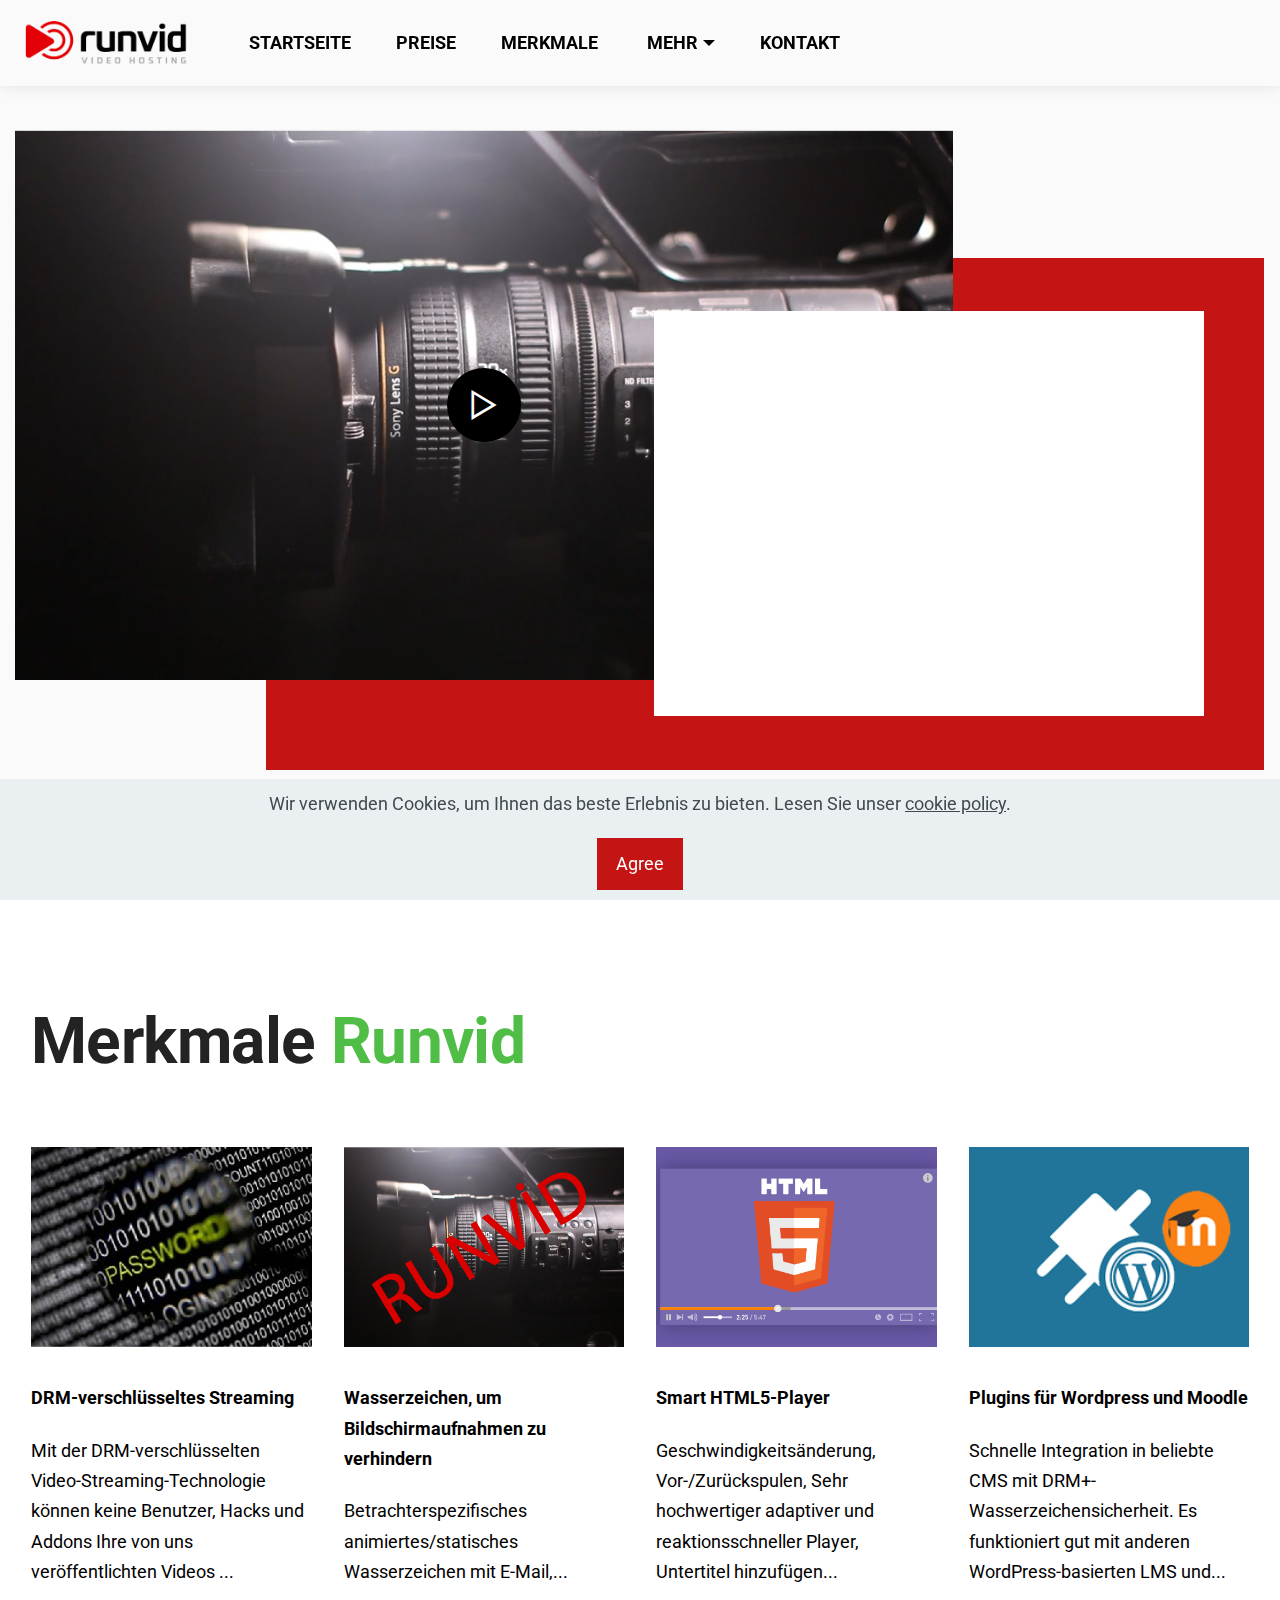
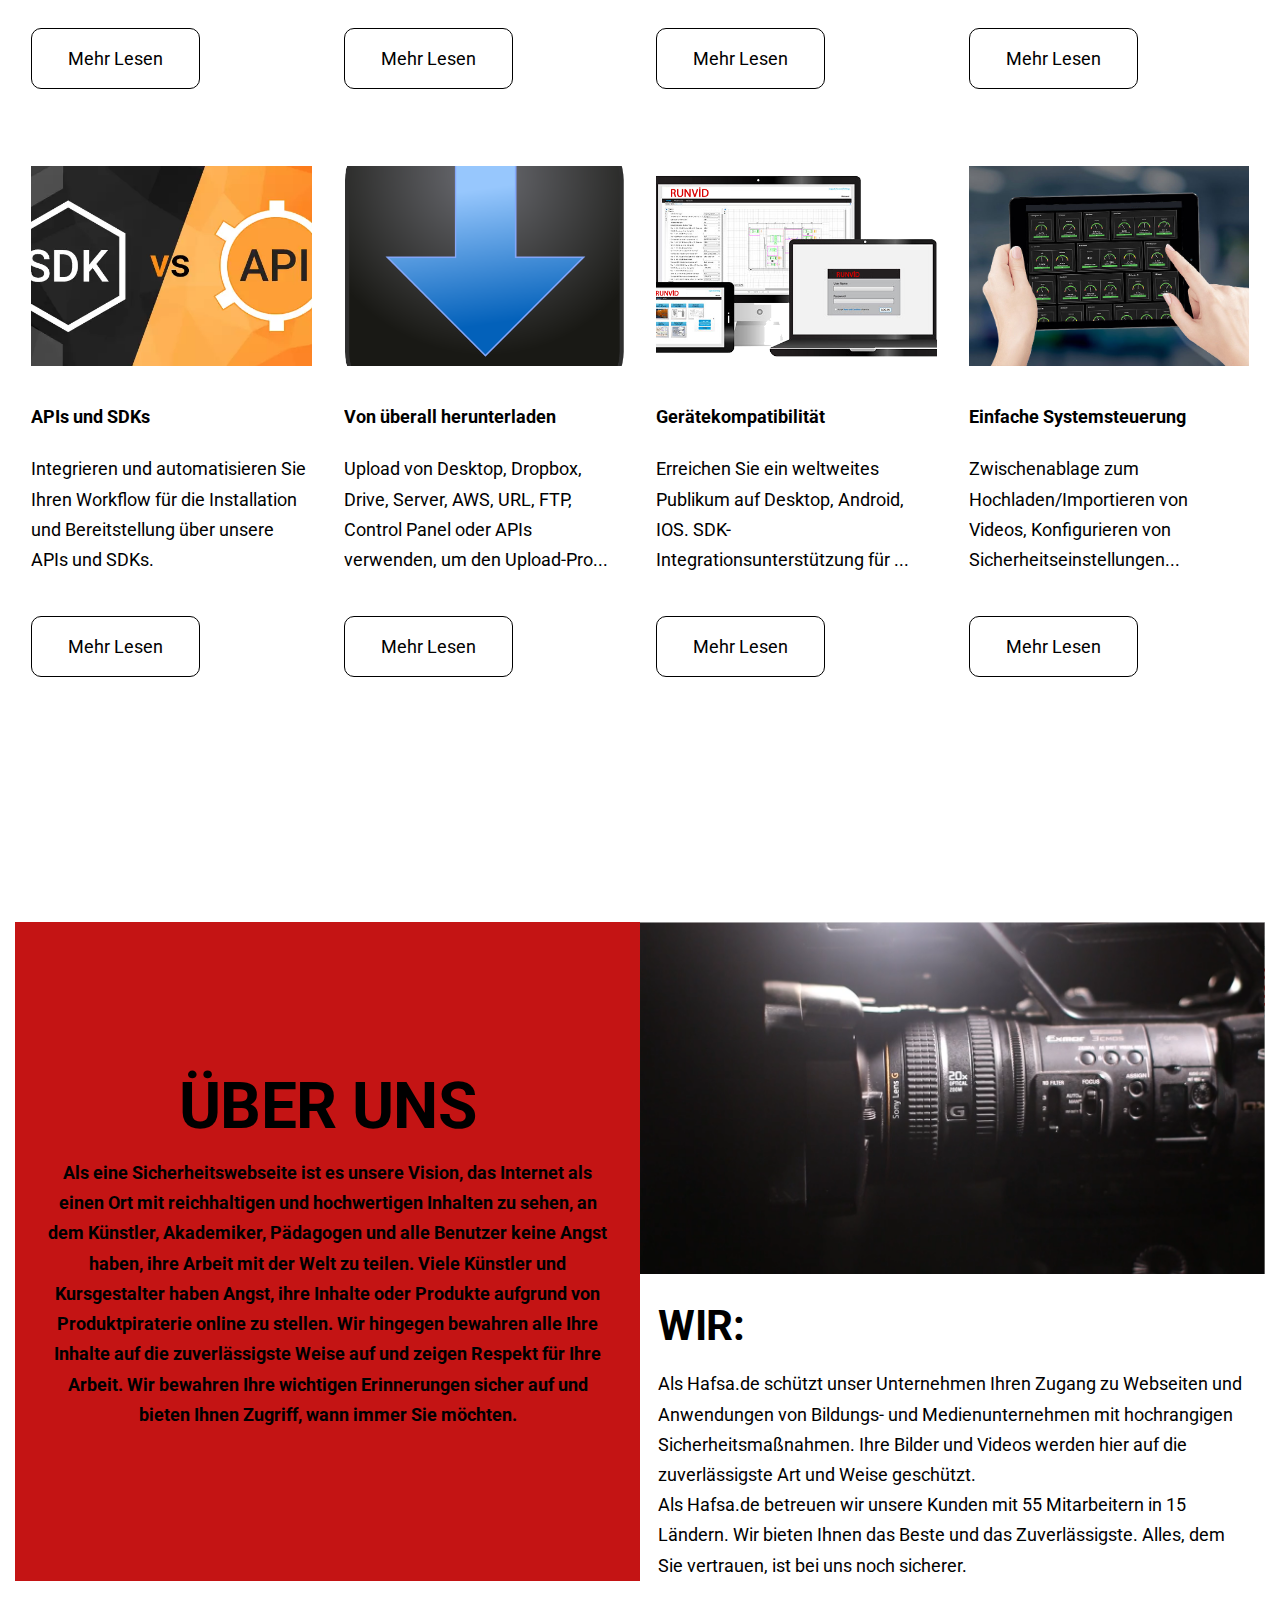
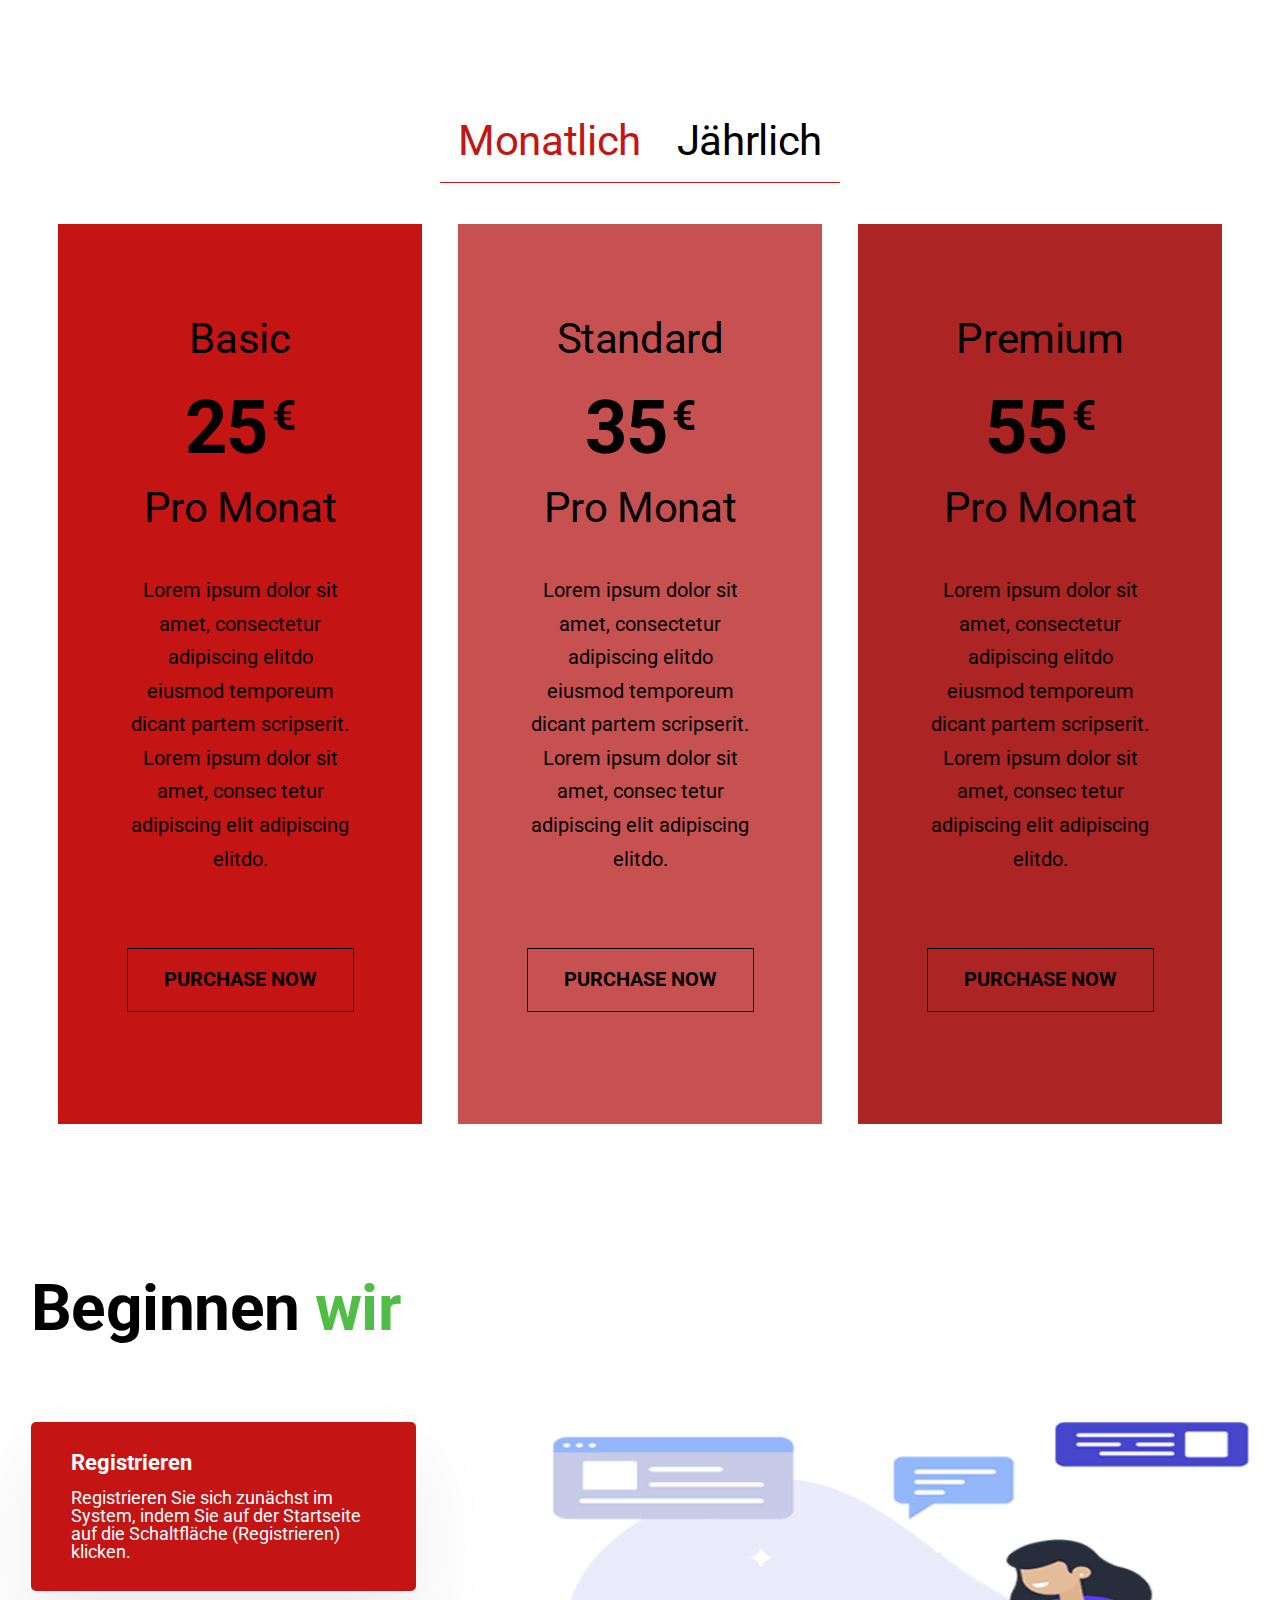
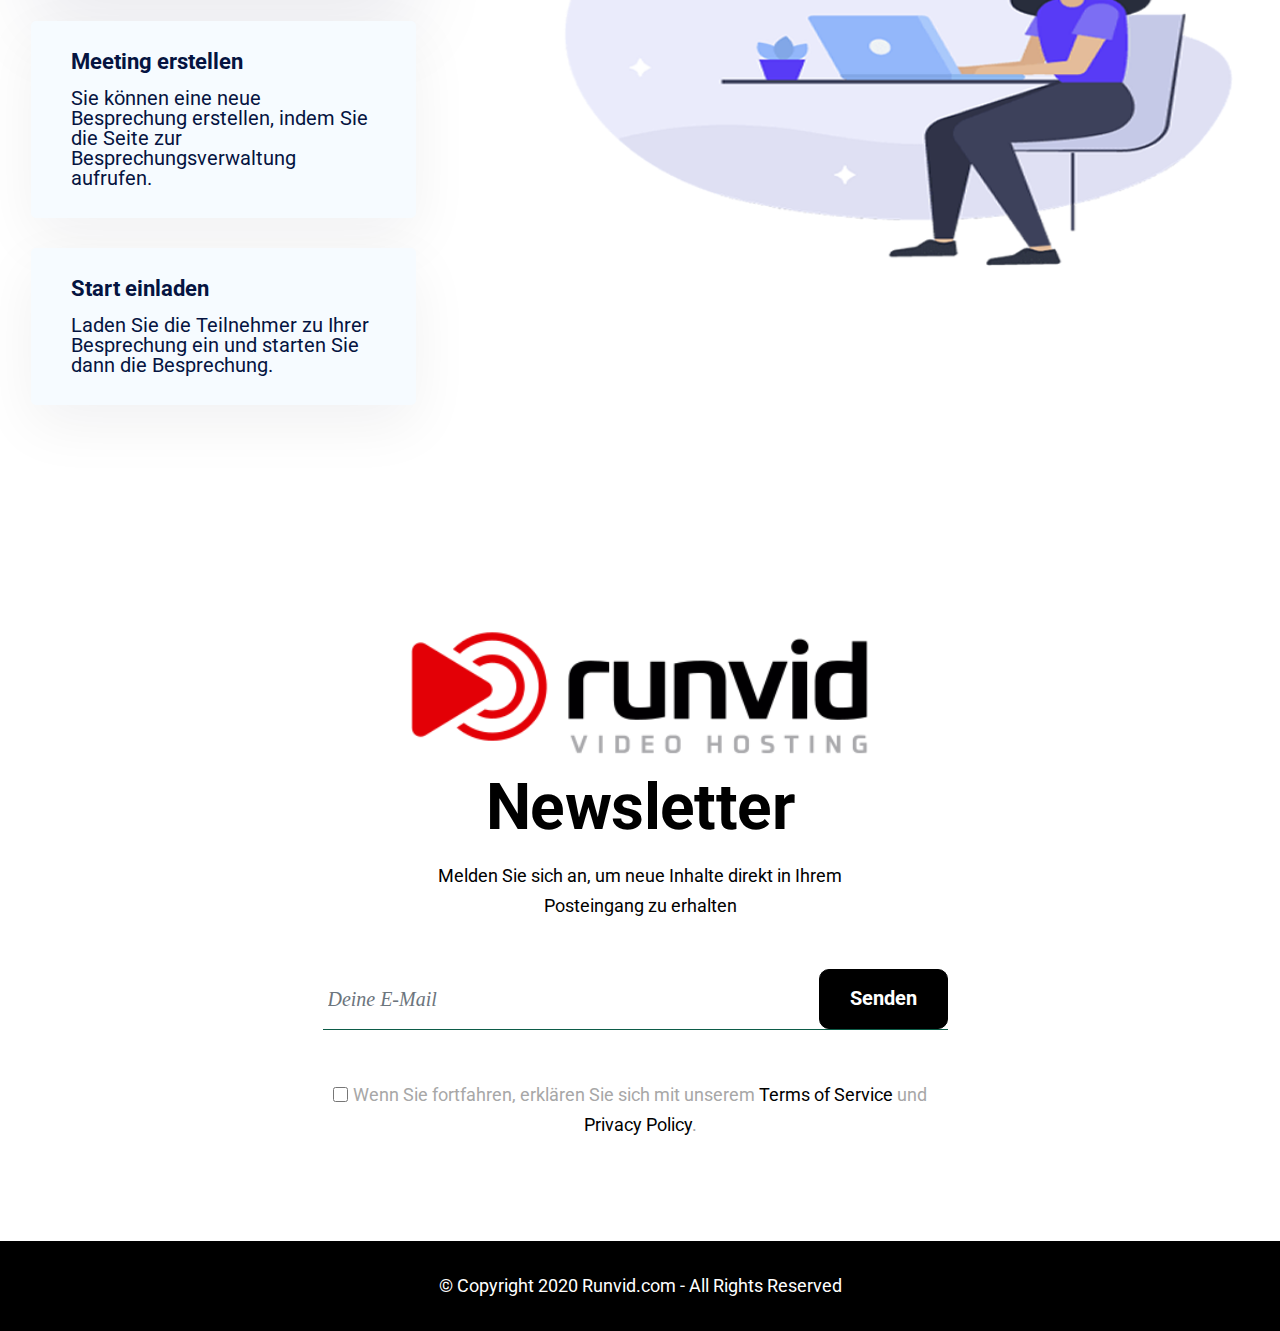
<file: index.html>
<!DOCTYPE html>
<html  >
<head>
  
  <meta charset="UTF-8">
  <meta http-equiv="X-UA-Compatible" content="IE=edge">
  
  <meta name="twitter:card" content="summary_large_image"/>
  <meta name="twitter:image:src" content="">
  <meta property="og:image" content="">
  <meta name="twitter:title" content="Home">
  <meta name="viewport" content="width=device-width, initial-scale=1, minimum-scale=1">
  <link rel="shortcut icon" href="assets/images/favicon.svg" type="image/x-icon">
  <meta name="description" content="">
  
  
  <title>Home</title>
  <link rel="stylesheet" href="assets/web/assets/mobirise-icons2/mobirise2.css">
  <link rel="stylesheet" href="assets/web/assets/mobirise-icons/mobirise-icons.css">
  <link rel="stylesheet" href="assets/tether/tether.min.css">
  <link rel="stylesheet" href="assets/bootstrap/css/bootstrap.min.css">
  <link rel="stylesheet" href="assets/bootstrap/css/bootstrap-grid.min.css">
  <link rel="stylesheet" href="assets/bootstrap/css/bootstrap-reboot.min.css">
  <link rel="stylesheet" href="assets/web/assets/gdpr-plugin/gdpr-styles.css">
  <link rel="stylesheet" href="assets/smart-cart/minicart-theme.css">
  <link rel="stylesheet" href="assets/dropdown/css/style.css">
  <link rel="stylesheet" href="assets/theme/css/style.css">
  <link rel="preload" href="https://fonts.googleapis.com/css?family=Roboto:100,100i,300,300i,400,400i,500,500i,700,700i,900,900i&display=swap" as="style" onload="this.onload=null;this.rel='stylesheet'">
  <noscript><link rel="stylesheet" href="https://fonts.googleapis.com/css?family=Roboto:100,100i,300,300i,400,400i,500,500i,700,700i,900,900i&display=swap"></noscript>
  <link rel="preload" as="style" href="assets/mobirise/css/mbr-additional.css"><link rel="stylesheet" href="assets/mobirise/css/mbr-additional.css" type="text/css">
  
  
  
  
<meta name="theme-color" content="#000000">
<link rel="manifest" href="manifest.json">
<script src="sw-connect.js"></script>
<meta name="apple-mobile-web-app-capable" content="yes">
<link rel="apple-touch-startup-image" media="(device-width: 320px) and (device-height: 568px) and (-webkit-device-pixel-ratio: 2) and (orientation: portrait)" href="assets/images/apple-launch-640x1136.png">
<link rel="apple-touch-startup-image" media="(device-width: 375px) and (device-height: 667px) and (-webkit-device-pixel-ratio: 2) and (orientation: portrait)" href="assets/images/apple-launch-750x1334.png">
<link rel="apple-touch-startup-image" media="(device-width: 414px) and (device-height: 736px) and (-webkit-device-pixel-ratio: 3) and (orientation: portrait)" href="assets/images/apple-launch-1242x2208.png">
<link rel="apple-touch-startup-image" media="(device-width: 375px) and (device-height: 812px) and (-webkit-device-pixel-ratio: 3) and (orientation: portrait)" href="assets/images/apple-launch-1125x2436.png">
<link rel="apple-touch-startup-image" media="(device-width: 768px) and (device-height: 1024px) and (-webkit-device-pixel-ratio: 2) and (orientation: portrait)" href="assets/images/apple-launch-1536x2048.png">
<link rel="apple-touch-startup-image" media="(device-width: 834px) and (device-height: 1112px) and (-webkit-device-pixel-ratio: 2) and (orientation: portrait)" href="assets/images/apple-launch-1668x2224.png">
<link rel="apple-touch-startup-image" media="(device-width: 1024px) and (device-height: 1366px) and (-webkit-device-pixel-ratio: 2) and (orientation: portrait)" href="assets/images/apple-launch-2048x2732.png">
<meta name="apple-mobile-web-app-status-bar-style" content="default">
<meta name="apple-mobile-web-app-title" content="">
<link rel="apple-touch-icon" href="apple-touch-icon.png"></head>
<body>
  
  <section class="menu cid-sgRI0OutEw" once="menu" id="menu-0">

    

    <nav class="navbar navbar-expand beta-menu navbar-dropdown align-items-center navbar-fixed-top navbar-toggleable-sm">
        <button class="navbar-toggler navbar-toggler-right" type="button" data-toggle="collapse" data-target="#navbarSupportedContent" aria-controls="navbarSupportedContent" aria-expanded="false" aria-label="Toggle navigation">
            <div class="hamburger">
                <span></span>
                <span></span>
                <span></span>
                <span></span>
            </div>
        </button>
        <div class="menu-logo">
            <div class="navbar-brand">
                <span class="navbar-logo">
                    <a href="index.html#header3-b">
                        <img src="[data-uri]" alt="" style="height: 5.5rem;" loading="lazy" class="lazyload" data-src="assets/images/0000523-logo.svg">
                    </a>
                </span>
                
            </div>
        </div>
        <div class="collapse navbar-collapse" id="navbarSupportedContent">
            <ul class="navbar-nav nav-dropdown nav-right" data-app-modern-menu="true"><li class="nav-item">
                    <a class="nav-link link mbr-bold text-primary display-7" href="index.html#header3-b">STARTSEITE</a>
                </li>
                <li class="nav-item">
                    <a class="nav-link link mbr-bold text-primary display-7" href="index.html#tabs02-l">PREISE</a>
                </li><li class="nav-item">
                    <a class="nav-link link mbr-bold text-primary display-7" href="index.html#features2-0">
                        MERKMALE&nbsp;</a>
                </li><li class="nav-item dropdown">
                    <a class="nav-link link mbr-bold dropdown-toggle text-primary display-7" href="#" data-toggle="dropdown-submenu" aria-expanded="true">MEHR</a>
                    <div class="dropdown-menu">
                        <a class="dropdown-item text-primary display-7" href="#" aria-expanded="false">AGB</a>
                        <a class="dropdown-item text-primary display-7" href="#" aria-expanded="false">IMPRESSUM</a><a class="dropdown-item text-primary display-7" href="#" aria-expanded="false">DATENSCHUTZ</a>
                    </div>
                </li><li class="nav-item"><a class="nav-link link mbr-bold text-primary display-7" href="kontakt.html#contacts2-z" aria-expanded="true">KONTAKT</a></li></ul>
            
            
        </div>
    </nav>
</section>

<section class="header3 cid-sgRL4rrwzy mbr-fullscreen" id="header3-b">

    

    

   <div class="container align-center">
        <div class="back"></div>
        <div class="row justify-content-center">
            <div class="box col-lg-9 col-12">
                <div class="mbr-media show-modal align-center py-2" data-modal=".modalWindow">
                    <div class="icon-wrap">
                        <span class="mbr-iconfont mobi-mbri-play mobi-mbri"></span>
                    </div>
                </div>
            </div>
        
            <div class="align-self-end col-lg-3 col-12 ">
                <div class="card-wrap">
                    <h1 class="mbr-section-title align-center mbr-fonts-style mb-0 mbr-bold fade-in-up display-2">Wir bringen Sie mit der ganzen Welt in Kontakt</h1>
                    
                    <div class="mbr-section-btn mb-0 mt-4 fade-in-up"><a class="btn btn-info display-4" href="index.html#tabs02-l">Kostenlos ausprobieren</a></div>
                </div>
            </div>
            
        </div>
    </div>
    <div>
        <div class="modalWindow" style="display: none;">
            <div class="modalWindow-container">
                <div class="modalWindow-video-container">
                    <div class="modalWindow-video">
                        <iframe width="100%" height="100%" frameborder="0" allowfullscreen="1" data-src="https://youtu.be/qTydC6QoN5k" loading="lazy" class="lazyload" src="[data-uri]"></iframe>
                    </div>
                    <a class="close" role="button" data-dismiss="modal">
                        <span aria-hidden="true" class="mbri-close mbr-iconfont closeModal"></span>
                        <span class="sr-only">Close</span>
                    </a>
                </div>
            </div>
        </div>
    </div>
</section>

<section class="features2 cid-tfdQGXwMsp" id="features2-0">
    
    
    <div class="container">
       <div class="row justify-content-center">
            <div class="col-md-12 section-header">
                <h1 class="mbr-section-title mbr-fonts-style mb-0 mbr-bold display-2">Merkmale <span class="features"><strong> Runvid</strong></span></h1>
            
            </div>
        </div>
        <div class="row">
            <div class="item features-image сol-12 col-md-6 col-lg-3">
                <div class="item-wrapper">
                    <div class="item-img">
                        <a href="drm-verschlusseltes-streaming.html#content5-1"><img src="[data-uri]" alt="" data-slide-to="0" data-bs-slide-to="0" loading="lazy" class="lazyload" data-src="assets/images/ifreli-yayn.svg"></a>
                    </div>
                    <div class="item-content">
                        <h5 class="item-title mbr-fonts-style mt-0 mb-0 mbr-bold display-7"><a href="drm-verschlusseltes-streaming.html#content5-1" class="text-primary"><strong>DRM-verschlüsseltes Streaming</strong></a></h5>
                        
                        <p class="mbr-text mbr-fonts-style mt-4 mb-0 display-7">Mit der DRM-verschlüsselten Video-Streaming-Technologie können keine Benutzer, Hacks und Addons Ihre von uns veröffentlichten Videos ...<br></p>
                    </div>
                    <div class="mbr-section-btn item-footer"><a href="drm-verschlusseltes-treaming.html#content5-13" class="btn item-btn btn-primary-outline display-7">Mehr Lesen</a></div>
                </div>
            </div>
            <div class="item features-image сol-12 col-md-6 col-lg-3">
                <div class="item-wrapper">
                    <div class="item-img">
                        <a href="wasserzeichen.html#content5-2"><img src="[data-uri]" alt="" data-slide-to="1" data-bs-slide-to="1" loading="lazy" class="lazyload" data-src="assets/images/filigran.svg"></a>
                    </div>
                    <div class="item-content">
                        <h5 class="item-title mbr-fonts-style mt-0 mb-0 mbr-bold display-7"><a href="wasserzeichen.html#content5-2" class="text-primary"><strong>Wasserzeichen, um Bildschirmaufnahmen zu verhindern</strong></a></h5>
                        
                        <p class="mbr-text mbr-fonts-style mt-4 mb-0 display-7">Betrachterspezifisches animiertes/statisches Wasserzeichen mit E-Mail,...<a href="wasserzeichen.html#content5-2" class="text-primary"><span class="mehrlesen"><br></span></a></p>
                    </div>
                    <div class="mbr-section-btn item-footer"><a href="wasserzeichen.html#content5-2" class="btn item-btn btn-primary-outline display-7">Mehr Lesen
                            </a></div>
                </div>
            </div><div class="item features-image сol-12 col-md-6 col-lg-3">
                <div class="item-wrapper">
                    <div class="item-img">
                        <a href="smart-html5-player.html#content5-3"><img src="[data-uri]" alt="" data-slide-to="2" data-bs-slide-to="2" loading="lazy" class="lazyload" data-src="assets/images/top-html5-video-players.svg"></a>
                    </div>
                    <div class="item-content">
                        <h5 class="item-title mbr-fonts-style mt-0 mb-0 mbr-bold display-7"><a href="smart-html5-player.html#content5-3" class="text-primary"><strong>Smart HTML5-Player</strong></a></h5>
                        
                        <p class="mbr-text mbr-fonts-style mt-4 mb-0 display-7">Geschwindigkeitsänderung, Vor-/Zurückspulen, Sehr hochwertiger adaptiver und reaktionsschneller Player, Untertitel hinzufügen...<br></p>
                    </div>
                    <div class="mbr-section-btn item-footer"><a href="smart-html5-player.html#content5-3" class="btn item-btn btn-primary-outline display-7">Mehr Lesen
                            </a></div>
                </div>
            </div><div class="item features-image сol-12 col-md-6 col-lg-3">
                <div class="item-wrapper">
                    <div class="item-img">
                        <a href="plugins-fur-wordpress-und-moodle.html#content5-4"><img src="[data-uri]" alt="" data-slide-to="3" data-bs-slide-to="3" loading="lazy" class="lazyload" data-src="assets/images/indir.svg"></a>
                    </div>
                    <div class="item-content">
                        <h5 class="item-title mbr-fonts-style mt-0 mb-0 mbr-bold display-7"><a href="plugins-fur-wordpress-und-moodle.html#content5-4" class="text-primary"><strong>Plugins für Wordpress und Moodle</strong></a></h5>
                        
                        <p class="mbr-text mbr-fonts-style mt-4 mb-0 display-7">Schnelle Integration in beliebte CMS mit DRM+-Wasserzeichensicherheit. Es funktioniert gut mit anderen WordPress-basierten LMS und...<br></p>
                    </div>
                    <div class="mbr-section-btn item-footer"><a href="plugins-fur-wordpress-und-moodle.html#content5-4" class="btn item-btn btn-primary-outline display-7">Mehr Lesen
                            </a></div>
                </div>
            </div><div class="item features-image сol-12 col-md-6 col-lg-3">
                <div class="item-wrapper">
                    <div class="item-img">
                        <a href="apis-und-sdks.html#content5-5"><img src="[data-uri]" alt="" data-slide-to="4" data-bs-slide-to="4" loading="lazy" class="lazyload" data-src="assets/images/sdk-vs-api.svg"></a>
                    </div>
                    <div class="item-content">
                        <h5 class="item-title mbr-fonts-style mt-0 mb-0 mbr-bold display-7"><a href="apis-und-sdks.html#content5-5" class="text-primary"><strong>APIs und SDKs</strong></a></h5>
                        
                        <p class="mbr-text mbr-fonts-style mt-4 mb-0 display-7"><a href="apis-und-sdks.html#content5-5" class="text-primary">Integrieren und automatisieren Sie Ihren Workflow für die Installation und Bereitstellung über unsere APIs und SDKs.</a><br></p>
                    </div>
                    <div class="mbr-section-btn item-footer"><a href="apis-und-sdks.html#content5-5" class="btn item-btn btn-primary-outline display-7">Mehr Lesen
                            </a></div>
                </div>
            </div><div class="item features-image сol-12 col-md-6 col-lg-3">
                <div class="item-wrapper">
                    <div class="item-img">
                        <a href="von-uberall-herunterladen.html#content5-6"><img src="[data-uri]" alt="" data-slide-to="5" data-bs-slide-to="5" loading="lazy" class="lazyload" data-src="assets/images/unnamed.svg"></a>
                    </div>
                    <div class="item-content">
                        <h5 class="item-title mbr-fonts-style mt-0 mb-0 mbr-bold display-7"><a href="von-uberall-herunterladen.html#content5-6" class="text-primary"><strong>Von überall herunterladen</strong></a></h5>
                        
                        <p class="mbr-text mbr-fonts-style mt-4 mb-0 display-7">Upload von Desktop, Dropbox, Drive, Server, AWS, URL, FTP, Control Panel oder APIs verwenden, um den Upload-Pro...<br></p>
                    </div>
                    <div class="mbr-section-btn item-footer"><a href="von-uberall-herunterladen.html#content5-6" class="btn item-btn btn-primary-outline display-7">Mehr Lesen
                            </a></div>
                </div>
            </div><div class="item features-image сol-12 col-md-6 col-lg-3">
                <div class="item-wrapper">
                    <div class="item-img">
                        <a href="geratekompatibilitat.html#content5-7"><img src="[data-uri]" alt="" data-slide-to="6" data-bs-slide-to="6" loading="lazy" class="lazyload" data-src="assets/images/multidevice-1.svg"></a>
                    </div>
                    <div class="item-content">
                        <h5 class="item-title mbr-fonts-style mt-0 mb-0 mbr-bold display-7"><a href="geratekompatibilitat.html#content5-7" class="text-primary"><strong>Gerätekompatibilität</strong></a></h5>
                        
                        <p class="mbr-text mbr-fonts-style mt-4 mb-0 display-7">Erreichen Sie ein weltweites Publikum auf Desktop, Android, IOS. SDK-Integrationsunterstützung für ...<br></p>
                    </div>
                    <div class="mbr-section-btn item-footer"><a href="geratekompatibilitat.html#content5-7" class="btn item-btn btn-primary-outline display-7">Mehr Lesen
                            </a></div>
                </div>
            </div><div class="item features-image сol-12 col-md-6 col-lg-3">
                <div class="item-wrapper">
                    <div class="item-img">
                        <a href="einfache-systemsteuerung.html#content5-8"><img src="[data-uri]" alt="" data-slide-to="7" data-bs-slide-to="7" loading="lazy" class="lazyload" data-src="assets/images/header-ipad-mobile.svg"></a>
                    </div>
                    <div class="item-content">
                        <h5 class="item-title mbr-fonts-style mt-0 mb-0 mbr-bold display-7"><a href="einfache-systemsteuerung.html#content5-8" class="text-primary"><strong>Einfache Systemsteuerung</strong></a></h5>
                        
                        <p class="mbr-text mbr-fonts-style mt-4 mb-0 display-7">Zwischenablage zum Hochladen/Importieren von Videos, Konfigurieren von Sicherheitseinstellungen...<br></p>
                    </div>
                    <div class="mbr-section-btn item-footer"><a href="einfache-systemsteuerung.html#content5-8" class="btn item-btn btn-primary-outline display-7">Mehr Lesen
                            </a></div>
                </div>
            </div>
            
        </div>
    </div>
</section>

<section class="content3 cid-sgRKomP9d1" id="content3-6">

    

    
    <div class="container">
        <div class="row justify-content-center flex-row-reverse"> 
            
            <div class="card first-card col-12 col-lg-6">
                <div class="card-wrapper">
                    <div class="card-img">
                        <img src="[data-uri]" alt="" loading="lazy" class="lazyload" data-src="assets/images/video-resim.svg">
                    </div>
                    <div class="card-box">
                        <h2 class="first-card-title mbr-fonts-style mb-0 mbr-bold display-5">WIR:</h2>
                        <p class="mbr-text mbr-fonts-style mb-0 mt-3 display-7">Als Hafsa.de schützt unser Unternehmen Ihren Zugang zu Webseiten und Anwendungen von Bildungs- und Medienunternehmen mit hochrangigen Sicherheitsmaßnahmen. Ihre Bilder und Videos werden hier auf die zuverlässigste Art und Weise geschützt.<br>Als Hafsa.de betreuen wir unsere Kunden mit 55 Mitarbeitern in 15 Ländern. Wir bieten Ihnen das Beste und das Zuverlässigste. Alles, dem Sie vertrauen, ist bei uns noch sicherer.<br></p>
                        
                    </div>
                </div>
            </div>

            <div class="card second-card col-12 col-lg-6 align-center">
                        <div class="second-card-wrap">
                         <h1 class="second-card-title mbr-fonts-style mb-0 mbr-bold display-2">ÜBER UNS</h1>
                     <h3 class="second-card-subtitle mbr-fonts-style mt-3 mb-0 display-7"><strong>Als eine Sicherheitswebseite ist es unsere Vision, das Internet als einen Ort mit reichhaltigen und hochwertigen Inhalten zu sehen, an dem Künstler, Akademiker, Pädagogen und alle Benutzer keine Angst haben, ihre Arbeit mit der Welt zu teilen. Viele Künstler und Kursgestalter haben Angst, ihre Inhalte oder Produkte aufgrund von Produktpiraterie online zu stellen. Wir hingegen bewahren alle Ihre Inhalte auf die zuverlässigste Weise auf und zeigen Respekt für Ihre Arbeit. Wir bewahren Ihre wichtigen Erinnerungen sicher auf und bieten Ihnen Zugriff, wann immer Sie möchten.</strong></h3>
                  <!--  <div class="mbr-section-btn second-btn mb-0 mt-4" mbr-if="showSecondButtons" data-toolbar="-mbrBtnMove" mbr-buttons mbr-theme-style="display-4"><a class="btn btn-md btn-black" href="#" data-app-placeholder="Type Text">Mehr Lesen</a></div> -->
                </div>
              </div>       
        </div>
    </div>
</section>

<section class="tabs2 personam4_tabs2 tabs cid-tfeNn4jPBr" id="tabs02-l">

	
    


	

	<div class="container d-flex flex-column">
		<ul class="nav nav-tabs mb-4 d-flex justify-content-center mx-auto" role="tablist">
			<li class="nav-item first mbr-section-btn show active" role="presentation"><a aria-controls="persona2-tab1-content" aria-selected="true" class="mbr-fonts-style btn-sm btn show btn-info active display-5" data-toggle="tab" href="#tabs02-l_tab0" role="tab">Monatlich</a></li>
			<li class="nav-item mbr-section-btn" role="presentation"><a aria-controls="persona2-tab2-content" aria-selected="true" class="mbr-fonts-style btn-sm btn btn-info active display-5" data-toggle="tab" href="#tabs02-l_tab1" role="tab">Jährlich</a></li>
		</ul>

		<div class="tab-content">
			<div aria-labelledby="persona2-tab1" class="tab-pane show active" id="persona2-tab1-content" role="tabpanel">
				<div class="row justify-content-center">

					<div class="plan col-12 justify-content-center col-lg-4">
						<div class="card1">
							<div class="plan-header text-center">
								<h3 class="plan-title mbr-fonts-style display-5">
									Basic </h3>
								<div class="plan-price py-3">
									<span class="price-figure mbr-fonts-style display-1">
										25</span>
									<span class="price-value mbr-fonts-style display-5">
										€
									</span>
								</div>
								<h4 class="plan-text mbr-fonts-style pb-4 m-0 display-5">Pro Monat</h4>
							</div>
							<div class="plan-body">
								<div class="plan-list align-center">
									<ul class="list-group list-group-flush mbr-fonts-style display-4">
										<li class="list-group-item">Lorem ipsum dolor sit amet, consectetur adipiscing elitdo eiusmod temporeum dicant partem scripserit. Lorem ipsum dolor sit amet, consec tetur adipiscing elit adipiscing elitdo.</li>
									</ul>
								</div>
								<div class="mbr-section-btn text-center pt-5">
									<a class="btn btn-primary-outline display-4" href="#">PURCHASE NOW</a>
								</div>
							</div>
						</div>
					</div>

					<div class="plan col-12 justify-content-center col-lg-4">
						<div class="card2">
							<div class="plan-header text-center">
								<h3 class="plan-title mbr-fonts-style display-5">
									Standard </h3>
								<div class="plan-price  py-3">
									<span class="price-figure mbr-fonts-style display-1">
										35</span>
									<span class="price-value mbr-fonts-style display-5">
										€
									</span>
								</div>
								<h4 class="plan-text mbr-fonts-style pb-4 m-0 display-5">Pro Monat</h4>
							</div>
							<div class="plan-body">
								<div class="plan-list align-center">
									<ul class="list-group list-group-flush mbr-fonts-style display-4">
										<li class="list-group-item">Lorem ipsum dolor sit amet, consectetur adipiscing elitdo eiusmod temporeum dicant partem scripserit. Lorem ipsum dolor sit amet, consec tetur adipiscing elit adipiscing elitdo.</li>
									</ul>
								</div>
								<div class="mbr-section-btn text-center pt-5">
									<a class="btn btn-primary-outline display-4" href="#">PURCHASE NOW</a>
								</div>
							</div>
						</div>
					</div>

					<div class="plan col-12 justify-content-center col-lg-4">
						<div class="card3">
							<div class="plan-header text-center">
								<h3 class="plan-title mbr-fonts-style display-5">
									Premium </h3>
								<div class="plan-price py-3">
									<span class="price-figure mbr-fonts-style display-1">55</span>
									<span class="price-value mbr-fonts-style display-5">
										€
									</span>
								</div>
								<h4 class="plan-text mbr-fonts-style pb-4 m-0 display-5">Pro Monat</h4>
							</div>
							<div class="plan-body">
								<div class="plan-list align-center">
									<ul class="list-group list-group-flush mbr-fonts-style display-4">
										<li class="list-group-item">Lorem ipsum dolor sit amet, consectetur adipiscing elitdo eiusmod temporeum dicant partem scripserit. Lorem ipsum dolor sit amet, consec tetur adipiscing elit adipiscing elitdo.</li>
									</ul>
								</div>
								<div class="mbr-section-btn text-center pt-5"><a class="btn btn-black-outline display-4" href="#">PURCHASE NOW</a></div>
							</div>
						</div>
					</div>

					
				</div>
			</div>
			<div aria-labelledby="persona2-tab2" class="tab-pane" id="persona2-tab2-content" role="tabpanel">
				<div class="row justify-content-center">
					<div class="plan col-12 justify-content-center col-lg-4">
						<div class="card1">
							<div class="plan-header text-center">
								<h3 class="plan-title mbr-fonts-style display-5">
									Basic </h3>
								<div class="plan-price py-3">
									<span class="price-figure mbr-fonts-style display-1">
										200</span>
									<span class="price-value mbr-fonts-style display-5">
										€
									</span>
								</div>
								<h4 class="plan-text mbr-fonts-style pb-4 m-0 display-5">Pro Jahr</h4>
							</div>
							<div class="plan-body">
								<div class="plan-list align-center">
									<ul class="list-group list-group-flush mbr-fonts-style display-4">
										<li class="list-group-item">Lorem ipsum dolor sit amet, consectetur adipiscing elitdo eiusmod temporeum dicant partem scripserit. Lorem ipsum dolor sit amet, consec tetur adipiscing elit adipiscing elitdo.</li>
									</ul>
								</div>
								<div class="mbr-section-btn text-center pt-5">
									<a class="btn btn-primary-outline display-4" href="#">PURCHASE NOW</a>
								</div>
							</div>
						</div>
					</div>
					<div class="plan col-12 justify-content-center col-lg-4">
						<div class="card2">
							<div class="plan-header text-center">
								<h3 class="plan-title mbr-fonts-style display-5">
									Standard </h3>
								<div class="plan-price  py-3">
									<span class="price-figure mbr-fonts-style display-1">
										300</span>
									<span class="price-value mbr-fonts-style display-5">
										€
									</span>
								</div>
								<h4 class="plan-text mbr-fonts-style pb-4 m-0 display-5">Pro Jahr</h4>
							</div>
							<div class="plan-body">
								<div class="plan-list align-center">
									<ul class="list-group list-group-flush mbr-fonts-style display-4">
										<li class="list-group-item">Lorem ipsum dolor sit amet, consectetur adipiscing elitdo eiusmod temporeum dicant partem scripserit. Lorem ipsum dolor sit amet, consec tetur adipiscing elit adipiscing elitdo.</li>
									</ul>
								</div>
								<div class="mbr-section-btn text-center pt-5">
									<a class="btn btn-primary-outline display-4" href="#">PURCHASE NOW</a>
								</div>
							</div>
						</div>
					</div>

					<div class="plan col-12 justify-content-center col-lg-4">
						<div class="card3">
							<div class="plan-header text-center">
								<h3 class="plan-title mbr-fonts-style display-5">
									Premium </h3>
								<div class="plan-price py-3">
									<span class="price-figure mbr-fonts-style display-1">500</span>
									<span class="price-value mbr-fonts-style display-5">
										€
									</span>
								</div>
								<h4 class="plan-text mbr-fonts-style pb-4 m-0 display-5">Pro Jahr</h4>
							</div>
							<div class="plan-body">
								<div class="plan-list align-center">
									<ul class="list-group list-group-flush mbr-fonts-style display-4">
										<li class="list-group-item">Lorem ipsum dolor sit amet, consectetur adipiscing elitdo eiusmod temporeum dicant partem scripserit. Lorem ipsum dolor sit amet, consec tetur adipiscing elit adipiscing elitdo.</li>
									</ul>
								</div>
								<div class="mbr-section-btn text-center pt-5">
									<a class="btn btn-primary-outline display-4" href="#">PURCHASE NOW</a>
								</div>
							</div>
						</div>
					</div>

					
				</div>
			</div>
		</div>
	</div>
</section>

<section class="tabs firmm4_tabs3 cid-tfe9cMVg3x" id="tabs3-f">

	

	
	<div class="container">
		<div class="row">
			<div class="col-12 title_block">
				
				<h3 class="mbr-section-title mbr-fonts-style align-center mb-0 display-2"><strong>Beginnen<span class="wir"> <b>wir</b></span></strong></h3>
			</div>
		</div>
		<div class="row justify-content-between">
			<div class="col-12 col-lg-4 col-md-5 col-sm-9">
				<ul class="nav nav-tabs" role="tablist">
					<li class="nav-item first"><a aria-controls="#firm3-tab1-content" aria-selected="true" class="nav-link mbr-fonts-style active display-7" data-toggle="tab" href="#tabs3-f_tab0" role="tab">
							<strong>Registrieren</strong> Registrieren Sie sich zunächst im System, indem Sie auf der Startseite auf die Schaltfläche (Registrieren) klicken<span>.</span> </a></li>
					<li class="nav-item"><a aria-controls="#firm3-tab2-content" aria-selected="true" class="nav-link mbr-fonts-style active display-4" data-toggle="tab" href="#tabs3-f_tab1" role="tab">

							<strong>Meeting erstellen</strong> Sie können eine neue Besprechung erstellen, indem Sie die Seite zur Besprechungsverwaltung aufrufen.</a></li>
					<li class="nav-item"><a aria-controls="#firm3-tab3-content" aria-selected="true" class="nav-link mbr-fonts-style active display-4" data-toggle="tab" href="#tabs3-f_tab2" role="tab">

							<strong>Start einladen</strong> Laden Sie die Teilnehmer zu Ihrer Besprechung ein und starten Sie dann die Besprechung.</a></li>
					
					
				</ul>
			</div>
			<div class="col-12 col-lg-7 col-md-7 col-sm-9">
				<div class="tab-content">
					<div aria-labelledby="firm3-tab1" class="tab-pane active" id="firm3-tab1-content" role="tabpanel">
						<div class="row">
							<div class="col-md-12">
								<div class="image">
									<img alt="" src="[data-uri]" loading="lazy" class="lazyload" data-src="assets/images/register-3.svg">
								</div>
								
							</div>
						</div>
					</div>
					<div aria-labelledby="firm3-tab2" class="tab-pane" id="firm3-tab2-content" role="tabpanel">
						<div class="row">
							<div class="col-md-12">
								<div class="image">
									<img alt="" src="[data-uri]" loading="lazy" class="lazyload" data-src="assets/images/business-team-discussing-ideas-startup-74855.svg">
								</div>
								
							</div>
						</div>
					</div>
					<div aria-labelledby="firm3-tab3" class="tab-pane" id="firm3-tab3-content" role="tabpanel">
						<div class="row">
							<div class="col-md-12">
								<div class="image">
									<img alt="" src="[data-uri]" loading="lazy" class="lazyload" data-src="assets/images/business-meeting-vector-free-illustration.svg">
								</div>
								
							</div>
						</div>
					</div>
					
					
				</div>
			</div>
		</div>
	</div>
</section>

<section class="form2 cid-tfeJEstAJw" id="form2-h">
    

    

    <div class="container">
        <div class="row">
            <div class="iconfont-wrapper">
                <img src="[data-uri]" alt="" loading="lazy" class="lazyload" data-src="assets/images/0000523-logo.svg">
            </div>
            <h4 class="card-heading mbr-fonts-style mbr-section-title display-2"><strong>Newsletter</strong></h4>
            <p class="mbr-text mbr-fonts-style p display-7">
                Melden Sie sich an, um neue Inhalte direkt in Ihrem Posteingang zu erhalten</p>
            <div class="mbr-form top" data-form-type="formoid">
                <form action="https://mobirise.eu/" method="POST" class="mbr-form form-with-styler" data-form-title="Form Name"><input type="hidden" name="email" data-form-email="true" value="wMC0y8lJIUt1V1FZ9De6Y3L6/IveyvYYg/+DDyoopwuvEXqEF1ORAkhq61MIBQavjxdwj7fd386tG69YzPPamkc1XqhkH6BF8w0FX+BHb1rR/HbafKCBxhgRLAxnSbqd.JlCmz5PBCUR+8lCEWR0xpsFD0G1300iTFyEiXzGn1aurbHrifWbtTF5JbFbaZDQ0Sa/igA73D9XWKS9f7nvEnXap/7NlquEdvaADQ0flq466I3aOeMx9eXqjJ0aDDKqd">
                    <div class="form-row">
                        <div hidden="hidden" data-form-alert="" class="alert alert-success col-12">Thanks for filling out
                            the form!</div>
                        <div hidden="hidden" data-form-alert-danger="" class="alert alert-danger col-12">Oops...! some
                            problem!</div>
                    </div>
                    <div class="dragArea form-row">
                        <div data-for="email" class="form-group col-12 col-lg">
                            <input type="email" name="email" placeholder="Deine E-Mail" data-form-field="email" class="form-control display-7" value="" id="email-form2-h">
                                <div class="col-auto button"><button type="submit" class="btn btn-primary display-4">Senden</button></div>
                        </div>
                    </div>
                <span class="gdpr-block">
<label>
<span class="textGDPR display-7" style="color: #a7a7a7"><input type="checkbox" name="gdpr" id="gdpr-form2-h" required="">Wenn Sie fortfahren, erklären Sie sich mit unserem <a style="color: #000000; text-decoration: none;" href="terms.html">Terms of Service</a> und <a style="color: #000000; text-decoration: none;" href="policy.html">Privacy Policy</a>.</span>
</label>
</span></form>
            </div>
        </div>
    </div>
</section>

<section data-bs-version="5" class="footer1 cid-tfeUc96m7g" once="footers" id="footer01-11">
    
    
    <div class="container">
        <div class="media-container-row align-center mbr-white">
            <div class="col-12">
                <p class="mbr-text mb-0 mbr-fonts-style display-7">
                    © Copyright 2020 Runvid.com - All Rights Reserved
                </p>
            </div>
        </div>
    </div>
</section>


<script src="assets/web/assets/jquery/jquery.min.js"></script>
  <script src="assets/popper/popper.min.js"></script>
  <script src="assets/tether/tether.min.js"></script>
  <script src="assets/bootstrap/js/bootstrap.min.js"></script>
  <script src="assets/web/assets/cookies-alert-plugin/cookies-alert-core.js"></script>
  <script src="assets/web/assets/cookies-alert-plugin/cookies-alert-script.js"></script>
  <script src="assets/smoothscroll/smooth-scroll.js"></script>
  <script src="assets/smart-cart/minicart.js"></script>
  <script src="assets/smart-cart/minicart-customizer.js"></script>
  <script src="assets/playervimeo/vimeo_player.js"></script>
  <script src="assets/dropdown/js/nav-dropdown.js"></script>
  <script src="assets/dropdown/js/navbar-dropdown.js"></script>
  <script src="assets/touchswipe/jquery.touch-swipe.min.js"></script>
  <script src="assets/mbr-tabs/mbr-tabs.js"></script>
  <script src="assets/theme/js/script.js"></script>
  <script src="assets/formoid/formoid.min.js"></script>
  
  
  
<input name="cookieData" type="hidden" data-cookie-customdialogselector="null" data-cookie-colortext="#424a4d" data-cookie-colorbg="rgba(234, 239, 241, 0.99)" data-cookie-textbutton="Agree" data-cookie-colorbutton="#c41414" data-cookie-colorlink="#424a4d" data-cookie-underlinelink="true" data-cookie-text="Wir verwenden Cookies, um Ihnen das beste Erlebnis zu bieten. Lesen Sie unser <a href='privacy.html'>cookie policy</a>.">
  <script>"use strict";if("loading"in HTMLImageElement.prototype){document.querySelectorAll('img[loading="lazy"],iframe[loading="lazy"]').forEach(e=>{e.src=e.dataset.src,e.style.paddingTop=100*e.getAttribute("data-aspectratio")+"%",e.style.height=0,e.onload=function(){e.removeAttribute("style")}})}else{const e=document.createElement("script");e.src="https://cdnjs.cloudflare.com/ajax/libs/lazysizes/5.1.2/lazysizes.min.js",document.body.appendChild(e)}</script>
</body>
</html>
</file>
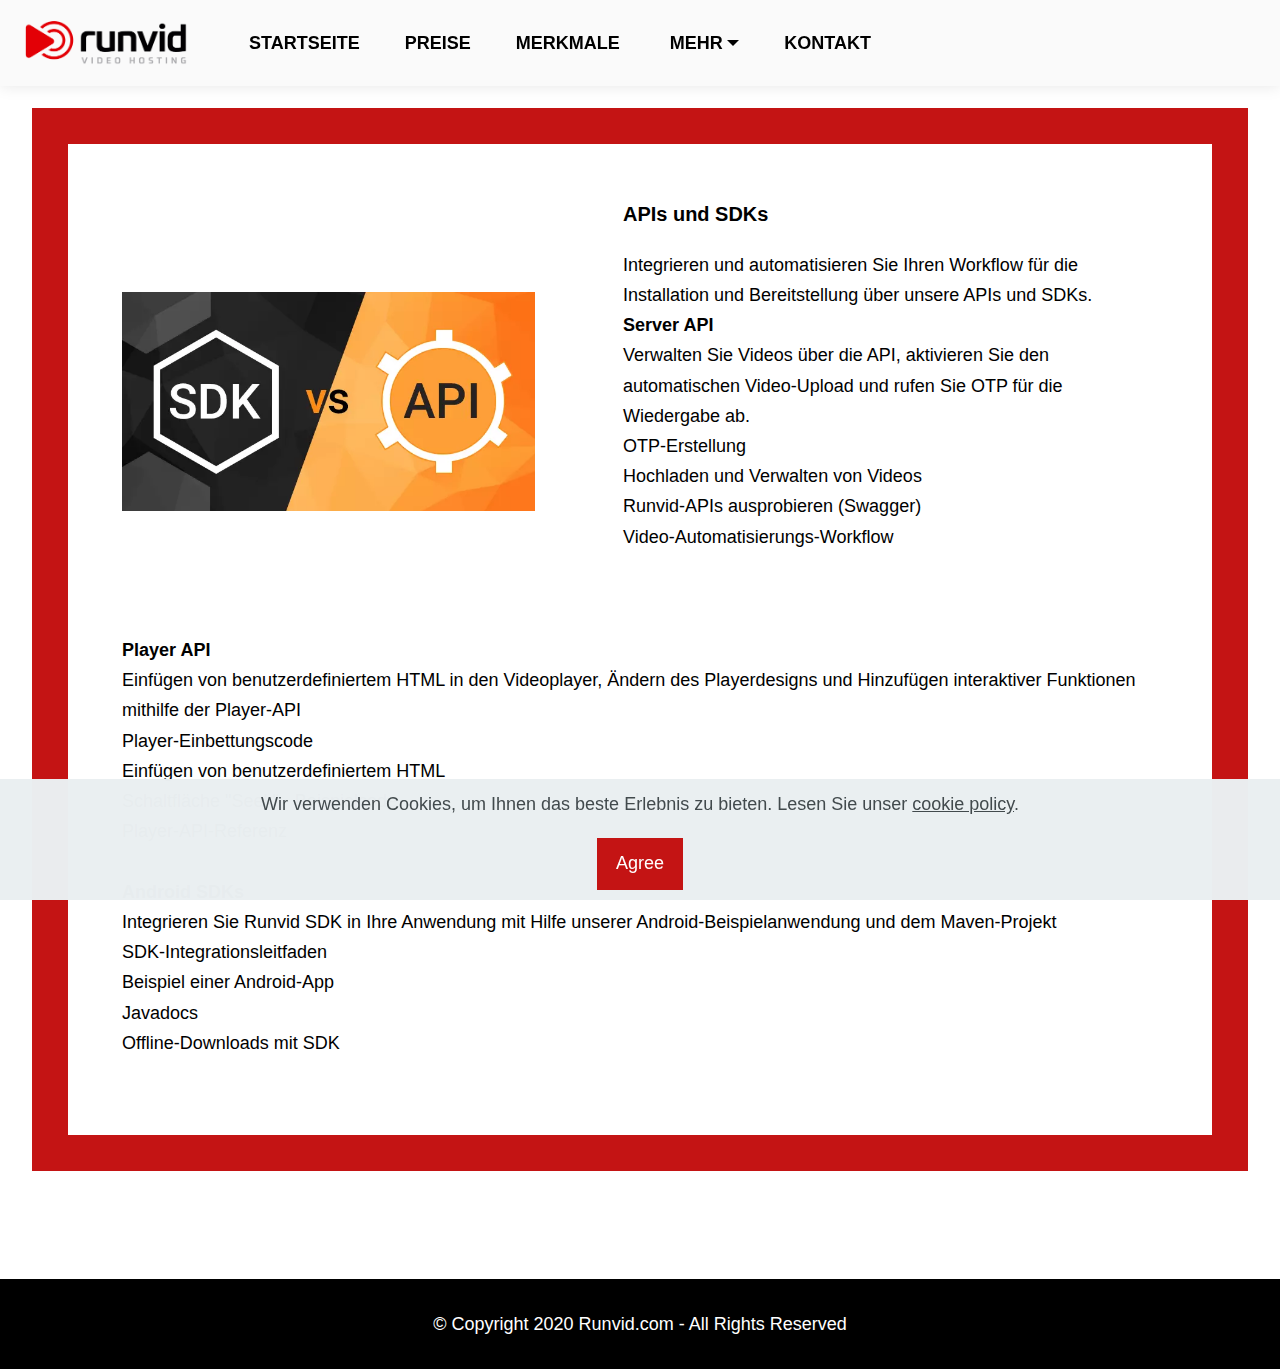
<file: apis-und-sdks.html>
<!DOCTYPE html>
<html  >
<head>
  
  <meta charset="UTF-8">
  <meta http-equiv="X-UA-Compatible" content="IE=edge">
  
  <meta name="twitter:card" content="summary_large_image"/>
  <meta name="twitter:image:src" content="">
  <meta property="og:image" content="">
  <meta name="twitter:title" content="APIs und SDKs">
  <meta name="viewport" content="width=device-width, initial-scale=1, minimum-scale=1">
  <link rel="shortcut icon" href="assets/images/favicon.svg" type="image/x-icon">
  <meta name="description" content="">
  
  
  <title>APIs und SDKs</title>
  <link rel="stylesheet" href="assets/tether/tether.min.css">
  <link rel="stylesheet" href="assets/bootstrap/css/bootstrap.min.css">
  <link rel="stylesheet" href="assets/bootstrap/css/bootstrap-grid.min.css">
  <link rel="stylesheet" href="assets/bootstrap/css/bootstrap-reboot.min.css">
  <link rel="stylesheet" href="assets/web/assets/gdpr-plugin/gdpr-styles.css">
    <link rel="stylesheet" href="assets/dropdown/css/style.css">
  <link rel="stylesheet" href="assets/theme/css/style.css">
  <link rel="preload" href="https://fonts.googleapis.com/css?family=Roboto:100,100i,300,300i,400,400i,500,500i,700,700i,900,900i&display=swap" as="style" onload="this.onload=null;this.rel='stylesheet'">
  <noscript><link rel="stylesheet" href="https://fonts.googleapis.com/css?family=Roboto:100,100i,300,300i,400,400i,500,500i,700,700i,900,900i&display=swap"></noscript>
  <link rel="preload" as="style" href="assets/mobirise/css/mbr-additional.css"><link rel="stylesheet" href="assets/mobirise/css/mbr-additional.css" type="text/css">
  
  
  
  
<meta name="theme-color" content="#000000">
<link rel="manifest" href="manifest.json">
<script src="sw-connect.js"></script>
<meta name="apple-mobile-web-app-capable" content="yes">
<link rel="apple-touch-startup-image" media="(device-width: 320px) and (device-height: 568px) and (-webkit-device-pixel-ratio: 2) and (orientation: portrait)" href="assets/images/apple-launch-640x1136.png">
<link rel="apple-touch-startup-image" media="(device-width: 375px) and (device-height: 667px) and (-webkit-device-pixel-ratio: 2) and (orientation: portrait)" href="assets/images/apple-launch-750x1334.png">
<link rel="apple-touch-startup-image" media="(device-width: 414px) and (device-height: 736px) and (-webkit-device-pixel-ratio: 3) and (orientation: portrait)" href="assets/images/apple-launch-1242x2208.png">
<link rel="apple-touch-startup-image" media="(device-width: 375px) and (device-height: 812px) and (-webkit-device-pixel-ratio: 3) and (orientation: portrait)" href="assets/images/apple-launch-1125x2436.png">
<link rel="apple-touch-startup-image" media="(device-width: 768px) and (device-height: 1024px) and (-webkit-device-pixel-ratio: 2) and (orientation: portrait)" href="assets/images/apple-launch-1536x2048.png">
<link rel="apple-touch-startup-image" media="(device-width: 834px) and (device-height: 1112px) and (-webkit-device-pixel-ratio: 2) and (orientation: portrait)" href="assets/images/apple-launch-1668x2224.png">
<link rel="apple-touch-startup-image" media="(device-width: 1024px) and (device-height: 1366px) and (-webkit-device-pixel-ratio: 2) and (orientation: portrait)" href="assets/images/apple-launch-2048x2732.png">
<meta name="apple-mobile-web-app-status-bar-style" content="default">
<meta name="apple-mobile-web-app-title" content="">
<link rel="apple-touch-icon" href="apple-touch-icon.png"></head>
<body>
  
  <section class="menu cid-tfeSjHzvrH" once="menu" id="menu-q">

    

    <nav class="navbar navbar-expand beta-menu navbar-dropdown align-items-center navbar-fixed-top navbar-toggleable-sm">
        <button class="navbar-toggler navbar-toggler-right" type="button" data-toggle="collapse" data-target="#navbarSupportedContent" aria-controls="navbarSupportedContent" aria-expanded="false" aria-label="Toggle navigation">
            <div class="hamburger">
                <span></span>
                <span></span>
                <span></span>
                <span></span>
            </div>
        </button>
        <div class="menu-logo">
            <div class="navbar-brand">
                <span class="navbar-logo">
                    <a href="index.html#header3-b">
                        <img src="[data-uri]" alt="" style="height: 5.5rem;" loading="lazy" class="lazyload" data-src="assets/images/0000523-logo.svg">
                    </a>
                </span>
                
            </div>
        </div>
        <div class="collapse navbar-collapse" id="navbarSupportedContent">
            <ul class="navbar-nav nav-dropdown nav-right" data-app-modern-menu="true"><li class="nav-item">
                    <a class="nav-link link mbr-bold text-primary display-7" href="index.html#header3-b">STARTSEITE</a>
                </li>
                <li class="nav-item">
                    <a class="nav-link link mbr-bold text-primary display-7" href="index.html#tabs02-l">PREISE</a>
                </li><li class="nav-item">
                    <a class="nav-link link mbr-bold text-primary display-7" href="index.html#features2-0">
                        MERKMALE&nbsp;</a>
                </li><li class="nav-item dropdown open">
                    <a class="nav-link link mbr-bold dropdown-toggle text-primary display-7" href="#" data-toggle="dropdown-submenu" aria-expanded="true">MEHR</a>
                    <div class="dropdown-menu">
                        <a class="dropdown-item text-primary display-7" href="#" aria-expanded="false">AGB</a>
                        <a class="dropdown-item text-primary display-7" href="#" aria-expanded="false">IMPRESSUM</a><a class="dropdown-item text-primary display-7" href="#" aria-expanded="false">DATENSCHUTZ</a>
                    </div>
                </li><li class="nav-item"><a class="nav-link link mbr-bold text-primary display-7" href="kontakt.html#contacts2-z" aria-expanded="true">KONTAKT</a></li></ul>
            
            
        </div>
    </nav>
</section>

<section class="content5 cid-tfe1tuhcZA" id="content5-5">
    

    
    <div class="container-fluid">
        <div class="card-wrapper">
        <div class="content-wrapper">
            <div class="row align-items-center">
                <div class="col-12 col-lg-5">
                    <div class="image-wrapper">
                        <img src="[data-uri]" alt="" loading="lazy" class="lazyload" data-src="assets/images/sdk-vs-api.svg">
                    </div>
                </div>
                <div class="col-12 col-lg text-column">
                    <div class="text-wrapper">
                        <h6 class="card-title mbr-fonts-style mb-3 mbr-bold display-4">APIs und SDKs</h6>
                        <p class="mbr-text mbr-fonts-style mb-4 display-7">Integrieren und automatisieren Sie Ihren Workflow für die Installation und Bereitstellung über unsere APIs und SDKs.
<br><strong>Server API
</strong><br>Verwalten Sie Videos über die API, aktivieren Sie den automatischen Video-Upload und rufen Sie OTP für die Wiedergabe ab.
<br>OTP-Erstellung
<br>Hochladen und Verwalten von Videos
<br>Runvid-APIs ausprobieren (Swagger)
<br>Video-Automatisierungs-Workflow
<br><br></p>
                        
                    </div>
                </div>
            </div>
            <p class="mbr-text mbr-fonts-style mb-4 display-7"><br><strong>Player API
</strong><br>Einfügen von benutzerdefiniertem HTML in den Videoplayer, Ändern des Playerdesigns und Hinzufügen interaktiver Funktionen mithilfe der Player-API
<br>Player-Einbettungscode
<br>Einfügen von benutzerdefiniertem HTML
<br>Schaltfläche "Seek" - Beispielcode
<br>Player-API-Referenz<br>
<br><strong>Android SDKs
</strong><br>Integrieren Sie Runvid SDK in Ihre Anwendung mit Hilfe unserer Android-Beispielanwendung und dem Maven-Projekt
<br>SDK-Integrationsleitfaden
<br>Beispiel einer Android-App
<br>Javadocs
<br>Offline-Downloads mit SDK&nbsp;<br></p>
        </div>
        </div>
    </div>
</section>

<section data-bs-version="5" class="footer1 cid-tfeUc96m7g" once="footers" id="footer01-11">
    
    
    <div class="container">
        <div class="media-container-row align-center mbr-white">
            <div class="col-12">
                <p class="mbr-text mb-0 mbr-fonts-style display-7">
                    © Copyright 2020 Runvid.com - All Rights Reserved
                </p>
            </div>
        </div>
    </div>
</section>


<script src="assets/web/assets/jquery/jquery.min.js"></script>
  <script src="assets/popper/popper.min.js"></script>
  <script src="assets/tether/tether.min.js"></script>
  <script src="assets/bootstrap/js/bootstrap.min.js"></script>
  <script src="assets/web/assets/cookies-alert-plugin/cookies-alert-core.js"></script>
  <script src="assets/web/assets/cookies-alert-plugin/cookies-alert-script.js"></script>
  <script src="assets/smoothscroll/smooth-scroll.js"></script>
      <script src="assets/dropdown/js/nav-dropdown.js"></script>
  <script src="assets/dropdown/js/navbar-dropdown.js"></script>
  <script src="assets/touchswipe/jquery.touch-swipe.min.js"></script>
  <script src="assets/theme/js/script.js"></script>
  
  
  
<input name="cookieData" type="hidden" data-cookie-customdialogselector="null" data-cookie-colortext="#424a4d" data-cookie-colorbg="rgba(234, 239, 241, 0.99)" data-cookie-textbutton="Agree" data-cookie-colorbutton="#c41414" data-cookie-colorlink="#424a4d" data-cookie-underlinelink="true" data-cookie-text="Wir verwenden Cookies, um Ihnen das beste Erlebnis zu bieten. Lesen Sie unser <a href='privacy.html'>cookie policy</a>.">
  <script>"use strict";if("loading"in HTMLImageElement.prototype){document.querySelectorAll('img[loading="lazy"],iframe[loading="lazy"]').forEach(e=>{e.src=e.dataset.src,e.style.paddingTop=100*e.getAttribute("data-aspectratio")+"%",e.style.height=0,e.onload=function(){e.removeAttribute("style")}})}else{const e=document.createElement("script");e.src="https://cdnjs.cloudflare.com/ajax/libs/lazysizes/5.1.2/lazysizes.min.js",document.body.appendChild(e)}</script>
</body>
</html>
</file>
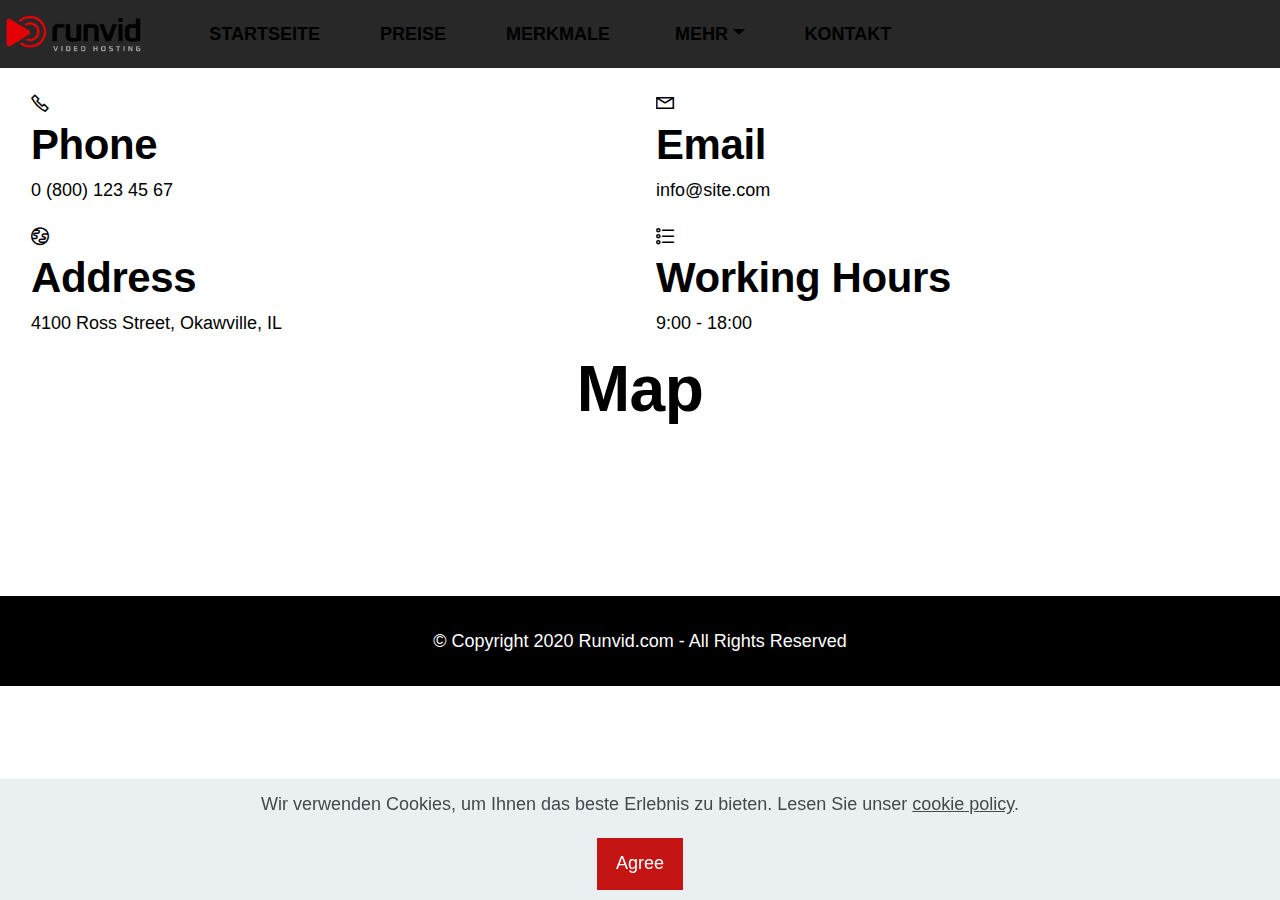
<file: drm-verschlusseltes-streaming.html>
<!DOCTYPE html>
<html  >
<head>
  
  <meta charset="UTF-8">
  <meta http-equiv="X-UA-Compatible" content="IE=edge">
  
  <meta name="twitter:card" content="summary_large_image"/>
  <meta name="twitter:image:src" content="">
  <meta property="og:image" content="">
  <meta name="twitter:title" content="DRM-verschlüsseltes Streaming">
  <meta name="viewport" content="width=device-width, initial-scale=1, minimum-scale=1">
  <link rel="shortcut icon" href="assets/images/favicon.svg" type="image/x-icon">
  <meta name="description" content="">
  
  
  <title>DRM-verschlüsseltes Streaming</title>
  <link rel="stylesheet" href="assets/web/assets/mobirise-icons2/mobirise2.css">
  <link rel="stylesheet" href="assets/tether/tether.min.css">
  <link rel="stylesheet" href="assets/bootstrap/css/bootstrap.min.css">
  <link rel="stylesheet" href="assets/bootstrap/css/bootstrap-grid.min.css">
  <link rel="stylesheet" href="assets/bootstrap/css/bootstrap-reboot.min.css">
  <link rel="stylesheet" href="assets/web/assets/gdpr-plugin/gdpr-styles.css">
    <link rel="stylesheet" href="assets/dropdown/css/style.css">
  <link rel="stylesheet" href="assets/theme/css/style.css">
  <link rel="preload" href="https://fonts.googleapis.com/css?family=Roboto:100,100i,300,300i,400,400i,500,500i,700,700i,900,900i&display=swap" as="style" onload="this.onload=null;this.rel='stylesheet'">
  <noscript><link rel="stylesheet" href="https://fonts.googleapis.com/css?family=Roboto:100,100i,300,300i,400,400i,500,500i,700,700i,900,900i&display=swap"></noscript>
  <link rel="preload" as="style" href="assets/mobirise/css/mbr-additional.css"><link rel="stylesheet" href="assets/mobirise/css/mbr-additional.css" type="text/css">
  
  
  
  
<meta name="theme-color" content="#000000">
<link rel="manifest" href="manifest.json">
<script src="sw-connect.js"></script>
<meta name="apple-mobile-web-app-capable" content="yes">
<link rel="apple-touch-startup-image" media="(device-width: 320px) and (device-height: 568px) and (-webkit-device-pixel-ratio: 2) and (orientation: portrait)" href="assets/images/apple-launch-640x1136.png">
<link rel="apple-touch-startup-image" media="(device-width: 375px) and (device-height: 667px) and (-webkit-device-pixel-ratio: 2) and (orientation: portrait)" href="assets/images/apple-launch-750x1334.png">
<link rel="apple-touch-startup-image" media="(device-width: 414px) and (device-height: 736px) and (-webkit-device-pixel-ratio: 3) and (orientation: portrait)" href="assets/images/apple-launch-1242x2208.png">
<link rel="apple-touch-startup-image" media="(device-width: 375px) and (device-height: 812px) and (-webkit-device-pixel-ratio: 3) and (orientation: portrait)" href="assets/images/apple-launch-1125x2436.png">
<link rel="apple-touch-startup-image" media="(device-width: 768px) and (device-height: 1024px) and (-webkit-device-pixel-ratio: 2) and (orientation: portrait)" href="assets/images/apple-launch-1536x2048.png">
<link rel="apple-touch-startup-image" media="(device-width: 834px) and (device-height: 1112px) and (-webkit-device-pixel-ratio: 2) and (orientation: portrait)" href="assets/images/apple-launch-1668x2224.png">
<link rel="apple-touch-startup-image" media="(device-width: 1024px) and (device-height: 1366px) and (-webkit-device-pixel-ratio: 2) and (orientation: portrait)" href="assets/images/apple-launch-2048x2732.png">
<meta name="apple-mobile-web-app-status-bar-style" content="default">
<meta name="apple-mobile-web-app-title" content="">
<link rel="apple-touch-icon" href="apple-touch-icon.png"></head>
<body>
  
  <section class="menu cid-tfeSa2jKgN" once="menu" id="menu-m">

    

    <nav class="navbar navbar-expand beta-menu navbar-dropdown align-items-center navbar-fixed-top navbar-toggleable-sm">
        <button class="navbar-toggler navbar-toggler-right" type="button" data-toggle="collapse" data-target="#navbarSupportedContent" aria-controls="navbarSupportedContent" aria-expanded="false" aria-label="Toggle navigation">
            <div class="hamburger">
                <span></span>
                <span></span>
                <span></span>
                <span></span>
            </div>
        </button>
        <div class="menu-logo">
            <div class="navbar-brand">
                <span class="navbar-logo">
                    <a href="index.html#header3-b">
                        <img src="[data-uri]" alt="" style="height: 5.5rem;" loading="lazy" class="lazyload" data-src="assets/images/0000523-logo.svg">
                    </a>
                </span>
                
            </div>
        </div>
        <div class="collapse navbar-collapse" id="navbarSupportedContent">
            <ul class="navbar-nav nav-dropdown nav-right" data-app-modern-menu="true"><li class="nav-item">
                    <a class="nav-link link mbr-bold text-primary display-7" href="index.html#header3-b">STARTSEITE</a>
                </li>
                <li class="nav-item">
                    <a class="nav-link link mbr-bold text-primary display-7" href="index.html#tabs02-l">PREISE</a>
                </li><li class="nav-item">
                    <a class="nav-link link mbr-bold text-primary display-7" href="index.html#features2-0">
                        MERKMALE&nbsp;</a>
                </li><li class="nav-item dropdown">
                    <a class="nav-link link mbr-bold dropdown-toggle text-primary display-7" href="#" data-toggle="dropdown-submenu" aria-expanded="false">MEHR</a>
                    <div class="dropdown-menu">
                        <a class="dropdown-item text-primary display-7" href="#" aria-expanded="false">AGB</a>
                        <a class="dropdown-item text-primary display-7" href="#" aria-expanded="false">IMPRESSUM</a><a class="dropdown-item text-primary display-7" href="#" aria-expanded="false">DATENSCHUTZ</a><a class="dropdown-item text-primary display-7" href="#" aria-expanded="false">Transistors</a><a class="dropdown-item text-primary display-7" href="#" aria-expanded="false">Inductor</a><a class="dropdown-item text-primary display-7" href="#" aria-expanded="false">Other</a>
                    </div>
                </li><li class="nav-item"><a class="nav-link link mbr-bold text-primary display-7" href="kontakt.html#contacts2-z" aria-expanded="true">KONTAKT</a></li></ul>
            
            
        </div>
    </nav>
</section>

<section class="contacts2 cid-tfeSGQQOwF" id="contacts2-x">
    <!---->
    

    
    
    <div class="container">
        <div class="mbr-section-head">
            <h3 class="mbr-section-title mbr-fonts-style align-center mb-0 display-2">
                <strong>Contacts</strong>
            </h3>
            
        </div>
        <div class="row justify-content-center mt-4">
            <div class="card col-12 col-md-6">
                <div class="card-wrapper">
                    <div class="image-wrapper">
                        <span class="mbr-iconfont mobi-mbri-phone mobi-mbri"></span>
                    </div>
                    <div class="text-wrapper">
                        <h6 class="card-title mbr-fonts-style mb-1 display-5">
                            <strong>Phone</strong>
                        </h6>
                        <p class="mbr-text mbr-fonts-style display-7">
                            <a href="tel:+12345678910" class="text-primary">0 (800) 123 45 67</a>
                        </p>
                    </div>
                </div>
            </div>
            <div class="card col-12 col-md-6">
                <div class="card-wrapper">
                    <div class="image-wrapper">
                        <span class="mbr-iconfont mobi-mbri-letter mobi-mbri"></span>
                    </div>
                    <div class="text-wrapper">
                        <h6 class="card-title mbr-fonts-style mb-1 display-5">
                            <strong>Email</strong>
                        </h6>
                        <p class="mbr-text mbr-fonts-style display-7">
                            <a href="mailto:info@site.com" class="text-primary">info@site.com</a>
                        </p>
                    </div>
                </div>
            </div>
            <div class="card col-12 col-md-6">
                <div class="card-wrapper">
                    <div class="image-wrapper">
                        <span class="mbr-iconfont mobi-mbri-globe mobi-mbri"></span>
                    </div>
                    <div class="text-wrapper">
                        <h6 class="card-title mbr-fonts-style mb-1 display-5">
                            <strong>Address</strong>
                        </h6>
                        <p class="mbr-text mbr-fonts-style display-7">
                            4100 Ross Street, Okawville, IL
                        </p>
                    </div>
                </div>
            </div>
            <div class="card col-12 col-md-6">
                <div class="card-wrapper">
                    <div class="image-wrapper">
                        <span class="mbr-iconfont mobi-mbri-bulleted-list mobi-mbri"></span>
                    </div>
                    <div class="text-wrapper">
                        <h6 class="card-title mbr-fonts-style mb-1 display-5">
                            <strong>Working Hours</strong>
                        </h6>
                        <p class="mbr-text mbr-fonts-style display-7">
                            9:00 - 18:00
                        </p>
                    </div>
                </div>
            </div>
        </div>
    </div>
</section>

<section class="map1 cid-tfeSHQSCUy" id="map1-y">
    
    
    
    <div class="container">
        <div class="mbr-section-head mb-4">
            <h3 class="mbr-section-title mbr-fonts-style align-center mb-0 display-2">
                <strong>Map</strong>
            </h3>
            
        </div>
        <div class="google-map"><iframe frameborder="0" style="border:0" src="[data-uri]" allowfullscreen="" loading="lazy" class="lazyload" data-src="https://www.google.com/maps/embed/v1/place?key=AIzaSyDk89J4FSunMF33ruMVWJaJht_Ro0kvoXs&amp;q=350 5th Ave, New York, NY 10118"></iframe></div>
    </div>
</section>

<section data-bs-version="5" class="footer1 cid-tfeUc96m7g" once="footers" id="footer01-11">
    
    
    <div class="container">
        <div class="media-container-row align-center mbr-white">
            <div class="col-12">
                <p class="mbr-text mb-0 mbr-fonts-style display-7">
                    © Copyright 2020 Runvid.com - All Rights Reserved
                </p>
            </div>
        </div>
    </div>
</section>


<script src="assets/web/assets/jquery/jquery.min.js"></script>
  <script src="assets/popper/popper.min.js"></script>
  <script src="assets/tether/tether.min.js"></script>
  <script src="assets/bootstrap/js/bootstrap.min.js"></script>
  <script src="assets/web/assets/cookies-alert-plugin/cookies-alert-core.js"></script>
  <script src="assets/web/assets/cookies-alert-plugin/cookies-alert-script.js"></script>
  <script src="assets/smoothscroll/smooth-scroll.js"></script>
      <script src="assets/dropdown/js/nav-dropdown.js"></script>
  <script src="assets/dropdown/js/navbar-dropdown.js"></script>
  <script src="assets/touchswipe/jquery.touch-swipe.min.js"></script>
  <script src="assets/theme/js/script.js"></script>
  
  
  
<input name="cookieData" type="hidden" data-cookie-customdialogselector="null" data-cookie-colortext="#424a4d" data-cookie-colorbg="rgba(234, 239, 241, 0.99)" data-cookie-textbutton="Agree" data-cookie-colorbutton="#c41414" data-cookie-colorlink="#424a4d" data-cookie-underlinelink="true" data-cookie-text="Wir verwenden Cookies, um Ihnen das beste Erlebnis zu bieten. Lesen Sie unser <a href='privacy.html'>cookie policy</a>.">
  <script>"use strict";if("loading"in HTMLImageElement.prototype){document.querySelectorAll('img[loading="lazy"],iframe[loading="lazy"]').forEach(e=>{e.src=e.dataset.src,e.style.paddingTop=100*e.getAttribute("data-aspectratio")+"%",e.style.height=0,e.onload=function(){e.removeAttribute("style")}})}else{const e=document.createElement("script");e.src="https://cdnjs.cloudflare.com/ajax/libs/lazysizes/5.1.2/lazysizes.min.js",document.body.appendChild(e)}</script>
</body>
</html>
</file>
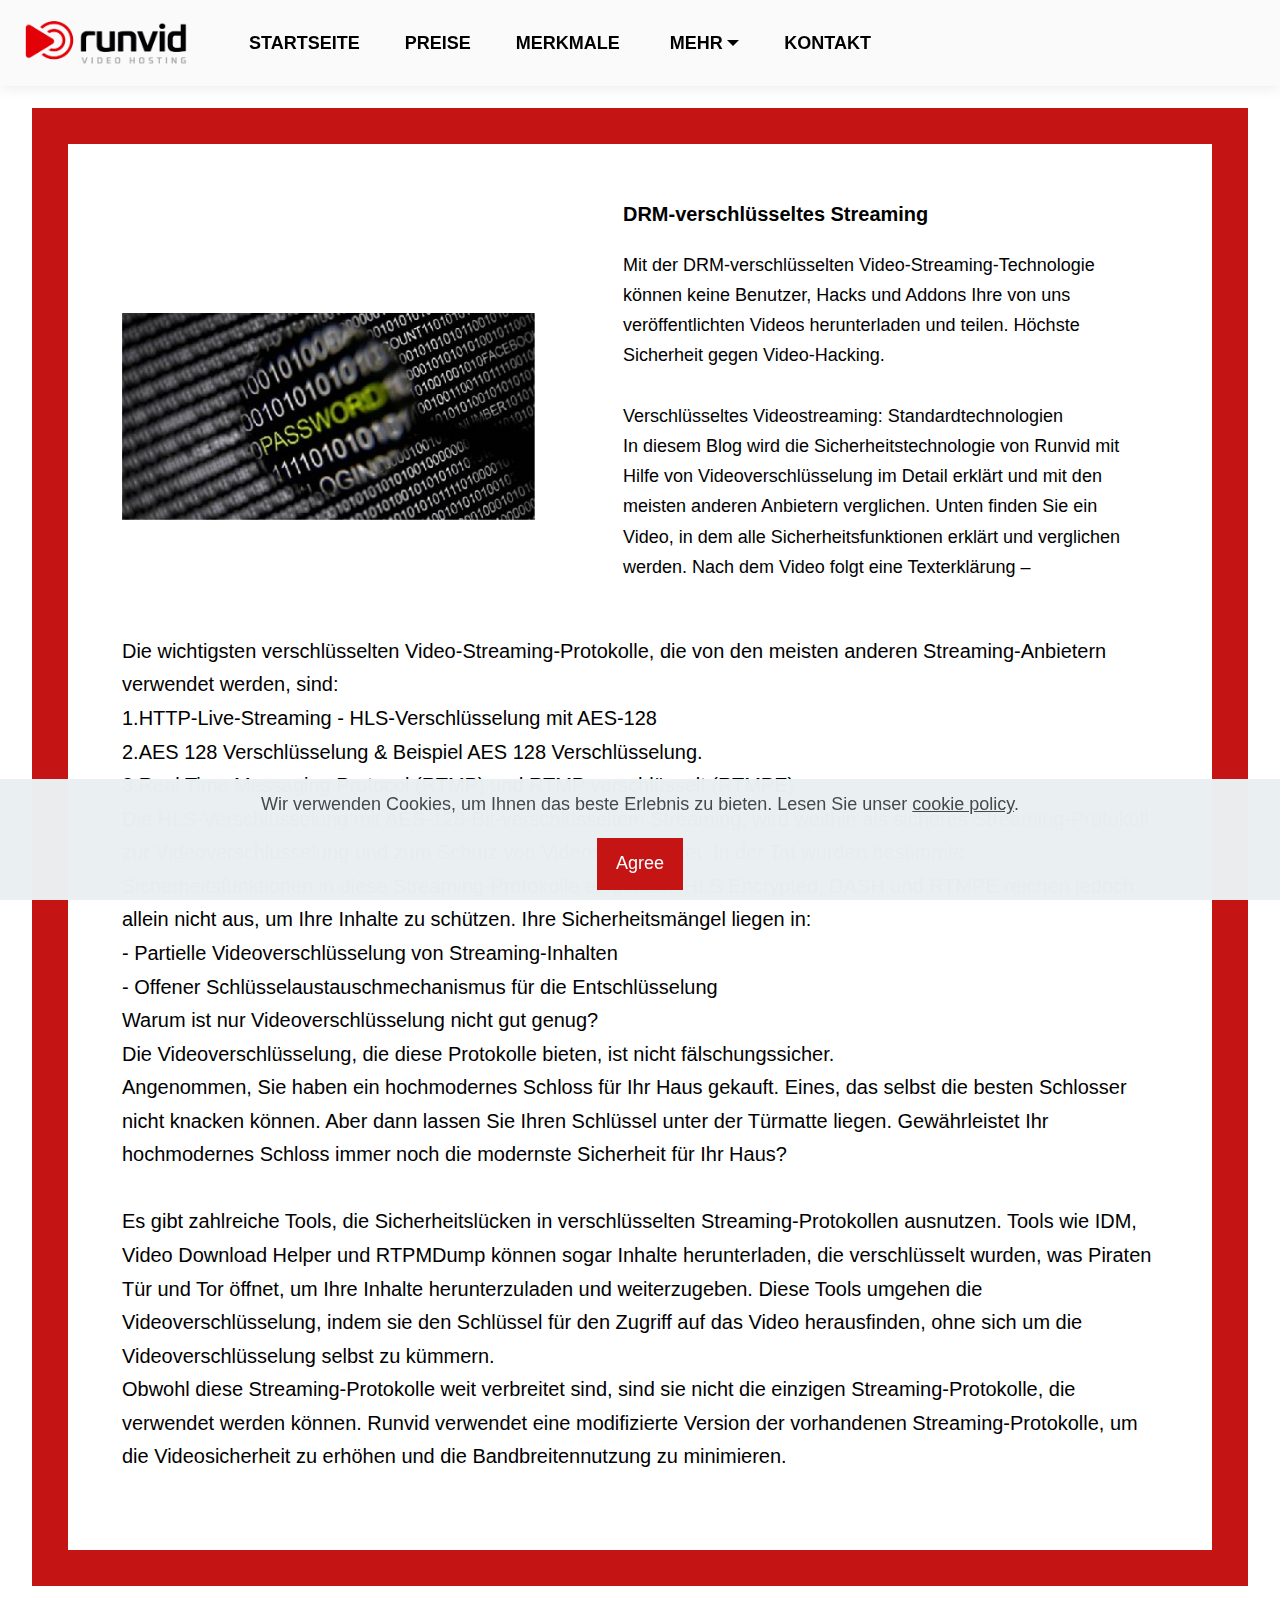
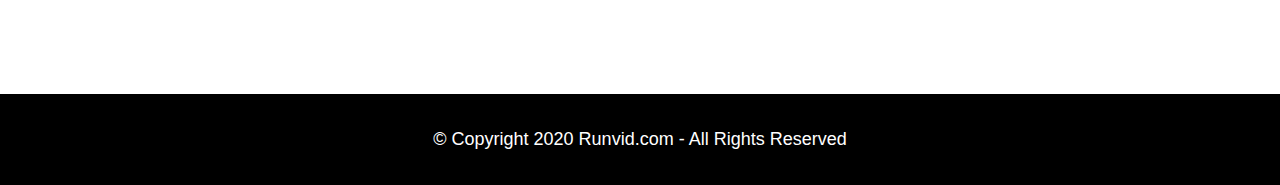
<file: drm-verschlusseltes-treaming.html>
<!DOCTYPE html>
<html  >
<head>
  
  <meta charset="UTF-8">
  <meta http-equiv="X-UA-Compatible" content="IE=edge">
  
  <meta name="twitter:card" content="summary_large_image"/>
  <meta name="twitter:image:src" content="">
  <meta property="og:image" content="">
  <meta name="twitter:title" content="DRM-verschlüsseltes Streaming">
  <meta name="viewport" content="width=device-width, initial-scale=1, minimum-scale=1">
  <link rel="shortcut icon" href="assets/images/favicon.svg" type="image/x-icon">
  <meta name="description" content="">
  
  
  <title>DRM-verschlüsseltes Streaming</title>
  <link rel="stylesheet" href="assets/tether/tether.min.css">
  <link rel="stylesheet" href="assets/bootstrap/css/bootstrap.min.css">
  <link rel="stylesheet" href="assets/bootstrap/css/bootstrap-grid.min.css">
  <link rel="stylesheet" href="assets/bootstrap/css/bootstrap-reboot.min.css">
  <link rel="stylesheet" href="assets/web/assets/gdpr-plugin/gdpr-styles.css">
    <link rel="stylesheet" href="assets/dropdown/css/style.css">
  <link rel="stylesheet" href="assets/theme/css/style.css">
  <link rel="preload" href="https://fonts.googleapis.com/css?family=Roboto:100,100i,300,300i,400,400i,500,500i,700,700i,900,900i&display=swap" as="style" onload="this.onload=null;this.rel='stylesheet'">
  <noscript><link rel="stylesheet" href="https://fonts.googleapis.com/css?family=Roboto:100,100i,300,300i,400,400i,500,500i,700,700i,900,900i&display=swap"></noscript>
  <link rel="preload" as="style" href="assets/mobirise/css/mbr-additional.css"><link rel="stylesheet" href="assets/mobirise/css/mbr-additional.css" type="text/css">
  
  
  
  
<meta name="theme-color" content="#000000">
<link rel="manifest" href="manifest.json">
<script src="sw-connect.js"></script>
<meta name="apple-mobile-web-app-capable" content="yes">
<link rel="apple-touch-startup-image" media="(device-width: 320px) and (device-height: 568px) and (-webkit-device-pixel-ratio: 2) and (orientation: portrait)" href="assets/images/apple-launch-640x1136.png">
<link rel="apple-touch-startup-image" media="(device-width: 375px) and (device-height: 667px) and (-webkit-device-pixel-ratio: 2) and (orientation: portrait)" href="assets/images/apple-launch-750x1334.png">
<link rel="apple-touch-startup-image" media="(device-width: 414px) and (device-height: 736px) and (-webkit-device-pixel-ratio: 3) and (orientation: portrait)" href="assets/images/apple-launch-1242x2208.png">
<link rel="apple-touch-startup-image" media="(device-width: 375px) and (device-height: 812px) and (-webkit-device-pixel-ratio: 3) and (orientation: portrait)" href="assets/images/apple-launch-1125x2436.png">
<link rel="apple-touch-startup-image" media="(device-width: 768px) and (device-height: 1024px) and (-webkit-device-pixel-ratio: 2) and (orientation: portrait)" href="assets/images/apple-launch-1536x2048.png">
<link rel="apple-touch-startup-image" media="(device-width: 834px) and (device-height: 1112px) and (-webkit-device-pixel-ratio: 2) and (orientation: portrait)" href="assets/images/apple-launch-1668x2224.png">
<link rel="apple-touch-startup-image" media="(device-width: 1024px) and (device-height: 1366px) and (-webkit-device-pixel-ratio: 2) and (orientation: portrait)" href="assets/images/apple-launch-2048x2732.png">
<meta name="apple-mobile-web-app-status-bar-style" content="default">
<meta name="apple-mobile-web-app-title" content="">
<link rel="apple-touch-icon" href="apple-touch-icon.png"></head>
<body>
  
  <section class="menu cid-tfgt4Hbs0k" once="menu" id="menu-12">

    

    <nav class="navbar navbar-expand beta-menu navbar-dropdown align-items-center navbar-fixed-top navbar-toggleable-sm">
        <button class="navbar-toggler navbar-toggler-right" type="button" data-toggle="collapse" data-target="#navbarSupportedContent" aria-controls="navbarSupportedContent" aria-expanded="false" aria-label="Toggle navigation">
            <div class="hamburger">
                <span></span>
                <span></span>
                <span></span>
                <span></span>
            </div>
        </button>
        <div class="menu-logo">
            <div class="navbar-brand">
                <span class="navbar-logo">
                    <a href="index.html#header3-b">
                        <img src="[data-uri]" alt="" style="height: 5.5rem;" loading="lazy" class="lazyload" data-src="assets/images/0000523-logo.svg">
                    </a>
                </span>
                
            </div>
        </div>
        <div class="collapse navbar-collapse" id="navbarSupportedContent">
            <ul class="navbar-nav nav-dropdown nav-right" data-app-modern-menu="true"><li class="nav-item">
                    <a class="nav-link link mbr-bold text-primary display-7" href="index.html#header3-b">STARTSEITE</a>
                </li>
                <li class="nav-item">
                    <a class="nav-link link mbr-bold text-primary display-7" href="index.html#tabs02-l">PREISE</a>
                </li><li class="nav-item">
                    <a class="nav-link link mbr-bold text-primary display-7" href="index.html#features2-0">
                        MERKMALE&nbsp;</a>
                </li><li class="nav-item dropdown open">
                    <a class="nav-link link mbr-bold dropdown-toggle text-primary display-7" href="#" data-toggle="dropdown-submenu" aria-expanded="true">MEHR</a>
                    <div class="dropdown-menu">
                        <a class="dropdown-item text-primary display-7" href="#" aria-expanded="false">AGB</a>
                        <a class="dropdown-item text-primary display-7" href="#" aria-expanded="false">IMPRESSUM</a><a class="dropdown-item text-primary display-7" href="#" aria-expanded="false">DATENSCHUTZ</a>
                    </div>
                </li><li class="nav-item"><a class="nav-link link mbr-bold text-primary display-7" href="kontakt.html#contacts2-z" aria-expanded="true">KONTAKT</a></li></ul>
            
            
        </div>
    </nav>
</section>

<section class="content5 cid-tfgt4HUs9E" id="content5-13">
    

    
    <div class="container-fluid">
        <div class="card-wrapper">
        <div class="content-wrapper">
            <div class="row align-items-center">
                <div class="col-12 col-lg-5">
                    <div class="image-wrapper">
                        <img src="[data-uri]" alt="" loading="lazy" class="lazyload" data-src="assets/images/ifreli-yayn.svg">
                    </div>
                </div>
                <div class="col-12 col-lg text-column">
                    <div class="text-wrapper">
                        <h6 class="card-title mbr-fonts-style mb-3 mbr-bold display-4">DRM-verschlüsseltes Streaming</h6>
                        <p class="mbr-text mbr-fonts-style mb-4 display-7">Mit der DRM-verschlüsselten Video-Streaming-Technologie können keine Benutzer, Hacks und Addons Ihre von uns veröffentlichten Videos herunterladen und teilen. Höchste Sicherheit gegen Video-Hacking.
<br>
<br>Verschlüsseltes Videostreaming: Standardtechnologien
<br>In diesem Blog wird die Sicherheitstechnologie von Runvid mit Hilfe von Videoverschlüsselung im Detail erklärt und mit den meisten anderen Anbietern verglichen. Unten finden Sie ein Video, in dem alle Sicherheitsfunktionen erklärt und verglichen werden. Nach dem Video folgt eine Texterklärung –
<br><br></p>
                        
                    </div>
                </div>
            </div>
            <p class="mbr-text mbr-fonts-style mb-4 display-4">Die wichtigsten verschlüsselten Video-Streaming-Protokolle, die von den meisten anderen Streaming-Anbietern verwendet werden, sind:
<br>1.HTTP-Live-Streaming - HLS-Verschlüsselung mit AES-128
<br>2.AES 128 Verschlüsselung &amp; Beispiel AES 128 Verschlüsselung.
<br>3.Real Time Messaging Protocol (RTMP) und RTMP verschlüsselt (RTMPE)
<br>Die HLS-Verschlüsselung mit AES-128-Bit-verschlüsseltem Streaming, wird weithin als sicheres Streaming-Protokoll zur Videoverschlüsselung und zum Schutz von Videos vermarktet. In der Tat wurden bestimmte Sicherheitsfunktionen in diese Streaming-Protokolle eingebaut. HLS Encrypted, DASH und RTMPE reichen jedoch allein nicht aus, um Ihre Inhalte zu schützen. Ihre Sicherheitsmängel liegen in:
<br>- Partielle Videoverschlüsselung von Streaming-Inhalten
<br>- Offener Schlüsselaustauschmechanismus für die Entschlüsselung
<br>Warum ist nur Videoverschlüsselung nicht gut genug?
<br>Die Videoverschlüsselung, die diese Protokolle bieten, ist nicht fälschungssicher.
<br>Angenommen, Sie haben ein hochmodernes Schloss für Ihr Haus gekauft. Eines, das selbst die besten Schlosser nicht knacken können. Aber dann lassen Sie Ihren Schlüssel unter der Türmatte liegen. Gewährleistet Ihr hochmodernes Schloss immer noch die modernste Sicherheit für Ihr Haus?
<br>
<br>Es gibt zahlreiche Tools, die Sicherheitslücken in verschlüsselten Streaming-Protokollen ausnutzen. Tools wie IDM, Video Download Helper und RTPMDump können sogar Inhalte herunterladen, die verschlüsselt wurden, was Piraten Tür und Tor öffnet, um Ihre Inhalte herunterzuladen und weiterzugeben. Diese Tools umgehen die Videoverschlüsselung, indem sie den Schlüssel für den Zugriff auf das Video herausfinden, ohne sich um die Videoverschlüsselung selbst zu kümmern.
<br>Obwohl diese Streaming-Protokolle weit verbreitet sind, sind sie nicht die einzigen Streaming-Protokolle, die verwendet werden können. Runvid verwendet eine modifizierte Version der vorhandenen Streaming-Protokolle, um die Videosicherheit zu erhöhen und die Bandbreitennutzung zu minimieren.&nbsp;<br></p>
        </div>
        </div>
    </div>
</section>

<section data-bs-version="5" class="footer1 cid-tfgt4Ixwy2" once="footers" id="footer01-14">
    
    
    <div class="container">
        <div class="media-container-row align-center mbr-white">
            <div class="col-12">
                <p class="mbr-text mb-0 mbr-fonts-style display-7">
                    © Copyright 2020 Runvid.com - All Rights Reserved
                </p>
            </div>
        </div>
    </div>
</section>


<script src="assets/web/assets/jquery/jquery.min.js"></script>
  <script src="assets/popper/popper.min.js"></script>
  <script src="assets/tether/tether.min.js"></script>
  <script src="assets/bootstrap/js/bootstrap.min.js"></script>
  <script src="assets/web/assets/cookies-alert-plugin/cookies-alert-core.js"></script>
  <script src="assets/web/assets/cookies-alert-plugin/cookies-alert-script.js"></script>
  <script src="assets/smoothscroll/smooth-scroll.js"></script>
      <script src="assets/dropdown/js/nav-dropdown.js"></script>
  <script src="assets/dropdown/js/navbar-dropdown.js"></script>
  <script src="assets/touchswipe/jquery.touch-swipe.min.js"></script>
  <script src="assets/theme/js/script.js"></script>
  
  
  
<input name="cookieData" type="hidden" data-cookie-customdialogselector="null" data-cookie-colortext="#424a4d" data-cookie-colorbg="rgba(234, 239, 241, 0.99)" data-cookie-textbutton="Agree" data-cookie-colorbutton="#c41414" data-cookie-colorlink="#424a4d" data-cookie-underlinelink="true" data-cookie-text="Wir verwenden Cookies, um Ihnen das beste Erlebnis zu bieten. Lesen Sie unser <a href='privacy.html'>cookie policy</a>.">
  <script>"use strict";if("loading"in HTMLImageElement.prototype){document.querySelectorAll('img[loading="lazy"],iframe[loading="lazy"]').forEach(e=>{e.src=e.dataset.src,e.style.paddingTop=100*e.getAttribute("data-aspectratio")+"%",e.style.height=0,e.onload=function(){e.removeAttribute("style")}})}else{const e=document.createElement("script");e.src="https://cdnjs.cloudflare.com/ajax/libs/lazysizes/5.1.2/lazysizes.min.js",document.body.appendChild(e)}</script>
</body>
</html>
</file>
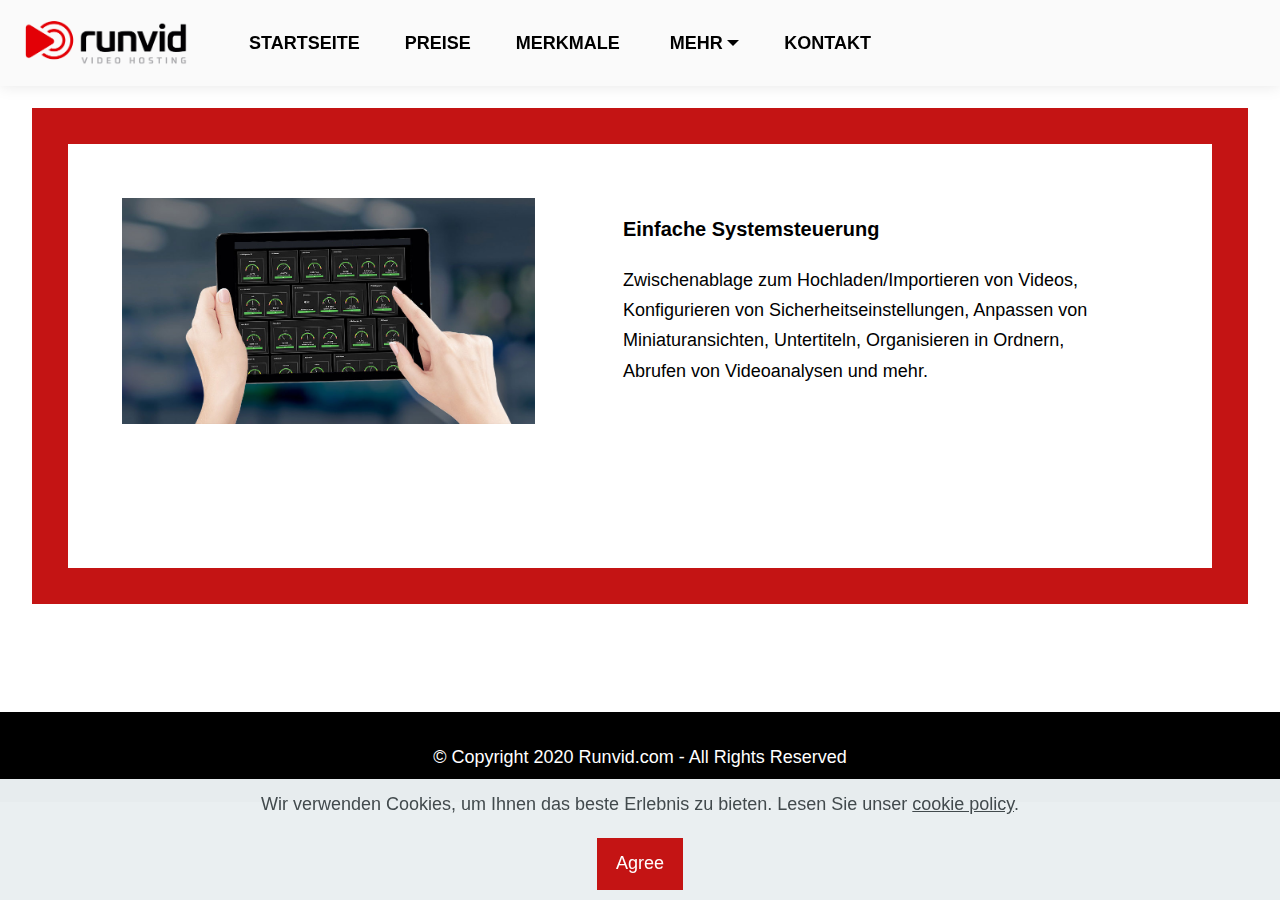
<file: einfache-systemsteuerung.html>
<!DOCTYPE html>
<html  >
<head>
  
  <meta charset="UTF-8">
  <meta http-equiv="X-UA-Compatible" content="IE=edge">
  
  <meta name="twitter:card" content="summary_large_image"/>
  <meta name="twitter:image:src" content="">
  <meta property="og:image" content="">
  <meta name="twitter:title" content="Einfache Systemsteuerung">
  <meta name="viewport" content="width=device-width, initial-scale=1, minimum-scale=1">
  <link rel="shortcut icon" href="assets/images/favicon.svg" type="image/x-icon">
  <meta name="description" content="">
  
  
  <title>Einfache Systemsteuerung</title>
  <link rel="stylesheet" href="assets/tether/tether.min.css">
  <link rel="stylesheet" href="assets/bootstrap/css/bootstrap.min.css">
  <link rel="stylesheet" href="assets/bootstrap/css/bootstrap-grid.min.css">
  <link rel="stylesheet" href="assets/bootstrap/css/bootstrap-reboot.min.css">
  <link rel="stylesheet" href="assets/web/assets/gdpr-plugin/gdpr-styles.css">
    <link rel="stylesheet" href="assets/dropdown/css/style.css">
  <link rel="stylesheet" href="assets/theme/css/style.css">
  <link rel="preload" href="https://fonts.googleapis.com/css?family=Roboto:100,100i,300,300i,400,400i,500,500i,700,700i,900,900i&display=swap" as="style" onload="this.onload=null;this.rel='stylesheet'">
  <noscript><link rel="stylesheet" href="https://fonts.googleapis.com/css?family=Roboto:100,100i,300,300i,400,400i,500,500i,700,700i,900,900i&display=swap"></noscript>
  <link rel="preload" as="style" href="assets/mobirise/css/mbr-additional.css"><link rel="stylesheet" href="assets/mobirise/css/mbr-additional.css" type="text/css">
  
  
  
  
<meta name="theme-color" content="#000000">
<link rel="manifest" href="manifest.json">
<script src="sw-connect.js"></script>
<meta name="apple-mobile-web-app-capable" content="yes">
<link rel="apple-touch-startup-image" media="(device-width: 320px) and (device-height: 568px) and (-webkit-device-pixel-ratio: 2) and (orientation: portrait)" href="assets/images/apple-launch-640x1136.png">
<link rel="apple-touch-startup-image" media="(device-width: 375px) and (device-height: 667px) and (-webkit-device-pixel-ratio: 2) and (orientation: portrait)" href="assets/images/apple-launch-750x1334.png">
<link rel="apple-touch-startup-image" media="(device-width: 414px) and (device-height: 736px) and (-webkit-device-pixel-ratio: 3) and (orientation: portrait)" href="assets/images/apple-launch-1242x2208.png">
<link rel="apple-touch-startup-image" media="(device-width: 375px) and (device-height: 812px) and (-webkit-device-pixel-ratio: 3) and (orientation: portrait)" href="assets/images/apple-launch-1125x2436.png">
<link rel="apple-touch-startup-image" media="(device-width: 768px) and (device-height: 1024px) and (-webkit-device-pixel-ratio: 2) and (orientation: portrait)" href="assets/images/apple-launch-1536x2048.png">
<link rel="apple-touch-startup-image" media="(device-width: 834px) and (device-height: 1112px) and (-webkit-device-pixel-ratio: 2) and (orientation: portrait)" href="assets/images/apple-launch-1668x2224.png">
<link rel="apple-touch-startup-image" media="(device-width: 1024px) and (device-height: 1366px) and (-webkit-device-pixel-ratio: 2) and (orientation: portrait)" href="assets/images/apple-launch-2048x2732.png">
<meta name="apple-mobile-web-app-status-bar-style" content="default">
<meta name="apple-mobile-web-app-title" content="">
<link rel="apple-touch-icon" href="apple-touch-icon.png"></head>
<body>
  
  <section class="menu cid-tfeSpUwNSU" once="menu" id="menu-t">

    

    <nav class="navbar navbar-expand beta-menu navbar-dropdown align-items-center navbar-fixed-top navbar-toggleable-sm">
        <button class="navbar-toggler navbar-toggler-right" type="button" data-toggle="collapse" data-target="#navbarSupportedContent" aria-controls="navbarSupportedContent" aria-expanded="false" aria-label="Toggle navigation">
            <div class="hamburger">
                <span></span>
                <span></span>
                <span></span>
                <span></span>
            </div>
        </button>
        <div class="menu-logo">
            <div class="navbar-brand">
                <span class="navbar-logo">
                    <a href="index.html#header3-b">
                        <img src="[data-uri]" alt="" style="height: 5.5rem;" loading="lazy" class="lazyload" data-src="assets/images/0000523-logo.svg">
                    </a>
                </span>
                
            </div>
        </div>
        <div class="collapse navbar-collapse" id="navbarSupportedContent">
            <ul class="navbar-nav nav-dropdown nav-right" data-app-modern-menu="true"><li class="nav-item">
                    <a class="nav-link link mbr-bold text-primary display-7" href="index.html#header3-b">STARTSEITE</a>
                </li>
                <li class="nav-item">
                    <a class="nav-link link mbr-bold text-primary display-7" href="index.html#tabs02-l">PREISE</a>
                </li><li class="nav-item">
                    <a class="nav-link link mbr-bold text-primary display-7" href="index.html#features2-0">
                        MERKMALE&nbsp;</a>
                </li><li class="nav-item dropdown open">
                    <a class="nav-link link mbr-bold dropdown-toggle text-primary display-7" href="#" data-toggle="dropdown-submenu" aria-expanded="true">MEHR</a>
                    <div class="dropdown-menu">
                        <a class="dropdown-item text-primary display-7" href="#" aria-expanded="false">AGB</a>
                        <a class="dropdown-item text-primary display-7" href="#" aria-expanded="false">IMPRESSUM</a><a class="dropdown-item text-primary display-7" href="#" aria-expanded="false">DATENSCHUTZ</a>
                    </div>
                </li><li class="nav-item"><a class="nav-link link mbr-bold text-primary display-7" href="kontakt.html#contacts2-z" aria-expanded="true">KONTAKT</a></li></ul>
            
            
        </div>
    </nav>
</section>

<section class="content5 cid-tfe2v4eO9b" id="content5-8">
    

    
    <div class="container-fluid">
        <div class="card-wrapper">
        <div class="content-wrapper">
            <div class="row align-items-center">
                <div class="col-12 col-lg-5">
                    <div class="image-wrapper">
                        <img src="[data-uri]" alt="" loading="lazy" class="lazyload" data-src="assets/images/header-ipad-mobile.svg">
                    </div>
                </div>
                <div class="col-12 col-lg text-column">
                    <div class="text-wrapper">
                        <h6 class="card-title mbr-fonts-style mb-3 mbr-bold display-4">Einfache Systemsteuerung</h6>
                        <p class="mbr-text mbr-fonts-style mb-4 display-7">Zwischenablage zum Hochladen/Importieren von Videos, Konfigurieren von Sicherheitseinstellungen, Anpassen von Miniaturansichten, Untertiteln, Organisieren in Ordnern, Abrufen von Videoanalysen und mehr.<br></p>
                        
                    </div>
                </div>
            </div>
            <p class="mbr-text mbr-fonts-style mb-4 display-4"><br><br></p>
        </div>
        </div>
    </div>
</section>

<section data-bs-version="5" class="footer1 cid-tfeUc96m7g" once="footers" id="footer01-11">
    
    
    <div class="container">
        <div class="media-container-row align-center mbr-white">
            <div class="col-12">
                <p class="mbr-text mb-0 mbr-fonts-style display-7">
                    © Copyright 2020 Runvid.com - All Rights Reserved
                </p>
            </div>
        </div>
    </div>
</section>


<script src="assets/web/assets/jquery/jquery.min.js"></script>
  <script src="assets/popper/popper.min.js"></script>
  <script src="assets/tether/tether.min.js"></script>
  <script src="assets/bootstrap/js/bootstrap.min.js"></script>
  <script src="assets/web/assets/cookies-alert-plugin/cookies-alert-core.js"></script>
  <script src="assets/web/assets/cookies-alert-plugin/cookies-alert-script.js"></script>
  <script src="assets/smoothscroll/smooth-scroll.js"></script>
      <script src="assets/dropdown/js/nav-dropdown.js"></script>
  <script src="assets/dropdown/js/navbar-dropdown.js"></script>
  <script src="assets/touchswipe/jquery.touch-swipe.min.js"></script>
  <script src="assets/theme/js/script.js"></script>
  
  
  
<input name="cookieData" type="hidden" data-cookie-customdialogselector="null" data-cookie-colortext="#424a4d" data-cookie-colorbg="rgba(234, 239, 241, 0.99)" data-cookie-textbutton="Agree" data-cookie-colorbutton="#c41414" data-cookie-colorlink="#424a4d" data-cookie-underlinelink="true" data-cookie-text="Wir verwenden Cookies, um Ihnen das beste Erlebnis zu bieten. Lesen Sie unser <a href='privacy.html'>cookie policy</a>.">
  <script>"use strict";if("loading"in HTMLImageElement.prototype){document.querySelectorAll('img[loading="lazy"],iframe[loading="lazy"]').forEach(e=>{e.src=e.dataset.src,e.style.paddingTop=100*e.getAttribute("data-aspectratio")+"%",e.style.height=0,e.onload=function(){e.removeAttribute("style")}})}else{const e=document.createElement("script");e.src="https://cdnjs.cloudflare.com/ajax/libs/lazysizes/5.1.2/lazysizes.min.js",document.body.appendChild(e)}</script>
</body>
</html>
</file>
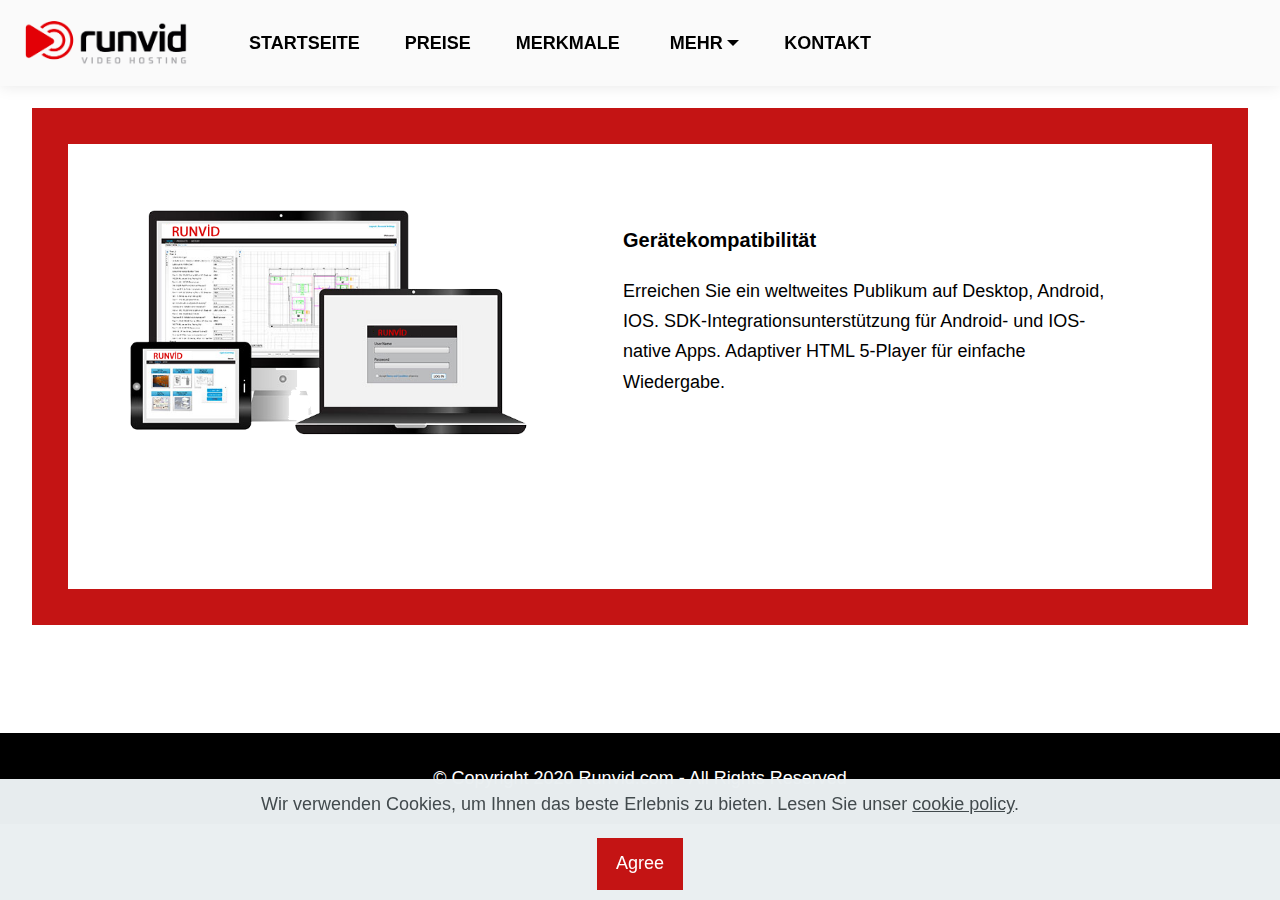
<file: geratekompatibilitat.html>
<!DOCTYPE html>
<html  >
<head>
  
  <meta charset="UTF-8">
  <meta http-equiv="X-UA-Compatible" content="IE=edge">
  
  <meta name="twitter:card" content="summary_large_image"/>
  <meta name="twitter:image:src" content="">
  <meta property="og:image" content="">
  <meta name="twitter:title" content="Gerätekompatibilität">
  <meta name="viewport" content="width=device-width, initial-scale=1, minimum-scale=1">
  <link rel="shortcut icon" href="assets/images/favicon.svg" type="image/x-icon">
  <meta name="description" content="">
  
  
  <title>Gerätekompatibilität</title>
  <link rel="stylesheet" href="assets/tether/tether.min.css">
  <link rel="stylesheet" href="assets/bootstrap/css/bootstrap.min.css">
  <link rel="stylesheet" href="assets/bootstrap/css/bootstrap-grid.min.css">
  <link rel="stylesheet" href="assets/bootstrap/css/bootstrap-reboot.min.css">
  <link rel="stylesheet" href="assets/web/assets/gdpr-plugin/gdpr-styles.css">
    <link rel="stylesheet" href="assets/dropdown/css/style.css">
  <link rel="stylesheet" href="assets/theme/css/style.css">
  <link rel="preload" href="https://fonts.googleapis.com/css?family=Roboto:100,100i,300,300i,400,400i,500,500i,700,700i,900,900i&display=swap" as="style" onload="this.onload=null;this.rel='stylesheet'">
  <noscript><link rel="stylesheet" href="https://fonts.googleapis.com/css?family=Roboto:100,100i,300,300i,400,400i,500,500i,700,700i,900,900i&display=swap"></noscript>
  <link rel="preload" as="style" href="assets/mobirise/css/mbr-additional.css"><link rel="stylesheet" href="assets/mobirise/css/mbr-additional.css" type="text/css">
  
  
  
  
<meta name="theme-color" content="#000000">
<link rel="manifest" href="manifest.json">
<script src="sw-connect.js"></script>
<meta name="apple-mobile-web-app-capable" content="yes">
<link rel="apple-touch-startup-image" media="(device-width: 320px) and (device-height: 568px) and (-webkit-device-pixel-ratio: 2) and (orientation: portrait)" href="assets/images/apple-launch-640x1136.png">
<link rel="apple-touch-startup-image" media="(device-width: 375px) and (device-height: 667px) and (-webkit-device-pixel-ratio: 2) and (orientation: portrait)" href="assets/images/apple-launch-750x1334.png">
<link rel="apple-touch-startup-image" media="(device-width: 414px) and (device-height: 736px) and (-webkit-device-pixel-ratio: 3) and (orientation: portrait)" href="assets/images/apple-launch-1242x2208.png">
<link rel="apple-touch-startup-image" media="(device-width: 375px) and (device-height: 812px) and (-webkit-device-pixel-ratio: 3) and (orientation: portrait)" href="assets/images/apple-launch-1125x2436.png">
<link rel="apple-touch-startup-image" media="(device-width: 768px) and (device-height: 1024px) and (-webkit-device-pixel-ratio: 2) and (orientation: portrait)" href="assets/images/apple-launch-1536x2048.png">
<link rel="apple-touch-startup-image" media="(device-width: 834px) and (device-height: 1112px) and (-webkit-device-pixel-ratio: 2) and (orientation: portrait)" href="assets/images/apple-launch-1668x2224.png">
<link rel="apple-touch-startup-image" media="(device-width: 1024px) and (device-height: 1366px) and (-webkit-device-pixel-ratio: 2) and (orientation: portrait)" href="assets/images/apple-launch-2048x2732.png">
<meta name="apple-mobile-web-app-status-bar-style" content="default">
<meta name="apple-mobile-web-app-title" content="">
<link rel="apple-touch-icon" href="apple-touch-icon.png"></head>
<body>
  
  <section class="menu cid-tfeSnUFYk6" once="menu" id="menu-s">

    

    <nav class="navbar navbar-expand beta-menu navbar-dropdown align-items-center navbar-fixed-top navbar-toggleable-sm">
        <button class="navbar-toggler navbar-toggler-right" type="button" data-toggle="collapse" data-target="#navbarSupportedContent" aria-controls="navbarSupportedContent" aria-expanded="false" aria-label="Toggle navigation">
            <div class="hamburger">
                <span></span>
                <span></span>
                <span></span>
                <span></span>
            </div>
        </button>
        <div class="menu-logo">
            <div class="navbar-brand">
                <span class="navbar-logo">
                    <a href="index.html#header3-b">
                        <img src="[data-uri]" alt="" style="height: 5.5rem;" loading="lazy" class="lazyload" data-src="assets/images/0000523-logo.svg">
                    </a>
                </span>
                
            </div>
        </div>
        <div class="collapse navbar-collapse" id="navbarSupportedContent">
            <ul class="navbar-nav nav-dropdown nav-right" data-app-modern-menu="true"><li class="nav-item">
                    <a class="nav-link link mbr-bold text-primary display-7" href="index.html#header3-b">STARTSEITE</a>
                </li>
                <li class="nav-item">
                    <a class="nav-link link mbr-bold text-primary display-7" href="index.html#tabs02-l">PREISE</a>
                </li><li class="nav-item">
                    <a class="nav-link link mbr-bold text-primary display-7" href="index.html#features2-0">
                        MERKMALE&nbsp;</a>
                </li><li class="nav-item dropdown open">
                    <a class="nav-link link mbr-bold dropdown-toggle text-primary display-7" href="#" data-toggle="dropdown-submenu" aria-expanded="true">MEHR</a>
                    <div class="dropdown-menu">
                        <a class="dropdown-item text-primary display-7" href="#" aria-expanded="false">AGB</a>
                        <a class="dropdown-item text-primary display-7" href="#" aria-expanded="false">IMPRESSUM</a><a class="dropdown-item text-primary display-7" href="#" aria-expanded="false">DATENSCHUTZ</a>
                    </div>
                </li><li class="nav-item"><a class="nav-link link mbr-bold text-primary display-7" href="kontakt.html#contacts2-z" aria-expanded="true">KONTAKT</a></li></ul>
            
            
        </div>
    </nav>
</section>

<section class="content5 cid-tfe2k1AtwQ" id="content5-7">
    

    
    <div class="container-fluid">
        <div class="card-wrapper">
        <div class="content-wrapper">
            <div class="row align-items-center">
                <div class="col-12 col-lg-5">
                    <div class="image-wrapper">
                        <img src="[data-uri]" alt="" loading="lazy" class="lazyload" data-src="assets/images/multidevice-1.svg">
                    </div>
                </div>
                <div class="col-12 col-lg text-column">
                    <div class="text-wrapper">
                        <h6 class="card-title mbr-fonts-style mb-3 mbr-bold display-4">Gerätekompatibilität</h6>
                        <p class="mbr-text mbr-fonts-style mb-4 display-7">Erreichen Sie ein weltweites Publikum auf Desktop, Android, IOS. SDK-Integrationsunterstützung für Android- und IOS-native Apps. Adaptiver HTML 5-Player für einfache Wiedergabe.<br></p>
                        
                    </div>
                </div>
            </div>
            <p class="mbr-text mbr-fonts-style mb-4 display-4"><br><br></p>
        </div>
        </div>
    </div>
</section>

<section data-bs-version="5" class="footer1 cid-tfeUc96m7g" once="footers" id="footer01-11">
    
    
    <div class="container">
        <div class="media-container-row align-center mbr-white">
            <div class="col-12">
                <p class="mbr-text mb-0 mbr-fonts-style display-7">
                    © Copyright 2020 Runvid.com - All Rights Reserved
                </p>
            </div>
        </div>
    </div>
</section>


<script src="assets/web/assets/jquery/jquery.min.js"></script>
  <script src="assets/popper/popper.min.js"></script>
  <script src="assets/tether/tether.min.js"></script>
  <script src="assets/bootstrap/js/bootstrap.min.js"></script>
  <script src="assets/web/assets/cookies-alert-plugin/cookies-alert-core.js"></script>
  <script src="assets/web/assets/cookies-alert-plugin/cookies-alert-script.js"></script>
  <script src="assets/smoothscroll/smooth-scroll.js"></script>
      <script src="assets/dropdown/js/nav-dropdown.js"></script>
  <script src="assets/dropdown/js/navbar-dropdown.js"></script>
  <script src="assets/touchswipe/jquery.touch-swipe.min.js"></script>
  <script src="assets/theme/js/script.js"></script>
  
  
  
<input name="cookieData" type="hidden" data-cookie-customdialogselector="null" data-cookie-colortext="#424a4d" data-cookie-colorbg="rgba(234, 239, 241, 0.99)" data-cookie-textbutton="Agree" data-cookie-colorbutton="#c41414" data-cookie-colorlink="#424a4d" data-cookie-underlinelink="true" data-cookie-text="Wir verwenden Cookies, um Ihnen das beste Erlebnis zu bieten. Lesen Sie unser <a href='privacy.html'>cookie policy</a>.">
  <script>"use strict";if("loading"in HTMLImageElement.prototype){document.querySelectorAll('img[loading="lazy"],iframe[loading="lazy"]').forEach(e=>{e.src=e.dataset.src,e.style.paddingTop=100*e.getAttribute("data-aspectratio")+"%",e.style.height=0,e.onload=function(){e.removeAttribute("style")}})}else{const e=document.createElement("script");e.src="https://cdnjs.cloudflare.com/ajax/libs/lazysizes/5.1.2/lazysizes.min.js",document.body.appendChild(e)}</script>
</body>
</html>
</file>
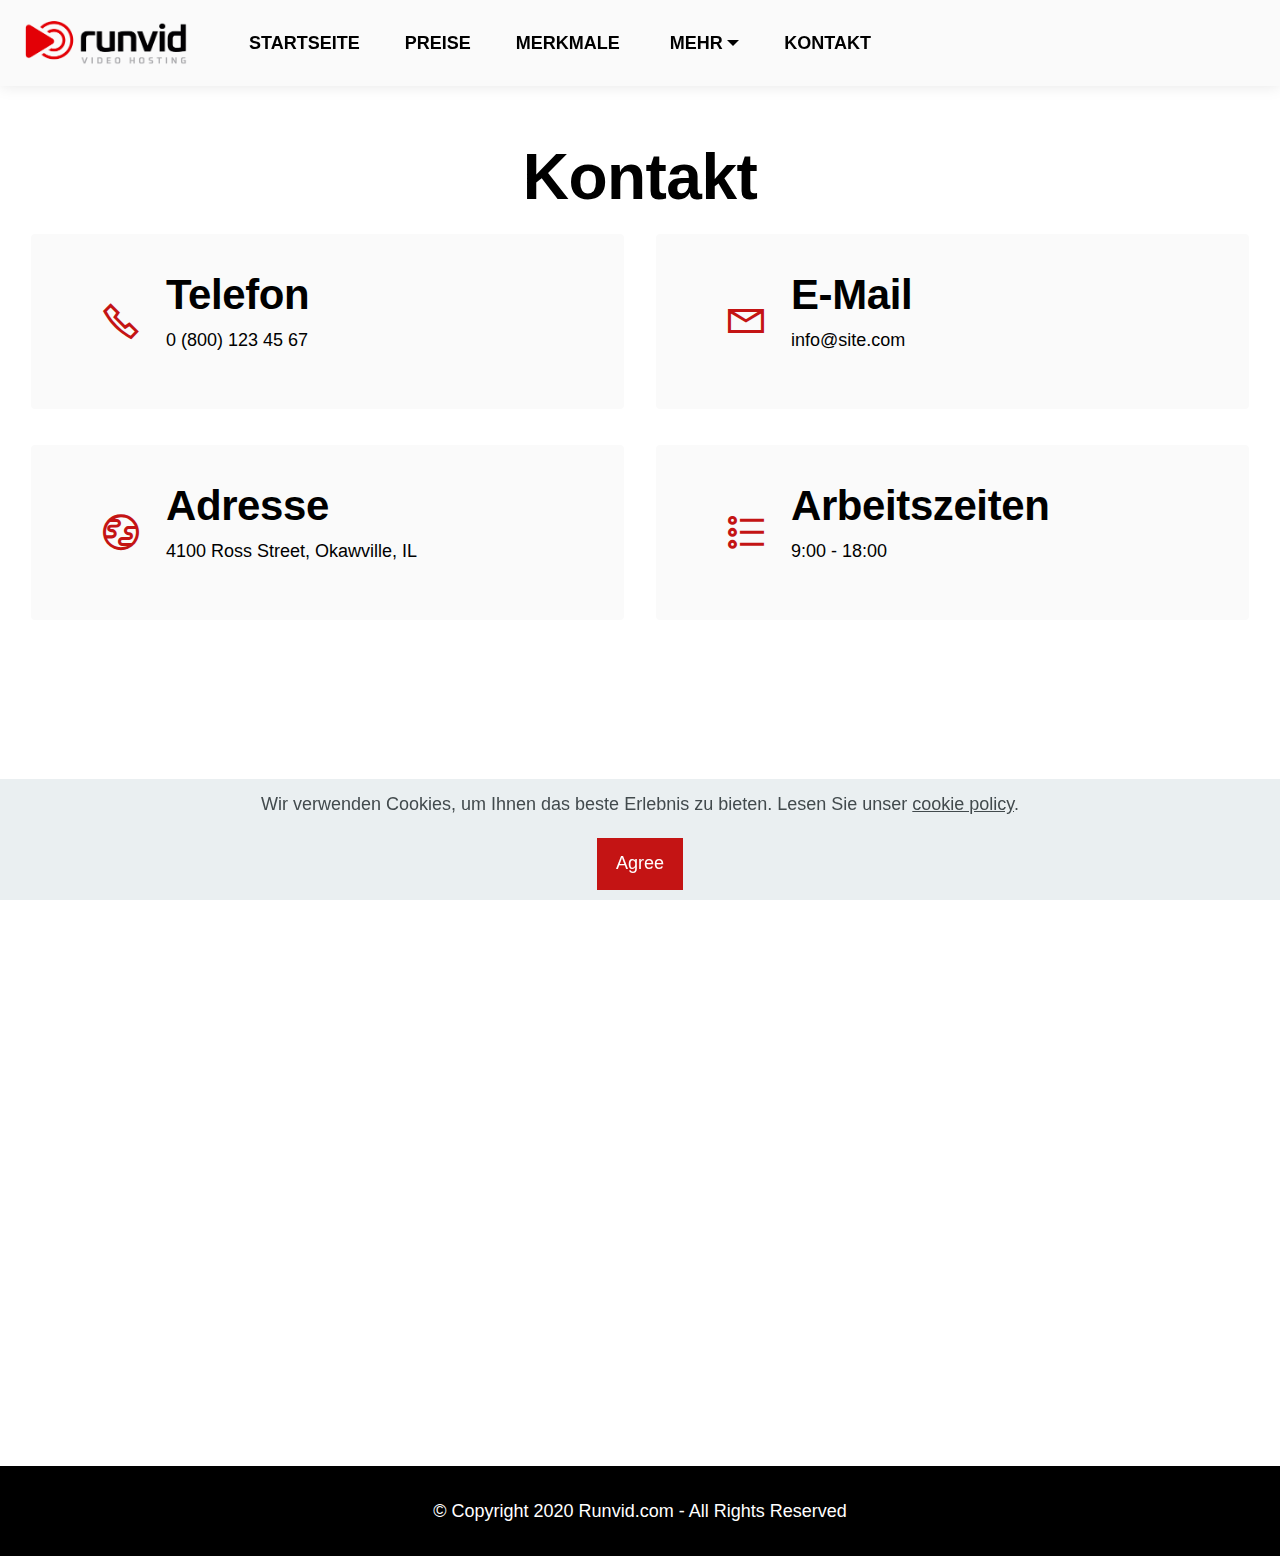
<file: kontakt.html>
<!DOCTYPE html>
<html  >
<head>
  
  <meta charset="UTF-8">
  <meta http-equiv="X-UA-Compatible" content="IE=edge">
  
  <meta name="twitter:card" content="summary_large_image"/>
  <meta name="twitter:image:src" content="">
  <meta property="og:image" content="">
  <meta name="twitter:title" content="Kontakt">
  <meta name="viewport" content="width=device-width, initial-scale=1, minimum-scale=1">
  <link rel="shortcut icon" href="assets/images/favicon.svg" type="image/x-icon">
  <meta name="description" content="">
  
  
  <title>Kontakt</title>
  <link rel="stylesheet" href="assets/web/assets/mobirise-icons2/mobirise2.css">
  <link rel="stylesheet" href="assets/tether/tether.min.css">
  <link rel="stylesheet" href="assets/bootstrap/css/bootstrap.min.css">
  <link rel="stylesheet" href="assets/bootstrap/css/bootstrap-grid.min.css">
  <link rel="stylesheet" href="assets/bootstrap/css/bootstrap-reboot.min.css">
  <link rel="stylesheet" href="assets/web/assets/gdpr-plugin/gdpr-styles.css">
    <link rel="stylesheet" href="assets/dropdown/css/style.css">
  <link rel="stylesheet" href="assets/theme/css/style.css">
  <link rel="preload" href="https://fonts.googleapis.com/css?family=Roboto:100,100i,300,300i,400,400i,500,500i,700,700i,900,900i&display=swap" as="style" onload="this.onload=null;this.rel='stylesheet'">
  <noscript><link rel="stylesheet" href="https://fonts.googleapis.com/css?family=Roboto:100,100i,300,300i,400,400i,500,500i,700,700i,900,900i&display=swap"></noscript>
  <link rel="preload" as="style" href="assets/mobirise/css/mbr-additional.css"><link rel="stylesheet" href="assets/mobirise/css/mbr-additional.css" type="text/css">
  
  
  
  
<meta name="theme-color" content="#000000">
<link rel="manifest" href="manifest.json">
<script src="sw-connect.js"></script>
<meta name="apple-mobile-web-app-capable" content="yes">
<link rel="apple-touch-startup-image" media="(device-width: 320px) and (device-height: 568px) and (-webkit-device-pixel-ratio: 2) and (orientation: portrait)" href="assets/images/apple-launch-640x1136.png">
<link rel="apple-touch-startup-image" media="(device-width: 375px) and (device-height: 667px) and (-webkit-device-pixel-ratio: 2) and (orientation: portrait)" href="assets/images/apple-launch-750x1334.png">
<link rel="apple-touch-startup-image" media="(device-width: 414px) and (device-height: 736px) and (-webkit-device-pixel-ratio: 3) and (orientation: portrait)" href="assets/images/apple-launch-1242x2208.png">
<link rel="apple-touch-startup-image" media="(device-width: 375px) and (device-height: 812px) and (-webkit-device-pixel-ratio: 3) and (orientation: portrait)" href="assets/images/apple-launch-1125x2436.png">
<link rel="apple-touch-startup-image" media="(device-width: 768px) and (device-height: 1024px) and (-webkit-device-pixel-ratio: 2) and (orientation: portrait)" href="assets/images/apple-launch-1536x2048.png">
<link rel="apple-touch-startup-image" media="(device-width: 834px) and (device-height: 1112px) and (-webkit-device-pixel-ratio: 2) and (orientation: portrait)" href="assets/images/apple-launch-1668x2224.png">
<link rel="apple-touch-startup-image" media="(device-width: 1024px) and (device-height: 1366px) and (-webkit-device-pixel-ratio: 2) and (orientation: portrait)" href="assets/images/apple-launch-2048x2732.png">
<meta name="apple-mobile-web-app-status-bar-style" content="default">
<meta name="apple-mobile-web-app-title" content="">
<link rel="apple-touch-icon" href="apple-touch-icon.png"></head>
<body>
  
  <section class="menu cid-tfeSsKWkjl" once="menu" id="menu-u">

    

    <nav class="navbar navbar-expand beta-menu navbar-dropdown align-items-center navbar-fixed-top navbar-toggleable-sm">
        <button class="navbar-toggler navbar-toggler-right" type="button" data-toggle="collapse" data-target="#navbarSupportedContent" aria-controls="navbarSupportedContent" aria-expanded="false" aria-label="Toggle navigation">
            <div class="hamburger">
                <span></span>
                <span></span>
                <span></span>
                <span></span>
            </div>
        </button>
        <div class="menu-logo">
            <div class="navbar-brand">
                <span class="navbar-logo">
                    <a href="index.html#header3-b">
                        <img src="[data-uri]" alt="" style="height: 5.5rem;" loading="lazy" class="lazyload" data-src="assets/images/0000523-logo.svg">
                    </a>
                </span>
                
            </div>
        </div>
        <div class="collapse navbar-collapse" id="navbarSupportedContent">
            <ul class="navbar-nav nav-dropdown nav-right" data-app-modern-menu="true"><li class="nav-item">
                    <a class="nav-link link mbr-bold text-primary display-7" href="index.html#header3-b">STARTSEITE</a>
                </li>
                <li class="nav-item">
                    <a class="nav-link link mbr-bold text-primary display-7" href="index.html#tabs02-l">PREISE</a>
                </li><li class="nav-item">
                    <a class="nav-link link mbr-bold text-primary display-7" href="index.html#features2-0">
                        MERKMALE&nbsp;</a>
                </li><li class="nav-item dropdown open">
                    <a class="nav-link link mbr-bold dropdown-toggle text-primary display-7" href="#" data-toggle="dropdown-submenu" aria-expanded="true">MEHR</a>
                    <div class="dropdown-menu">
                        <a class="dropdown-item text-primary display-7" href="#" aria-expanded="false">AGB</a>
                        <a class="dropdown-item text-primary display-7" href="#" aria-expanded="false">IMPRESSUM</a><a class="dropdown-item text-primary display-7" href="#" aria-expanded="false">DATENSCHUTZ</a>
                    </div>
                </li><li class="nav-item"><a class="nav-link link mbr-bold text-primary display-7" href="kontakt.html#contacts2-z" aria-expanded="true">KONTAKT</a></li></ul>
            
            
        </div>
    </nav>
</section>

<section class="contacts2 cid-tfeSZVjl6g" id="contacts2-z">
    <!---->
    

    
    
    <div class="container">
        <div class="mbr-section-head">
            <h3 class="mbr-section-title mbr-fonts-style align-center mb-0 display-2">
                <strong>Kontakt</strong></h3>
            
        </div>
        <div class="row justify-content-center mt-4">
            <div class="card col-12 col-md-6">
                <div class="card-wrapper">
                    <div class="image-wrapper">
                        <span class="mbr-iconfont mobi-mbri-phone mobi-mbri" style="color: rgb(196, 20, 20); fill: rgb(196, 20, 20);"></span>
                    </div>
                    <div class="text-wrapper">
                        <h6 class="card-title mbr-fonts-style mb-1 display-5">
                            <strong>Telefon</strong></h6>
                        <p class="mbr-text mbr-fonts-style display-7">
                            <a href="tel:+12345678910" class="text-primary">0 (800) 123 45 67</a>
                        </p>
                    </div>
                </div>
            </div>
            <div class="card col-12 col-md-6">
                <div class="card-wrapper">
                    <div class="image-wrapper">
                        <span class="mbr-iconfont mobi-mbri-letter mobi-mbri" style="color: rgb(196, 20, 20); fill: rgb(196, 20, 20);"></span>
                    </div>
                    <div class="text-wrapper">
                        <h6 class="card-title mbr-fonts-style mb-1 display-5">
                            <strong>E-Mail</strong>
                        </h6>
                        <p class="mbr-text mbr-fonts-style display-7">
                            <a href="mailto:info@site.com" class="text-primary">info@site.com</a>
                        </p>
                    </div>
                </div>
            </div>
            <div class="card col-12 col-md-6">
                <div class="card-wrapper">
                    <div class="image-wrapper">
                        <span class="mbr-iconfont mobi-mbri-globe mobi-mbri" style="color: rgb(196, 20, 20); fill: rgb(196, 20, 20);"></span>
                    </div>
                    <div class="text-wrapper">
                        <h6 class="card-title mbr-fonts-style mb-1 display-5">
                            <strong>Adresse</strong></h6>
                        <p class="mbr-text mbr-fonts-style display-7">
                            4100 Ross Street, Okawville, IL
                        </p>
                    </div>
                </div>
            </div>
            <div class="card col-12 col-md-6">
                <div class="card-wrapper">
                    <div class="image-wrapper">
                        <span class="mbr-iconfont mobi-mbri-bulleted-list mobi-mbri" style="color: rgb(196, 20, 20); fill: rgb(196, 20, 20);"></span>
                    </div>
                    <div class="text-wrapper">
                        <h6 class="card-title mbr-fonts-style mb-1 display-5">
                            <strong>Arbeitszeiten</strong>
                        </h6>
                        <p class="mbr-text mbr-fonts-style display-7">
                            9:00 - 18:00
                        </p>
                    </div>
                </div>
            </div>
        </div>
    </div>
</section>

<section class="map1 cid-tfeT1knqxy" id="map1-10">
    
    
    
    <div class="container">
        
        <div class="google-map"><iframe frameborder="0" style="border:0" src="[data-uri]" allowfullscreen="" loading="lazy" class="lazyload" data-src="https://www.google.com/maps/embed/v1/place?key=AIzaSyCNveGQ9bfpKFwWzQLLftrR9hNiHwdqQG8&amp;q=Liliencronstraße 25Liliencronstraße 25, 21629 Neu Wulmstorf, Almanya"></iframe></div>
    </div>
</section>

<section data-bs-version="5" class="footer1 cid-tfeUc96m7g" once="footers" id="footer01-11">
    
    
    <div class="container">
        <div class="media-container-row align-center mbr-white">
            <div class="col-12">
                <p class="mbr-text mb-0 mbr-fonts-style display-7">
                    © Copyright 2020 Runvid.com - All Rights Reserved
                </p>
            </div>
        </div>
    </div>
</section>


<script src="assets/web/assets/jquery/jquery.min.js"></script>
  <script src="assets/popper/popper.min.js"></script>
  <script src="assets/tether/tether.min.js"></script>
  <script src="assets/bootstrap/js/bootstrap.min.js"></script>
  <script src="assets/web/assets/cookies-alert-plugin/cookies-alert-core.js"></script>
  <script src="assets/web/assets/cookies-alert-plugin/cookies-alert-script.js"></script>
  <script src="assets/smoothscroll/smooth-scroll.js"></script>
      <script src="assets/dropdown/js/nav-dropdown.js"></script>
  <script src="assets/dropdown/js/navbar-dropdown.js"></script>
  <script src="assets/touchswipe/jquery.touch-swipe.min.js"></script>
  <script src="assets/theme/js/script.js"></script>
  
  
  
<input name="cookieData" type="hidden" data-cookie-customdialogselector="null" data-cookie-colortext="#424a4d" data-cookie-colorbg="rgba(234, 239, 241, 0.99)" data-cookie-textbutton="Agree" data-cookie-colorbutton="#c41414" data-cookie-colorlink="#424a4d" data-cookie-underlinelink="true" data-cookie-text="Wir verwenden Cookies, um Ihnen das beste Erlebnis zu bieten. Lesen Sie unser <a href='privacy.html'>cookie policy</a>.">
  <script>"use strict";if("loading"in HTMLImageElement.prototype){document.querySelectorAll('img[loading="lazy"],iframe[loading="lazy"]').forEach(e=>{e.src=e.dataset.src,e.style.paddingTop=100*e.getAttribute("data-aspectratio")+"%",e.style.height=0,e.onload=function(){e.removeAttribute("style")}})}else{const e=document.createElement("script");e.src="https://cdnjs.cloudflare.com/ajax/libs/lazysizes/5.1.2/lazysizes.min.js",document.body.appendChild(e)}</script>
</body>
</html>
</file>
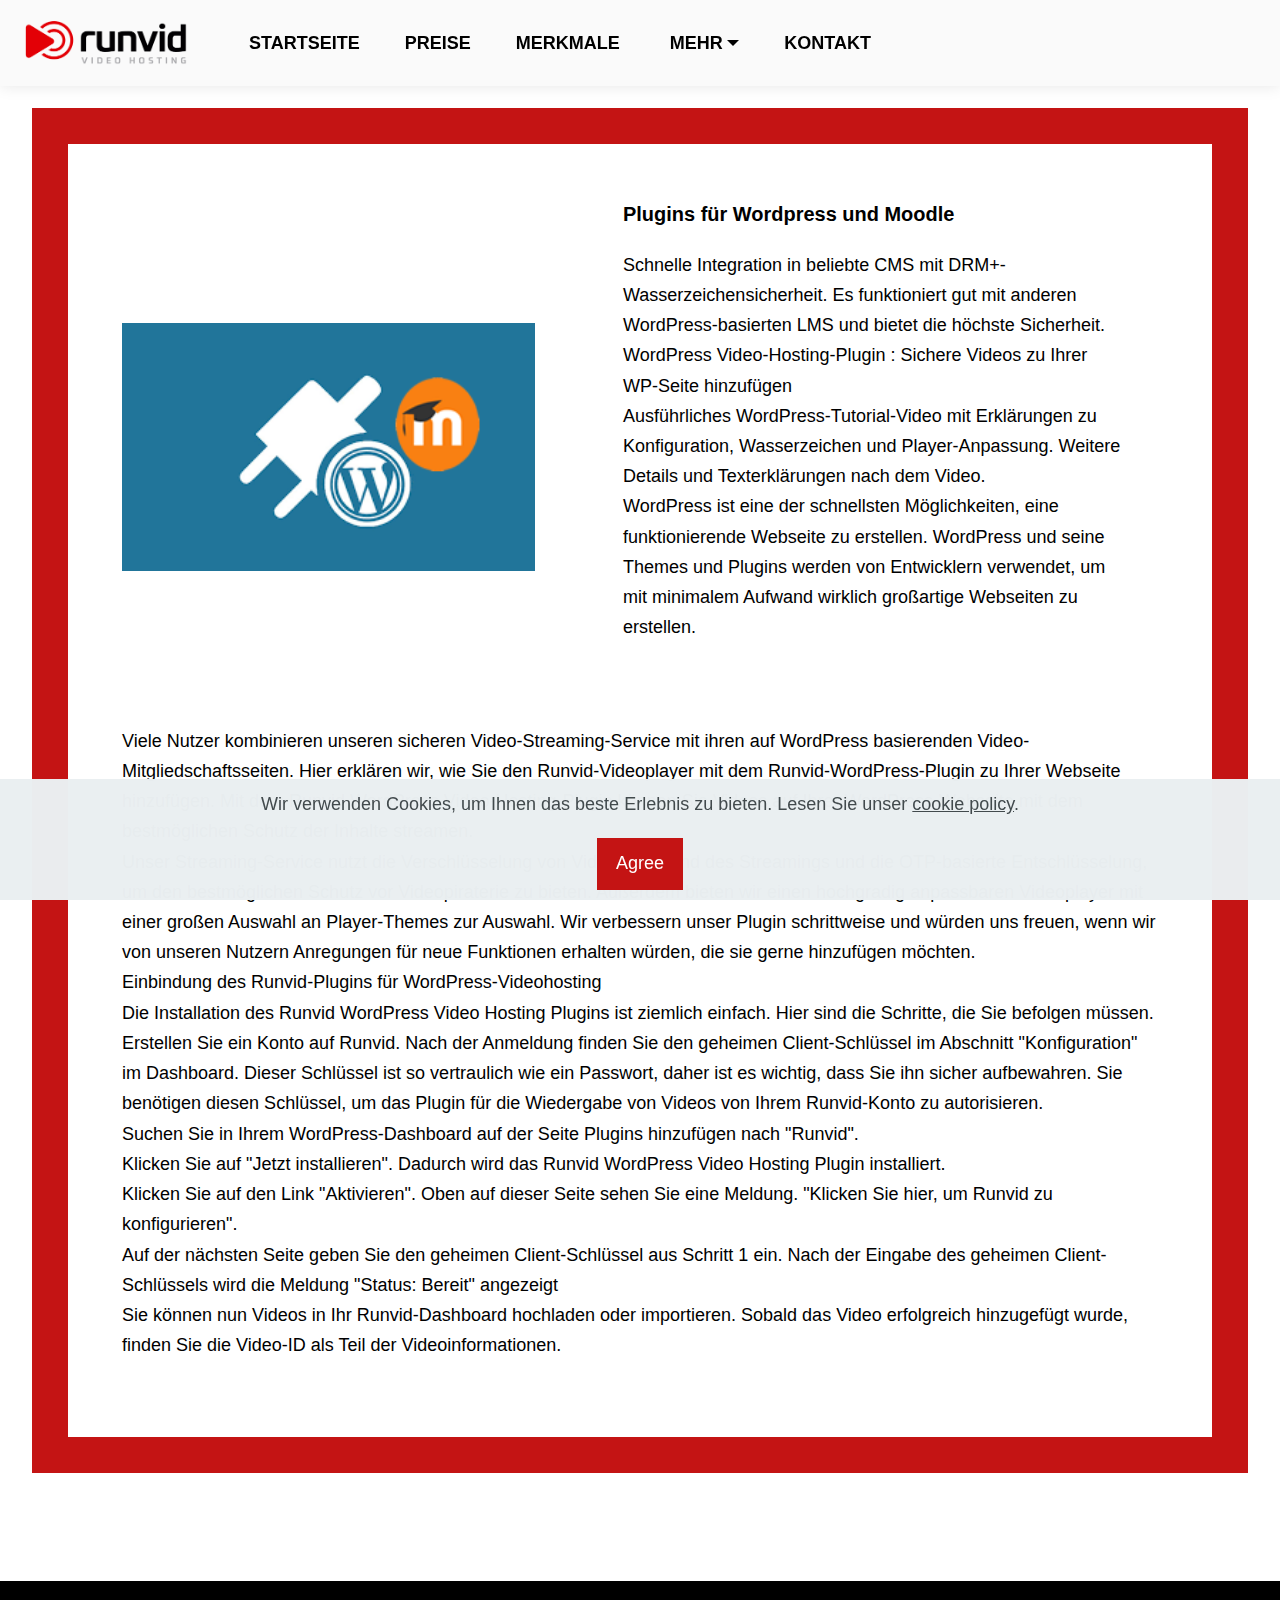
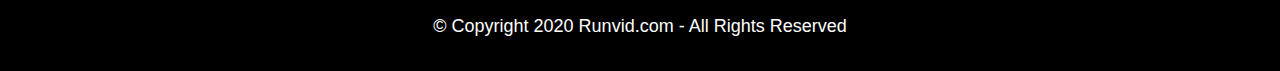
<file: plugins-fur-wordpress-und-moodle.html>
<!DOCTYPE html>
<html  >
<head>
  
  <meta charset="UTF-8">
  <meta http-equiv="X-UA-Compatible" content="IE=edge">
  
  <meta name="twitter:card" content="summary_large_image"/>
  <meta name="twitter:image:src" content="">
  <meta property="og:image" content="">
  <meta name="twitter:title" content="Plugins für Wordpress und Moodle">
  <meta name="viewport" content="width=device-width, initial-scale=1, minimum-scale=1">
  <link rel="shortcut icon" href="assets/images/favicon.svg" type="image/x-icon">
  <meta name="description" content="">
  
  
  <title>Plugins für Wordpress und Moodle</title>
  <link rel="stylesheet" href="assets/tether/tether.min.css">
  <link rel="stylesheet" href="assets/bootstrap/css/bootstrap.min.css">
  <link rel="stylesheet" href="assets/bootstrap/css/bootstrap-grid.min.css">
  <link rel="stylesheet" href="assets/bootstrap/css/bootstrap-reboot.min.css">
  <link rel="stylesheet" href="assets/web/assets/gdpr-plugin/gdpr-styles.css">
    <link rel="stylesheet" href="assets/dropdown/css/style.css">
  <link rel="stylesheet" href="assets/theme/css/style.css">
  <link rel="preload" href="https://fonts.googleapis.com/css?family=Roboto:100,100i,300,300i,400,400i,500,500i,700,700i,900,900i&display=swap" as="style" onload="this.onload=null;this.rel='stylesheet'">
  <noscript><link rel="stylesheet" href="https://fonts.googleapis.com/css?family=Roboto:100,100i,300,300i,400,400i,500,500i,700,700i,900,900i&display=swap"></noscript>
  <link rel="preload" as="style" href="assets/mobirise/css/mbr-additional.css"><link rel="stylesheet" href="assets/mobirise/css/mbr-additional.css" type="text/css">
  
  
  
  
<meta name="theme-color" content="#000000">
<link rel="manifest" href="manifest.json">
<script src="sw-connect.js"></script>
<meta name="apple-mobile-web-app-capable" content="yes">
<link rel="apple-touch-startup-image" media="(device-width: 320px) and (device-height: 568px) and (-webkit-device-pixel-ratio: 2) and (orientation: portrait)" href="assets/images/apple-launch-640x1136.png">
<link rel="apple-touch-startup-image" media="(device-width: 375px) and (device-height: 667px) and (-webkit-device-pixel-ratio: 2) and (orientation: portrait)" href="assets/images/apple-launch-750x1334.png">
<link rel="apple-touch-startup-image" media="(device-width: 414px) and (device-height: 736px) and (-webkit-device-pixel-ratio: 3) and (orientation: portrait)" href="assets/images/apple-launch-1242x2208.png">
<link rel="apple-touch-startup-image" media="(device-width: 375px) and (device-height: 812px) and (-webkit-device-pixel-ratio: 3) and (orientation: portrait)" href="assets/images/apple-launch-1125x2436.png">
<link rel="apple-touch-startup-image" media="(device-width: 768px) and (device-height: 1024px) and (-webkit-device-pixel-ratio: 2) and (orientation: portrait)" href="assets/images/apple-launch-1536x2048.png">
<link rel="apple-touch-startup-image" media="(device-width: 834px) and (device-height: 1112px) and (-webkit-device-pixel-ratio: 2) and (orientation: portrait)" href="assets/images/apple-launch-1668x2224.png">
<link rel="apple-touch-startup-image" media="(device-width: 1024px) and (device-height: 1366px) and (-webkit-device-pixel-ratio: 2) and (orientation: portrait)" href="assets/images/apple-launch-2048x2732.png">
<meta name="apple-mobile-web-app-status-bar-style" content="default">
<meta name="apple-mobile-web-app-title" content="">
<link rel="apple-touch-icon" href="apple-touch-icon.png"></head>
<body>
  
  <section class="menu cid-tfeShb8wXu" once="menu" id="menu-p">

    

    <nav class="navbar navbar-expand beta-menu navbar-dropdown align-items-center navbar-fixed-top navbar-toggleable-sm">
        <button class="navbar-toggler navbar-toggler-right" type="button" data-toggle="collapse" data-target="#navbarSupportedContent" aria-controls="navbarSupportedContent" aria-expanded="false" aria-label="Toggle navigation">
            <div class="hamburger">
                <span></span>
                <span></span>
                <span></span>
                <span></span>
            </div>
        </button>
        <div class="menu-logo">
            <div class="navbar-brand">
                <span class="navbar-logo">
                    <a href="index.html#header3-b">
                        <img src="[data-uri]" alt="" style="height: 5.5rem;" loading="lazy" class="lazyload" data-src="assets/images/0000523-logo.svg">
                    </a>
                </span>
                
            </div>
        </div>
        <div class="collapse navbar-collapse" id="navbarSupportedContent">
            <ul class="navbar-nav nav-dropdown nav-right" data-app-modern-menu="true"><li class="nav-item">
                    <a class="nav-link link mbr-bold text-primary display-7" href="index.html#header3-b">STARTSEITE</a>
                </li>
                <li class="nav-item">
                    <a class="nav-link link mbr-bold text-primary display-7" href="index.html#tabs02-l">PREISE</a>
                </li><li class="nav-item">
                    <a class="nav-link link mbr-bold text-primary display-7" href="index.html#features2-0">
                        MERKMALE&nbsp;</a>
                </li><li class="nav-item dropdown open">
                    <a class="nav-link link mbr-bold dropdown-toggle text-primary display-7" href="#" data-toggle="dropdown-submenu" aria-expanded="true">MEHR</a>
                    <div class="dropdown-menu">
                        <a class="dropdown-item text-primary display-7" href="#" aria-expanded="false">AGB</a>
                        <a class="dropdown-item text-primary display-7" href="#" aria-expanded="false">IMPRESSUM</a><a class="dropdown-item text-primary display-7" href="#" aria-expanded="false">DATENSCHUTZ</a>
                    </div>
                </li><li class="nav-item"><a class="nav-link link mbr-bold text-primary display-7" href="kontakt.html#contacts2-z" aria-expanded="true">KONTAKT</a></li></ul>
            
            
        </div>
    </nav>
</section>

<section class="content5 cid-tfe17KfVUY" id="content5-4">
    

    
    <div class="container-fluid">
        <div class="card-wrapper">
        <div class="content-wrapper">
            <div class="row align-items-center">
                <div class="col-12 col-lg-5">
                    <div class="image-wrapper">
                        <img src="[data-uri]" alt="" loading="lazy" class="lazyload" data-src="assets/images/indir.svg">
                    </div>
                </div>
                <div class="col-12 col-lg text-column">
                    <div class="text-wrapper">
                        <h6 class="card-title mbr-fonts-style mb-3 mbr-bold display-4">Plugins für Wordpress und Moodle</h6>
                        <p class="mbr-text mbr-fonts-style mb-4 display-7">Schnelle Integration in beliebte CMS mit DRM+-Wasserzeichensicherheit. Es funktioniert gut mit anderen WordPress-basierten LMS und bietet die höchste Sicherheit.
<br>WordPress Video-Hosting-Plugin : Sichere Videos zu Ihrer WP-Seite hinzufügen
<br>Ausführliches WordPress-Tutorial-Video mit Erklärungen zu Konfiguration, Wasserzeichen und Player-Anpassung. Weitere Details und Texterklärungen nach dem Video.
<br>WordPress ist eine der schnellsten Möglichkeiten, eine funktionierende Webseite zu erstellen. WordPress und seine Themes und Plugins werden von Entwicklern verwendet, um mit minimalem Aufwand wirklich großartige Webseiten zu erstellen.
<br><br></p>
                        
                    </div>
                </div>
            </div>
            <p class="mbr-text mbr-fonts-style mb-4 display-7"><br>Viele Nutzer kombinieren unseren sicheren Video-Streaming-Service mit ihren auf WordPress basierenden Video-Mitgliedschaftsseiten. Hier erklären wir, wie Sie den Runvid-Videoplayer mit dem Runvid-WordPress-Plugin zu Ihrer Webseite hinzufügen. Mit dem Runvid WordPress Video-Hosting-Plugin können Sie Videos auf Ihrer WordPress-Webseite mit dem bestmöglichen Schutz der Inhalte streamen.
<br>Unser Streaming-Service nutzt die Verschlüsselung von Videos während des Streamings und die OTP-basierte Entschlüsselung, um den bestmöglichen Schutz vor Videopiraterie zu bieten. Außerdem bieten wir einen hochgradig anpassbaren Videoplayer mit einer großen Auswahl an Player-Themes zur Auswahl. Wir verbessern unser Plugin schrittweise und würden uns freuen, wenn wir von unseren Nutzern Anregungen für neue Funktionen erhalten würden, die sie gerne hinzufügen möchten.
<br>Einbindung des Runvid-Plugins für WordPress-Videohosting
<br>Die Installation des Runvid WordPress Video Hosting Plugins ist ziemlich einfach. Hier sind die Schritte, die Sie befolgen müssen.
<br>Erstellen Sie ein Konto auf Runvid. Nach der Anmeldung finden Sie den geheimen Client-Schlüssel im Abschnitt "Konfiguration" im Dashboard. Dieser Schlüssel ist so vertraulich wie ein Passwort, daher ist es wichtig, dass Sie ihn sicher aufbewahren. Sie benötigen diesen Schlüssel, um das Plugin für die Wiedergabe von Videos von Ihrem Runvid-Konto zu autorisieren.
<br>Suchen Sie in Ihrem WordPress-Dashboard auf der Seite Plugins hinzufügen nach "Runvid".
<br>Klicken Sie auf "Jetzt installieren". Dadurch wird das Runvid WordPress Video Hosting Plugin installiert.
<br>Klicken Sie auf den Link "Aktivieren". Oben auf dieser Seite sehen Sie eine Meldung. "Klicken Sie hier, um Runvid zu konfigurieren".
<br>Auf der nächsten Seite geben Sie den geheimen Client-Schlüssel aus Schritt 1 ein. Nach der Eingabe des geheimen Client-Schlüssels wird die Meldung "Status: Bereit" angezeigt
<br>Sie können nun Videos in Ihr Runvid-Dashboard hochladen oder importieren. Sobald das Video erfolgreich hinzugefügt wurde, finden Sie die Video-ID als Teil der Videoinformationen.&nbsp;<br></p>
        </div>
        </div>
    </div>
</section>

<section data-bs-version="5" class="footer1 cid-tfeUc96m7g" once="footers" id="footer01-11">
    
    
    <div class="container">
        <div class="media-container-row align-center mbr-white">
            <div class="col-12">
                <p class="mbr-text mb-0 mbr-fonts-style display-7">
                    © Copyright 2020 Runvid.com - All Rights Reserved
                </p>
            </div>
        </div>
    </div>
</section>


<script src="assets/web/assets/jquery/jquery.min.js"></script>
  <script src="assets/popper/popper.min.js"></script>
  <script src="assets/tether/tether.min.js"></script>
  <script src="assets/bootstrap/js/bootstrap.min.js"></script>
  <script src="assets/web/assets/cookies-alert-plugin/cookies-alert-core.js"></script>
  <script src="assets/web/assets/cookies-alert-plugin/cookies-alert-script.js"></script>
  <script src="assets/smoothscroll/smooth-scroll.js"></script>
      <script src="assets/dropdown/js/nav-dropdown.js"></script>
  <script src="assets/dropdown/js/navbar-dropdown.js"></script>
  <script src="assets/touchswipe/jquery.touch-swipe.min.js"></script>
  <script src="assets/theme/js/script.js"></script>
  
  
  
<input name="cookieData" type="hidden" data-cookie-customdialogselector="null" data-cookie-colortext="#424a4d" data-cookie-colorbg="rgba(234, 239, 241, 0.99)" data-cookie-textbutton="Agree" data-cookie-colorbutton="#c41414" data-cookie-colorlink="#424a4d" data-cookie-underlinelink="true" data-cookie-text="Wir verwenden Cookies, um Ihnen das beste Erlebnis zu bieten. Lesen Sie unser <a href='privacy.html'>cookie policy</a>.">
  <script>"use strict";if("loading"in HTMLImageElement.prototype){document.querySelectorAll('img[loading="lazy"],iframe[loading="lazy"]').forEach(e=>{e.src=e.dataset.src,e.style.paddingTop=100*e.getAttribute("data-aspectratio")+"%",e.style.height=0,e.onload=function(){e.removeAttribute("style")}})}else{const e=document.createElement("script");e.src="https://cdnjs.cloudflare.com/ajax/libs/lazysizes/5.1.2/lazysizes.min.js",document.body.appendChild(e)}</script>
</body>
</html>
</file>
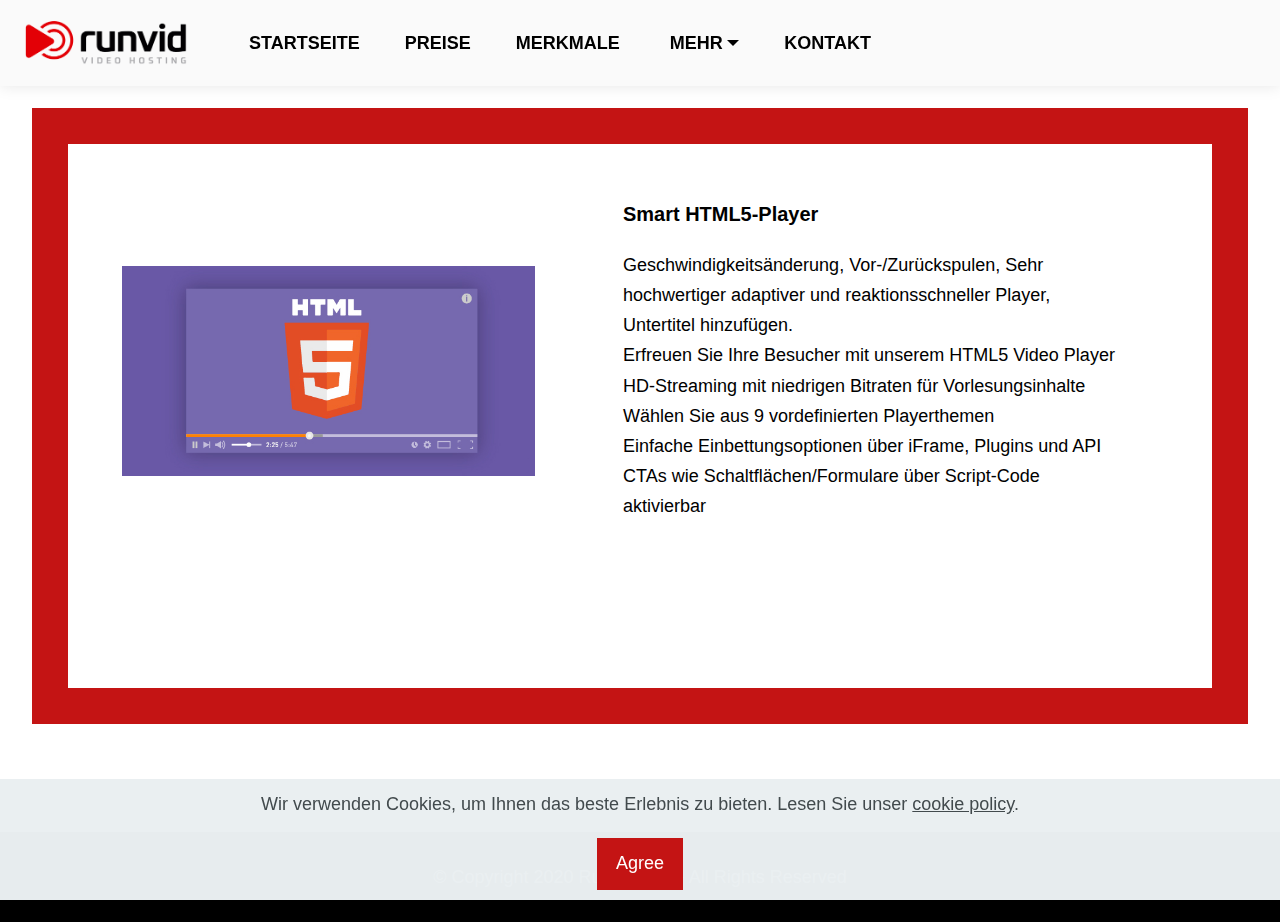
<file: smart-html5-player.html>
<!DOCTYPE html>
<html  >
<head>
  
  <meta charset="UTF-8">
  <meta http-equiv="X-UA-Compatible" content="IE=edge">
  
  <meta name="twitter:card" content="summary_large_image"/>
  <meta name="twitter:image:src" content="">
  <meta property="og:image" content="">
  <meta name="twitter:title" content="Smart HTML5-Player">
  <meta name="viewport" content="width=device-width, initial-scale=1, minimum-scale=1">
  <link rel="shortcut icon" href="assets/images/favicon.svg" type="image/x-icon">
  <meta name="description" content="">
  
  
  <title>Smart HTML5-Player</title>
  <link rel="stylesheet" href="assets/tether/tether.min.css">
  <link rel="stylesheet" href="assets/bootstrap/css/bootstrap.min.css">
  <link rel="stylesheet" href="assets/bootstrap/css/bootstrap-grid.min.css">
  <link rel="stylesheet" href="assets/bootstrap/css/bootstrap-reboot.min.css">
  <link rel="stylesheet" href="assets/web/assets/gdpr-plugin/gdpr-styles.css">
    <link rel="stylesheet" href="assets/dropdown/css/style.css">
  <link rel="stylesheet" href="assets/theme/css/style.css">
  <link rel="preload" href="https://fonts.googleapis.com/css?family=Roboto:100,100i,300,300i,400,400i,500,500i,700,700i,900,900i&display=swap" as="style" onload="this.onload=null;this.rel='stylesheet'">
  <noscript><link rel="stylesheet" href="https://fonts.googleapis.com/css?family=Roboto:100,100i,300,300i,400,400i,500,500i,700,700i,900,900i&display=swap"></noscript>
  <link rel="preload" as="style" href="assets/mobirise/css/mbr-additional.css"><link rel="stylesheet" href="assets/mobirise/css/mbr-additional.css" type="text/css">
  
  
  
  
<meta name="theme-color" content="#000000">
<link rel="manifest" href="manifest.json">
<script src="sw-connect.js"></script>
<meta name="apple-mobile-web-app-capable" content="yes">
<link rel="apple-touch-startup-image" media="(device-width: 320px) and (device-height: 568px) and (-webkit-device-pixel-ratio: 2) and (orientation: portrait)" href="assets/images/apple-launch-640x1136.png">
<link rel="apple-touch-startup-image" media="(device-width: 375px) and (device-height: 667px) and (-webkit-device-pixel-ratio: 2) and (orientation: portrait)" href="assets/images/apple-launch-750x1334.png">
<link rel="apple-touch-startup-image" media="(device-width: 414px) and (device-height: 736px) and (-webkit-device-pixel-ratio: 3) and (orientation: portrait)" href="assets/images/apple-launch-1242x2208.png">
<link rel="apple-touch-startup-image" media="(device-width: 375px) and (device-height: 812px) and (-webkit-device-pixel-ratio: 3) and (orientation: portrait)" href="assets/images/apple-launch-1125x2436.png">
<link rel="apple-touch-startup-image" media="(device-width: 768px) and (device-height: 1024px) and (-webkit-device-pixel-ratio: 2) and (orientation: portrait)" href="assets/images/apple-launch-1536x2048.png">
<link rel="apple-touch-startup-image" media="(device-width: 834px) and (device-height: 1112px) and (-webkit-device-pixel-ratio: 2) and (orientation: portrait)" href="assets/images/apple-launch-1668x2224.png">
<link rel="apple-touch-startup-image" media="(device-width: 1024px) and (device-height: 1366px) and (-webkit-device-pixel-ratio: 2) and (orientation: portrait)" href="assets/images/apple-launch-2048x2732.png">
<meta name="apple-mobile-web-app-status-bar-style" content="default">
<meta name="apple-mobile-web-app-title" content="">
<link rel="apple-touch-icon" href="apple-touch-icon.png"></head>
<body>
  
  <section class="menu cid-tfeSf6qnEm" once="menu" id="menu-o">

    

    <nav class="navbar navbar-expand beta-menu navbar-dropdown align-items-center navbar-fixed-top navbar-toggleable-sm">
        <button class="navbar-toggler navbar-toggler-right" type="button" data-toggle="collapse" data-target="#navbarSupportedContent" aria-controls="navbarSupportedContent" aria-expanded="false" aria-label="Toggle navigation">
            <div class="hamburger">
                <span></span>
                <span></span>
                <span></span>
                <span></span>
            </div>
        </button>
        <div class="menu-logo">
            <div class="navbar-brand">
                <span class="navbar-logo">
                    <a href="index.html#header3-b">
                        <img src="[data-uri]" alt="" style="height: 5.5rem;" loading="lazy" class="lazyload" data-src="assets/images/0000523-logo.svg">
                    </a>
                </span>
                
            </div>
        </div>
        <div class="collapse navbar-collapse" id="navbarSupportedContent">
            <ul class="navbar-nav nav-dropdown nav-right" data-app-modern-menu="true"><li class="nav-item">
                    <a class="nav-link link mbr-bold text-primary display-7" href="index.html#header3-b">STARTSEITE</a>
                </li>
                <li class="nav-item">
                    <a class="nav-link link mbr-bold text-primary display-7" href="index.html#tabs02-l">PREISE</a>
                </li><li class="nav-item">
                    <a class="nav-link link mbr-bold text-primary display-7" href="index.html#features2-0">
                        MERKMALE&nbsp;</a>
                </li><li class="nav-item dropdown open">
                    <a class="nav-link link mbr-bold dropdown-toggle text-primary display-7" href="#" data-toggle="dropdown-submenu" aria-expanded="true">MEHR</a>
                    <div class="dropdown-menu">
                        <a class="dropdown-item text-primary display-7" href="#" aria-expanded="false">AGB</a>
                        <a class="dropdown-item text-primary display-7" href="#" aria-expanded="false">IMPRESSUM</a><a class="dropdown-item text-primary display-7" href="#" aria-expanded="false">DATENSCHUTZ</a>
                    </div>
                </li><li class="nav-item"><a class="nav-link link mbr-bold text-primary display-7" href="kontakt.html#contacts2-z" aria-expanded="true">KONTAKT</a></li></ul>
            
            
        </div>
    </nav>
</section>

<section class="content5 cid-tfe0MZO336" id="content5-3">
    

    
    <div class="container-fluid">
        <div class="card-wrapper">
        <div class="content-wrapper">
            <div class="row align-items-center">
                <div class="col-12 col-lg-5">
                    <div class="image-wrapper">
                        <img src="[data-uri]" alt="" loading="lazy" class="lazyload" data-src="assets/images/top-html5-video-players.svg">
                    </div>
                </div>
                <div class="col-12 col-lg text-column">
                    <div class="text-wrapper">
                        <h6 class="card-title mbr-fonts-style mb-3 mbr-bold display-4">Smart HTML5-Player</h6>
                        <p class="mbr-text mbr-fonts-style mb-4 display-7">Geschwindigkeitsänderung, Vor-/Zurückspulen, Sehr hochwertiger adaptiver und reaktionsschneller Player, Untertitel hinzufügen.
<br>Erfreuen Sie Ihre Besucher mit unserem HTML5 Video Player
<br>HD-Streaming mit niedrigen Bitraten für Vorlesungsinhalte
<br>Wählen Sie aus 9 vordefinierten Playerthemen
<br>Einfache Einbettungsoptionen über iFrame, Plugins und API
<br>CTAs wie Schaltflächen/Formulare über Script-Code aktivierbar&nbsp;<br></p>
                        
                    </div>
                </div>
            </div>
            <p class="mbr-text mbr-fonts-style mb-4 display-4"><br><br></p>
        </div>
        </div>
    </div>
</section>

<section data-bs-version="5" class="footer1 cid-tfeUc96m7g" once="footers" id="footer01-11">
    
    
    <div class="container">
        <div class="media-container-row align-center mbr-white">
            <div class="col-12">
                <p class="mbr-text mb-0 mbr-fonts-style display-7">
                    © Copyright 2020 Runvid.com - All Rights Reserved
                </p>
            </div>
        </div>
    </div>
</section>


<script src="assets/web/assets/jquery/jquery.min.js"></script>
  <script src="assets/popper/popper.min.js"></script>
  <script src="assets/tether/tether.min.js"></script>
  <script src="assets/bootstrap/js/bootstrap.min.js"></script>
  <script src="assets/web/assets/cookies-alert-plugin/cookies-alert-core.js"></script>
  <script src="assets/web/assets/cookies-alert-plugin/cookies-alert-script.js"></script>
  <script src="assets/smoothscroll/smooth-scroll.js"></script>
      <script src="assets/dropdown/js/nav-dropdown.js"></script>
  <script src="assets/dropdown/js/navbar-dropdown.js"></script>
  <script src="assets/touchswipe/jquery.touch-swipe.min.js"></script>
  <script src="assets/theme/js/script.js"></script>
  
  
  
<input name="cookieData" type="hidden" data-cookie-customdialogselector="null" data-cookie-colortext="#424a4d" data-cookie-colorbg="rgba(234, 239, 241, 0.99)" data-cookie-textbutton="Agree" data-cookie-colorbutton="#c41414" data-cookie-colorlink="#424a4d" data-cookie-underlinelink="true" data-cookie-text="Wir verwenden Cookies, um Ihnen das beste Erlebnis zu bieten. Lesen Sie unser <a href='privacy.html'>cookie policy</a>.">
  <script>"use strict";if("loading"in HTMLImageElement.prototype){document.querySelectorAll('img[loading="lazy"],iframe[loading="lazy"]').forEach(e=>{e.src=e.dataset.src,e.style.paddingTop=100*e.getAttribute("data-aspectratio")+"%",e.style.height=0,e.onload=function(){e.removeAttribute("style")}})}else{const e=document.createElement("script");e.src="https://cdnjs.cloudflare.com/ajax/libs/lazysizes/5.1.2/lazysizes.min.js",document.body.appendChild(e)}</script>
</body>
</html>
</file>
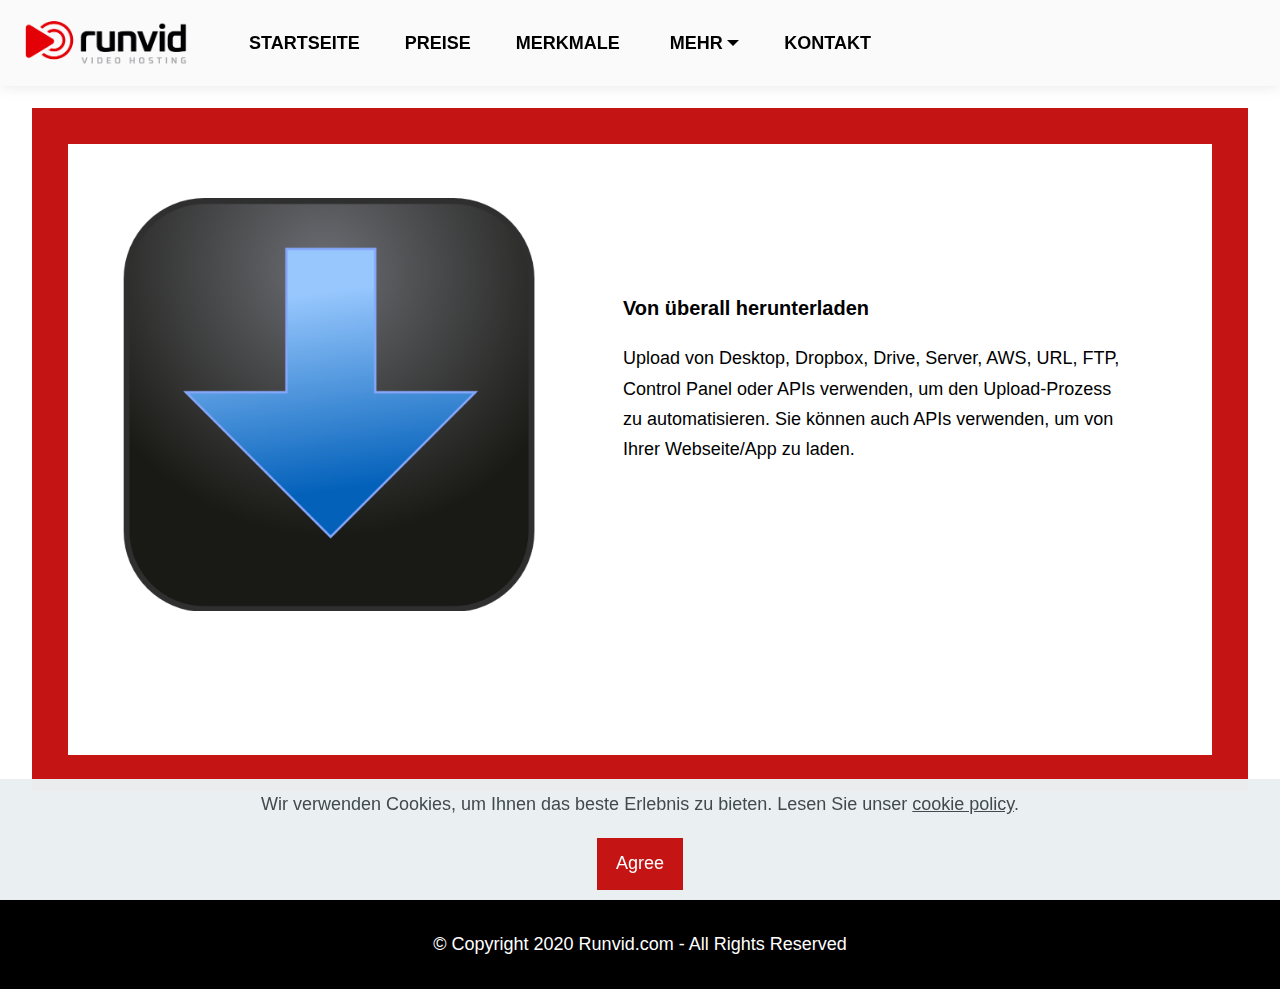
<file: von-uberall-herunterladen.html>
<!DOCTYPE html>
<html  >
<head>
  
  <meta charset="UTF-8">
  <meta http-equiv="X-UA-Compatible" content="IE=edge">
  
  <meta name="twitter:card" content="summary_large_image"/>
  <meta name="twitter:image:src" content="">
  <meta property="og:image" content="">
  <meta name="twitter:title" content="Von überall herunterladen">
  <meta name="viewport" content="width=device-width, initial-scale=1, minimum-scale=1">
  <link rel="shortcut icon" href="assets/images/favicon.svg" type="image/x-icon">
  <meta name="description" content="">
  
  
  <title>Von überall herunterladen</title>
  <link rel="stylesheet" href="assets/tether/tether.min.css">
  <link rel="stylesheet" href="assets/bootstrap/css/bootstrap.min.css">
  <link rel="stylesheet" href="assets/bootstrap/css/bootstrap-grid.min.css">
  <link rel="stylesheet" href="assets/bootstrap/css/bootstrap-reboot.min.css">
  <link rel="stylesheet" href="assets/web/assets/gdpr-plugin/gdpr-styles.css">
    <link rel="stylesheet" href="assets/dropdown/css/style.css">
  <link rel="stylesheet" href="assets/theme/css/style.css">
  <link rel="preload" href="https://fonts.googleapis.com/css?family=Roboto:100,100i,300,300i,400,400i,500,500i,700,700i,900,900i&display=swap" as="style" onload="this.onload=null;this.rel='stylesheet'">
  <noscript><link rel="stylesheet" href="https://fonts.googleapis.com/css?family=Roboto:100,100i,300,300i,400,400i,500,500i,700,700i,900,900i&display=swap"></noscript>
  <link rel="preload" as="style" href="assets/mobirise/css/mbr-additional.css"><link rel="stylesheet" href="assets/mobirise/css/mbr-additional.css" type="text/css">
  
  
  
  
<meta name="theme-color" content="#000000">
<link rel="manifest" href="manifest.json">
<script src="sw-connect.js"></script>
<meta name="apple-mobile-web-app-capable" content="yes">
<link rel="apple-touch-startup-image" media="(device-width: 320px) and (device-height: 568px) and (-webkit-device-pixel-ratio: 2) and (orientation: portrait)" href="assets/images/apple-launch-640x1136.png">
<link rel="apple-touch-startup-image" media="(device-width: 375px) and (device-height: 667px) and (-webkit-device-pixel-ratio: 2) and (orientation: portrait)" href="assets/images/apple-launch-750x1334.png">
<link rel="apple-touch-startup-image" media="(device-width: 414px) and (device-height: 736px) and (-webkit-device-pixel-ratio: 3) and (orientation: portrait)" href="assets/images/apple-launch-1242x2208.png">
<link rel="apple-touch-startup-image" media="(device-width: 375px) and (device-height: 812px) and (-webkit-device-pixel-ratio: 3) and (orientation: portrait)" href="assets/images/apple-launch-1125x2436.png">
<link rel="apple-touch-startup-image" media="(device-width: 768px) and (device-height: 1024px) and (-webkit-device-pixel-ratio: 2) and (orientation: portrait)" href="assets/images/apple-launch-1536x2048.png">
<link rel="apple-touch-startup-image" media="(device-width: 834px) and (device-height: 1112px) and (-webkit-device-pixel-ratio: 2) and (orientation: portrait)" href="assets/images/apple-launch-1668x2224.png">
<link rel="apple-touch-startup-image" media="(device-width: 1024px) and (device-height: 1366px) and (-webkit-device-pixel-ratio: 2) and (orientation: portrait)" href="assets/images/apple-launch-2048x2732.png">
<meta name="apple-mobile-web-app-status-bar-style" content="default">
<meta name="apple-mobile-web-app-title" content="">
<link rel="apple-touch-icon" href="apple-touch-icon.png"></head>
<body>
  
  <section class="menu cid-tfeSlU4Wif" once="menu" id="menu-r">

    

    <nav class="navbar navbar-expand beta-menu navbar-dropdown align-items-center navbar-fixed-top navbar-toggleable-sm">
        <button class="navbar-toggler navbar-toggler-right" type="button" data-toggle="collapse" data-target="#navbarSupportedContent" aria-controls="navbarSupportedContent" aria-expanded="false" aria-label="Toggle navigation">
            <div class="hamburger">
                <span></span>
                <span></span>
                <span></span>
                <span></span>
            </div>
        </button>
        <div class="menu-logo">
            <div class="navbar-brand">
                <span class="navbar-logo">
                    <a href="index.html#header3-b">
                        <img src="[data-uri]" alt="" style="height: 5.5rem;" loading="lazy" class="lazyload" data-src="assets/images/0000523-logo.svg">
                    </a>
                </span>
                
            </div>
        </div>
        <div class="collapse navbar-collapse" id="navbarSupportedContent">
            <ul class="navbar-nav nav-dropdown nav-right" data-app-modern-menu="true"><li class="nav-item">
                    <a class="nav-link link mbr-bold text-primary display-7" href="index.html#header3-b">STARTSEITE</a>
                </li>
                <li class="nav-item">
                    <a class="nav-link link mbr-bold text-primary display-7" href="index.html#tabs02-l">PREISE</a>
                </li><li class="nav-item">
                    <a class="nav-link link mbr-bold text-primary display-7" href="index.html#features2-0">
                        MERKMALE&nbsp;</a>
                </li><li class="nav-item dropdown open">
                    <a class="nav-link link mbr-bold dropdown-toggle text-primary display-7" href="#" data-toggle="dropdown-submenu" aria-expanded="true">MEHR</a>
                    <div class="dropdown-menu">
                        <a class="dropdown-item text-primary display-7" href="#" aria-expanded="false">AGB</a>
                        <a class="dropdown-item text-primary display-7" href="#" aria-expanded="false">IMPRESSUM</a><a class="dropdown-item text-primary display-7" href="#" aria-expanded="false">DATENSCHUTZ</a>
                    </div>
                </li><li class="nav-item"><a class="nav-link link mbr-bold text-primary display-7" href="kontakt.html#contacts2-z" aria-expanded="true">KONTAKT</a></li></ul>
            
            
        </div>
    </nav>
</section>

<section class="content5 cid-tfe24F3ZjQ" id="content5-6">
    

    
    <div class="container-fluid">
        <div class="card-wrapper">
        <div class="content-wrapper">
            <div class="row align-items-center">
                <div class="col-12 col-lg-5">
                    <div class="image-wrapper">
                        <img src="[data-uri]" alt="" loading="lazy" class="lazyload" data-src="assets/images/unnamed.svg">
                    </div>
                </div>
                <div class="col-12 col-lg text-column">
                    <div class="text-wrapper">
                        <h6 class="card-title mbr-fonts-style mb-3 mbr-bold display-4">Von überall herunterladen</h6>
                        <p class="mbr-text mbr-fonts-style mb-4 display-7">Upload von Desktop, Dropbox, Drive, Server, AWS, URL, FTP, Control Panel oder APIs verwenden, um den Upload-Prozess zu automatisieren. Sie können auch APIs verwenden, um von Ihrer Webseite/App zu laden.<br><br></p>
                        
                    </div>
                </div>
            </div>
            <p class="mbr-text mbr-fonts-style mb-4 display-4"><br><br></p>
        </div>
        </div>
    </div>
</section>

<section data-bs-version="5" class="footer1 cid-tfeUc96m7g" once="footers" id="footer01-11">
    
    
    <div class="container">
        <div class="media-container-row align-center mbr-white">
            <div class="col-12">
                <p class="mbr-text mb-0 mbr-fonts-style display-7">
                    © Copyright 2020 Runvid.com - All Rights Reserved
                </p>
            </div>
        </div>
    </div>
</section>


<script src="assets/web/assets/jquery/jquery.min.js"></script>
  <script src="assets/popper/popper.min.js"></script>
  <script src="assets/tether/tether.min.js"></script>
  <script src="assets/bootstrap/js/bootstrap.min.js"></script>
  <script src="assets/web/assets/cookies-alert-plugin/cookies-alert-core.js"></script>
  <script src="assets/web/assets/cookies-alert-plugin/cookies-alert-script.js"></script>
  <script src="assets/smoothscroll/smooth-scroll.js"></script>
      <script src="assets/dropdown/js/nav-dropdown.js"></script>
  <script src="assets/dropdown/js/navbar-dropdown.js"></script>
  <script src="assets/touchswipe/jquery.touch-swipe.min.js"></script>
  <script src="assets/theme/js/script.js"></script>
  
  
  
<input name="cookieData" type="hidden" data-cookie-customdialogselector="null" data-cookie-colortext="#424a4d" data-cookie-colorbg="rgba(234, 239, 241, 0.99)" data-cookie-textbutton="Agree" data-cookie-colorbutton="#c41414" data-cookie-colorlink="#424a4d" data-cookie-underlinelink="true" data-cookie-text="Wir verwenden Cookies, um Ihnen das beste Erlebnis zu bieten. Lesen Sie unser <a href='privacy.html'>cookie policy</a>.">
  <script>"use strict";if("loading"in HTMLImageElement.prototype){document.querySelectorAll('img[loading="lazy"],iframe[loading="lazy"]').forEach(e=>{e.src=e.dataset.src,e.style.paddingTop=100*e.getAttribute("data-aspectratio")+"%",e.style.height=0,e.onload=function(){e.removeAttribute("style")}})}else{const e=document.createElement("script");e.src="https://cdnjs.cloudflare.com/ajax/libs/lazysizes/5.1.2/lazysizes.min.js",document.body.appendChild(e)}</script>
</body>
</html>
</file>
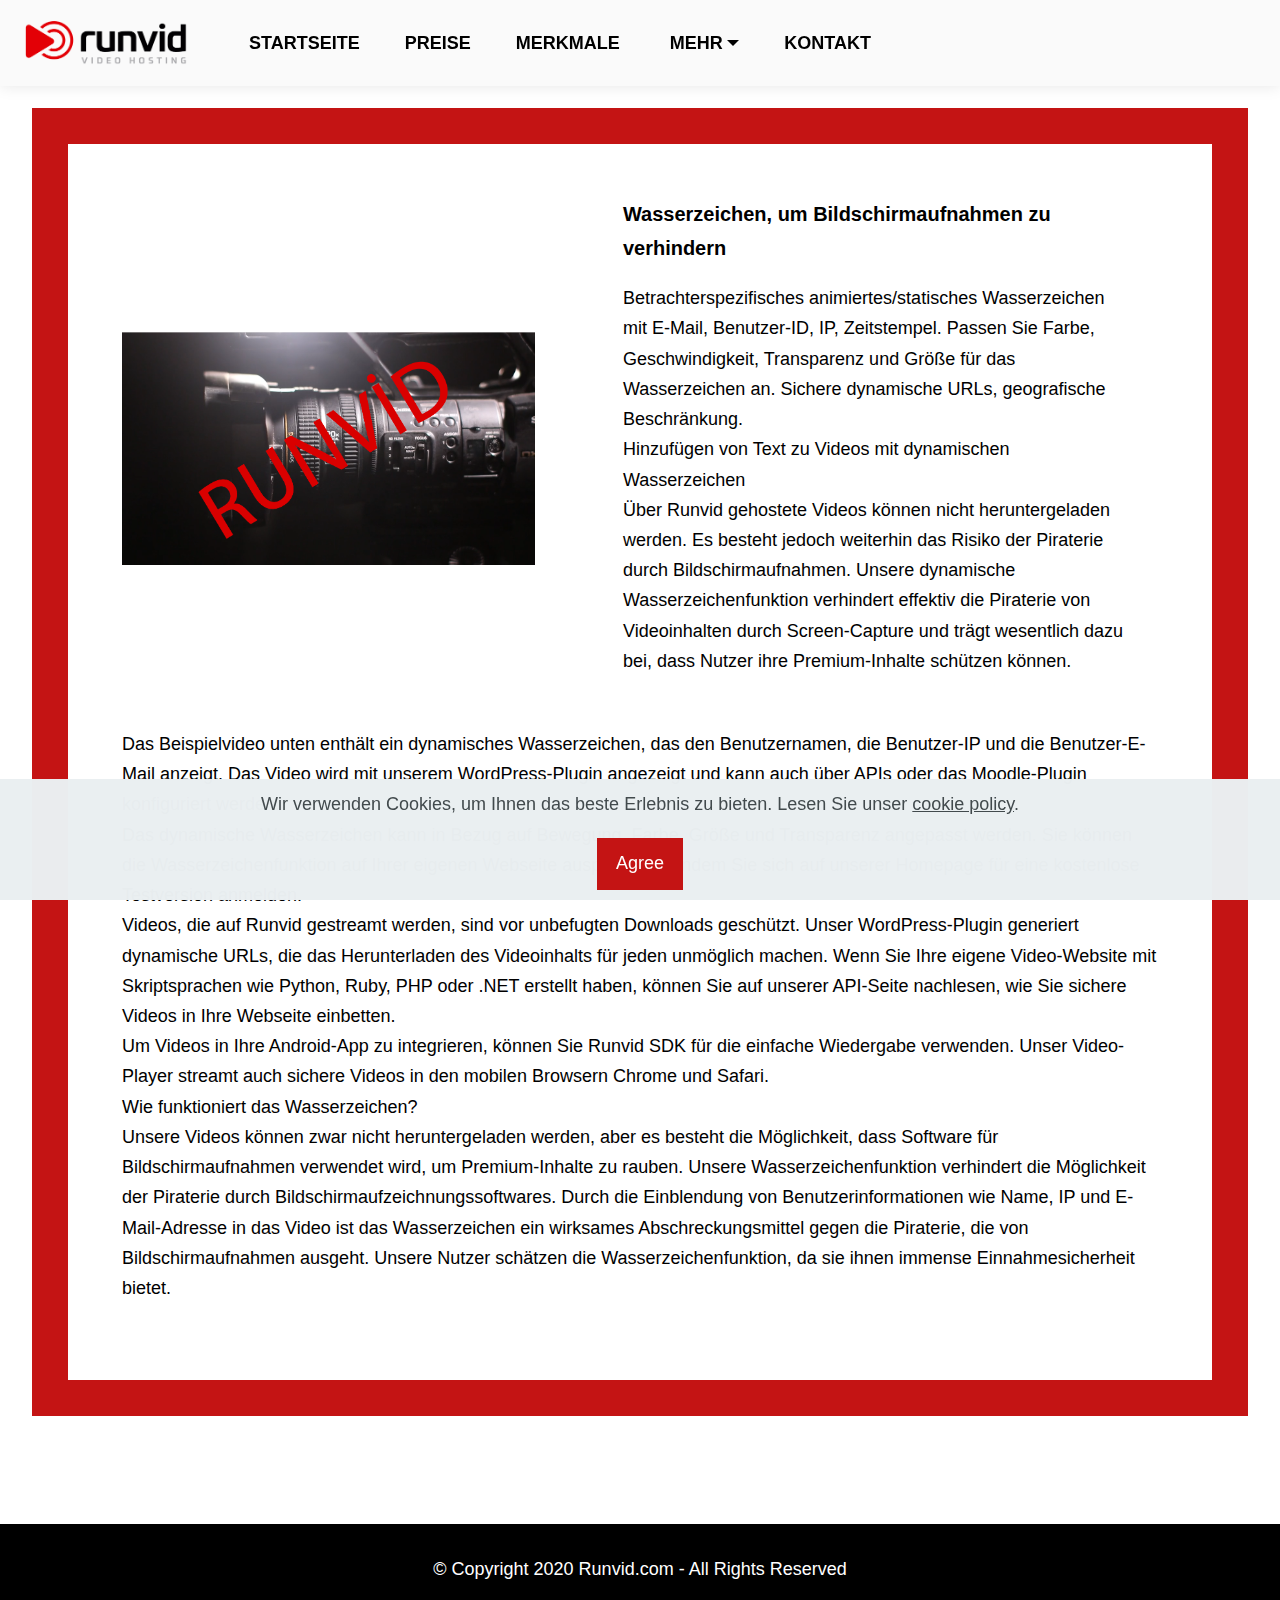
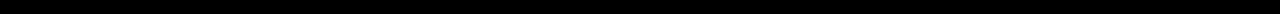
<file: wasserzeichen.html>
<!DOCTYPE html>
<html  >
<head>
  
  <meta charset="UTF-8">
  <meta http-equiv="X-UA-Compatible" content="IE=edge">
  
  <meta name="twitter:card" content="summary_large_image"/>
  <meta name="twitter:image:src" content="">
  <meta property="og:image" content="">
  <meta name="twitter:title" content="Wasserzeichen, um Bildschirmaufnahmen zu verhindern">
  <meta name="viewport" content="width=device-width, initial-scale=1, minimum-scale=1">
  <link rel="shortcut icon" href="assets/images/favicon.svg" type="image/x-icon">
  <meta name="description" content="">
  
  
  <title>Wasserzeichen, um Bildschirmaufnahmen zu verhindern</title>
  <link rel="stylesheet" href="assets/tether/tether.min.css">
  <link rel="stylesheet" href="assets/bootstrap/css/bootstrap.min.css">
  <link rel="stylesheet" href="assets/bootstrap/css/bootstrap-grid.min.css">
  <link rel="stylesheet" href="assets/bootstrap/css/bootstrap-reboot.min.css">
  <link rel="stylesheet" href="assets/web/assets/gdpr-plugin/gdpr-styles.css">
    <link rel="stylesheet" href="assets/dropdown/css/style.css">
  <link rel="stylesheet" href="assets/theme/css/style.css">
  <link rel="preload" href="https://fonts.googleapis.com/css?family=Roboto:100,100i,300,300i,400,400i,500,500i,700,700i,900,900i&display=swap" as="style" onload="this.onload=null;this.rel='stylesheet'">
  <noscript><link rel="stylesheet" href="https://fonts.googleapis.com/css?family=Roboto:100,100i,300,300i,400,400i,500,500i,700,700i,900,900i&display=swap"></noscript>
  <link rel="preload" as="style" href="assets/mobirise/css/mbr-additional.css"><link rel="stylesheet" href="assets/mobirise/css/mbr-additional.css" type="text/css">
  
  
  
  
<meta name="theme-color" content="#000000">
<link rel="manifest" href="manifest.json">
<script src="sw-connect.js"></script>
<meta name="apple-mobile-web-app-capable" content="yes">
<link rel="apple-touch-startup-image" media="(device-width: 320px) and (device-height: 568px) and (-webkit-device-pixel-ratio: 2) and (orientation: portrait)" href="assets/images/apple-launch-640x1136.png">
<link rel="apple-touch-startup-image" media="(device-width: 375px) and (device-height: 667px) and (-webkit-device-pixel-ratio: 2) and (orientation: portrait)" href="assets/images/apple-launch-750x1334.png">
<link rel="apple-touch-startup-image" media="(device-width: 414px) and (device-height: 736px) and (-webkit-device-pixel-ratio: 3) and (orientation: portrait)" href="assets/images/apple-launch-1242x2208.png">
<link rel="apple-touch-startup-image" media="(device-width: 375px) and (device-height: 812px) and (-webkit-device-pixel-ratio: 3) and (orientation: portrait)" href="assets/images/apple-launch-1125x2436.png">
<link rel="apple-touch-startup-image" media="(device-width: 768px) and (device-height: 1024px) and (-webkit-device-pixel-ratio: 2) and (orientation: portrait)" href="assets/images/apple-launch-1536x2048.png">
<link rel="apple-touch-startup-image" media="(device-width: 834px) and (device-height: 1112px) and (-webkit-device-pixel-ratio: 2) and (orientation: portrait)" href="assets/images/apple-launch-1668x2224.png">
<link rel="apple-touch-startup-image" media="(device-width: 1024px) and (device-height: 1366px) and (-webkit-device-pixel-ratio: 2) and (orientation: portrait)" href="assets/images/apple-launch-2048x2732.png">
<meta name="apple-mobile-web-app-status-bar-style" content="default">
<meta name="apple-mobile-web-app-title" content="">
<link rel="apple-touch-icon" href="apple-touch-icon.png"></head>
<body>
  
  <section class="menu cid-tfeScL1bvN" once="menu" id="menu-n">

    

    <nav class="navbar navbar-expand beta-menu navbar-dropdown align-items-center navbar-fixed-top navbar-toggleable-sm">
        <button class="navbar-toggler navbar-toggler-right" type="button" data-toggle="collapse" data-target="#navbarSupportedContent" aria-controls="navbarSupportedContent" aria-expanded="false" aria-label="Toggle navigation">
            <div class="hamburger">
                <span></span>
                <span></span>
                <span></span>
                <span></span>
            </div>
        </button>
        <div class="menu-logo">
            <div class="navbar-brand">
                <span class="navbar-logo">
                    <a href="index.html#header3-b">
                        <img src="[data-uri]" alt="" style="height: 5.5rem;" loading="lazy" class="lazyload" data-src="assets/images/0000523-logo.svg">
                    </a>
                </span>
                
            </div>
        </div>
        <div class="collapse navbar-collapse" id="navbarSupportedContent">
            <ul class="navbar-nav nav-dropdown nav-right" data-app-modern-menu="true"><li class="nav-item">
                    <a class="nav-link link mbr-bold text-primary display-7" href="index.html#header3-b">STARTSEITE</a>
                </li>
                <li class="nav-item">
                    <a class="nav-link link mbr-bold text-primary display-7" href="index.html#tabs02-l">PREISE</a>
                </li><li class="nav-item">
                    <a class="nav-link link mbr-bold text-primary display-7" href="index.html#features2-0">
                        MERKMALE&nbsp;</a>
                </li><li class="nav-item dropdown open">
                    <a class="nav-link link mbr-bold dropdown-toggle text-primary display-7" href="#" data-toggle="dropdown-submenu" aria-expanded="true">MEHR</a>
                    <div class="dropdown-menu">
                        <a class="dropdown-item text-primary display-7" href="#" aria-expanded="false">AGB</a>
                        <a class="dropdown-item text-primary display-7" href="#" aria-expanded="false">IMPRESSUM</a><a class="dropdown-item text-primary display-7" href="#" aria-expanded="false">DATENSCHUTZ</a>
                    </div>
                </li><li class="nav-item"><a class="nav-link link mbr-bold text-primary display-7" href="kontakt.html#contacts2-z" aria-expanded="true">KONTAKT</a></li></ul>
            
            
        </div>
    </nav>
</section>

<section class="content5 cid-tfe0r2iwZ0" id="content5-2">
    

    
    <div class="container-fluid">
        <div class="card-wrapper">
        <div class="content-wrapper">
            <div class="row align-items-center">
                <div class="col-12 col-lg-5">
                    <div class="image-wrapper">
                        <img src="[data-uri]" alt="" loading="lazy" class="lazyload" data-src="assets/images/filigran.svg">
                    </div>
                </div>
                <div class="col-12 col-lg text-column">
                    <div class="text-wrapper">
                        <h6 class="card-title mbr-fonts-style mb-3 mbr-bold display-4">Wasserzeichen, um Bildschirmaufnahmen zu verhindern</h6>
                        <p class="mbr-text mbr-fonts-style mb-4 display-7">Betrachterspezifisches animiertes/statisches Wasserzeichen mit E-Mail, Benutzer-ID, IP, Zeitstempel. Passen Sie Farbe, Geschwindigkeit, Transparenz und Größe für das Wasserzeichen an. Sichere dynamische URLs, geografische Beschränkung.
<br>Hinzufügen von Text zu Videos mit dynamischen Wasserzeichen
<br>Über Runvid gehostete Videos können nicht heruntergeladen werden. Es besteht jedoch weiterhin das Risiko der Piraterie durch Bildschirmaufnahmen. Unsere dynamische Wasserzeichenfunktion verhindert effektiv die Piraterie von Videoinhalten durch Screen-Capture und trägt wesentlich dazu bei, dass Nutzer ihre Premium-Inhalte schützen können.&nbsp;<br></p>
                        
                    </div>
                </div>
            </div>
            <p class="mbr-text mbr-fonts-style mb-4 display-7"><br>Das Beispielvideo unten enthält ein dynamisches Wasserzeichen, das den Benutzernamen, die Benutzer-IP und die Benutzer-E-Mail anzeigt. Das Video wird mit unserem WordPress-Plugin angezeigt und kann auch über APIs oder das Moodle-Plugin konfiguriert werden.
<br>Das dynamische Wasserzeichen kann in Bezug auf Bewegung, Farbe, Größe und Transparenz angepasst werden. Sie können die Wasserzeichenfunktion auf Ihrer eigenen Webseite ausprobieren, indem Sie sich auf unserer Homepage für eine kostenlose Testversion anmelden.
<br>  Videos, die auf Runvid gestreamt werden, sind vor unbefugten Downloads geschützt. Unser WordPress-Plugin generiert dynamische URLs, die das Herunterladen des Videoinhalts für jeden unmöglich machen. Wenn Sie Ihre eigene Video-Website mit Skriptsprachen wie Python, Ruby, PHP oder .NET erstellt haben, können Sie auf unserer API-Seite nachlesen, wie Sie sichere Videos in Ihre Webseite einbetten.
<br>Um Videos in Ihre Android-App zu integrieren, können Sie Runvid SDK für die einfache Wiedergabe verwenden. Unser Video-Player streamt auch sichere Videos in den mobilen Browsern Chrome und Safari.
<br>Wie funktioniert das Wasserzeichen?
<br>Unsere Videos können zwar nicht heruntergeladen werden, aber es besteht die Möglichkeit, dass Software für Bildschirmaufnahmen verwendet wird, um Premium-Inhalte zu rauben. Unsere Wasserzeichenfunktion verhindert die Möglichkeit der Piraterie durch Bildschirmaufzeichnungssoftwares. Durch die Einblendung von Benutzerinformationen wie Name, IP und E-Mail-Adresse in das Video ist das Wasserzeichen ein wirksames Abschreckungsmittel gegen die Piraterie, die von Bildschirmaufnahmen ausgeht. Unsere Nutzer schätzen die Wasserzeichenfunktion, da sie ihnen immense Einnahmesicherheit bietet.&nbsp;<br></p>
        </div>
        </div>
    </div>
</section>

<section data-bs-version="5" class="footer1 cid-tfeUc96m7g" once="footers" id="footer01-11">
    
    
    <div class="container">
        <div class="media-container-row align-center mbr-white">
            <div class="col-12">
                <p class="mbr-text mb-0 mbr-fonts-style display-7">
                    © Copyright 2020 Runvid.com - All Rights Reserved
                </p>
            </div>
        </div>
    </div>
</section>


<script src="assets/web/assets/jquery/jquery.min.js"></script>
  <script src="assets/popper/popper.min.js"></script>
  <script src="assets/tether/tether.min.js"></script>
  <script src="assets/bootstrap/js/bootstrap.min.js"></script>
  <script src="assets/web/assets/cookies-alert-plugin/cookies-alert-core.js"></script>
  <script src="assets/web/assets/cookies-alert-plugin/cookies-alert-script.js"></script>
  <script src="assets/smoothscroll/smooth-scroll.js"></script>
      <script src="assets/dropdown/js/nav-dropdown.js"></script>
  <script src="assets/dropdown/js/navbar-dropdown.js"></script>
  <script src="assets/touchswipe/jquery.touch-swipe.min.js"></script>
  <script src="assets/theme/js/script.js"></script>
  
  
  
<input name="cookieData" type="hidden" data-cookie-customdialogselector="null" data-cookie-colortext="#424a4d" data-cookie-colorbg="rgba(234, 239, 241, 0.99)" data-cookie-textbutton="Agree" data-cookie-colorbutton="#c41414" data-cookie-colorlink="#424a4d" data-cookie-underlinelink="true" data-cookie-text="Wir verwenden Cookies, um Ihnen das beste Erlebnis zu bieten. Lesen Sie unser <a href='privacy.html'>cookie policy</a>.">
  <script>"use strict";if("loading"in HTMLImageElement.prototype){document.querySelectorAll('img[loading="lazy"],iframe[loading="lazy"]').forEach(e=>{e.src=e.dataset.src,e.style.paddingTop=100*e.getAttribute("data-aspectratio")+"%",e.style.height=0,e.onload=function(){e.removeAttribute("style")}})}else{const e=document.createElement("script");e.src="https://cdnjs.cloudflare.com/ajax/libs/lazysizes/5.1.2/lazysizes.min.js",document.body.appendChild(e)}</script>
</body>
</html>
</file>
<file: assets/web/assets/mobirise-icons2/mobirise2.css>
@font-face {
  font-family: 'Moririse2';
  font-display: swap;
  src:  url('mobirise2.eot?f2bix4');
  src:  url('mobirise2.eot?f2bix4#iefix') format('embedded-opentype'),
    url('mobirise2.ttf?f2bix4') format('truetype'),
    url('mobirise2.woff?f2bix4') format('woff'),
    url('mobirise2.svg?f2bix4#mobirise2') format('svg');
  font-weight: normal;
  font-style: normal;
}

[class^="mobi-"], [class*=" mobi-"] {
  /* use !important to prevent issues with browser extensions that change fonts */
  font-family: 'Moririse2' !important;
  speak: none;
  font-style: normal;
  font-weight: normal;
  font-variant: normal;
  text-transform: none;
  line-height: 1;

  /* Better Font Rendering =========== */
  -webkit-font-smoothing: antialiased;
  -moz-osx-font-smoothing: grayscale;
}

.mobi-mbri-add-submenu:before {
  content: "\e900";
}
.mobi-mbri-alert:before {
  content: "\e901";
}
.mobi-mbri-align-center:before {
  content: "\e902";
}
.mobi-mbri-align-justify:before {
  content: "\e903";
}
.mobi-mbri-align-left:before {
  content: "\e904";
}
.mobi-mbri-align-right:before {
  content: "\e905";
}
.mobi-mbri-android:before {
  content: "\e906";
}
.mobi-mbri-apple:before {
  content: "\e907";
}
.mobi-mbri-arrow-down:before {
  content: "\e908";
}
.mobi-mbri-arrow-next:before {
  content: "\e909";
}
.mobi-mbri-arrow-prev:before {
  content: "\e90a";
}
.mobi-mbri-arrow-up:before {
  content: "\e90b";
}
.mobi-mbri-bold:before {
  content: "\e90c";
}
.mobi-mbri-bookmark:before {
  content: "\e90d";
}
.mobi-mbri-bootstrap:before {
  content: "\e90e";
}
.mobi-mbri-briefcase:before {
  content: "\e90f";
}
.mobi-mbri-browse:before {
  content: "\e910";
}
.mobi-mbri-bulleted-list:before {
  content: "\e911";
}
.mobi-mbri-calendar:before {
  content: "\e912";
}
.mobi-mbri-camera:before {
  content: "\e913";
}
.mobi-mbri-cart-add:before {
  content: "\e914";
}
.mobi-mbri-cart-full:before {
  content: "\e915";
}
.mobi-mbri-cash:before {
  content: "\e916";
}
.mobi-mbri-change-style:before {
  content: "\e917";
}
.mobi-mbri-chat:before {
  content: "\e918";
}
.mobi-mbri-clock:before {
  content: "\e919";
}
.mobi-mbri-close:before {
  content: "\e91a";
}
.mobi-mbri-cloud:before {
  content: "\e91b";
}
.mobi-mbri-code:before {
  content: "\e91c";
}
.mobi-mbri-contact-form:before {
  content: "\e91d";
}
.mobi-mbri-credit-card:before {
  content: "\e91e";
}
.mobi-mbri-cursor-click:before {
  content: "\e91f";
}
.mobi-mbri-cust-feedback:before {
  content: "\e920";
}
.mobi-mbri-database:before {
  content: "\e921";
}
.mobi-mbri-delivery:before {
  content: "\e922";
}
.mobi-mbri-desktop:before {
  content: "\e923";
}
.mobi-mbri-devices:before {
  content: "\e924";
}
.mobi-mbri-down:before {
  content: "\e925";
}
.mobi-mbri-download-2:before {
  content: "\e926";
}
.mobi-mbri-download:before {
  content: "\e927";
}
.mobi-mbri-drag-n-drop-2:before {
  content: "\e928";
}
.mobi-mbri-drag-n-drop:before {
  content: "\e929";
}
.mobi-mbri-edit-2:before {
  content: "\e92a";
}
.mobi-mbri-edit:before {
  content: "\e92b";
}
.mobi-mbri-error:before {
  content: "\e92c";
}
.mobi-mbri-extension:before {
  content: "\e92d";
}
.mobi-mbri-features:before {
  content: "\e92e";
}
.mobi-mbri-file:before {
  content: "\e92f";
}
.mobi-mbri-flag:before {
  content: "\e930";
}
.mobi-mbri-folder:before {
  content: "\e931";
}
.mobi-mbri-gift:before {
  content: "\e932";
}
.mobi-mbri-github:before {
  content: "\e933";
}
.mobi-mbri-globe-2:before {
  content: "\e934";
}
.mobi-mbri-globe:before {
  content: "\e935";
}
.mobi-mbri-growing-chart:before {
  content: "\e936";
}
.mobi-mbri-hearth:before {
  content: "\e937";
}
.mobi-mbri-help:before {
  content: "\e938";
}
.mobi-mbri-home:before {
  content: "\e939";
}
.mobi-mbri-hot-cup:before {
  content: "\e93a";
}
.mobi-mbri-idea:before {
  content: "\e93b";
}
.mobi-mbri-image-gallery:before {
  content: "\e93c";
}
.mobi-mbri-image-slider:before {
  content: "\e93d";
}
.mobi-mbri-info:before {
  content: "\e93e";
}
.mobi-mbri-italic:before {
  content: "\e93f";
}
.mobi-mbri-key:before {
  content: "\e940";
}
.mobi-mbri-laptop:before {
  content: "\e941";
}
.mobi-mbri-layers:before {
  content: "\e942";
}
.mobi-mbri-left-right:before {
  content: "\e943";
}
.mobi-mbri-left:before {
  content: "\e944";
}
.mobi-mbri-letter:before {
  content: "\e945";
}
.mobi-mbri-like:before {
  content: "\e946";
}
.mobi-mbri-link:before {
  content: "\e947";
}
.mobi-mbri-lock:before {
  content: "\e948";
}
.mobi-mbri-login:before {
  content: "\e949";
}
.mobi-mbri-logout:before {
  content: "\e94a";
}
.mobi-mbri-magic-stick:before {
  content: "\e94b";
}
.mobi-mbri-map-pin:before {
  content: "\e94c";
}
.mobi-mbri-menu:before {
  content: "\e94d";
}
.mobi-mbri-mobile-2:before {
  content: "\e94e";
}
.mobi-mbri-mobile-horizontal:before {
  content: "\e94f";
}
.mobi-mbri-mobile:before {
  content: "\e950";
}
.mobi-mbri-mobirise:before {
  content: "\e951";
}
.mobi-mbri-more-horizontal:before {
  content: "\e952";
}
.mobi-mbri-more-vertical:before {
  content: "\e953";
}
.mobi-mbri-music:before {
  content: "\e954";
}
.mobi-mbri-new-file:before {
  content: "\e955";
}
.mobi-mbri-numbered-list:before {
  content: "\e956";
}
.mobi-mbri-opened-folder:before {
  content: "\e957";
}
.mobi-mbri-pages:before {
  content: "\e958";
}
.mobi-mbri-paper-plane:before {
  content: "\e959";
}
.mobi-mbri-paperclip:before {
  content: "\e95a";
}
.mobi-mbri-phone:before {
  content: "\e95b";
}
.mobi-mbri-photo:before {
  content: "\e95c";
}
.mobi-mbri-photos:before {
  content: "\e95d";
}
.mobi-mbri-pin:before {
  content: "\e95e";
}
.mobi-mbri-play:before {
  content: "\e95f";
}
.mobi-mbri-plus:before {
  content: "\e960";
}
.mobi-mbri-preview:before {
  content: "\e961";
}
.mobi-mbri-print:before {
  content: "\e962";
}
.mobi-mbri-protect:before {
  content: "\e963";
}
.mobi-mbri-question:before {
  content: "\e964";
}
.mobi-mbri-quote-left:before {
  content: "\e965";
}
.mobi-mbri-quote-right:before {
  content: "\e966";
}
.mobi-mbri-redo:before {
  content: "\e967";
}
.mobi-mbri-refresh:before {
  content: "\e968";
}
.mobi-mbri-responsive-2:before {
  content: "\e969";
}
.mobi-mbri-responsive:before {
  content: "\e96a";
}
.mobi-mbri-right:before {
  content: "\e96b";
}
.mobi-mbri-rocket:before {
  content: "\e96c";
}
.mobi-mbri-sad-face:before {
  content: "\e96d";
}
.mobi-mbri-sale:before {
  content: "\e96e";
}
.mobi-mbri-save:before {
  content: "\e96f";
}
.mobi-mbri-search:before {
  content: "\e970";
}
.mobi-mbri-setting-2:before {
  content: "\e971";
}
.mobi-mbri-setting-3:before {
  content: "\e972";
}
.mobi-mbri-setting:before {
  content: "\e973";
}
.mobi-mbri-share:before {
  content: "\e974";
}
.mobi-mbri-shopping-bag:before {
  content: "\e975";
}
.mobi-mbri-shopping-basket:before {
  content: "\e976";
}
.mobi-mbri-shopping-cart:before {
  content: "\e977";
}
.mobi-mbri-sites:before {
  content: "\e978";
}
.mobi-mbri-smile-face:before {
  content: "\e979";
}
.mobi-mbri-speed:before {
  content: "\e97a";
}
.mobi-mbri-star:before {
  content: "\e97b";
}
.mobi-mbri-success:before {
  content: "\e97c";
}
.mobi-mbri-sun:before {
  content: "\e97d";
}
.mobi-mbri-sun2:before {
  content: "\e97e";
}
.mobi-mbri-tablet-vertical:before {
  content: "\e97f";
}
.mobi-mbri-tablet:before {
  content: "\e980";
}
.mobi-mbri-target:before {
  content: "\e981";
}
.mobi-mbri-timer:before {
  content: "\e982";
}
.mobi-mbri-to-ftp:before {
  content: "\e983";
}
.mobi-mbri-to-local-drive:before {
  content: "\e984";
}
.mobi-mbri-touch-swipe:before {
  content: "\e985";
}
.mobi-mbri-touch:before {
  content: "\e986";
}
.mobi-mbri-trash:before {
  content: "\e987";
}
.mobi-mbri-underline:before {
  content: "\e988";
}
.mobi-mbri-undo:before {
  content: "\e989";
}
.mobi-mbri-unlink:before {
  content: "\e98a";
}
.mobi-mbri-unlock:before {
  content: "\e98b";
}
.mobi-mbri-up-down:before {
  content: "\e98c";
}
.mobi-mbri-up:before {
  content: "\e98d";
}
.mobi-mbri-update:before {
  content: "\e98e";
}
.mobi-mbri-upload-2:before {
  content: "\e98f";
}
.mobi-mbri-upload:before {
  content: "\e990";
}
.mobi-mbri-user-2:before {
  content: "\e991";
}
.mobi-mbri-user:before {
  content: "\e992";
}
.mobi-mbri-users:before {
  content: "\e993";
}
.mobi-mbri-video-play:before {
  content: "\e994";
}
.mobi-mbri-video:before {
  content: "\e995";
}
.mobi-mbri-watch:before {
  content: "\e996";
}
.mobi-mbri-website-theme-2:before {
  content: "\e997";
}
.mobi-mbri-website-theme:before {
  content: "\e998";
}
.mobi-mbri-wifi:before {
  content: "\e999";
}
.mobi-mbri-windows:before {
  content: "\e99a";
}
.mobi-mbri-zoom-in:before {
  content: "\e99b";
}
.mobi-mbri-zoom-out:before {
  content: "\e99c";
}
</file>
<file: assets/web/assets/mobirise-icons/mobirise-icons.css>
@font-face {
  font-family: 'MobiriseIcons';
  src:  url('mobirise-icons.eot?spat4u');
  src:  url('mobirise-icons.eot?spat4u#iefix') format('embedded-opentype'),
    url('mobirise-icons.ttf?spat4u') format('truetype'),
    url('mobirise-icons.woff?spat4u') format('woff'),
    url('mobirise-icons.svg?spat4u#MobiriseIcons') format('svg');
  font-weight: normal;
  font-style: normal;
  font-display: swap;
}

[class^="mbri-"], [class*=" mbri-"] {
  /* use !important to prevent issues with browser extensions that change fonts */
  font-family: MobiriseIcons !important;
  speak: none;
  font-style: normal;
  font-weight: normal;
  font-variant: normal;
  text-transform: none;
  line-height: 1;

  /* Better Font Rendering =========== */
  -webkit-font-smoothing: antialiased;
  -moz-osx-font-smoothing: grayscale;
}

.mbri-add-submenu:before {
  content: "\e900";
}
.mbri-alert:before {
  content: "\e901";
}
.mbri-align-center:before {
  content: "\e902";
}
.mbri-align-justify:before {
  content: "\e903";
}
.mbri-align-left:before {
  content: "\e904";
}
.mbri-align-right:before {
  content: "\e905";
}
.mbri-android:before {
  content: "\e906";
}
.mbri-apple:before {
  content: "\e907";
}
.mbri-arrow-down:before {
  content: "\e908";
}
.mbri-arrow-next:before {
  content: "\e909";
}
.mbri-arrow-prev:before {
  content: "\e90a";
}
.mbri-arrow-up:before {
  content: "\e90b";
}
.mbri-bold:before {
  content: "\e90c";
}
.mbri-bookmark:before {
  content: "\e90d";
}
.mbri-bootstrap:before {
  content: "\e90e";
}
.mbri-briefcase:before {
  content: "\e90f";
}
.mbri-browse:before {
  content: "\e910";
}
.mbri-bulleted-list:before {
  content: "\e911";
}
.mbri-calendar:before {
  content: "\e912";
}
.mbri-camera:before {
  content: "\e913";
}
.mbri-cart-add:before {
  content: "\e914";
}
.mbri-cart-full:before {
  content: "\e915";
}
.mbri-cash:before {
  content: "\e916";
}
.mbri-change-style:before {
  content: "\e917";
}
.mbri-chat:before {
  content: "\e918";
}
.mbri-clock:before {
  content: "\e919";
}
.mbri-close:before {
  content: "\e91a";
}
.mbri-cloud:before {
  content: "\e91b";
}
.mbri-code:before {
  content: "\e91c";
}
.mbri-contact-form:before {
  content: "\e91d";
}
.mbri-credit-card:before {
  content: "\e91e";
}
.mbri-cursor-click:before {
  content: "\e91f";
}
.mbri-cust-feedback:before {
  content: "\e920";
}
.mbri-database:before {
  content: "\e921";
}
.mbri-delivery:before {
  content: "\e922";
}
.mbri-desktop:before {
  content: "\e923";
}
.mbri-devices:before {
  content: "\e924";
}
.mbri-down:before {
  content: "\e925";
}
.mbri-download:before {
  content: "\e989";
}
.mbri-drag-n-drop:before {
  content: "\e927";
}
.mbri-drag-n-drop2:before {
  content: "\e928";
}
.mbri-edit:before {
  content: "\e929";
}
.mbri-edit2:before {
  content: "\e92a";
}
.mbri-error:before {
  content: "\e92b";
}
.mbri-extension:before {
  content: "\e92c";
}
.mbri-features:before {
  content: "\e92d";
}
.mbri-file:before {
  content: "\e92e";
}
.mbri-flag:before {
  content: "\e92f";
}
.mbri-folder:before {
  content: "\e930";
}
.mbri-gift:before {
  content: "\e931";
}
.mbri-github:before {
  content: "\e932";
}
.mbri-globe:before {
  content: "\e933";
}
.mbri-globe-2:before {
  content: "\e934";
}
.mbri-growing-chart:before {
  content: "\e935";
}
.mbri-hearth:before {
  content: "\e936";
}
.mbri-help:before {
  content: "\e937";
}
.mbri-home:before {
  content: "\e938";
}
.mbri-hot-cup:before {
  content: "\e939";
}
.mbri-idea:before {
  content: "\e93a";
}
.mbri-image-gallery:before {
  content: "\e93b";
}
.mbri-image-slider:before {
  content: "\e93c";
}
.mbri-info:before {
  content: "\e93d";
}
.mbri-italic:before {
  content: "\e93e";
}
.mbri-key:before {
  content: "\e93f";
}
.mbri-laptop:before {
  content: "\e940";
}
.mbri-layers:before {
  content: "\e941";
}
.mbri-left-right:before {
  content: "\e942";
}
.mbri-left:before {
  content: "\e943";
}
.mbri-letter:before {
  content: "\e944";
}
.mbri-like:before {
  content: "\e945";
}
.mbri-link:before {
  content: "\e946";
}
.mbri-lock:before {
  content: "\e947";
}
.mbri-login:before {
  content: "\e948";
}
.mbri-logout:before {
  content: "\e949";
}
.mbri-magic-stick:before {
  content: "\e94a";
}
.mbri-map-pin:before {
  content: "\e94b";
}
.mbri-menu:before {
  content: "\e94c";
}
.mbri-mobile:before {
  content: "\e94d";
}
.mbri-mobile2:before {
  content: "\e94e";
}
.mbri-mobirise:before {
  content: "\e94f";
}
.mbri-more-horizontal:before {
  content: "\e950";
}
.mbri-more-vertical:before {
  content: "\e951";
}
.mbri-music:before {
  content: "\e952";
}
.mbri-new-file:before {
  content: "\e953";
}
.mbri-numbered-list:before {
  content: "\e954";
}
.mbri-opened-folder:before {
  content: "\e955";
}
.mbri-pages:before {
  content: "\e956";
}
.mbri-paper-plane:before {
  content: "\e957";
}
.mbri-paperclip:before {
  content: "\e958";
}
.mbri-photo:before {
  content: "\e959";
}
.mbri-photos:before {
  content: "\e95a";
}
.mbri-pin:before {
  content: "\e95b";
}
.mbri-play:before {
  content: "\e95c";
}
.mbri-plus:before {
  content: "\e95d";
}
.mbri-preview:before {
  content: "\e95e";
}
.mbri-print:before {
  content: "\e95f";
}
.mbri-protect:before {
  content: "\e960";
}
.mbri-question:before {
  content: "\e961";
}
.mbri-quote-left:before {
  content: "\e962";
}
.mbri-quote-right:before {
  content: "\e963";
}
.mbri-refresh:before {
  content: "\e964";
}
.mbri-responsive:before {
  content: "\e965";
}
.mbri-right:before {
  content: "\e966";
}
.mbri-rocket:before {
  content: "\e967";
}
.mbri-sad-face:before {
  content: "\e968";
}
.mbri-sale:before {
  content: "\e969";
}
.mbri-save:before {
  content: "\e96a";
}
.mbri-search:before {
  content: "\e96b";
}
.mbri-setting:before {
  content: "\e96c";
}
.mbri-setting2:before {
  content: "\e96d";
}
.mbri-setting3:before {
  content: "\e96e";
}
.mbri-share:before {
  content: "\e96f";
}
.mbri-shopping-bag:before {
  content: "\e970";
}
.mbri-shopping-basket:before {
  content: "\e971";
}
.mbri-shopping-cart:before {
  content: "\e972";
}
.mbri-sites:before {
  content: "\e973";
}
.mbri-smile-face:before {
  content: "\e974";
}
.mbri-speed:before {
  content: "\e975";
}
.mbri-star:before {
  content: "\e976";
}
.mbri-success:before {
  content: "\e977";
}
.mbri-sun:before {
  content: "\e978";
}
.mbri-sun2:before {
  content: "\e979";
}
.mbri-tablet:before {
  content: "\e97a";
}
.mbri-tablet-vertical:before {
  content: "\e97b";
}
.mbri-target:before {
  content: "\e97c";
}
.mbri-timer:before {
  content: "\e97d";
}
.mbri-to-ftp:before {
  content: "\e97e";
}
.mbri-to-local-drive:before {
  content: "\e97f";
}
.mbri-touch-swipe:before {
  content: "\e980";
}
.mbri-touch:before {
  content: "\e981";
}
.mbri-trash:before {
  content: "\e982";
}
.mbri-underline:before {
  content: "\e983";
}
.mbri-unlink:before {
  content: "\e984";
}
.mbri-unlock:before {
  content: "\e985";
}
.mbri-up-down:before {
  content: "\e986";
}
.mbri-up:before {
  content: "\e987";
}
.mbri-update:before {
  content: "\e988";
}
.mbri-upload:before {
 content: "\e926"; 
}
.mbri-user:before {
  content: "\e98a";
}
.mbri-user2:before {
  content: "\e98b";
}
.mbri-users:before {
  content: "\e98c";
}
.mbri-video:before {
  content: "\e98d";
}
.mbri-video-play:before {
  content: "\e98e";
}
.mbri-watch:before {
  content: "\e98f";
}
.mbri-website-theme:before {
  content: "\e990";
}
.mbri-wifi:before {
  content: "\e991";
}
.mbri-windows:before {
  content: "\e992";
}
.mbri-zoom-out:before {
  content: "\e993";
}
.mbri-redo:before {
  content: "\e994";
}
.mbri-undo:before {
  content: "\e995";
}
</file>
<file: assets/web/assets/gdpr-plugin/gdpr-styles.css>
.gdpr-block {
    padding: 10px;
    font-size: 14px;
    display: block;
    width: 100%;
    text-align: center;
}
.gdpr-block.covert {
	display: none;
}
.textGDPR {
    position: relative;
}
.gdpr-block label span.textGDPR input[name='gdpr']{
    width: 15px;
    height: 15px;
    margin: 0;
    position: absolute;
    top: 3px;
    left: -20px;
}
.gdpr-block label {
    color: #a7a7a7;
    vertical-align: middle;
    user-select: none;
    margin-bottom: 0;
}
</file>
<file: assets/smart-cart/minicart-theme.css>
#PPSmartCart {
    z-index: 4000;
}

#buy-now-window h6 {
    font-size: 1.5rem;
}

#PPSmartCart .minicart-subtotal {
    right: 10px;
    left: auto !important;
}

#PPSmartCart .btn-close {
    z-index: 10;
}

#smart-cart {
    position: fixed;
    z-index: 1040;
    display: flex;
    font-size: 50px;
    padding: 12px;
    color: black;
    border-radius: 50%;
    background-color: rgba(250, 250, 250, 0.95);
}

#smart-cart svg {
    padding: 6px;
}

#smart-cart span#smart-cart-qty {
    font-style: normal;
    position: absolute;
    top: 2px;
    right: -5px;
    padding: 3px 7px;
    white-space: nowrap;
    color: #fff;
    border-radius: 10px;
    background-color: #05a;
}

#smart-cart span#smart-cart-qty:empty {
    display: none;
}

#giftcard-to-smartcart {
    border-radius: 50%;
    padding: 3px;
    position: fixed;
    z-index: 10000;
}

#smart-cart {
    cursor: pointer;
}

/*  */
#exampleModal {
    padding: 0 !important;
    height: 100%;
}

#exampleModal .item-cur {
    padding-right: 0.5rem;
}

#exampleModal .variants>*:not(:nth-last-child(1)) {
    margin-bottom: 1rem;
}

#exampleModal .old-price {
    text-decoration: line-through;
    color: #8d8d8d;
}

#exampleModal .modal-content {
    height: auto;
}

#exampleModal .modal-dialog {
    height: auto;
}

@media (max-width: 991px) {
    #exampleModal .modal-body {
        padding: 1rem;
    }

    #exampleModal .modal-dialog {
        max-width: 100%;
    }
}

@media (max-width:767px) {
    #exampleModal .btn {
        width: 100%;
    }
}

@media (min-width:992px) {
    #exampleModal .modal-body {
        padding: 2rem;
    }

    #exampleModal .modal-dialog {
        max-width: 800px;
    }
}

#exampleModal .close {
    cursor: pointer;
    width: 30px;
    height: 30px;
    position: absolute;
    top: 15px;
    right: 15px;
    font-size: 42px;
    font-weight: 400;
    line-height: 1;
    z-index: 1;
    outline: none;
    opacity: 0.3;
    transition: 0.2s;
}

#exampleModal .close:hover {
    opacity: 0.7;
}

#buy-now-window, #approve-window {
    justify-content: center;
    align-items: center;
    position: fixed;
    left: 0;
    top: 0;
    right: 0;
    bottom: 0;
}

#buy-now-window .modal-content,
#approve-window .modal-content {
    border-radius: 24px;
    background: #fff;
    padding: 16px 16px 11px;
    max-height: 580px;
    margin: 12px;
    overflow: auto;
}

#buy-now-window .btn-close {
    box-shadow: none !important;
}

#buy-now-window .smartcart-plus, #buy-now-window .smartcart-minus {
    cursor: pointer;
    display: flex;
    justify-content: center;
    align-items: center;
    width: 35px;
    height: 35px;
    border: 1px solid #ccc;
    transition: border linear 0.2s, box-shadow linear 0.2s;
    -webkit-transition: border linear 0.2s, box-shadow linear 0.2s;
    -moz-transition: border linear 0.2s, box-shadow linear 0.2s;
    user-select: none;
}

#buy-now-window .smartcart-plus {
    margin-left: -1px;
    border-top-right-radius: 50%;
    border-bottom-right-radius: 50%;
}

#buy-now-window .smartcart-minus {
    margin-right: -1px;
    border-top-left-radius: 50%;
    border-bottom-left-radius: 50%;
}

#buy-now-window .smartcart-quantity {
    z-index: 1;
    width: 35px;
    height: 35px;
    padding: 2px 4px;
    border: 1px solid #ccc;
    font-size: 1.25rem;
    text-align: right;
    transition: border linear 0.2s, box-shadow linear 0.2s;
    -webkit-transition: border linear 0.2s, box-shadow linear 0.2s;
    -moz-transition: border linear 0.2s, box-shadow linear 0.2s;
}

#buy-now-window .minicart-details-quantity {
    display: flex;
}

@media(max-width:767px) {
    #buy-now-window {
        max-width: 800px!important;
        margin:0!important;
    }

    #buy-now-window .modal-content {
        border-radius: 0px;
        background: #fff;
        padding: 0;
        max-height: 100%;
        margin: 0px;
        overflow: auto;
        width: 100% !important;
        height: 100% !important;
        display: flex;
        flex-direction: column;
        justify-content: space-between;
    }
}

@media(min-width:768px) {
    #buy-now-window {
        min-width: 590px!important;
    }
}

#buy-now-window input[type="number"] {
    -moz-appearance: textfield;
}

#buy-now-window input::-webkit-outer-spin-button,
#buy-now-window input::-webkit-inner-spin-button {
    /* display: none; <- Crashes Chrome on hover */
    -webkit-appearance: none;
    margin: 0; /* <-- Apparently some margin are still there even though it's hidden */
}
</file>
<file: assets/dropdown/css/style.css>
.navbar-dropdown {
  left: 0;
  padding: 0;
  position: absolute;
  right: 0;
  top: 0;
  transition: all 0.45s ease;
  z-index: 1030;
  background: #282828; }
  .navbar-dropdown .navbar-logo {
    margin-right: 0.8rem;
    transition: margin 0.3s ease-in-out;
    vertical-align: middle; }
    .navbar-dropdown .navbar-logo img {
      height: 3.125rem;
      transition: all 0.3s ease-in-out; }
    .navbar-dropdown .navbar-logo.mbr-iconfont {
      font-size: 3.125rem;
      line-height: 3.125rem; }
  .navbar-dropdown .navbar-caption {
    font-weight: 700;
    white-space: normal;
    vertical-align: -4px;
    line-height: 3.125rem !important; }
    .navbar-dropdown .navbar-caption, .navbar-dropdown .navbar-caption:hover {
      color: inherit;
      text-decoration: none; }
  .navbar-dropdown .mbr-iconfont + .navbar-caption {
    vertical-align: -1px; }
  .navbar-dropdown.navbar-fixed-top {
    position: fixed; }
  .navbar-dropdown .navbar-brand span {
    vertical-align: -4px; }
  .navbar-dropdown.bg-color.transparent {
    background: none; }
  .navbar-dropdown.navbar-short .navbar-brand {
    padding: 0.625rem 0; }
    .navbar-dropdown.navbar-short .navbar-brand span {
      vertical-align: -1px; }
  .navbar-dropdown.navbar-short .navbar-caption {
    line-height: 2.375rem !important;
    vertical-align: -2px; }
  .navbar-dropdown.navbar-short .navbar-logo {
    margin-right: 0.5rem; }
    .navbar-dropdown.navbar-short .navbar-logo img {
      height: 2.375rem; }
    .navbar-dropdown.navbar-short .navbar-logo.mbr-iconfont {
      font-size: 2.375rem;
      line-height: 2.375rem; }
  .navbar-dropdown.navbar-short .mbr-table-cell {
    height: 3.625rem; }
  .navbar-dropdown .navbar-close {
    left: 0.6875rem;
    position: fixed;
    top: 0.75rem;
    z-index: 1000; }
  .navbar-dropdown .hamburger-icon {
    content: "";
    display: inline-block;
    vertical-align: middle;
    width: 16px;
    -webkit-box-shadow: 0 -6px 0 1px #282828,0 0 0 1px #282828,0 6px 0 1px #282828;
    -moz-box-shadow: 0 -6px 0 1px #282828,0 0 0 1px #282828,0 6px 0 1px #282828;
    box-shadow: 0 -6px 0 1px #282828,0 0 0 1px #282828,0 6px 0 1px #282828; }

.dropdown-menu .dropdown-toggle[data-toggle="dropdown-submenu"]::after {
  border-bottom: 0.35em solid transparent;
  border-left: 0.35em solid;
  border-right: 0;
  border-top: 0.35em solid transparent;
  margin-left: 0.3rem; }

.dropdown-menu .dropdown-item:focus {
  outline: 0; }

.nav-dropdown {
  font-size: 0.75rem;
  font-weight: 500;
  height: auto !important; }
  .nav-dropdown .nav-btn {
    padding-left: 1rem; }
  .nav-dropdown .link {
    margin: .667em 1.667em;
    font-weight: 500;
    padding: 0;
    transition: color .2s ease-in-out; }
    .nav-dropdown .link.dropdown-toggle {
      margin-right: 2.583em; }
      .nav-dropdown .link.dropdown-toggle::after {
        margin-left: .25rem;
        border-top: 0.35em solid;
        border-right: 0.35em solid transparent;
        border-left: 0.35em solid transparent;
        border-bottom: 0; }
      .nav-dropdown .link.dropdown-toggle[aria-expanded="true"] {
        margin: 0;
        padding: 0.667em 3.263em  0.667em 1.667em; }
  .nav-dropdown .link::after,
  .nav-dropdown .dropdown-item::after {
    color: inherit; }
  .nav-dropdown .btn {
    font-size: 0.75rem;
    font-weight: 700;
    letter-spacing: 0;
    margin-bottom: 0;
    padding-left: 1.25rem;
    padding-right: 1.25rem; }
  .nav-dropdown .dropdown-menu {
    border-radius: 0;
    border: 0;
    left: 0;
    margin: 0;
    padding-bottom: 1.25rem;
    padding-top: 1.25rem;
    position: relative; }
  .nav-dropdown .dropdown-submenu {
    margin-left: 0.125rem;
    top: 0; }
  .nav-dropdown .dropdown-item {
    font-weight: 500;
    line-height: 2;
    padding: 0.3846em 4.615em 0.3846em 1.5385em;
    position: relative;
    transition: color .2s ease-in-out, background-color .2s ease-in-out; }
    .nav-dropdown .dropdown-item::after {
      margin-top: -0.3077em;
      position: absolute;
      right: 1.1538em;
      top: 50%; }
    .nav-dropdown .dropdown-item:focus, .nav-dropdown .dropdown-item:hover {
      background: none; }

@media (max-width: 767px) {
  .nav-dropdown.navbar-toggleable-sm {
    bottom: 0;
    display: none;
    left: 0;
    overflow-x: hidden;
    position: fixed;
    top: 0;
    transform: translateX(-100%);
    -ms-transform: translateX(-100%);
    -webkit-transform: translateX(-100%);
    width: 18.75rem;
    z-index: 999; } }
.nav-dropdown.navbar-toggleable-xl {
  bottom: 0;
  display: none;
  left: 0;
  overflow-x: hidden;
  position: fixed;
  top: 0;
  transform: translateX(-100%);
  -ms-transform: translateX(-100%);
  -webkit-transform: translateX(-100%);
  width: 18.75rem;
  z-index: 999; }

.nav-dropdown-sm {
  display: block !important;
  overflow-x: hidden;
  overflow: auto;
  padding-top: 3.875rem; }
  .nav-dropdown-sm::after {
    content: "";
    display: block;
    height: 3rem;
    width: 100%; }
  .nav-dropdown-sm.collapse.in ~ .navbar-close {
    display: block !important; }
  .nav-dropdown-sm.collapsing, .nav-dropdown-sm.collapse.in {
    transform: translateX(0);
    -ms-transform: translateX(0);
    -webkit-transform: translateX(0);
    transition: all 0.25s ease-out;
    -webkit-transition: all 0.25s ease-out;
    background: #282828; }
  .nav-dropdown-sm.collapsing[aria-expanded="false"] {
    transform: translateX(-100%);
    -ms-transform: translateX(-100%);
    -webkit-transform: translateX(-100%); }
  .nav-dropdown-sm .nav-item {
    display: block;
    margin-left: 0 !important;
    padding-left: 0; }
  .nav-dropdown-sm .link,
  .nav-dropdown-sm .dropdown-item {
    border-top: 1px dotted rgba(255, 255, 255, 0.1);
    font-size: 0.8125rem;
    line-height: 1.6;
    margin: 0 !important;
    padding: 0.875rem 2.4rem 0.875rem 1.5625rem !important;
    position: relative;
    white-space: normal; }
    .nav-dropdown-sm .link:focus, .nav-dropdown-sm .link:hover,
    .nav-dropdown-sm .dropdown-item:focus,
    .nav-dropdown-sm .dropdown-item:hover {
      background: rgba(0, 0, 0, 0.2) !important;
      color: #c0a375; }
  .nav-dropdown-sm .nav-btn {
    position: relative;
    padding: 1.5625rem 1.5625rem 0 1.5625rem; }
    .nav-dropdown-sm .nav-btn::before {
      border-top: 1px dotted rgba(255, 255, 255, 0.1);
      content: "";
      left: 0;
      position: absolute;
      top: 0;
      width: 100%; }
    .nav-dropdown-sm .nav-btn + .nav-btn {
      padding-top: 0.625rem; }
      .nav-dropdown-sm .nav-btn + .nav-btn::before {
        display: none; }
  .nav-dropdown-sm .btn {
    padding: 0.625rem 0; }
  .nav-dropdown-sm .dropdown-toggle[data-toggle="dropdown-submenu"]::after {
    margin-left: .25rem;
    border-top: 0.35em solid;
    border-right: 0.35em solid transparent;
    border-left: 0.35em solid transparent;
    border-bottom: 0; }
  .nav-dropdown-sm .dropdown-toggle[data-toggle="dropdown-submenu"][aria-expanded="true"]::after {
    border-top: 0;
    border-right: 0.35em solid transparent;
    border-left: 0.35em solid transparent;
    border-bottom: 0.35em solid; }
  .nav-dropdown-sm .dropdown-menu {
    margin: 0;
    padding: 0;
    position: relative;
    top: 0;
    left: 0;
    width: 100%;
    border: 0;
    float: none;
    border-radius: 0;
    background: none; }
  .nav-dropdown-sm .dropdown-submenu {
    left: 100%;
    margin-left: 0.125rem;
    margin-top: -1.25rem;
    top: 0; }

.navbar-toggleable-sm .nav-dropdown .dropdown-menu {
  position: absolute; }

.navbar-toggleable-sm .nav-dropdown .dropdown-submenu {
  left: 100%;
  margin-left: 0.125rem;
  margin-top: -1.25rem;
  top: 0; }

.navbar-toggleable-sm.opened .nav-dropdown .dropdown-menu {
  position: relative; }

.navbar-toggleable-sm.opened .nav-dropdown .dropdown-submenu {
  left: 0;
  margin-left: 00rem;
  margin-top: 0rem;
  top: 0; }

.is-builder .nav-dropdown.collapsing {
  transition: none !important; }

/*# sourceMappingURL=style.css.map */
</file>
<file: assets/theme/css/style.css>
section {
  background-color: #ffffff; }

.form-control:focus {
  box-shadow: none; }

:focus {
  outline: none; }

html {
  font-size: 18px;
  line-height: 1.68; }

section,
.container,
.container-fluid {
  position: relative;
  word-wrap: break-word; }

@media (max-width: 767px) {
  .align-right, .align-left {
    text-align: center !important; } }
a.mbr-iconfont:hover {
  text-decoration: none; }

.article .lead p,
.article .lead ul,
.article .lead ol,
.article .lead pre,
.article .lead blockquote {
  margin-bottom: 0; }

a {
  font-style: normal;
  font-weight: 400;
  cursor: pointer; }
  a, a:hover {
    text-decoration: none; }

figure {
  margin-bottom: 0; }

body {
  position: relative;
  color: #000000; }

h1,
h2,
h3,
h4,
h5,
h6,
.display-1,
.display-2,
.display-4,
.display-5,
.display-7,
span,
p {
  word-break: break-word;
  word-wrap: break-word;
  font-weight: 400; }

b,
strong {
  font-weight: bold; }

input:-webkit-autofill, input:-webkit-autofill:hover, input:-webkit-autofill:focus, input:-webkit-autofill:active {
  transition-delay: 9999s;
  transition-property: background-color, color; }

textarea[type="hidden"] {
  display: none; }

section {
  background-position: 50% 50%;
  background-repeat: no-repeat;
  background-size: cover; }
  section .mbr-background-video,
  section .mbr-background-video-preview {
    position: absolute;
    bottom: 0;
    left: 0;
    right: 0;
    top: 0; }

.hidden {
  visibility: hidden; }

.mbr-z-index20 {
  z-index: 20; }

/*! Base colors */
.mbr-white {
  color: #ffffff; }

.mbr-black {
  color: #000000; }

.mbr-bg-white {
  background-color: #ffffff; }

.mbr-bg-black {
  background-color: #000000; }

/*! Text-aligns */
.align-left {
  text-align: left; }

.align-center {
  text-align: center; }

.align-right {
  text-align: right; }

/*! Font-weight  */
.mbr-light {
  font-weight: 300; }

.mbr-regular {
  font-weight: 400; }

.mbr-semibold {
  font-weight: 500; }

.mbr-bold {
  font-weight: 700 !important; }

/*! Media  */
.media-size-item {
  flex: 1 1 auto; }

.media-content {
  flex-basis: 100%; }

.media-container-row {
  display: flex;
  flex-direction: row;
  flex-wrap: wrap;
  justify-content: center;
  align-content: center;
  align-items: start; }
  .media-container-row .media-size-item {
    width: 400px; }

.media-container-column {
  display: flex;
  flex-direction: column;
  flex-wrap: wrap;
  justify-content: center;
  align-content: center;
  align-items: stretch; }
  .media-container-column > * {
    width: 100%; }

@media (min-width: 992px) {
  .media-container-row {
    flex-wrap: nowrap; } }
figure {
  overflow: hidden; }

figure[mbr-media-size] {
  transition: width 0.1s; }

img,
iframe {
  display: block;
  width: 100%; }

.card {
  background-color: transparent;
  border: none; }

.card-box {
  width: 100%; }

.card-img {
  text-align: center;
  flex-shrink: 0;
  -webkit-flex-shrink: 0; }

.media {
  max-width: 100%;
  margin: 0 auto; }

.mbr-figure {
  align-self: center; }

.media-container > div {
  max-width: 100%; }

.mbr-figure img,
.card-img img {
  width: 100%; }

@media (max-width: 991px) {
  .media-size-item {
    width: auto !important; }

  .md-pb {
    padding-bottom: 2rem; }

  .media {
    width: auto; }

  .mbr-figure {
    width: 100% !important; } }
/*! Buttons */
.mbr-section-btn {
  margin-left: -.25rem;
  margin-right: -.25rem;
  font-size: 0; }

.btn {
  font-weight: 700;
  border-width: 1px;
  font-style: normal;
  line-height: 1.3  !important;
  margin: .25rem .25rem;
  white-space: normal;
  transition-property: all;
  transition-duration: .2s;
  transition-timing-function: cubic-bezier(0.4, 0, 0.2, 1);
  display: inline-flex;
  align-items: center;
  justify-content: center;
  word-break: break-word; }

.btn-sm {
  font-weight: 500;
  letter-spacing: 0px;
  transition-property: all;
  transition-duration: .2s;
  transition-timing-function: cubic-bezier(0.4, 0, 0.2, 1); }

.btn-md {
  font-weight: 700 !important;
  letter-spacing: 0px;
  transition-property: all;
  transition-duration: .2s;
  transition-timing-function: cubic-bezier(0.4, 0, 0.2, 1);
  min-width: 214px !important; }

.btn-lg {
  font-weight: 700;
  letter-spacing: 0px;
  transition-property: all;
  transition-duration: .2s;
  transition-timing-function: cubic-bezier(0.4, 0, 0.2, 1); }

.btn-form {
  margin: 0;
  width: 100%; }
  .btn-form:hover {
    cursor: pointer; }

nav .mbr-section-btn {
  margin-left: 0rem;
  margin-right: 0rem; }

/*! Btn icon margin */
.btn .mbr-iconfont,
.btn.btn-sm .mbr-iconfont {
  order: 1;
  cursor: pointer;
  margin-left: 0.5rem;
  vertical-align: sub; }

.btn.btn-md .mbr-iconfont,
.btn.btn-md .mbr-iconfont {
  margin-left: 0.8rem; }

.mbr-regular {
  font-weight: 400; }

.mbr-semibold {
  font-weight: 500; }

.mbr-bold {
  font-weight: 700; }

[type="submit"] {
  -webkit-appearance: none; }

/*! Full-screen */
.mbr-fullscreen .mbr-overlay {
  min-height: 100vh; }

.mbr-fullscreen {
  display: flex;
  display: -webkit-flex;
  display: -moz-flex;
  display: -ms-flex;
  display: -o-flex;
  align-items: center;
  min-height: 100vh;
  padding-top: 3rem;
  padding-bottom: 3rem; }

/*! Map */
.map {
  height: 25rem;
  position: relative; }
  .map iframe {
    width: 100%;
    height: 100%; }

/*! Scroll to top arrow */
.mbr-arrow-up {
  bottom: 25px;
  right: 90px;
  position: fixed;
  text-align: right;
  z-index: 5000;
  color: #ffffff;
  font-size: 32px; }

.mbr-arrow-up a {
  background: rgba(0, 0, 0, 0.2);
  border-radius: 50%;
  color: #fff;
  display: inline-block;
  height: 60px;
  width: 60px;
  outline-style: none !important;
  position: relative;
  text-decoration: none;
  transition: all 0.3s ease-in-out;
  cursor: pointer;
  text-align: center; }
  .mbr-arrow-up a:hover {
    background-color: rgba(0, 0, 0, 0.4); }
  .mbr-arrow-up a i {
    line-height: 60px; }

.mbr-arrow-up-icon {
  display: block;
  color: #fff; }

.mbr-arrow-up-icon::before {
  content: "\203a";
  display: inline-block;
  font-family: serif;
  font-size: 32px;
  line-height: 1;
  font-style: normal;
  position: relative;
  top: 6px;
  left: -4px;
  transform: rotate(-90deg); }

/*! Arrow Down */
.mbr-arrow {
  position: absolute;
  bottom: 45px;
  left: 50%;
  width: 60px;
  height: 60px;
  cursor: pointer;
  background-color: rgba(80, 80, 80, 0.5);
  border-radius: 50%;
  transform: translateX(-50%); }
  .mbr-arrow > a {
    display: inline-block;
    text-decoration: none;
    outline-style: none;
    animation: arrowdown 1.7s ease-in-out infinite; }
    .mbr-arrow > a > i {
      position: absolute;
      top: -2px;
      left: 15px;
      font-size: 2rem; }

@keyframes arrowdown {
  0% {
    transform: translateY(0px); }
  50% {
    transform: translateY(-5px); }
  100% {
    transform: translateY(0px); } }
@-webkit-keyframes arrowdown {
  0% {
    transform: translateY(0px); }
  50% {
    transform: translateY(-5px); }
  100% {
    transform: translateY(0px); } }
@media (max-width: 500px) {
  .mbr-arrow-up {
    left: 50%;
    right: auto; } }
/*Gradients animation*/
@keyframes gradient-animation {
  from {
    background-position: 0% 100%;
    animation-timing-function: ease-in-out; }
  to {
    background-position: 100% 0%;
    animation-timing-function: ease-in-out; } }
@-webkit-keyframes gradient-animation {
  from {
    background-position: 0% 100%;
    animation-timing-function: ease-in-out; }
  to {
    background-position: 100% 0%;
    animation-timing-function: ease-in-out; } }
.bg-gradient {
  background-size: 200% 200%;
  animation: gradient-animation 5s infinite alternate;
  -webkit-animation: gradient-animation 5s infinite alternate; }

.menu .navbar-brand {
  display: -webkit-flex; }
  .menu .navbar-brand span {
    display: flex;
    display: -webkit-flex; }
  .menu .navbar-brand .navbar-caption-wrap {
    display: -webkit-flex; }
  .menu .navbar-brand .navbar-logo img {
    display: -webkit-flex; }
@media (min-width: 768px) and (max-width: 991px) {
  .menu .navbar-toggleable-sm .navbar-nav {
    display: -webkit-box;
    display: -webkit-flex;
    display: -ms-flexbox; } }
@media (max-width: 991px) {
  .menu .navbar-collapse {
    max-height: 93.5vh; }
    .menu .navbar-collapse.show {
      overflow: auto; } }
@media (min-width: 992px) {
  .menu .navbar-nav.nav-dropdown {
    display: -webkit-flex; }
  .menu .navbar-toggleable-sm .navbar-collapse {
    display: -webkit-flex !important; }
  .menu .collapsed .navbar-collapse {
    max-height: 93.5vh; }
    .menu .collapsed .navbar-collapse.show {
      overflow: auto; } }
@media (max-width: 767px) {
  .menu .navbar-collapse {
    max-height: 80vh; } }

.nav-link .mbr-iconfont {
  margin-right: .5rem; }

.navbar {
  display: -webkit-flex;
  -webkit-flex-wrap: wrap;
  -webkit-align-items: center;
  -webkit-justify-content: space-between; }

.navbar-collapse {
  -webkit-flex-basis: 100%;
  -webkit-flex-grow: 1;
  -webkit-align-items: center; }

.nav-dropdown .link {
  padding: 0.667em 1.667em !important;
  margin: 0 !important; }

.nav {
  display: -webkit-flex;
  -webkit-flex-wrap: wrap; }

.row {
  display: -webkit-flex;
  -webkit-flex-wrap: wrap; }

.justify-content-center {
  -webkit-justify-content: center; }

.form-inline {
  display: -webkit-flex; }

.card-wrapper {
  -webkit-flex: 1; }

.carousel-control {
  z-index: 10;
  display: -webkit-flex; }

.carousel-controls {
  display: -webkit-flex; }

.media {
  display: -webkit-flex; }

.form-group:focus {
  outline: none; }

.jq-selectbox__select {
  padding: 7px 0;
  position: relative; }

.jq-selectbox__dropdown {
  overflow: hidden;
  border-radius: 10px;
  position: absolute;
  top: 100%;
  left: 0 !important;
  width: 100% !important; }

.jq-selectbox__trigger-arrow {
  right: 0;
  transform: translateY(-50%); }

.jq-selectbox li {
  padding: 1.07em 0.5em; }

input[type="range"] {
  padding-left: 0 !important;
  padding-right: 0 !important; }

.modal-dialog,
.modal-content {
  height: 100%; }

.modal-dialog .carousel-inner {
  height: calc(100vh - 1.75rem); }
  @media (max-width: 575px) {
    .modal-dialog .carousel-inner {
      height: calc(100vh - 1rem); } }

.carousel-item {
  text-align: center; }

.carousel-item img {
  margin: auto; }

.navbar-toggler {
  -webkit-align-self: flex-start;
  -ms-flex-item-align: start;
  align-self: flex-start;
  padding: 0.25rem 0.75rem;
  font-size: 1.25rem;
  line-height: 1;
  background: transparent;
  border: 1px solid transparent;
  border-radius: 0.25rem; }

.navbar-toggler:focus,
.navbar-toggler:hover {
  text-decoration: none; }

.navbar-toggler-icon {
  display: inline-block;
  width: 1.5em;
  height: 1.5em;
  vertical-align: middle;
  content: "";
  background: no-repeat center center;
  background-size: 100% 100%; }

.navbar-toggler-left {
  position: absolute;
  left: 1rem; }

.navbar-toggler-right {
  position: absolute;
  right: 1rem; }

@media (max-width: 575px) {
  .navbar-toggleable .navbar-nav .dropdown-menu {
    position: static;
    float: none; }

  .navbar-toggleable > .container {
    padding-right: 0;
    padding-left: 0; } }
@media (min-width: 576px) {
  .navbar-toggleable {
    flex-direction: row;
    flex-wrap: nowrap;
    align-items: center; }

  .navbar-toggleable .navbar-nav {
    flex-direction: row; }

  .navbar-toggleable .navbar-nav .nav-link {
    padding-right: 0.5rem;
    padding-left: 0.5rem; }

  .navbar-toggleable > .container {
    display: flex;
    flex-wrap: nowrap;
    align-items: center; }

  .navbar-toggleable .navbar-collapse {
    display: flex !important;
    width: 100%; }

  .navbar-toggleable .navbar-toggler {
    display: none; } }
@media (max-width: 767px) {
  .navbar-toggleable-sm .navbar-nav .dropdown-menu {
    position: static;
    float: none; }

  .navbar-toggleable-sm > .container {
    padding-right: 0;
    padding-left: 0; } }
@media (min-width: 768px) {
  .navbar-toggleable-sm {
    flex-direction: row;
    flex-wrap: nowrap;
    align-items: center; }

  .navbar-toggleable-sm .navbar-nav {
    flex-direction: row; }

  .navbar-toggleable-sm .navbar-nav .nav-link {
    padding-right: 0.5rem;
    padding-left: 0.5rem; }

  .navbar-toggleable-sm > .container {
    display: flex;
    flex-wrap: nowrap;
    align-items: center; }

  .navbar-toggleable-sm .navbar-collapse {
    display: none;
    width: 100%; }

  .navbar-toggleable-sm .navbar-toggler {
    display: none; } }
@media (max-width: 991px) {
  .navbar-toggleable-md .navbar-nav .dropdown-menu {
    position: static;
    float: none; }

  .navbar-toggleable-md > .container {
    padding-right: 0;
    padding-left: 0; } }
@media (min-width: 992px) {
  .navbar-toggleable-md {
    flex-direction: row;
    flex-wrap: nowrap;
    align-items: center; }

  .navbar-toggleable-md .navbar-nav {
    flex-direction: row; }

  .navbar-toggleable-md .navbar-nav .nav-link {
    padding-right: 0.5rem;
    padding-left: 0.5rem; }

  .navbar-toggleable-md > .container {
    display: flex;
    flex-wrap: nowrap;
    align-items: center; }

  .navbar-toggleable-md .navbar-collapse {
    display: flex !important;
    width: 100%; }

  .navbar-toggleable-md .navbar-toggler {
    display: none; } }
@media (max-width: 1199px) {
  .navbar-toggleable-lg .navbar-nav .dropdown-menu {
    position: static;
    float: none; }

  .navbar-toggleable-lg > .container {
    padding-right: 0;
    padding-left: 0; } }
@media (min-width: 1200px) {
  .navbar-toggleable-lg {
    flex-direction: row;
    flex-wrap: nowrap;
    align-items: center; }

  .navbar-toggleable-lg .navbar-nav {
    flex-direction: row; }

  .navbar-toggleable-lg .navbar-nav .nav-link {
    padding-right: 0.5rem;
    padding-left: 0.5rem; }

  .navbar-toggleable-lg > .container {
    display: flex;
    flex-wrap: nowrap;
    align-items: center; }

  .navbar-toggleable-lg .navbar-collapse {
    display: flex !important;
    width: 100%; }

  .navbar-toggleable-lg .navbar-toggler {
    display: none; } }
.navbar-toggleable-xl {
  flex-direction: row;
  flex-wrap: nowrap;
  align-items: center; }

.navbar-toggleable-xl .navbar-nav .dropdown-menu {
  position: static;
  float: none; }

.navbar-toggleable-xl > .container {
  padding-right: 0;
  padding-left: 0; }

.navbar-toggleable-xl .navbar-nav {
  flex-direction: row; }

.navbar-toggleable-xl .navbar-nav .nav-link {
  padding-right: 0.5rem;
  padding-left: 0.5rem; }

.navbar-toggleable-xl > .container {
  display: flex;
  flex-wrap: nowrap;
  align-items: center; }

.navbar-toggleable-xl .navbar-collapse {
  display: flex !important;
  width: 100%; }

.navbar-toggleable-xl .navbar-toggler {
  display: none; }

.card-img {
  width: auto; }

.menu .navbar.collapsed:not(.beta-menu) {
  flex-direction: column; }

.carousel-item.active,
.carousel-item-next,
.carousel-item-prev {
  display: -webkit-box;
  display: -webkit-flex;
  display: -ms-flexbox;
  display: flex; }

.note-air-layout .dropup .dropdown-menu,
.note-air-layout .navbar-fixed-bottom .dropdown .dropdown-menu {
  bottom: initial !important; }

html,
body {
  height: auto;
  min-height: 100vh; }

.dropup .dropdown-toggle::after {
  display: none; }

.mbr-section-title {
  font-style: normal;
  line-height: 1.3; }

.mbr-section-subtitle {
  line-height: 1.3; }

.mbr-text {
  font-style: normal; }

body {
  font-style: normal;
  line-height: 1.68;
  font-weight: 400; }

#scrollToTop a i::before {
  content: "";
  position: absolute;
  display: block;
  border-bottom: 3px solid #fff;
  border-left: 3px solid #fff;
  width: 40%;
  height: 40%;
  left: 50%;
  top: 50%;
  -webkit-transform: rotate(135deg);
  transform: translateY(-30%) translateX(-50%) rotate(135deg); }

/* Others*/
.note-check a[data-value="Rubik"] {
  font-style: normal; }

.mbr-arrow a {
  color: #ffffff; }

@media (max-width: 767px) {
  .mbr-arrow {
    display: none; } }
/* Form */
.form-asterisk {
  font-family: initial;
  position: absolute;
  top: -2px;
  font-weight: normal; }

.form-control-label {
  position: relative;
  cursor: pointer;
  margin-bottom: 0.444em;
  padding: 0; }

.alert {
  color: #ffffff;
  border-radius: 0;
  border: 0;
  font-size: 1.1rem;
  line-height: 1.5;
  margin-bottom: 1.875rem;
  padding: 1.25rem;
  position: relative;
  text-align: center; }
  .alert.alert-form::after {
    background-color: inherit;
    bottom: -7px;
    content: "";
    display: block;
    height: 14px;
    left: 50%;
    margin-left: -7px;
    position: absolute;
    transform: rotate(45deg);
    width: 14px; }

.form-control {
  background-color: #ffffff;
  background-clip: border-box;
  color: #5c6873;
  line-height: 1.5rem !important;
  padding: .375rem .75rem .375rem 0;
  border: none;
  border-bottom: 1px solid #c1bebe !important;
  border-radius: 0;
  height: calc(1.5em + .75rem + 2px); }
  .form-active .form-control:invalid {
    border-color: red; }

form .row {
  margin-left: -0.6rem;
  margin-right: -0.6rem; }
  form .row [class*="col"] {
    padding-left: 0.6rem;
    padding-right: 0.6rem; }

form .mbr-section-btn {
  margin: 0;
  padding-left: 0.6rem;
  padding-right: 0.6rem; }

form .btn {
  display: flex;
  padding: 6px 12px;
  margin: 0; }

form .form-check-input {
  margin-top: .5; }

textarea.form-control {
  line-height: 1.5rem !important; }

.form-group {
  margin-bottom: 2.22rem; }

.form-control,
form .btn {
  min-height: 60px; }

.mbr-overlay {
  background-color: #000;
  bottom: 0;
  left: 0;
  opacity: 0.5;
  position: absolute;
  right: 0;
  top: 0;
  z-index: 0;
  pointer-events: none; }

blockquote {
  font-style: italic;
  padding: 3rem;
  font-size: 1.09rem;
  position: relative;
  border-left: 3px solid; }

ul,
ol,
pre,
blockquote {
  margin-bottom: 2.3125rem; }

pre {
  background: #f4f4f4;
  padding: 10px 24px;
  white-space: pre-wrap; }

.inactive {
  user-select: none;
  pointer-events: none;
  user-drag: none; }

.mt-4 {
  margin-top: 1.25rem !important; }

.mb-4 {
  margin-bottom: 1.25rem !important; }

@media (min-width: 992px) {
  .row {
    margin-left: -16px;
    margin-right: -16px; }
    .row > [class*="col"] {
      padding-left: 16px;
      padding-right: 16px; } }
@media (min-width: 768px) {
  .container-fluid {
    padding-left: 32px;
    padding-right: 32px; } }
@media (min-width: 768px) and (max-width: 991px) {
  .mbr-container {
    padding-left: 32px;
    padding-right: 32px; } }
@media (max-width: 767px) {
  .mbr-container {
    padding-left: 16px;
    padding-right: 16px; } }
@media (min-width: 1250px) {
  .container {
    max-width: 1248px !important; } }
.card-wrapper,
.item-wrapper {
  overflow: hidden; }

.app-video-wrapper > img {
  opacity: 1; }

.fade-in-up {
  opacity: 0;
  transform: translateY(10px);
  animation: fade-in-up .2s ease-in-out forwards; }

@keyframes fade-in-up {
  0% {
    opacity: 0;
    -webkit-transform: translateY(10px);
    transform: translateY(10px); }
  100% {
    opacity: 1;
    -webkit-transform: none;
    transform: none; } }

/*# sourceMappingURL=style.css.map */
</file>
<file: assets/mobirise/css/mbr-additional.css>
body {
  font-family: DM Sans;
}
.display-1 {
  font-family: 'Roboto', sans-serif;
  font-size: 4.11rem;
  line-height: 1;
  letter-spacing: -0.67px;
  font-weight: 400;
}
.display-1 > .mbr-iconfont {
  font-size: 5.1375rem;
}
.display-2 {
  font-family: 'Roboto', sans-serif;
  font-size: 3.56rem;
  line-height: 1.05;
  letter-spacing: -0.58px;
  font-weight: 400;
}
.display-2 > .mbr-iconfont {
  font-size: 4.45rem;
}
.display-4 {
  font-family: 'Roboto', sans-serif;
  font-size: 1.11rem;
  line-height: 1.68;
}
.display-4 > .mbr-iconfont {
  font-size: 1.3875rem;
}
.display-5 {
  font-family: 'Roboto', sans-serif;
  font-size: 2.33rem;
  line-height: 1.2;
  letter-spacing: -0.38px;
  font-weight: 400;
}
.display-5 > .mbr-iconfont {
  font-size: 2.9125rem;
}
.display-7 {
  font-family: 'Roboto', sans-serif;
  font-size: 1rem;
  line-height: 1.68;
  font-weight: 400;
}
.display-7 > .mbr-iconfont {
  font-size: 1.25rem;
}
/* ---- Fluid typography for mobile devices ---- */
/* 1.4 - font scale ratio ( bootstrap == 1.42857 ) */
/* 100vw - current viewport width */
/* (48 - 20)  48 == 48rem == 768px, 20 == 20rem == 320px(minimal supported viewport) */
/* 0.65 - min scale variable, may vary */
@media (max-width: 992px) {
  .display-1 {
    font-size: 3.288rem;
  }
}
@media (max-width: 768px) {
  .display-1 {
    font-size: 2.877rem;
    font-size: calc( 2.0885000000000002rem + (4.11 - 2.0885000000000002) * ((100vw - 20rem) / (48 - 20)));
    line-height: calc( 1.1 * (2.0885000000000002rem + (4.11 - 2.0885000000000002) * ((100vw - 20rem) / (48 - 20))));
  }
  .display-2 {
    font-size: 2.848rem;
    font-size: calc( 1.896rem + (3.56 - 1.896) * ((100vw - 20rem) / (48 - 20)));
    line-height: calc( 1.3 * (1.896rem + (3.56 - 1.896) * ((100vw - 20rem) / (48 - 20))));
  }
  .display-4 {
    font-size: 0.888rem;
    font-size: calc( 1.0385rem + (1.11 - 1.0385) * ((100vw - 20rem) / (48 - 20)));
    line-height: calc( 1.4 * (1.0385rem + (1.11 - 1.0385) * ((100vw - 20rem) / (48 - 20))));
  }
  .display-5 {
    font-size: 1.864rem;
    font-size: calc( 1.4655rem + (2.33 - 1.4655) * ((100vw - 20rem) / (48 - 20)));
    line-height: calc( 1.4 * (1.4655rem + (2.33 - 1.4655) * ((100vw - 20rem) / (48 - 20))));
  }
  .display-7 {
    font-size: 0.8rem;
    font-size: calc( 1rem + (1 - 1) * ((100vw - 20rem) / (48 - 20)));
    line-height: calc( 1.4 * (1rem + (1 - 1) * ((100vw - 20rem) / (48 - 20))));
  }
}
/* Buttons */
@keyframes scale-in {
  0% {
    transform: scaleX(0);
    transform-origin: left;
  }
  to {
    transform: scaleX(1);
    transform-origin: left;
  }
}
@keyframes scale-out {
  0% {
    transform: scaleX(1);
    transform-origin: right;
  }
  to {
    transform: scaleX(0);
    transform-origin: right;
  }
}
.btn {
  padding: 1rem 2rem;
  border-radius: 0;
}
.btn-sm {
  padding: 0.75rem 1rem;
  border-radius: 0;
}
.btn-md {
  padding: 1rem 2rem;
  border-radius: 0;
}
.btn-lg {
  padding: 1rem 2rem;
  border-radius: 0;
}
.bg-primary {
  background-color: #000000 !important;
}
.btn-secondary {
  background-color: #5c6873 !important;
}
.bg-success {
  background-color: #d4e7eb !important;
}
.bg-info {
  background-color: #c41414 !important;
}
.bg-warning {
  background-color: #67beb0 !important;
}
.bg-danger {
  background-color: #afd3ce !important;
}
.btn-primary,
.btn-primary:active {
  background-color: #000000 !important;
  border-color: #000000 !important;
  color: #ffffff !important;
}
.btn-primary:hover,
.btn-primary:focus,
.btn-primary.focus,
.btn-primary.active {
  background: #afd3ce !important;
  color: #000000 !important;
  border-color: #afd3ce !important;
}
.btn-primary.disabled,
.btn-primary:disabled {
  color: #ffffff !important;
  background-color: #afd3ce !important;
  border-color: #afd3ce !important;
}
.btn-secondary,
.btn-secondary:active {
  background-color: #5c6873 !important;
  border-color: #5c6873 !important;
  color: #ffffff !important;
}
.btn-secondary:hover,
.btn-secondary:focus,
.btn-secondary.focus,
.btn-secondary.active {
  background: #67beb0 !important;
  color: #ffffff !important;
  border-color: #67beb0 !important;
}
.btn-secondary.disabled,
.btn-secondary:disabled {
  color: #ffffff !important;
  background-color: #67beb0 !important;
  border-color: #67beb0 !important;
}
.btn-info,
.btn-info:active {
  background-color: #000000 !important;
  border-color: #000000 !important;
  color: #ffffff !important;
}
.btn-info:hover,
.btn-info:focus,
.btn-info.focus,
.btn-info.active {
  background: #5c6873 !important;
  color: #ffffff !important;
  border-color: #5c6873 !important;
}
.btn-info.disabled,
.btn-info:disabled {
  color: #ffffff !important;
  background-color: #5c6873 !important;
  border-color: #5c6873 !important;
}
.btn-success,
.btn-success:active {
  background-color: #d4e7eb !important;
  border-color: #d4e7eb !important;
  color: #0c181b !important;
}
.btn-success:hover,
.btn-success:focus,
.btn-success.focus,
.btn-success.active {
  background: #000000 !important;
  color: #ffffff !important;
  border-color: #000000 !important;
}
.btn-success.disabled,
.btn-success:disabled {
  color: #0c181b !important;
  background-color: #000000 !important;
  border-color: #000000 !important;
}
.btn-warning,
.btn-warning:active {
  background-color: #67beb0 !important;
  border-color: #67beb0 !important;
  color: #ffffff !important;
}
.btn-warning:hover,
.btn-warning:focus,
.btn-warning.focus,
.btn-warning.active {
  background: #d4e7eb !important;
  color: #0c181b !important;
  border-color: #d4e7eb !important;
}
.btn-warning.disabled,
.btn-warning:disabled {
  color: #ffffff !important;
  background-color: #d4e7eb !important;
  border-color: #d4e7eb !important;
}
.btn-danger,
.btn-danger:active {
  background-color: #afd3ce !important;
  border-color: #afd3ce !important;
  color: #000000 !important;
}
.btn-danger:hover,
.btn-danger:focus,
.btn-danger.focus,
.btn-danger.active {
  background: #d4e7eb !important;
  color: #0c181b !important;
  border-color: #d4e7eb !important;
}
.btn-danger.disabled,
.btn-danger:disabled {
  color: #000000 !important;
  background-color: #d4e7eb !important;
  border-color: #d4e7eb !important;
}
.btn-white,
.btn-white:active {
  background-color: #ffffff !important;
  border-color: #ffffff !important;
  color: #333333 !important;
}
.btn-white:hover,
.btn-white:focus,
.btn-white.focus,
.btn-white.active {
  background: #000000 !important;
  color: #ffffff !important;
  border-color: #000000 !important;
}
.btn-white.disabled,
.btn-white:disabled {
  color: #333333 !important;
  background-color: #000000 !important;
  border-color: #000000 !important;
}
.btn-black,
.btn-black:active {
  background-color: #000000 !important;
  border-color: #000000 !important;
  color: #ffffff !important;
}
.btn-black:hover,
.btn-black:focus,
.btn-black.focus,
.btn-black.active {
  background: #ffffff !important;
  color: #333333 !important;
  border-color: #ffffff !important;
}
.btn-black.disabled,
.btn-black:disabled {
  color: #ffffff !important;
  background-color: #ffffff !important;
  border-color: #ffffff !important;
}
.btn-primary-outline,
.btn-primary-outline:active {
  background-color: transparent !important;
  border-color: #000000;
  color: #000000;
}
.btn-primary-outline:hover,
.btn-primary-outline:focus,
.btn-primary-outline.focus,
.btn-primary-outline.active {
  color: #ffffff !important;
  background-color: #000000 !important;
  border-color: #000000 !important;
}
.btn-primary-outline.disabled,
.btn-primary-outline:disabled {
  color: #ffffff !important;
  background-color: #000000 !important;
  border-color: #000000 !important;
}
.btn-secondary-outline,
.btn-secondary-outline:active {
  background-color: transparent !important;
  border-color: #5c6873;
  color: #5c6873;
}
.btn-secondary-outline:hover,
.btn-secondary-outline:focus,
.btn-secondary-outline.focus,
.btn-secondary-outline.active {
  color: #ffffff !important;
  background-color: #5c6873 !important;
  border-color: #5c6873 !important;
}
.btn-secondary-outline.disabled,
.btn-secondary-outline:disabled {
  color: #ffffff !important;
  background-color: #5c6873 !important;
  border-color: #5c6873 !important;
}
.btn-info-outline {
  color: #000000 !important;
  background: transparent !important;
  border: 0 !important;
  padding-top: 0 !important;
  padding-right: 0 !important;
  padding-left: 0 !important;
  padding-bottom: .25rem !important;
  position: relative;
  font-weight: 500 !important;
  transition: color 0.25s cubic-bezier(0.28, 0.44, 0.49, 1);
}
.btn-info-outline:after {
  content: "";
  position: absolute;
  bottom: 0;
  left: 0;
  right: 0;
  height: 1px;
  width: 100%;
  will-change: transform;
  background-color: #000000;
}
.btn-info-outline:hover {
  background-color: transparent !important;
  color: #67beb0 !important;
}
.btn-info-outline:active {
  outline: none;
}
.btn-info-outline:hover:after {
  background-color: #67beb0;
  animation: scale-out 0.25s cubic-bezier(0.28, 0.44, 0.49, 1) 0s forwards, scale-in 0.25s cubic-bezier(0.28, 0.44, 0.49, 1) 0.25s forwards;
}
.btn-success-outline,
.btn-success-outline:active {
  background-color: transparent !important;
  border-color: #d4e7eb;
  color: #d4e7eb;
}
.btn-success-outline:hover,
.btn-success-outline:focus,
.btn-success-outline.focus,
.btn-success-outline.active {
  color: #3d7783 !important;
  background-color: #d4e7eb !important;
  border-color: #d4e7eb !important;
}
.btn-success-outline.disabled,
.btn-success-outline:disabled {
  color: #3d7783 !important;
  background-color: #d4e7eb !important;
  border-color: #d4e7eb !important;
}
.btn-warning-outline {
  color: #67beb0 !important;
  background: transparent !important;
  border: 0 !important;
  padding-top: 0 !important;
  padding-right: 0 !important;
  padding-left: 0 !important;
  padding-bottom: .25rem !important;
  position: relative;
  font-weight: 500 !important;
  transition: color 0.25s cubic-bezier(0.28, 0.44, 0.49, 1);
}
.btn-warning-outline:after {
  content: "";
  position: absolute;
  bottom: 0;
  left: 0;
  right: 0;
  height: 1px;
  width: 100%;
  will-change: transform;
  background-color: #67beb0;
}
.btn-warning-outline:hover {
  background-color: transparent !important;
  color: #afd3ce !important;
}
.btn-warning-outline:active {
  outline: none;
}
.btn-warning-outline:hover:after {
  background-color: #afd3ce;
  animation: scale-out 0.25s cubic-bezier(0.28, 0.44, 0.49, 1) 0s forwards, scale-in 0.25s cubic-bezier(0.28, 0.44, 0.49, 1) 0.25s forwards;
}
.btn-danger-outline {
  color: #000000 !important;
  background: transparent !important;
  border: 0 !important;
  padding-top: 0 !important;
  padding-right: 0 !important;
  padding-left: 0 !important;
  padding-bottom: .25rem !important;
  position: relative;
  font-weight: 500 !important;
  transition: color 0.25s cubic-bezier(0.28, 0.44, 0.49, 1);
}
.btn-danger-outline:after {
  content: "";
  position: absolute;
  bottom: 0;
  left: 0;
  right: 0;
  height: 1px;
  width: 100%;
  will-change: transform;
  background-color: #000000;
}
.btn-danger-outline:hover {
  background-color: transparent !important;
  color: #5c6873 !important;
}
.btn-danger-outline:active {
  outline: none;
}
.btn-danger-outline:hover:after {
  background-color: #5c6873;
  animation: scale-out 0.25s cubic-bezier(0.28, 0.44, 0.49, 1) 0s forwards, scale-in 0.25s cubic-bezier(0.28, 0.44, 0.49, 1) 0.25s forwards;
}
.btn-black-outline,
.btn-black-outline:active,
.btn-black-outline.active {
  background-color: transparent;
  border-color: #000000;
  color: #000000;
}
.btn-black-outline:hover,
.btn-black-outline:focus,
.btn-black-outline.focus {
  color: #ffffff;
  background-color: #000000;
  border-color: #000000;
}
.btn-white-outline,
.btn-white-outline:active,
.btn-white-outline.active {
  background-color: transparent;
  border-color: #ffffff;
  color: #ffffff;
}
.btn-white-outline:hover,
.btn-white-outline:focus,
.btn-white-outline.focus {
  color: #000000;
  background-color: #ffffff;
  border-color: #ffffff;
}
.text-primary {
  color: #000000 !important;
}
.text-secondary {
  color: #5c6873 !important;
}
.text-success {
  color: #d4e7eb !important;
}
.text-info {
  color: #c41414 !important;
}
.text-warning {
  color: #67beb0 !important;
}
.text-danger {
  color: #afd3ce !important;
}
.text-white {
  color: #fafafa !important;
}
.text-black {
  color: #232323 !important;
}
a.text-primary:hover,
a.text-primary:focus,
a.text-primary.active {
  color: #000000 !important;
}
a.text-secondary:hover,
a.text-secondary:focus,
a.text-secondary.active {
  color: #5c6873 !important;
}
a.text-success:hover,
a.text-success:focus,
a.text-success.active {
  color: #d4e7eb !important;
}
a.text-info:hover,
a.text-info:focus,
a.text-info.active {
  color: #c41414 !important;
}
a.text-warning:hover,
a.text-warning:focus,
a.text-warning.active {
  color: #67beb0 !important;
}
a.text-danger:hover,
a.text-danger:focus,
a.text-danger.active {
  color: #afd3ce !important;
}
a.text-white:hover,
a.text-white:focus,
a.text-white.active {
  color: #fafafa !important;
}
a.text-black:hover,
a.text-black:focus,
a.text-black.active {
  color: #232323 !important;
}
a[class*="text-"]:not(.nav-link):not(.dropdown-item):not([role]) {
  position: relative;
  background-image: transparent;
  background-size: 10000px 2px;
  background-repeat: no-repeat;
  background-position: 0px 1.2em;
  background-position: -10000px 1.2em;
}
a[class*="text-"]:not(.nav-link):not(.dropdown-item):not([role]):hover {
  transition: background-position 2s ease-in-out;
  background-image: linear-gradient(currentColor 50%, currentColor 50%);
  background-position: 0px 1.2em;
}
.nav-tabs .nav-link.active {
  color: #000000;
}
.nav-tabs .nav-link:not(.active) {
  color: #232323;
}
.alert-success {
  background-color: #70c770;
}
.alert-info {
  background-color: #c41414;
}
.alert-warning {
  background-color: #67beb0;
}
.alert-danger {
  background-color: #afd3ce;
}
.mbr-gallery-filter li.active .btn {
  background-color: #000000;
  border-color: #000000;
  color: #ffffff;
}
a,
a:hover {
  color: #000000;
}
.mbr-plan-header.bg-primary .mbr-plan-subtitle,
.mbr-plan-header.bg-primary .mbr-plan-price-desc {
  color: #b3b3b3;
}
.mbr-plan-header.bg-success .mbr-plan-subtitle,
.mbr-plan-header.bg-success .mbr-plan-price-desc {
  color: #ffffff;
}
.mbr-plan-header.bg-info .mbr-plan-subtitle,
.mbr-plan-header.bg-info .mbr-plan-price-desc {
  color: #f06868;
}
.mbr-plan-header.bg-warning .mbr-plan-subtitle,
.mbr-plan-header.bg-warning .mbr-plan-price-desc {
  color: #c0e4de;
}
.mbr-plan-header.bg-danger .mbr-plan-subtitle,
.mbr-plan-header.bg-danger .mbr-plan-price-desc {
  color: #ffffff;
}
/* Scroll to top button*/
.scrollToTop_wraper {
  display: none;
}
.form-control {
  font-family: 'Roboto', sans-serif;
  font-size: 1.11rem;
  line-height: 1.68;
  font-weight: 400;
}
.form-control > .mbr-iconfont {
  font-size: 1.3875rem;
}
.form-control:-webkit-input-placeholder {
  font-family: 'Roboto', sans-serif;
  font-size: 1.11rem;
  line-height: 1.68;
  font-weight: 400;
}
.form-control:-webkit-input-placeholder > .mbr-iconfont {
  font-size: 1.3875rem;
}
blockquote {
  border-color: #000000;
}
/* Forms */
.jq-selectbox li:hover,
.jq-selectbox li.selected {
  background-color: #000000;
  color: #ffffff;
}
.jq-number__spin {
  transition: 0.25s ease;
}
.jq-number__spin:hover {
  border-color: #000000;
}
.jq-selectbox .jq-selectbox__trigger-arrow,
.jq-number__spin.minus:after,
.jq-number__spin.plus:after {
  transition: 0.4s;
  border-top-color: #353535;
  border-bottom-color: #353535;
}
.jq-selectbox:hover .jq-selectbox__trigger-arrow,
.jq-number__spin.minus:hover:after,
.jq-number__spin.plus:hover:after {
  border-top-color: #000000;
  border-bottom-color: #000000;
}
.xdsoft_datetimepicker .xdsoft_calendar td.xdsoft_default,
.xdsoft_datetimepicker .xdsoft_calendar td.xdsoft_current,
.xdsoft_datetimepicker .xdsoft_timepicker .xdsoft_time_box > div > div.xdsoft_current {
  color: #ffffff !important;
  background-color: #000000 !important;
  box-shadow: none !important;
}
.xdsoft_datetimepicker .xdsoft_calendar td:hover,
.xdsoft_datetimepicker .xdsoft_timepicker .xdsoft_time_box > div > div:hover {
  color: #ffffff !important;
  background: #5c6873 !important;
  box-shadow: none !important;
}
.lazy-bg {
  background-image: none !important;
}
.lazy-placeholder:not(section),
.lazy-none {
  display: block;
  position: relative;
  padding-bottom: 56.25%;
  width: 100%;
  height: auto;
}
iframe.lazy-placeholder,
.lazy-placeholder:after {
  content: '';
  position: absolute;
  width: 200px;
  height: 200px;
  background: transparent no-repeat center;
  background-size: contain;
  top: 50%;
  left: 50%;
  transform: translateX(-50%) translateY(-50%);
  background-image: url("data:image/svg+xml;charset=UTF-8,%3csvg width='32' height='32' viewBox='0 0 64 64' xmlns='http://www.w3.org/2000/svg' stroke='%23000000' %3e%3cg fill='none' fill-rule='evenodd'%3e%3cg transform='translate(16 16)' stroke-width='2'%3e%3ccircle stroke-opacity='.5' cx='16' cy='16' r='16'/%3e%3cpath d='M32 16c0-9.94-8.06-16-16-16'%3e%3canimateTransform attributeName='transform' type='rotate' from='0 16 16' to='360 16 16' dur='1s' repeatCount='indefinite'/%3e%3c/path%3e%3c/g%3e%3c/g%3e%3c/svg%3e");
}
section.lazy-placeholder:after {
  opacity: 0.5;
}
.cid-sgRL4rrwzy {
  background-color: #fafafa;
}
.cid-sgRL4rrwzy .mbr-section-text {
  margin-top: 1.5rem;
  animation-delay: .2s;
}
.cid-sgRL4rrwzy .mbr-section-btn {
  animation-delay: .4s;
}
.cid-sgRL4rrwzy .card-wrap {
  background-color: #ffffff;
  padding: 3rem 2.5rem;
  margin-top: auto;
  margin-bottom: 3rem;
  margin-right: 2.5rem;
}
@media (min-width: 992px) {
  .cid-sgRL4rrwzy .card-wrap {
    width: calc(100% + 15rem);
    margin-left: -17.5rem;
  }
}
@media (max-width: 767px) {
  .cid-sgRL4rrwzy .card-wrap {
    margin: auto;
    padding: 1rem;
  }
}
.cid-sgRL4rrwzy section {
  position: relative;
}
.cid-sgRL4rrwzy .mbr-iconfont {
  padding: 0!important;
}
.cid-sgRL4rrwzy .back {
  position: absolute;
  bottom: 0;
  right: 0;
  width: 80%;
  height: 80%;
  background-color: #c41414;
}
@media (max-width: 767px) {
  .cid-sgRL4rrwzy .back {
    width: 100%;
  }
}
.cid-sgRL4rrwzy .box {
  background-image: url("../../../assets/images/video-resim.svg");
  background-size: cover;
  background-position: center;
  height: 550px;
  margin-right: auto;
  margin-bottom: 90px;
  display: flex;
  align-items: center;
  justify-content: center;
}
@media (max-width: 767px) {
  .cid-sgRL4rrwzy .box {
    margin-bottom: 1rem;
  }
}
.cid-sgRL4rrwzy .icon-wrap {
  background-color: #000000 !important;
  width: 73.5px;
  height: 73.5px;
  border-radius: 50%;
  margin: auto;
  display: flex;
  justify-content: center;
  align-items: center;
  transition-duration: .2s;
}
.cid-sgRL4rrwzy .icon-wrap:hover {
  transform: scale(1.05);
}
.cid-sgRL4rrwzy .icon-wrap span {
  padding-left: 8px;
}
.cid-sgRL4rrwzy .mbr-media span {
  font-size: 30px;
  cursor: pointer;
  position: relative;
  display: inline-block;
  transition: all 0.25s;
  color: #ffffff !important;
}
.cid-sgRL4rrwzy .mbr-media span.mbri-play:before {
  position: absolute;
  left: 50%;
  -webkit-transform: translateX(-35%);
  -moz-transform: translateX(-35%);
  -ms-transform: translateX(-35%);
  -o-transform: translateX(-35%);
  transform: translateX(-35%);
}
.cid-sgRL4rrwzy .modalWindow {
  position: fixed;
  z-index: 5000;
  left: 0;
  top: 0;
  background-color: rgba(61, 61, 61, 0.65);
  width: 100%;
  height: 100%;
}
.cid-sgRL4rrwzy .modalWindow .modalWindow-container {
  display: table-cell;
  vertical-align: middle;
}
.cid-sgRL4rrwzy .modalWindow .modalWindow-video {
  height: calc(44.9943757vw);
  width: 80vw;
  margin: 0 auto;
}
.cid-sgRL4rrwzy a.close {
  position: absolute;
  right: 4vw;
  top: 4vh;
  color: #ffffff;
  z-index: 5000000;
  font-size: 37px;
  background: #000;
  padding: 20px;
  border-radius: 50%;
}
.cid-sgRL4rrwzy a.close:hover {
  color: #ffffff;
}
@media (max-width: 767px) {
  .cid-sgRL4rrwzy .box {
    height: 250px;
  }
  .cid-sgRL4rrwzy .row {
    padding: 1rem!important;
  }
}
.cid-sgRL4rrwzy H1 {
  text-align: center;
  color: #000000;
}
.cid-sgRL4rrwzy .mbr-section-subtitle,
.cid-sgRL4rrwzy .mbr-section-btn {
  text-align: left;
}
.cid-sgRL4rrwzy .mbr-section-text,
.cid-sgRL4rrwzy .mbr-section-btn {
  text-align: center;
  color: #5c6873;
}
.cid-sgRL4rrwzy .btn {
  border-radius: 10px;
}
.cid-sgRI0OutEw .navbar {
  background: #fafafa;
  transition: none;
  min-height: 77px;
  padding: 0.5rem 0;
  box-shadow: 0 0 15px 0 rgba(0, 0, 0, 0.1);
}
.cid-sgRI0OutEw .navbar-dropdown.bg-color.transparent.opened {
  background: #fafafa;
}
.cid-sgRI0OutEw a {
  font-style: normal;
}
.cid-sgRI0OutEw .show {
  overflow: visible;
}
.cid-sgRI0OutEw .dropdown-menu {
  max-height: 400px;
  overflow: auto;
}
.cid-sgRI0OutEw .dropdown-item:active {
  background-color: transparent;
}
.cid-sgRI0OutEw .nav-item span {
  padding-right: 0.4em;
  line-height: 0.5em;
  vertical-align: text-bottom;
  position: relative;
  text-decoration: none;
}
.cid-sgRI0OutEw .nav-item a {
  display: -webkit-flex;
  align-items: center;
  padding: 0.7rem 0 !important;
  margin: 0rem 1.25rem !important;
  -webkit-align-items: center;
}
.cid-sgRI0OutEw .nav-item:focus,
.cid-sgRI0OutEw .nav-link:focus {
  outline: none;
}
.cid-sgRI0OutEw .btn {
  display: -webkit-inline-flex;
  align-items: center;
  -webkit-align-items: center;
}
.cid-sgRI0OutEw .btn .mbr-iconfont {
  font-size: 1.6rem;
}
.cid-sgRI0OutEw .menu-logo {
  margin-right: auto;
}
.cid-sgRI0OutEw .menu-logo .navbar-brand {
  display: flex;
  margin-left: 1rem;
  padding: 0;
  transition: padding 0.2s;
  min-height: 3.8rem;
  -webkit-align-items: center;
  align-items: center;
}
.cid-sgRI0OutEw .menu-logo .navbar-brand .navbar-caption-wrap {
  display: flex;
  -webkit-align-items: center;
  align-items: center;
  word-break: break-word;
  min-width: 7rem;
  margin: 0.3rem 0;
}
.cid-sgRI0OutEw .menu-logo .navbar-brand .navbar-caption-wrap .navbar-caption {
  line-height: 1.2rem !important;
  padding-right: 2rem;
}
.cid-sgRI0OutEw .menu-logo .navbar-brand .navbar-logo {
  font-size: 4rem;
  transition: font-size 0.25s;
}
.cid-sgRI0OutEw .menu-logo .navbar-brand .navbar-logo img {
  display: flex;
  width: auto;
}
.cid-sgRI0OutEw .menu-logo .navbar-brand .navbar-logo .mbr-iconfont {
  transition: font-size 0.25s;
}
.cid-sgRI0OutEw .menu-logo .navbar-brand .navbar-logo a {
  display: inline-flex;
}
.cid-sgRI0OutEw .navbar-toggleable-sm .navbar-collapse {
  justify-content: flex-end;
  padding-right: 1rem;
  max-width: 100%;
  width: 100%;
}
.cid-sgRI0OutEw .navbar-toggleable-sm .navbar-collapse .navbar-nav {
  flex-wrap: wrap;
  -webkit-flex-wrap: wrap;
  padding-left: 0;
}
.cid-sgRI0OutEw .navbar-toggleable-sm .navbar-collapse .navbar-nav .nav-item {
  -webkit-align-self: center;
  align-self: center;
}
.cid-sgRI0OutEw .navbar-toggleable-sm .navbar-collapse .navbar-buttons {
  padding-left: 0;
  padding-bottom: 0;
}
.cid-sgRI0OutEw .navbar-toggleable-sm .navbar-collapse {
  justify-content: space-between !important;
}
.cid-sgRI0OutEw .dropdown .dropdown-menu {
  background: #fafafa;
  display: none;
  position: absolute;
  min-width: 5rem;
  padding-top: 1.4rem;
  box-shadow: 0 0 15px 0 rgba(0, 0, 0, 0.1);
  padding-bottom: 1.4rem;
  text-align: left;
}
.cid-sgRI0OutEw .dropdown .dropdown-menu .dropdown-item {
  width: auto;
  padding: 0.235em 1.5385em 0.235em 1.5385em !important;
}
.cid-sgRI0OutEw .dropdown .dropdown-menu .dropdown-item::after {
  right: 0.5rem;
}
.cid-sgRI0OutEw .dropdown .dropdown-menu .dropdown-submenu {
  margin: 0;
}
.cid-sgRI0OutEw .dropdown.open > .dropdown-menu {
  display: block;
}
.cid-sgRI0OutEw .navbar-toggleable-sm.opened:after {
  position: absolute;
  width: 100vw;
  height: 100vh;
  content: none;
  background-color: rgba(0, 0, 0, 0.1);
  left: 0;
  bottom: 0;
  transform: translateY(100%);
  -webkit-transform: translateY(100%);
  z-index: 1000;
}
.cid-sgRI0OutEw .navbar.navbar-short {
  min-height: 60px;
  transition: all 0.2s;
}
.cid-sgRI0OutEw .navbar.navbar-short .navbar-toggler-right {
  top: 20px;
}
.cid-sgRI0OutEw .navbar.navbar-short .navbar-logo a {
  font-size: 2.5rem !important;
  line-height: 2.5rem;
  transition: font-size 0.25s;
}
.cid-sgRI0OutEw .navbar.navbar-short .navbar-logo a .mbr-iconfont {
  font-size: 2.5rem !important;
}
.cid-sgRI0OutEw .navbar.navbar-short .navbar-logo a img {
  height: 3rem !important;
  width: auto;
}
.cid-sgRI0OutEw .navbar.navbar-short .navbar-brand {
  min-height: 3rem;
}
.cid-sgRI0OutEw button.navbar-toggler {
  width: 31px;
  height: 18px;
  cursor: pointer;
  transition: all 0.2s;
  top: 1.5rem;
  right: 1rem;
  position: absolute;
}
.cid-sgRI0OutEw button.navbar-toggler:focus {
  outline: none;
}
.cid-sgRI0OutEw button.navbar-toggler .hamburger span {
  position: absolute;
  right: 0;
  width: 30px;
  height: 2px;
  border-right: 5px;
  background-color: #000000;
}
.cid-sgRI0OutEw button.navbar-toggler .hamburger span:nth-child(1) {
  top: 0;
  transition: all 0.2s;
}
.cid-sgRI0OutEw button.navbar-toggler .hamburger span:nth-child(2) {
  top: 8px;
  transition: all 0.15s;
}
.cid-sgRI0OutEw button.navbar-toggler .hamburger span:nth-child(3) {
  top: 8px;
  transition: all 0.15s;
}
.cid-sgRI0OutEw button.navbar-toggler .hamburger span:nth-child(4) {
  top: 16px;
  transition: all 0.2s;
}
.cid-sgRI0OutEw nav.opened .hamburger span:nth-child(1) {
  top: 8px;
  width: 0;
  opacity: 0;
  right: 50%;
  transition: all 0.2s;
}
.cid-sgRI0OutEw nav.opened .hamburger span:nth-child(2) {
  -webkit-transform: rotate(45deg);
  transform: rotate(45deg);
  transition: all 0.25s;
}
.cid-sgRI0OutEw nav.opened .hamburger span:nth-child(3) {
  -webkit-transform: rotate(-45deg);
  transform: rotate(-45deg);
  transition: all 0.25s;
}
.cid-sgRI0OutEw nav.opened .hamburger span:nth-child(4) {
  top: 8px;
  width: 0;
  opacity: 0;
  right: 50%;
  transition: all 0.2s;
}
@media (min-width: 992px) {
  .cid-sgRI0OutEw .navbar:not(.collapsed) {
    flex-direction: row;
    flex-wrap: nowrap;
  }
}
.cid-sgRI0OutEw .collapsed.navbar-expand {
  flex-direction: column;
  -webkit-flex-direction: column;
}
.cid-sgRI0OutEw .collapsed .btn {
  display: -webkit-flex;
}
.cid-sgRI0OutEw .collapsed .outstanding {
  display: -webkit-flex;
  padding: 0.7rem 0 !important;
  margin: 0rem 1.25rem !important;
  -webkit-align-items: center;
}
.cid-sgRI0OutEw .collapsed .navbar-collapse {
  display: none !important;
  padding-right: 0 !important;
}
.cid-sgRI0OutEw .collapsed .navbar-collapse.collapsing,
.cid-sgRI0OutEw .collapsed .navbar-collapse.show {
  display: block !important;
  overflow: auto;
}
.cid-sgRI0OutEw .collapsed .navbar-collapse.collapsing .navbar-nav,
.cid-sgRI0OutEw .collapsed .navbar-collapse.show .navbar-nav {
  display: block;
  text-align: center;
}
.cid-sgRI0OutEw .collapsed .navbar-collapse.collapsing .navbar-nav .nav-item,
.cid-sgRI0OutEw .collapsed .navbar-collapse.show .navbar-nav .nav-item {
  clear: both;
}
.cid-sgRI0OutEw .collapsed .navbar-collapse.collapsing .navbar-nav .nav-item:last-child,
.cid-sgRI0OutEw .collapsed .navbar-collapse.show .navbar-nav .nav-item:last-child {
  margin-bottom: 1rem;
}
.cid-sgRI0OutEw .collapsed .navbar-collapse.collapsing .navbar-buttons,
.cid-sgRI0OutEw .collapsed .navbar-collapse.show .navbar-buttons {
  text-align: center;
}
.cid-sgRI0OutEw .collapsed .navbar-collapse.collapsing .navbar-buttons:last-child,
.cid-sgRI0OutEw .collapsed .navbar-collapse.show .navbar-buttons:last-child {
  margin-bottom: 1rem;
}
@media (min-width: 992px) {
  .cid-sgRI0OutEw .collapsed:not(.navbar-short) .navbar-collapse {
    max-height: 89.6875vh;
  }
}
.cid-sgRI0OutEw .collapsed button.navbar-toggler {
  display: block;
}
.cid-sgRI0OutEw .collapsed .navbar-brand {
  margin-left: 1rem !important;
}
.cid-sgRI0OutEw .collapsed .navbar-toggleable-sm {
  flex-direction: column;
  -webkit-flex-direction: column;
}
.cid-sgRI0OutEw .collapsed .dropdown .dropdown-menu {
  width: 100%;
  text-align: center;
  position: relative;
  opacity: 0;
  display: block;
  height: 0;
  visibility: hidden;
  padding: 0;
  transition-duration: 0.5s;
  transition-property: opacity, padding, height;
}
.cid-sgRI0OutEw .collapsed .dropdown.open > .dropdown-menu {
  position: relative;
  opacity: 1;
  height: auto;
  padding: 1.4rem 0;
  visibility: visible;
}
.cid-sgRI0OutEw .collapsed .dropdown .dropdown-submenu {
  left: 0;
  text-align: center;
  width: 100%;
}
.cid-sgRI0OutEw .collapsed .dropdown .dropdown-toggle[data-toggle='dropdown-submenu']::after {
  margin-top: 0;
  position: inherit;
  right: 0;
  top: 50%;
  display: inline-block;
  width: 0;
  height: 0;
  margin-left: 0.3em;
  vertical-align: middle;
  content: '';
  border-top: 0.3em solid;
  border-right: 0.3em solid transparent;
  border-left: 0.3em solid transparent;
}
@media (max-width: 991px) {
  .cid-sgRI0OutEw.navbar-expand {
    flex-direction: column;
    -webkit-flex-direction: column;
  }
  .cid-sgRI0OutEw img {
    height: 3.8rem !important;
  }
  .cid-sgRI0OutEw .btn {
    display: -webkit-flex;
  }
  .cid-sgRI0OutEw button.navbar-toggler {
    display: block;
  }
  .cid-sgRI0OutEw .navbar-brand {
    margin-left: 1rem !important;
  }
  .cid-sgRI0OutEw .navbar-toggleable-sm {
    flex-direction: column;
    -webkit-flex-direction: column;
  }
  .cid-sgRI0OutEw .navbar-collapse {
    display: none !important;
    padding-right: 0 !important;
  }
  .cid-sgRI0OutEw .navbar-collapse.collapsing,
  .cid-sgRI0OutEw .navbar-collapse.show {
    display: block !important;
    overflow: auto;
  }
  .cid-sgRI0OutEw .navbar-collapse.collapsing .navbar-nav,
  .cid-sgRI0OutEw .navbar-collapse.show .navbar-nav {
    display: block;
    text-align: center;
  }
  .cid-sgRI0OutEw .navbar-collapse.collapsing .navbar-nav .nav-item,
  .cid-sgRI0OutEw .navbar-collapse.show .navbar-nav .nav-item {
    clear: both;
  }
  .cid-sgRI0OutEw .navbar-collapse.collapsing .navbar-nav .nav-item:last-child,
  .cid-sgRI0OutEw .navbar-collapse.show .navbar-nav .nav-item:last-child {
    margin-bottom: 1rem;
  }
  .cid-sgRI0OutEw .navbar-collapse.collapsing .navbar-buttons,
  .cid-sgRI0OutEw .navbar-collapse.show .navbar-buttons {
    text-align: center;
  }
  .cid-sgRI0OutEw .navbar-collapse.collapsing .navbar-buttons:last-child,
  .cid-sgRI0OutEw .navbar-collapse.show .navbar-buttons:last-child {
    margin-bottom: 1rem;
  }
  .cid-sgRI0OutEw .dropdown .dropdown-menu {
    width: 100%;
    text-align: center;
    position: relative;
    opacity: 0;
    display: block;
    height: 0;
    visibility: hidden;
    padding: 0;
    transition-duration: 0.5s;
    transition-property: opacity, padding, height;
  }
  .cid-sgRI0OutEw .dropdown.open > .dropdown-menu {
    position: relative;
    opacity: 1;
    height: auto;
    padding: 1.4rem 0;
    visibility: visible;
  }
  .cid-sgRI0OutEw .dropdown .dropdown-submenu {
    left: 0;
    text-align: center;
    width: 100%;
  }
  .cid-sgRI0OutEw .dropdown .dropdown-toggle[data-toggle='dropdown-submenu']::after {
    margin-top: 0;
    position: inherit;
    right: 0;
    top: 50%;
    display: inline-block;
    width: 0;
    height: 0;
    margin-left: 0.3em;
    vertical-align: middle;
    content: '';
    border-top: 0.3em solid;
    border-right: 0.3em solid transparent;
    border-left: 0.3em solid transparent;
  }
}
@media (max-width: 767px) {
  .cid-sgRI0OutEw .nav-link {
    justify-content: start !important;
  }
  .cid-sgRI0OutEw .navbar.opened {
    height: 100vh;
    overflow-y: scroll;
    overflow-x: hidden;
  }
  .cid-sgRI0OutEw .navbar-toggleable-sm {
    width: 100% !important;
  }
  .cid-sgRI0OutEw .dropdown-menu {
    box-shadow: inset 0 0 15px 0 rgba(0, 0, 0, 0.1) !important;
    background: #efefef !important;
  }
}
@media (min-width: 767px) {
  .cid-sgRI0OutEw .menu-logo {
    flex-shrink: 0;
    -webkit-flex-shrink: 0;
  }
}
.cid-sgRI0OutEw .navbar-collapse {
  flex-basis: auto;
  -webkit-flex-basis: auto;
}
.cid-sgRI0OutEw .nav-link:hover,
.cid-sgRI0OutEw .dropdown-item:hover {
  color: #c41414 !important;
  opacity: .75;
}
.cid-sgRI0OutEw .nav-link:active,
.cid-sgRI0OutEw .dropdown-item:active {
  color: #67beb0;
}
@media (min-width: 1500px) {
  .cid-sgRI0OutEw .navbar-toggleable-sm .navbar-collapse {
    max-width: 90% !important;
    padding-right: 5rem;
  }
  .cid-sgRI0OutEw .menu-logo .navbar-brand {
    margin-left: 5rem;
  }
}
.cid-sgRI0OutEw .outstanding {
  display: inline-block;
  padding: 0 2rem;
  vertical-align: middle;
  margin: 0;
}
@media (max-width: 991px) {
  .cid-sgRI0OutEw .outstanding {
    padding: 0.7rem 0 !important;
    display: -webkit-flex;
    margin: 0rem 1.25rem !important;
    -webkit-align-items: center;
  }
}
.cid-tfdQGXwMsp {
  padding-top: 6rem;
  padding-bottom: 6rem;
  background-color: #ffffff;
}
.cid-tfdQGXwMsp .section-header {
  margin-bottom: 2rem;
}
@media (min-width: 992px) {
  .cid-tfdQGXwMsp .section-header {
    margin-bottom: 4rem;
  }
}
.cid-tfdQGXwMsp .item-title {
  text-align: left;
}
.cid-tfdQGXwMsp img,
.cid-tfdQGXwMsp .item-img {
  width: 100%;
  height: 100%;
  height: 200px;
  object-fit: cover;
}
.cid-tfdQGXwMsp .item:focus,
.cid-tfdQGXwMsp span:focus {
  outline: none;
}
.cid-tfdQGXwMsp .item {
  cursor: pointer;
  margin-bottom: 2rem;
}
.cid-tfdQGXwMsp .item-wrapper {
  position: relative;
  background: #c4dedb;
  height: 100%;
  display: flex;
  flex-flow: column nowrap;
}
@media (min-width: 992px) {
  .cid-tfdQGXwMsp .item-wrapper .item-content {
    padding: 2rem 2rem 0;
  }
  .cid-tfdQGXwMsp .item-wrapper .item-footer {
    padding: 2rem 2rem 2rem;
  }
}
@media (max-width: 991px) {
  .cid-tfdQGXwMsp .item-wrapper .item-content {
    padding: 1rem 1rem 0;
  }
  .cid-tfdQGXwMsp .item-wrapper .item-footer {
    padding: 2rem 1rem 1rem;
  }
}
.cid-tfdQGXwMsp .item-wrapper {
  background: transparent;
}
.cid-tfdQGXwMsp .item-wrapper .item-content {
  padding-left: 0;
  padding-right: 0;
}
.cid-tfdQGXwMsp .item-wrapper .item-footer {
  padding-left: 0;
  padding-right: 0;
}
.cid-tfdQGXwMsp .mbr-section-btn {
  margin-top: auto !important;
  padding-top: 2rem;
}
.cid-tfdQGXwMsp .mbr-section-title {
  color: #232323;
}
.cid-tfdQGXwMsp .mbr-text,
.cid-tfdQGXwMsp .mbr-section-btn {
  text-align: left;
}
.cid-tfdQGXwMsp .features {
  color: #50be46;
}
.cid-tfdQGXwMsp .btn {
  border-radius: 10px;
}
.cid-sgRKomP9d1 {
  padding-top: 60px;
  padding-bottom: 60px;
  background-color: #ffffff;
}
.cid-sgRKomP9d1 .row {
  flex-directiion: row-reverse;
}
.cid-sgRKomP9d1 .first-card {
  background-color: #ffffff;
}
.cid-sgRKomP9d1 .card-box {
  padding: 1.5rem 1rem 0 1rem;
}
.cid-sgRKomP9d1 .second-card-title {
  text-align: center;
  color: #000000;
}
.cid-sgRKomP9d1 .second-card-subtitle {
  text-align: center;
}
.cid-sgRKomP9d1 .second-card {
  background-color: #c41414;
}
.cid-sgRKomP9d1 .second-card-wrap {
  margin: auto 0;
  padding: 3rem 1.5rem;
}
@media (min-width: 992px) {
  .cid-sgRKomP9d1 [class*="col"] {
    padding-left: 0 !important;
    padding-right: 0 !important;
  }
}
@media (max-width: 991px) {
  .cid-sgRKomP9d1 .card-wrapper {
    padding-bottom: 3rem;
    text-align: center;
  }
}
.cid-sgRKomP9d1 .first-card-title {
  text-align: left;
  color: #000000;
}
.cid-sgRKomP9d1 .first-card-text,
.cid-sgRKomP9d1 .card-btn {
  text-align: center;
}
.cid-sgRKomP9d1 .mbr-text,
.cid-sgRKomP9d1 .card-btn {
  text-align: left;
}
.cid-sgRKomP9d1 .second-card-subtitle,
.cid-sgRKomP9d1 .second-btn {
  text-align: center;
  color: #000000;
}
.cid-sgRKomP9d1 .card {
  border-radius: 0 !important;
}
.cid-tfeNn4jPBr {
  padding-top: 60px;
  padding-bottom: 60px;
  background: #ffffff;
}
.cid-tfeNn4jPBr .list-group-item {
  padding: 0.75rem 4rem;
  background-color: transparent;
}
.cid-tfeNn4jPBr .plan {
  word-break: break-word;
  position: relative;
  z-index: 1;
  max-width: 400px;
  padding-right: 0;
  padding-left: 0;
  color: #767676;
}
.cid-tfeNn4jPBr .plan:after {
  content: '';
  position: absolute;
  transition: all 0.3s;
  border-radius: 100%;
  z-index: -1;
  bottom: 1rem;
  left: 50%;
  right: 50%;
  opacity: 0;
  transform: translate(-50%, -50%);
  width: 70%;
  height: 40px;
  box-shadow: 0 35px 30px 0 rgba(0, 0, 0, 0.35);
}
.cid-tfeNn4jPBr .plan .list-group-item {
  position: relative;
  -webkit-justify-content: center;
  justify-content: center;
  border: 0;
}
.cid-tfeNn4jPBr .plan .list-group-item::after {
  position: absolute;
  bottom: 0;
  left: 20%;
  width: 60%;
  height: 2px;
  content: '';
  background-color: #eaeaea;
}
.cid-tfeNn4jPBr .plan .list-group-item:last-child::after {
  display: none;
}
.cid-tfeNn4jPBr .plan:hover:after {
  opacity: 1;
}
.cid-tfeNn4jPBr .nav-tabs {
  border: none;
}
.cid-tfeNn4jPBr .nav-tabs .nav-item {
  margin: 0;
}
.cid-tfeNn4jPBr .nav-tabs .nav-item .btn {
  color: #000000 !important;
  transition: all 0.5s;
  margin: 0px !important;
  background-color: transparent !important;
  border-left: none !important;
  border-right: none !important;
  border-top: none !important;
  border-color: #c41414 !important;
  box-shadow: none !important;
}
.cid-tfeNn4jPBr .nav-tabs .nav-item .btn:hover {
  cursor: pointer;
  color: #c41414 !important;
  border-color: #c41414 !important;
  box-shadow: none !important;
  background-color: transparent !important;
}
.cid-tfeNn4jPBr .nav-tabs .nav-item .btn.active {
  color: #c41414 !important;
  border-color: #c41414 !important;
  box-shadow: none !important;
  background-color: transparent !important;
}
.cid-tfeNn4jPBr .nav-tabs .nav-item .btn:after {
  display: none;
}
.cid-tfeNn4jPBr .card1 {
  background: #c41414;
}
.cid-tfeNn4jPBr .card2 {
  background: #c75151;
}
.cid-tfeNn4jPBr .card3 {
  background: #ad2424;
}
.cid-tfeNn4jPBr .card4 {
  background: #eaf4f8;
}
.cid-tfeNn4jPBr .card1,
.cid-tfeNn4jPBr .card2,
.cid-tfeNn4jPBr .card3,
.cid-tfeNn4jPBr .card4 {
  height: calc(98%);
  margin: 1rem;
}
.cid-tfeNn4jPBr .plan-header {
  padding-top: 5rem;
  padding-left: 1rem;
  padding-right: 1rem;
}
.cid-tfeNn4jPBr .plan-body {
  padding-bottom: 5rem;
}
.cid-tfeNn4jPBr .price-figure {
  font-weight: 700;
  color: #3d626c;
}
.cid-tfeNn4jPBr .price-value {
  font-weight: 700;
  vertical-align: top;
  color: #3d626c;
}
@media (max-width: 767px) {
  .cid-tfeNn4jPBr .price-figure {
    font-size: 4.25rem;
  }
  .cid-tfeNn4jPBr .list-group-item {
    padding: 0.75rem 2rem;
  }
}
.cid-tfeNn4jPBr .plan-title,
.cid-tfeNn4jPBr .plan-text {
  color: #3d626c;
}
.cid-tfeNn4jPBr UL {
  color: #000000;
}
.cid-tfeNn4jPBr .mbr-fallback-image.disabled {
  display: none;
}
.cid-tfeNn4jPBr .mbr-fallback-image {
  display: block;
  background-size: cover;
  background-position: center center;
  width: 100%;
  height: 100%;
  position: absolute;
  top: 0;
}
.cid-tfeNn4jPBr .plan-text {
  color: #000000;
}
.cid-tfeNn4jPBr .plan-price,
.cid-tfeNn4jPBr .price-figure {
  color: #000000;
}
.cid-tfeNn4jPBr .plan-price,
.cid-tfeNn4jPBr .price-value {
  color: #000000;
}
.cid-tfeNn4jPBr .plan-title {
  color: #000000;
}
.cid-tfeNn4jPBr .mbr-section.btn {
  border-radius: 10px;
}
.cid-tfe9cMVg3x {
  padding-top: 5rem;
  padding-bottom: 5rem;
  background-color: #ffffff;
}
.cid-tfe9cMVg3x .title_block {
  margin-bottom: 80px;
}
.cid-tfe9cMVg3x .mbr-section-subtitle {
  margin-bottom: 16px;
  color: #000000;
  letter-spacing: 1.6px;
  line-height: 1;
  font-weight: 600;
}
.cid-tfe9cMVg3x .mbr-section-title {
  color: #000000;
  text-align: left;
}
.cid-tfe9cMVg3x .image img {
  width: 100%;
  object-fit: cover;
}
.cid-tfe9cMVg3x .mbr-text {
  margin-top: 30px;
}
.cid-tfe9cMVg3x .nav-tabs .nav-item.open .nav-link:focus,
.cid-tfe9cMVg3x .nav-tabs .nav-link.active:focus {
  outline: none;
}
.cid-tfe9cMVg3x .nav-tabs {
  border: none;
}
.cid-tfe9cMVg3x .nav-item {
  width: 100%;
  margin-bottom: 30px;
}
.cid-tfe9cMVg3x .nav-tabs .nav-link {
  background-color: #f6fbff !important;
  line-height: 1;
  padding: 30px 40px;
  display: block;
  border-radius: 5px !important;
  border: none;
  color: #051441 !important;
  box-shadow: 0px 20px 60px 0px rgba(0, 11, 40, 0.06);
  transition: 0.6s cubic-bezier(0.165, 0.84, 0.44, 1);
}
.cid-tfe9cMVg3x .nav-tabs .nav-link.active {
  background-color: #c41414 !important;
  box-shadow: 0px 40px 80px 0px rgba(1, 1, 64, 0.08);
  color: #ffffff !important;
}
.cid-tfe9cMVg3x .nav-tabs .nav-link:hover {
  background-color: #c41414 !important;
  box-shadow: 0px 20px 40px 0px rgba(0, 33, 121, 0.08);
  color: #ffffff !important;
  cursor: pointer;
}
.cid-tfe9cMVg3x .nav-tabs .nav-link strong,
.cid-tfe9cMVg3x .nav-tabs .nav-link b {
  font-size: 22px;
  display: block;
  line-height: 1;
  margin-bottom: 15px;
}
@media (max-width: 991px) {
  .cid-tfe9cMVg3x .title_block {
    margin-bottom: 40px;
  }
  .cid-tfe9cMVg3x .nav-tabs .nav-link {
    padding: 30px;
  }
}
@media (max-width: 767px) {
  .cid-tfe9cMVg3x .mbr-text {
    margin-top: 20px;
  }
}
.cid-tfe9cMVg3x .wir {
  color: #50be46;
}
.cid-tfeJEstAJw {
  padding-top: 5rem;
  padding-bottom: 5rem;
  background-color: #ffffff;
}
.cid-tfeJEstAJw input {
  background-color: rgba(0, 0, 0, 0);
  border-radius: 0;
  border: none!important;
  box-shadow: none;
}
.cid-tfeJEstAJw .mbr-text {
  padding: 10px 30% 0;
}
.cid-tfeJEstAJw .btn {
  white-space: nowrap;
  padding-left: 30px;
  padding-right: 30px;
  border-radius: 10px;
}
.cid-tfeJEstAJw .form-group {
  position: relative;
  display: inline-block;
  margin-right: 10px;
  border-bottom: 1px solid #0c5b47!important;
}
.cid-tfeJEstAJw .top {
  width: 100%;
  margin-top: 30px;
  padding: 0 25%;
}
.cid-tfeJEstAJw .mbr-iconfont {
  display: block;
  font-size: 3.5rem;
  color: #1b745e;
  height: 100%;
  padding-bottom: 10px;
}
.cid-tfeJEstAJw .row {
  align-items: center;
}
.cid-tfeJEstAJw .card-box {
  display: inline-flex;
  text-align: left;
  margin: 0;
}
.cid-tfeJEstAJw .iconfont-wrapper {
  width: 100%;
}
.cid-tfeJEstAJw h4 {
  width: 100%;
}
.cid-tfeJEstAJw .card-heading,
.cid-tfeJEstAJw .iconfont-wrapper {
  color: #000000;
  text-align: center;
  padding: 0 30%;
}
.cid-tfeJEstAJw .p,
.cid-tfeJEstAJw .mbr-form {
  text-align: center;
  color: #000000;
}
@media (max-width: 990px) {
  .cid-tfeJEstAJw .top {
    padding: 0 15px;
  }
  .cid-tfeJEstAJw .col-auto {
    margin: auto;
  }
  .cid-tfeJEstAJw .mbr-text {
    padding: 15px 15px 0;
  }
  .cid-tfeJEstAJw .card-heading {
    padding: 0 15px;
  }
}
.cid-tfeJEstAJw .button {
  position: absolute;
  right: 0px;
  top: 0px;
  padding: 0;
}
.cid-tfeJEstAJw .form-control {
  font-style: italic;
  color: #1b745e !important;
  font-family: crimson text,serif;
}
.cid-tfeUc96m7g {
  padding-top: 30px;
  padding-bottom: 30px;
  background-color: #000000;
  overflow: hidden;
}
.cid-tfeScL1bvN .navbar {
  background: #fafafa;
  transition: none;
  min-height: 77px;
  padding: 0.5rem 0;
  box-shadow: 0 0 15px 0 rgba(0, 0, 0, 0.1);
}
.cid-tfeScL1bvN .navbar-dropdown.bg-color.transparent.opened {
  background: #fafafa;
}
.cid-tfeScL1bvN a {
  font-style: normal;
}
.cid-tfeScL1bvN .show {
  overflow: visible;
}
.cid-tfeScL1bvN .dropdown-menu {
  max-height: 400px;
  overflow: auto;
}
.cid-tfeScL1bvN .dropdown-item:active {
  background-color: transparent;
}
.cid-tfeScL1bvN .nav-item span {
  padding-right: 0.4em;
  line-height: 0.5em;
  vertical-align: text-bottom;
  position: relative;
  text-decoration: none;
}
.cid-tfeScL1bvN .nav-item a {
  display: -webkit-flex;
  align-items: center;
  padding: 0.7rem 0 !important;
  margin: 0rem 1.25rem !important;
  -webkit-align-items: center;
}
.cid-tfeScL1bvN .nav-item:focus,
.cid-tfeScL1bvN .nav-link:focus {
  outline: none;
}
.cid-tfeScL1bvN .btn {
  display: -webkit-inline-flex;
  align-items: center;
  -webkit-align-items: center;
}
.cid-tfeScL1bvN .btn .mbr-iconfont {
  font-size: 1.6rem;
}
.cid-tfeScL1bvN .menu-logo {
  margin-right: auto;
}
.cid-tfeScL1bvN .menu-logo .navbar-brand {
  display: flex;
  margin-left: 1rem;
  padding: 0;
  transition: padding 0.2s;
  min-height: 3.8rem;
  -webkit-align-items: center;
  align-items: center;
}
.cid-tfeScL1bvN .menu-logo .navbar-brand .navbar-caption-wrap {
  display: flex;
  -webkit-align-items: center;
  align-items: center;
  word-break: break-word;
  min-width: 7rem;
  margin: 0.3rem 0;
}
.cid-tfeScL1bvN .menu-logo .navbar-brand .navbar-caption-wrap .navbar-caption {
  line-height: 1.2rem !important;
  padding-right: 2rem;
}
.cid-tfeScL1bvN .menu-logo .navbar-brand .navbar-logo {
  font-size: 4rem;
  transition: font-size 0.25s;
}
.cid-tfeScL1bvN .menu-logo .navbar-brand .navbar-logo img {
  display: flex;
  width: auto;
}
.cid-tfeScL1bvN .menu-logo .navbar-brand .navbar-logo .mbr-iconfont {
  transition: font-size 0.25s;
}
.cid-tfeScL1bvN .menu-logo .navbar-brand .navbar-logo a {
  display: inline-flex;
}
.cid-tfeScL1bvN .navbar-toggleable-sm .navbar-collapse {
  justify-content: flex-end;
  padding-right: 1rem;
  max-width: 100%;
  width: 100%;
}
.cid-tfeScL1bvN .navbar-toggleable-sm .navbar-collapse .navbar-nav {
  flex-wrap: wrap;
  -webkit-flex-wrap: wrap;
  padding-left: 0;
}
.cid-tfeScL1bvN .navbar-toggleable-sm .navbar-collapse .navbar-nav .nav-item {
  -webkit-align-self: center;
  align-self: center;
}
.cid-tfeScL1bvN .navbar-toggleable-sm .navbar-collapse .navbar-buttons {
  padding-left: 0;
  padding-bottom: 0;
}
.cid-tfeScL1bvN .navbar-toggleable-sm .navbar-collapse {
  justify-content: space-between !important;
}
.cid-tfeScL1bvN .dropdown .dropdown-menu {
  background: #fafafa;
  display: none;
  position: absolute;
  min-width: 5rem;
  padding-top: 1.4rem;
  box-shadow: 0 0 15px 0 rgba(0, 0, 0, 0.1);
  padding-bottom: 1.4rem;
  text-align: left;
}
.cid-tfeScL1bvN .dropdown .dropdown-menu .dropdown-item {
  width: auto;
  padding: 0.235em 1.5385em 0.235em 1.5385em !important;
}
.cid-tfeScL1bvN .dropdown .dropdown-menu .dropdown-item::after {
  right: 0.5rem;
}
.cid-tfeScL1bvN .dropdown .dropdown-menu .dropdown-submenu {
  margin: 0;
}
.cid-tfeScL1bvN .dropdown.open > .dropdown-menu {
  display: block;
}
.cid-tfeScL1bvN .navbar-toggleable-sm.opened:after {
  position: absolute;
  width: 100vw;
  height: 100vh;
  content: none;
  background-color: rgba(0, 0, 0, 0.1);
  left: 0;
  bottom: 0;
  transform: translateY(100%);
  -webkit-transform: translateY(100%);
  z-index: 1000;
}
.cid-tfeScL1bvN .navbar.navbar-short {
  min-height: 60px;
  transition: all 0.2s;
}
.cid-tfeScL1bvN .navbar.navbar-short .navbar-toggler-right {
  top: 20px;
}
.cid-tfeScL1bvN .navbar.navbar-short .navbar-logo a {
  font-size: 2.5rem !important;
  line-height: 2.5rem;
  transition: font-size 0.25s;
}
.cid-tfeScL1bvN .navbar.navbar-short .navbar-logo a .mbr-iconfont {
  font-size: 2.5rem !important;
}
.cid-tfeScL1bvN .navbar.navbar-short .navbar-logo a img {
  height: 3rem !important;
  width: auto;
}
.cid-tfeScL1bvN .navbar.navbar-short .navbar-brand {
  min-height: 3rem;
}
.cid-tfeScL1bvN button.navbar-toggler {
  width: 31px;
  height: 18px;
  cursor: pointer;
  transition: all 0.2s;
  top: 1.5rem;
  right: 1rem;
  position: absolute;
}
.cid-tfeScL1bvN button.navbar-toggler:focus {
  outline: none;
}
.cid-tfeScL1bvN button.navbar-toggler .hamburger span {
  position: absolute;
  right: 0;
  width: 30px;
  height: 2px;
  border-right: 5px;
  background-color: #000000;
}
.cid-tfeScL1bvN button.navbar-toggler .hamburger span:nth-child(1) {
  top: 0;
  transition: all 0.2s;
}
.cid-tfeScL1bvN button.navbar-toggler .hamburger span:nth-child(2) {
  top: 8px;
  transition: all 0.15s;
}
.cid-tfeScL1bvN button.navbar-toggler .hamburger span:nth-child(3) {
  top: 8px;
  transition: all 0.15s;
}
.cid-tfeScL1bvN button.navbar-toggler .hamburger span:nth-child(4) {
  top: 16px;
  transition: all 0.2s;
}
.cid-tfeScL1bvN nav.opened .hamburger span:nth-child(1) {
  top: 8px;
  width: 0;
  opacity: 0;
  right: 50%;
  transition: all 0.2s;
}
.cid-tfeScL1bvN nav.opened .hamburger span:nth-child(2) {
  -webkit-transform: rotate(45deg);
  transform: rotate(45deg);
  transition: all 0.25s;
}
.cid-tfeScL1bvN nav.opened .hamburger span:nth-child(3) {
  -webkit-transform: rotate(-45deg);
  transform: rotate(-45deg);
  transition: all 0.25s;
}
.cid-tfeScL1bvN nav.opened .hamburger span:nth-child(4) {
  top: 8px;
  width: 0;
  opacity: 0;
  right: 50%;
  transition: all 0.2s;
}
@media (min-width: 992px) {
  .cid-tfeScL1bvN .navbar:not(.collapsed) {
    flex-direction: row;
    flex-wrap: nowrap;
  }
}
.cid-tfeScL1bvN .collapsed.navbar-expand {
  flex-direction: column;
  -webkit-flex-direction: column;
}
.cid-tfeScL1bvN .collapsed .btn {
  display: -webkit-flex;
}
.cid-tfeScL1bvN .collapsed .outstanding {
  display: -webkit-flex;
  padding: 0.7rem 0 !important;
  margin: 0rem 1.25rem !important;
  -webkit-align-items: center;
}
.cid-tfeScL1bvN .collapsed .navbar-collapse {
  display: none !important;
  padding-right: 0 !important;
}
.cid-tfeScL1bvN .collapsed .navbar-collapse.collapsing,
.cid-tfeScL1bvN .collapsed .navbar-collapse.show {
  display: block !important;
  overflow: auto;
}
.cid-tfeScL1bvN .collapsed .navbar-collapse.collapsing .navbar-nav,
.cid-tfeScL1bvN .collapsed .navbar-collapse.show .navbar-nav {
  display: block;
  text-align: center;
}
.cid-tfeScL1bvN .collapsed .navbar-collapse.collapsing .navbar-nav .nav-item,
.cid-tfeScL1bvN .collapsed .navbar-collapse.show .navbar-nav .nav-item {
  clear: both;
}
.cid-tfeScL1bvN .collapsed .navbar-collapse.collapsing .navbar-nav .nav-item:last-child,
.cid-tfeScL1bvN .collapsed .navbar-collapse.show .navbar-nav .nav-item:last-child {
  margin-bottom: 1rem;
}
.cid-tfeScL1bvN .collapsed .navbar-collapse.collapsing .navbar-buttons,
.cid-tfeScL1bvN .collapsed .navbar-collapse.show .navbar-buttons {
  text-align: center;
}
.cid-tfeScL1bvN .collapsed .navbar-collapse.collapsing .navbar-buttons:last-child,
.cid-tfeScL1bvN .collapsed .navbar-collapse.show .navbar-buttons:last-child {
  margin-bottom: 1rem;
}
@media (min-width: 992px) {
  .cid-tfeScL1bvN .collapsed:not(.navbar-short) .navbar-collapse {
    max-height: 89.6875vh;
  }
}
.cid-tfeScL1bvN .collapsed button.navbar-toggler {
  display: block;
}
.cid-tfeScL1bvN .collapsed .navbar-brand {
  margin-left: 1rem !important;
}
.cid-tfeScL1bvN .collapsed .navbar-toggleable-sm {
  flex-direction: column;
  -webkit-flex-direction: column;
}
.cid-tfeScL1bvN .collapsed .dropdown .dropdown-menu {
  width: 100%;
  text-align: center;
  position: relative;
  opacity: 0;
  display: block;
  height: 0;
  visibility: hidden;
  padding: 0;
  transition-duration: 0.5s;
  transition-property: opacity, padding, height;
}
.cid-tfeScL1bvN .collapsed .dropdown.open > .dropdown-menu {
  position: relative;
  opacity: 1;
  height: auto;
  padding: 1.4rem 0;
  visibility: visible;
}
.cid-tfeScL1bvN .collapsed .dropdown .dropdown-submenu {
  left: 0;
  text-align: center;
  width: 100%;
}
.cid-tfeScL1bvN .collapsed .dropdown .dropdown-toggle[data-toggle='dropdown-submenu']::after {
  margin-top: 0;
  position: inherit;
  right: 0;
  top: 50%;
  display: inline-block;
  width: 0;
  height: 0;
  margin-left: 0.3em;
  vertical-align: middle;
  content: '';
  border-top: 0.3em solid;
  border-right: 0.3em solid transparent;
  border-left: 0.3em solid transparent;
}
@media (max-width: 991px) {
  .cid-tfeScL1bvN.navbar-expand {
    flex-direction: column;
    -webkit-flex-direction: column;
  }
  .cid-tfeScL1bvN img {
    height: 3.8rem !important;
  }
  .cid-tfeScL1bvN .btn {
    display: -webkit-flex;
  }
  .cid-tfeScL1bvN button.navbar-toggler {
    display: block;
  }
  .cid-tfeScL1bvN .navbar-brand {
    margin-left: 1rem !important;
  }
  .cid-tfeScL1bvN .navbar-toggleable-sm {
    flex-direction: column;
    -webkit-flex-direction: column;
  }
  .cid-tfeScL1bvN .navbar-collapse {
    display: none !important;
    padding-right: 0 !important;
  }
  .cid-tfeScL1bvN .navbar-collapse.collapsing,
  .cid-tfeScL1bvN .navbar-collapse.show {
    display: block !important;
    overflow: auto;
  }
  .cid-tfeScL1bvN .navbar-collapse.collapsing .navbar-nav,
  .cid-tfeScL1bvN .navbar-collapse.show .navbar-nav {
    display: block;
    text-align: center;
  }
  .cid-tfeScL1bvN .navbar-collapse.collapsing .navbar-nav .nav-item,
  .cid-tfeScL1bvN .navbar-collapse.show .navbar-nav .nav-item {
    clear: both;
  }
  .cid-tfeScL1bvN .navbar-collapse.collapsing .navbar-nav .nav-item:last-child,
  .cid-tfeScL1bvN .navbar-collapse.show .navbar-nav .nav-item:last-child {
    margin-bottom: 1rem;
  }
  .cid-tfeScL1bvN .navbar-collapse.collapsing .navbar-buttons,
  .cid-tfeScL1bvN .navbar-collapse.show .navbar-buttons {
    text-align: center;
  }
  .cid-tfeScL1bvN .navbar-collapse.collapsing .navbar-buttons:last-child,
  .cid-tfeScL1bvN .navbar-collapse.show .navbar-buttons:last-child {
    margin-bottom: 1rem;
  }
  .cid-tfeScL1bvN .dropdown .dropdown-menu {
    width: 100%;
    text-align: center;
    position: relative;
    opacity: 0;
    display: block;
    height: 0;
    visibility: hidden;
    padding: 0;
    transition-duration: 0.5s;
    transition-property: opacity, padding, height;
  }
  .cid-tfeScL1bvN .dropdown.open > .dropdown-menu {
    position: relative;
    opacity: 1;
    height: auto;
    padding: 1.4rem 0;
    visibility: visible;
  }
  .cid-tfeScL1bvN .dropdown .dropdown-submenu {
    left: 0;
    text-align: center;
    width: 100%;
  }
  .cid-tfeScL1bvN .dropdown .dropdown-toggle[data-toggle='dropdown-submenu']::after {
    margin-top: 0;
    position: inherit;
    right: 0;
    top: 50%;
    display: inline-block;
    width: 0;
    height: 0;
    margin-left: 0.3em;
    vertical-align: middle;
    content: '';
    border-top: 0.3em solid;
    border-right: 0.3em solid transparent;
    border-left: 0.3em solid transparent;
  }
}
@media (max-width: 767px) {
  .cid-tfeScL1bvN .nav-link {
    justify-content: start !important;
  }
  .cid-tfeScL1bvN .navbar.opened {
    height: 100vh;
    overflow-y: scroll;
    overflow-x: hidden;
  }
  .cid-tfeScL1bvN .navbar-toggleable-sm {
    width: 100% !important;
  }
  .cid-tfeScL1bvN .dropdown-menu {
    box-shadow: inset 0 0 15px 0 rgba(0, 0, 0, 0.1) !important;
    background: #efefef !important;
  }
}
@media (min-width: 767px) {
  .cid-tfeScL1bvN .menu-logo {
    flex-shrink: 0;
    -webkit-flex-shrink: 0;
  }
}
.cid-tfeScL1bvN .navbar-collapse {
  flex-basis: auto;
  -webkit-flex-basis: auto;
}
.cid-tfeScL1bvN .nav-link:hover,
.cid-tfeScL1bvN .dropdown-item:hover {
  color: #c41414 !important;
  opacity: .75;
}
.cid-tfeScL1bvN .nav-link:active,
.cid-tfeScL1bvN .dropdown-item:active {
  color: #67beb0;
}
@media (min-width: 1500px) {
  .cid-tfeScL1bvN .navbar-toggleable-sm .navbar-collapse {
    max-width: 90% !important;
    padding-right: 5rem;
  }
  .cid-tfeScL1bvN .menu-logo .navbar-brand {
    margin-left: 5rem;
  }
}
.cid-tfeScL1bvN .outstanding {
  display: inline-block;
  padding: 0 2rem;
  vertical-align: middle;
  margin: 0;
}
@media (max-width: 991px) {
  .cid-tfeScL1bvN .outstanding {
    padding: 0.7rem 0 !important;
    display: -webkit-flex;
    margin: 0rem 1.25rem !important;
    -webkit-align-items: center;
  }
}
.cid-tfe0r2iwZ0 {
  padding-top: 6rem;
  padding-bottom: 6rem;
  background-color: #ffffff;
}
.cid-tfe0r2iwZ0 .card-wrapper {
  background-color: #c41414;
  padding: 2rem;
}
@media (max-width: 767px) {
  .cid-tfe0r2iwZ0 .card-wrapper {
    padding: 1rem;
  }
}
.cid-tfe0r2iwZ0 .text-wrapper {
  max-width: 28rem;
}
.cid-tfe0r2iwZ0 .content-wrapper {
  background: #ffffff;
}
@media (max-width: 991px) {
  .cid-tfe0r2iwZ0 .content-wrapper .image-wrapper {
    margin-bottom: 2rem;
  }
}
@media (max-width: 767px) {
  .cid-tfe0r2iwZ0 .content-wrapper {
    padding: 1rem;
  }
}
@media (min-width: 768px) and (max-width: 991px) {
  .cid-tfe0r2iwZ0 .content-wrapper {
    padding: 2rem;
  }
}
@media (min-width: 992px) {
  .cid-tfe0r2iwZ0 .content-wrapper {
    padding: 3rem;
  }
  .cid-tfe0r2iwZ0 .content-wrapper .text-column {
    padding-left: 4rem;
  }
}
.cid-tfe0r2iwZ0 .image-wrapper img {
  width: 100%;
  object-fit: cover;
}
.cid-tfeUc96m7g {
  padding-top: 30px;
  padding-bottom: 30px;
  background-color: #000000;
  overflow: hidden;
}
.cid-tfeSf6qnEm .navbar {
  background: #fafafa;
  transition: none;
  min-height: 77px;
  padding: 0.5rem 0;
  box-shadow: 0 0 15px 0 rgba(0, 0, 0, 0.1);
}
.cid-tfeSf6qnEm .navbar-dropdown.bg-color.transparent.opened {
  background: #fafafa;
}
.cid-tfeSf6qnEm a {
  font-style: normal;
}
.cid-tfeSf6qnEm .show {
  overflow: visible;
}
.cid-tfeSf6qnEm .dropdown-menu {
  max-height: 400px;
  overflow: auto;
}
.cid-tfeSf6qnEm .dropdown-item:active {
  background-color: transparent;
}
.cid-tfeSf6qnEm .nav-item span {
  padding-right: 0.4em;
  line-height: 0.5em;
  vertical-align: text-bottom;
  position: relative;
  text-decoration: none;
}
.cid-tfeSf6qnEm .nav-item a {
  display: -webkit-flex;
  align-items: center;
  padding: 0.7rem 0 !important;
  margin: 0rem 1.25rem !important;
  -webkit-align-items: center;
}
.cid-tfeSf6qnEm .nav-item:focus,
.cid-tfeSf6qnEm .nav-link:focus {
  outline: none;
}
.cid-tfeSf6qnEm .btn {
  display: -webkit-inline-flex;
  align-items: center;
  -webkit-align-items: center;
}
.cid-tfeSf6qnEm .btn .mbr-iconfont {
  font-size: 1.6rem;
}
.cid-tfeSf6qnEm .menu-logo {
  margin-right: auto;
}
.cid-tfeSf6qnEm .menu-logo .navbar-brand {
  display: flex;
  margin-left: 1rem;
  padding: 0;
  transition: padding 0.2s;
  min-height: 3.8rem;
  -webkit-align-items: center;
  align-items: center;
}
.cid-tfeSf6qnEm .menu-logo .navbar-brand .navbar-caption-wrap {
  display: flex;
  -webkit-align-items: center;
  align-items: center;
  word-break: break-word;
  min-width: 7rem;
  margin: 0.3rem 0;
}
.cid-tfeSf6qnEm .menu-logo .navbar-brand .navbar-caption-wrap .navbar-caption {
  line-height: 1.2rem !important;
  padding-right: 2rem;
}
.cid-tfeSf6qnEm .menu-logo .navbar-brand .navbar-logo {
  font-size: 4rem;
  transition: font-size 0.25s;
}
.cid-tfeSf6qnEm .menu-logo .navbar-brand .navbar-logo img {
  display: flex;
  width: auto;
}
.cid-tfeSf6qnEm .menu-logo .navbar-brand .navbar-logo .mbr-iconfont {
  transition: font-size 0.25s;
}
.cid-tfeSf6qnEm .menu-logo .navbar-brand .navbar-logo a {
  display: inline-flex;
}
.cid-tfeSf6qnEm .navbar-toggleable-sm .navbar-collapse {
  justify-content: flex-end;
  padding-right: 1rem;
  max-width: 100%;
  width: 100%;
}
.cid-tfeSf6qnEm .navbar-toggleable-sm .navbar-collapse .navbar-nav {
  flex-wrap: wrap;
  -webkit-flex-wrap: wrap;
  padding-left: 0;
}
.cid-tfeSf6qnEm .navbar-toggleable-sm .navbar-collapse .navbar-nav .nav-item {
  -webkit-align-self: center;
  align-self: center;
}
.cid-tfeSf6qnEm .navbar-toggleable-sm .navbar-collapse .navbar-buttons {
  padding-left: 0;
  padding-bottom: 0;
}
.cid-tfeSf6qnEm .navbar-toggleable-sm .navbar-collapse {
  justify-content: space-between !important;
}
.cid-tfeSf6qnEm .dropdown .dropdown-menu {
  background: #fafafa;
  display: none;
  position: absolute;
  min-width: 5rem;
  padding-top: 1.4rem;
  box-shadow: 0 0 15px 0 rgba(0, 0, 0, 0.1);
  padding-bottom: 1.4rem;
  text-align: left;
}
.cid-tfeSf6qnEm .dropdown .dropdown-menu .dropdown-item {
  width: auto;
  padding: 0.235em 1.5385em 0.235em 1.5385em !important;
}
.cid-tfeSf6qnEm .dropdown .dropdown-menu .dropdown-item::after {
  right: 0.5rem;
}
.cid-tfeSf6qnEm .dropdown .dropdown-menu .dropdown-submenu {
  margin: 0;
}
.cid-tfeSf6qnEm .dropdown.open > .dropdown-menu {
  display: block;
}
.cid-tfeSf6qnEm .navbar-toggleable-sm.opened:after {
  position: absolute;
  width: 100vw;
  height: 100vh;
  content: none;
  background-color: rgba(0, 0, 0, 0.1);
  left: 0;
  bottom: 0;
  transform: translateY(100%);
  -webkit-transform: translateY(100%);
  z-index: 1000;
}
.cid-tfeSf6qnEm .navbar.navbar-short {
  min-height: 60px;
  transition: all 0.2s;
}
.cid-tfeSf6qnEm .navbar.navbar-short .navbar-toggler-right {
  top: 20px;
}
.cid-tfeSf6qnEm .navbar.navbar-short .navbar-logo a {
  font-size: 2.5rem !important;
  line-height: 2.5rem;
  transition: font-size 0.25s;
}
.cid-tfeSf6qnEm .navbar.navbar-short .navbar-logo a .mbr-iconfont {
  font-size: 2.5rem !important;
}
.cid-tfeSf6qnEm .navbar.navbar-short .navbar-logo a img {
  height: 3rem !important;
  width: auto;
}
.cid-tfeSf6qnEm .navbar.navbar-short .navbar-brand {
  min-height: 3rem;
}
.cid-tfeSf6qnEm button.navbar-toggler {
  width: 31px;
  height: 18px;
  cursor: pointer;
  transition: all 0.2s;
  top: 1.5rem;
  right: 1rem;
  position: absolute;
}
.cid-tfeSf6qnEm button.navbar-toggler:focus {
  outline: none;
}
.cid-tfeSf6qnEm button.navbar-toggler .hamburger span {
  position: absolute;
  right: 0;
  width: 30px;
  height: 2px;
  border-right: 5px;
  background-color: #000000;
}
.cid-tfeSf6qnEm button.navbar-toggler .hamburger span:nth-child(1) {
  top: 0;
  transition: all 0.2s;
}
.cid-tfeSf6qnEm button.navbar-toggler .hamburger span:nth-child(2) {
  top: 8px;
  transition: all 0.15s;
}
.cid-tfeSf6qnEm button.navbar-toggler .hamburger span:nth-child(3) {
  top: 8px;
  transition: all 0.15s;
}
.cid-tfeSf6qnEm button.navbar-toggler .hamburger span:nth-child(4) {
  top: 16px;
  transition: all 0.2s;
}
.cid-tfeSf6qnEm nav.opened .hamburger span:nth-child(1) {
  top: 8px;
  width: 0;
  opacity: 0;
  right: 50%;
  transition: all 0.2s;
}
.cid-tfeSf6qnEm nav.opened .hamburger span:nth-child(2) {
  -webkit-transform: rotate(45deg);
  transform: rotate(45deg);
  transition: all 0.25s;
}
.cid-tfeSf6qnEm nav.opened .hamburger span:nth-child(3) {
  -webkit-transform: rotate(-45deg);
  transform: rotate(-45deg);
  transition: all 0.25s;
}
.cid-tfeSf6qnEm nav.opened .hamburger span:nth-child(4) {
  top: 8px;
  width: 0;
  opacity: 0;
  right: 50%;
  transition: all 0.2s;
}
@media (min-width: 992px) {
  .cid-tfeSf6qnEm .navbar:not(.collapsed) {
    flex-direction: row;
    flex-wrap: nowrap;
  }
}
.cid-tfeSf6qnEm .collapsed.navbar-expand {
  flex-direction: column;
  -webkit-flex-direction: column;
}
.cid-tfeSf6qnEm .collapsed .btn {
  display: -webkit-flex;
}
.cid-tfeSf6qnEm .collapsed .outstanding {
  display: -webkit-flex;
  padding: 0.7rem 0 !important;
  margin: 0rem 1.25rem !important;
  -webkit-align-items: center;
}
.cid-tfeSf6qnEm .collapsed .navbar-collapse {
  display: none !important;
  padding-right: 0 !important;
}
.cid-tfeSf6qnEm .collapsed .navbar-collapse.collapsing,
.cid-tfeSf6qnEm .collapsed .navbar-collapse.show {
  display: block !important;
  overflow: auto;
}
.cid-tfeSf6qnEm .collapsed .navbar-collapse.collapsing .navbar-nav,
.cid-tfeSf6qnEm .collapsed .navbar-collapse.show .navbar-nav {
  display: block;
  text-align: center;
}
.cid-tfeSf6qnEm .collapsed .navbar-collapse.collapsing .navbar-nav .nav-item,
.cid-tfeSf6qnEm .collapsed .navbar-collapse.show .navbar-nav .nav-item {
  clear: both;
}
.cid-tfeSf6qnEm .collapsed .navbar-collapse.collapsing .navbar-nav .nav-item:last-child,
.cid-tfeSf6qnEm .collapsed .navbar-collapse.show .navbar-nav .nav-item:last-child {
  margin-bottom: 1rem;
}
.cid-tfeSf6qnEm .collapsed .navbar-collapse.collapsing .navbar-buttons,
.cid-tfeSf6qnEm .collapsed .navbar-collapse.show .navbar-buttons {
  text-align: center;
}
.cid-tfeSf6qnEm .collapsed .navbar-collapse.collapsing .navbar-buttons:last-child,
.cid-tfeSf6qnEm .collapsed .navbar-collapse.show .navbar-buttons:last-child {
  margin-bottom: 1rem;
}
@media (min-width: 992px) {
  .cid-tfeSf6qnEm .collapsed:not(.navbar-short) .navbar-collapse {
    max-height: 89.6875vh;
  }
}
.cid-tfeSf6qnEm .collapsed button.navbar-toggler {
  display: block;
}
.cid-tfeSf6qnEm .collapsed .navbar-brand {
  margin-left: 1rem !important;
}
.cid-tfeSf6qnEm .collapsed .navbar-toggleable-sm {
  flex-direction: column;
  -webkit-flex-direction: column;
}
.cid-tfeSf6qnEm .collapsed .dropdown .dropdown-menu {
  width: 100%;
  text-align: center;
  position: relative;
  opacity: 0;
  display: block;
  height: 0;
  visibility: hidden;
  padding: 0;
  transition-duration: 0.5s;
  transition-property: opacity, padding, height;
}
.cid-tfeSf6qnEm .collapsed .dropdown.open > .dropdown-menu {
  position: relative;
  opacity: 1;
  height: auto;
  padding: 1.4rem 0;
  visibility: visible;
}
.cid-tfeSf6qnEm .collapsed .dropdown .dropdown-submenu {
  left: 0;
  text-align: center;
  width: 100%;
}
.cid-tfeSf6qnEm .collapsed .dropdown .dropdown-toggle[data-toggle='dropdown-submenu']::after {
  margin-top: 0;
  position: inherit;
  right: 0;
  top: 50%;
  display: inline-block;
  width: 0;
  height: 0;
  margin-left: 0.3em;
  vertical-align: middle;
  content: '';
  border-top: 0.3em solid;
  border-right: 0.3em solid transparent;
  border-left: 0.3em solid transparent;
}
@media (max-width: 991px) {
  .cid-tfeSf6qnEm.navbar-expand {
    flex-direction: column;
    -webkit-flex-direction: column;
  }
  .cid-tfeSf6qnEm img {
    height: 3.8rem !important;
  }
  .cid-tfeSf6qnEm .btn {
    display: -webkit-flex;
  }
  .cid-tfeSf6qnEm button.navbar-toggler {
    display: block;
  }
  .cid-tfeSf6qnEm .navbar-brand {
    margin-left: 1rem !important;
  }
  .cid-tfeSf6qnEm .navbar-toggleable-sm {
    flex-direction: column;
    -webkit-flex-direction: column;
  }
  .cid-tfeSf6qnEm .navbar-collapse {
    display: none !important;
    padding-right: 0 !important;
  }
  .cid-tfeSf6qnEm .navbar-collapse.collapsing,
  .cid-tfeSf6qnEm .navbar-collapse.show {
    display: block !important;
    overflow: auto;
  }
  .cid-tfeSf6qnEm .navbar-collapse.collapsing .navbar-nav,
  .cid-tfeSf6qnEm .navbar-collapse.show .navbar-nav {
    display: block;
    text-align: center;
  }
  .cid-tfeSf6qnEm .navbar-collapse.collapsing .navbar-nav .nav-item,
  .cid-tfeSf6qnEm .navbar-collapse.show .navbar-nav .nav-item {
    clear: both;
  }
  .cid-tfeSf6qnEm .navbar-collapse.collapsing .navbar-nav .nav-item:last-child,
  .cid-tfeSf6qnEm .navbar-collapse.show .navbar-nav .nav-item:last-child {
    margin-bottom: 1rem;
  }
  .cid-tfeSf6qnEm .navbar-collapse.collapsing .navbar-buttons,
  .cid-tfeSf6qnEm .navbar-collapse.show .navbar-buttons {
    text-align: center;
  }
  .cid-tfeSf6qnEm .navbar-collapse.collapsing .navbar-buttons:last-child,
  .cid-tfeSf6qnEm .navbar-collapse.show .navbar-buttons:last-child {
    margin-bottom: 1rem;
  }
  .cid-tfeSf6qnEm .dropdown .dropdown-menu {
    width: 100%;
    text-align: center;
    position: relative;
    opacity: 0;
    display: block;
    height: 0;
    visibility: hidden;
    padding: 0;
    transition-duration: 0.5s;
    transition-property: opacity, padding, height;
  }
  .cid-tfeSf6qnEm .dropdown.open > .dropdown-menu {
    position: relative;
    opacity: 1;
    height: auto;
    padding: 1.4rem 0;
    visibility: visible;
  }
  .cid-tfeSf6qnEm .dropdown .dropdown-submenu {
    left: 0;
    text-align: center;
    width: 100%;
  }
  .cid-tfeSf6qnEm .dropdown .dropdown-toggle[data-toggle='dropdown-submenu']::after {
    margin-top: 0;
    position: inherit;
    right: 0;
    top: 50%;
    display: inline-block;
    width: 0;
    height: 0;
    margin-left: 0.3em;
    vertical-align: middle;
    content: '';
    border-top: 0.3em solid;
    border-right: 0.3em solid transparent;
    border-left: 0.3em solid transparent;
  }
}
@media (max-width: 767px) {
  .cid-tfeSf6qnEm .nav-link {
    justify-content: start !important;
  }
  .cid-tfeSf6qnEm .navbar.opened {
    height: 100vh;
    overflow-y: scroll;
    overflow-x: hidden;
  }
  .cid-tfeSf6qnEm .navbar-toggleable-sm {
    width: 100% !important;
  }
  .cid-tfeSf6qnEm .dropdown-menu {
    box-shadow: inset 0 0 15px 0 rgba(0, 0, 0, 0.1) !important;
    background: #efefef !important;
  }
}
@media (min-width: 767px) {
  .cid-tfeSf6qnEm .menu-logo {
    flex-shrink: 0;
    -webkit-flex-shrink: 0;
  }
}
.cid-tfeSf6qnEm .navbar-collapse {
  flex-basis: auto;
  -webkit-flex-basis: auto;
}
.cid-tfeSf6qnEm .nav-link:hover,
.cid-tfeSf6qnEm .dropdown-item:hover {
  color: #c41414 !important;
  opacity: .75;
}
.cid-tfeSf6qnEm .nav-link:active,
.cid-tfeSf6qnEm .dropdown-item:active {
  color: #67beb0;
}
@media (min-width: 1500px) {
  .cid-tfeSf6qnEm .navbar-toggleable-sm .navbar-collapse {
    max-width: 90% !important;
    padding-right: 5rem;
  }
  .cid-tfeSf6qnEm .menu-logo .navbar-brand {
    margin-left: 5rem;
  }
}
.cid-tfeSf6qnEm .outstanding {
  display: inline-block;
  padding: 0 2rem;
  vertical-align: middle;
  margin: 0;
}
@media (max-width: 991px) {
  .cid-tfeSf6qnEm .outstanding {
    padding: 0.7rem 0 !important;
    display: -webkit-flex;
    margin: 0rem 1.25rem !important;
    -webkit-align-items: center;
  }
}
.cid-tfe0MZO336 {
  padding-top: 6rem;
  padding-bottom: 6rem;
  background-color: #ffffff;
}
.cid-tfe0MZO336 .card-wrapper {
  background-color: #c41414;
  padding: 2rem;
}
@media (max-width: 767px) {
  .cid-tfe0MZO336 .card-wrapper {
    padding: 1rem;
  }
}
.cid-tfe0MZO336 .text-wrapper {
  max-width: 28rem;
}
.cid-tfe0MZO336 .content-wrapper {
  background: #ffffff;
}
@media (max-width: 991px) {
  .cid-tfe0MZO336 .content-wrapper .image-wrapper {
    margin-bottom: 2rem;
  }
}
@media (max-width: 767px) {
  .cid-tfe0MZO336 .content-wrapper {
    padding: 1rem;
  }
}
@media (min-width: 768px) and (max-width: 991px) {
  .cid-tfe0MZO336 .content-wrapper {
    padding: 2rem;
  }
}
@media (min-width: 992px) {
  .cid-tfe0MZO336 .content-wrapper {
    padding: 3rem;
  }
  .cid-tfe0MZO336 .content-wrapper .text-column {
    padding-left: 4rem;
  }
}
.cid-tfe0MZO336 .image-wrapper img {
  width: 100%;
  object-fit: cover;
}
.cid-tfeUc96m7g {
  padding-top: 30px;
  padding-bottom: 30px;
  background-color: #000000;
  overflow: hidden;
}
.cid-tfeShb8wXu .navbar {
  background: #fafafa;
  transition: none;
  min-height: 77px;
  padding: 0.5rem 0;
  box-shadow: 0 0 15px 0 rgba(0, 0, 0, 0.1);
}
.cid-tfeShb8wXu .navbar-dropdown.bg-color.transparent.opened {
  background: #fafafa;
}
.cid-tfeShb8wXu a {
  font-style: normal;
}
.cid-tfeShb8wXu .show {
  overflow: visible;
}
.cid-tfeShb8wXu .dropdown-menu {
  max-height: 400px;
  overflow: auto;
}
.cid-tfeShb8wXu .dropdown-item:active {
  background-color: transparent;
}
.cid-tfeShb8wXu .nav-item span {
  padding-right: 0.4em;
  line-height: 0.5em;
  vertical-align: text-bottom;
  position: relative;
  text-decoration: none;
}
.cid-tfeShb8wXu .nav-item a {
  display: -webkit-flex;
  align-items: center;
  padding: 0.7rem 0 !important;
  margin: 0rem 1.25rem !important;
  -webkit-align-items: center;
}
.cid-tfeShb8wXu .nav-item:focus,
.cid-tfeShb8wXu .nav-link:focus {
  outline: none;
}
.cid-tfeShb8wXu .btn {
  display: -webkit-inline-flex;
  align-items: center;
  -webkit-align-items: center;
}
.cid-tfeShb8wXu .btn .mbr-iconfont {
  font-size: 1.6rem;
}
.cid-tfeShb8wXu .menu-logo {
  margin-right: auto;
}
.cid-tfeShb8wXu .menu-logo .navbar-brand {
  display: flex;
  margin-left: 1rem;
  padding: 0;
  transition: padding 0.2s;
  min-height: 3.8rem;
  -webkit-align-items: center;
  align-items: center;
}
.cid-tfeShb8wXu .menu-logo .navbar-brand .navbar-caption-wrap {
  display: flex;
  -webkit-align-items: center;
  align-items: center;
  word-break: break-word;
  min-width: 7rem;
  margin: 0.3rem 0;
}
.cid-tfeShb8wXu .menu-logo .navbar-brand .navbar-caption-wrap .navbar-caption {
  line-height: 1.2rem !important;
  padding-right: 2rem;
}
.cid-tfeShb8wXu .menu-logo .navbar-brand .navbar-logo {
  font-size: 4rem;
  transition: font-size 0.25s;
}
.cid-tfeShb8wXu .menu-logo .navbar-brand .navbar-logo img {
  display: flex;
  width: auto;
}
.cid-tfeShb8wXu .menu-logo .navbar-brand .navbar-logo .mbr-iconfont {
  transition: font-size 0.25s;
}
.cid-tfeShb8wXu .menu-logo .navbar-brand .navbar-logo a {
  display: inline-flex;
}
.cid-tfeShb8wXu .navbar-toggleable-sm .navbar-collapse {
  justify-content: flex-end;
  padding-right: 1rem;
  max-width: 100%;
  width: 100%;
}
.cid-tfeShb8wXu .navbar-toggleable-sm .navbar-collapse .navbar-nav {
  flex-wrap: wrap;
  -webkit-flex-wrap: wrap;
  padding-left: 0;
}
.cid-tfeShb8wXu .navbar-toggleable-sm .navbar-collapse .navbar-nav .nav-item {
  -webkit-align-self: center;
  align-self: center;
}
.cid-tfeShb8wXu .navbar-toggleable-sm .navbar-collapse .navbar-buttons {
  padding-left: 0;
  padding-bottom: 0;
}
.cid-tfeShb8wXu .navbar-toggleable-sm .navbar-collapse {
  justify-content: space-between !important;
}
.cid-tfeShb8wXu .dropdown .dropdown-menu {
  background: #fafafa;
  display: none;
  position: absolute;
  min-width: 5rem;
  padding-top: 1.4rem;
  box-shadow: 0 0 15px 0 rgba(0, 0, 0, 0.1);
  padding-bottom: 1.4rem;
  text-align: left;
}
.cid-tfeShb8wXu .dropdown .dropdown-menu .dropdown-item {
  width: auto;
  padding: 0.235em 1.5385em 0.235em 1.5385em !important;
}
.cid-tfeShb8wXu .dropdown .dropdown-menu .dropdown-item::after {
  right: 0.5rem;
}
.cid-tfeShb8wXu .dropdown .dropdown-menu .dropdown-submenu {
  margin: 0;
}
.cid-tfeShb8wXu .dropdown.open > .dropdown-menu {
  display: block;
}
.cid-tfeShb8wXu .navbar-toggleable-sm.opened:after {
  position: absolute;
  width: 100vw;
  height: 100vh;
  content: none;
  background-color: rgba(0, 0, 0, 0.1);
  left: 0;
  bottom: 0;
  transform: translateY(100%);
  -webkit-transform: translateY(100%);
  z-index: 1000;
}
.cid-tfeShb8wXu .navbar.navbar-short {
  min-height: 60px;
  transition: all 0.2s;
}
.cid-tfeShb8wXu .navbar.navbar-short .navbar-toggler-right {
  top: 20px;
}
.cid-tfeShb8wXu .navbar.navbar-short .navbar-logo a {
  font-size: 2.5rem !important;
  line-height: 2.5rem;
  transition: font-size 0.25s;
}
.cid-tfeShb8wXu .navbar.navbar-short .navbar-logo a .mbr-iconfont {
  font-size: 2.5rem !important;
}
.cid-tfeShb8wXu .navbar.navbar-short .navbar-logo a img {
  height: 3rem !important;
  width: auto;
}
.cid-tfeShb8wXu .navbar.navbar-short .navbar-brand {
  min-height: 3rem;
}
.cid-tfeShb8wXu button.navbar-toggler {
  width: 31px;
  height: 18px;
  cursor: pointer;
  transition: all 0.2s;
  top: 1.5rem;
  right: 1rem;
  position: absolute;
}
.cid-tfeShb8wXu button.navbar-toggler:focus {
  outline: none;
}
.cid-tfeShb8wXu button.navbar-toggler .hamburger span {
  position: absolute;
  right: 0;
  width: 30px;
  height: 2px;
  border-right: 5px;
  background-color: #000000;
}
.cid-tfeShb8wXu button.navbar-toggler .hamburger span:nth-child(1) {
  top: 0;
  transition: all 0.2s;
}
.cid-tfeShb8wXu button.navbar-toggler .hamburger span:nth-child(2) {
  top: 8px;
  transition: all 0.15s;
}
.cid-tfeShb8wXu button.navbar-toggler .hamburger span:nth-child(3) {
  top: 8px;
  transition: all 0.15s;
}
.cid-tfeShb8wXu button.navbar-toggler .hamburger span:nth-child(4) {
  top: 16px;
  transition: all 0.2s;
}
.cid-tfeShb8wXu nav.opened .hamburger span:nth-child(1) {
  top: 8px;
  width: 0;
  opacity: 0;
  right: 50%;
  transition: all 0.2s;
}
.cid-tfeShb8wXu nav.opened .hamburger span:nth-child(2) {
  -webkit-transform: rotate(45deg);
  transform: rotate(45deg);
  transition: all 0.25s;
}
.cid-tfeShb8wXu nav.opened .hamburger span:nth-child(3) {
  -webkit-transform: rotate(-45deg);
  transform: rotate(-45deg);
  transition: all 0.25s;
}
.cid-tfeShb8wXu nav.opened .hamburger span:nth-child(4) {
  top: 8px;
  width: 0;
  opacity: 0;
  right: 50%;
  transition: all 0.2s;
}
@media (min-width: 992px) {
  .cid-tfeShb8wXu .navbar:not(.collapsed) {
    flex-direction: row;
    flex-wrap: nowrap;
  }
}
.cid-tfeShb8wXu .collapsed.navbar-expand {
  flex-direction: column;
  -webkit-flex-direction: column;
}
.cid-tfeShb8wXu .collapsed .btn {
  display: -webkit-flex;
}
.cid-tfeShb8wXu .collapsed .outstanding {
  display: -webkit-flex;
  padding: 0.7rem 0 !important;
  margin: 0rem 1.25rem !important;
  -webkit-align-items: center;
}
.cid-tfeShb8wXu .collapsed .navbar-collapse {
  display: none !important;
  padding-right: 0 !important;
}
.cid-tfeShb8wXu .collapsed .navbar-collapse.collapsing,
.cid-tfeShb8wXu .collapsed .navbar-collapse.show {
  display: block !important;
  overflow: auto;
}
.cid-tfeShb8wXu .collapsed .navbar-collapse.collapsing .navbar-nav,
.cid-tfeShb8wXu .collapsed .navbar-collapse.show .navbar-nav {
  display: block;
  text-align: center;
}
.cid-tfeShb8wXu .collapsed .navbar-collapse.collapsing .navbar-nav .nav-item,
.cid-tfeShb8wXu .collapsed .navbar-collapse.show .navbar-nav .nav-item {
  clear: both;
}
.cid-tfeShb8wXu .collapsed .navbar-collapse.collapsing .navbar-nav .nav-item:last-child,
.cid-tfeShb8wXu .collapsed .navbar-collapse.show .navbar-nav .nav-item:last-child {
  margin-bottom: 1rem;
}
.cid-tfeShb8wXu .collapsed .navbar-collapse.collapsing .navbar-buttons,
.cid-tfeShb8wXu .collapsed .navbar-collapse.show .navbar-buttons {
  text-align: center;
}
.cid-tfeShb8wXu .collapsed .navbar-collapse.collapsing .navbar-buttons:last-child,
.cid-tfeShb8wXu .collapsed .navbar-collapse.show .navbar-buttons:last-child {
  margin-bottom: 1rem;
}
@media (min-width: 992px) {
  .cid-tfeShb8wXu .collapsed:not(.navbar-short) .navbar-collapse {
    max-height: 89.6875vh;
  }
}
.cid-tfeShb8wXu .collapsed button.navbar-toggler {
  display: block;
}
.cid-tfeShb8wXu .collapsed .navbar-brand {
  margin-left: 1rem !important;
}
.cid-tfeShb8wXu .collapsed .navbar-toggleable-sm {
  flex-direction: column;
  -webkit-flex-direction: column;
}
.cid-tfeShb8wXu .collapsed .dropdown .dropdown-menu {
  width: 100%;
  text-align: center;
  position: relative;
  opacity: 0;
  display: block;
  height: 0;
  visibility: hidden;
  padding: 0;
  transition-duration: 0.5s;
  transition-property: opacity, padding, height;
}
.cid-tfeShb8wXu .collapsed .dropdown.open > .dropdown-menu {
  position: relative;
  opacity: 1;
  height: auto;
  padding: 1.4rem 0;
  visibility: visible;
}
.cid-tfeShb8wXu .collapsed .dropdown .dropdown-submenu {
  left: 0;
  text-align: center;
  width: 100%;
}
.cid-tfeShb8wXu .collapsed .dropdown .dropdown-toggle[data-toggle='dropdown-submenu']::after {
  margin-top: 0;
  position: inherit;
  right: 0;
  top: 50%;
  display: inline-block;
  width: 0;
  height: 0;
  margin-left: 0.3em;
  vertical-align: middle;
  content: '';
  border-top: 0.3em solid;
  border-right: 0.3em solid transparent;
  border-left: 0.3em solid transparent;
}
@media (max-width: 991px) {
  .cid-tfeShb8wXu.navbar-expand {
    flex-direction: column;
    -webkit-flex-direction: column;
  }
  .cid-tfeShb8wXu img {
    height: 3.8rem !important;
  }
  .cid-tfeShb8wXu .btn {
    display: -webkit-flex;
  }
  .cid-tfeShb8wXu button.navbar-toggler {
    display: block;
  }
  .cid-tfeShb8wXu .navbar-brand {
    margin-left: 1rem !important;
  }
  .cid-tfeShb8wXu .navbar-toggleable-sm {
    flex-direction: column;
    -webkit-flex-direction: column;
  }
  .cid-tfeShb8wXu .navbar-collapse {
    display: none !important;
    padding-right: 0 !important;
  }
  .cid-tfeShb8wXu .navbar-collapse.collapsing,
  .cid-tfeShb8wXu .navbar-collapse.show {
    display: block !important;
    overflow: auto;
  }
  .cid-tfeShb8wXu .navbar-collapse.collapsing .navbar-nav,
  .cid-tfeShb8wXu .navbar-collapse.show .navbar-nav {
    display: block;
    text-align: center;
  }
  .cid-tfeShb8wXu .navbar-collapse.collapsing .navbar-nav .nav-item,
  .cid-tfeShb8wXu .navbar-collapse.show .navbar-nav .nav-item {
    clear: both;
  }
  .cid-tfeShb8wXu .navbar-collapse.collapsing .navbar-nav .nav-item:last-child,
  .cid-tfeShb8wXu .navbar-collapse.show .navbar-nav .nav-item:last-child {
    margin-bottom: 1rem;
  }
  .cid-tfeShb8wXu .navbar-collapse.collapsing .navbar-buttons,
  .cid-tfeShb8wXu .navbar-collapse.show .navbar-buttons {
    text-align: center;
  }
  .cid-tfeShb8wXu .navbar-collapse.collapsing .navbar-buttons:last-child,
  .cid-tfeShb8wXu .navbar-collapse.show .navbar-buttons:last-child {
    margin-bottom: 1rem;
  }
  .cid-tfeShb8wXu .dropdown .dropdown-menu {
    width: 100%;
    text-align: center;
    position: relative;
    opacity: 0;
    display: block;
    height: 0;
    visibility: hidden;
    padding: 0;
    transition-duration: 0.5s;
    transition-property: opacity, padding, height;
  }
  .cid-tfeShb8wXu .dropdown.open > .dropdown-menu {
    position: relative;
    opacity: 1;
    height: auto;
    padding: 1.4rem 0;
    visibility: visible;
  }
  .cid-tfeShb8wXu .dropdown .dropdown-submenu {
    left: 0;
    text-align: center;
    width: 100%;
  }
  .cid-tfeShb8wXu .dropdown .dropdown-toggle[data-toggle='dropdown-submenu']::after {
    margin-top: 0;
    position: inherit;
    right: 0;
    top: 50%;
    display: inline-block;
    width: 0;
    height: 0;
    margin-left: 0.3em;
    vertical-align: middle;
    content: '';
    border-top: 0.3em solid;
    border-right: 0.3em solid transparent;
    border-left: 0.3em solid transparent;
  }
}
@media (max-width: 767px) {
  .cid-tfeShb8wXu .nav-link {
    justify-content: start !important;
  }
  .cid-tfeShb8wXu .navbar.opened {
    height: 100vh;
    overflow-y: scroll;
    overflow-x: hidden;
  }
  .cid-tfeShb8wXu .navbar-toggleable-sm {
    width: 100% !important;
  }
  .cid-tfeShb8wXu .dropdown-menu {
    box-shadow: inset 0 0 15px 0 rgba(0, 0, 0, 0.1) !important;
    background: #efefef !important;
  }
}
@media (min-width: 767px) {
  .cid-tfeShb8wXu .menu-logo {
    flex-shrink: 0;
    -webkit-flex-shrink: 0;
  }
}
.cid-tfeShb8wXu .navbar-collapse {
  flex-basis: auto;
  -webkit-flex-basis: auto;
}
.cid-tfeShb8wXu .nav-link:hover,
.cid-tfeShb8wXu .dropdown-item:hover {
  color: #c41414 !important;
  opacity: .75;
}
.cid-tfeShb8wXu .nav-link:active,
.cid-tfeShb8wXu .dropdown-item:active {
  color: #67beb0;
}
@media (min-width: 1500px) {
  .cid-tfeShb8wXu .navbar-toggleable-sm .navbar-collapse {
    max-width: 90% !important;
    padding-right: 5rem;
  }
  .cid-tfeShb8wXu .menu-logo .navbar-brand {
    margin-left: 5rem;
  }
}
.cid-tfeShb8wXu .outstanding {
  display: inline-block;
  padding: 0 2rem;
  vertical-align: middle;
  margin: 0;
}
@media (max-width: 991px) {
  .cid-tfeShb8wXu .outstanding {
    padding: 0.7rem 0 !important;
    display: -webkit-flex;
    margin: 0rem 1.25rem !important;
    -webkit-align-items: center;
  }
}
.cid-tfe17KfVUY {
  padding-top: 6rem;
  padding-bottom: 6rem;
  background-color: #ffffff;
}
.cid-tfe17KfVUY .card-wrapper {
  background-color: #c41414;
  padding: 2rem;
}
@media (max-width: 767px) {
  .cid-tfe17KfVUY .card-wrapper {
    padding: 1rem;
  }
}
.cid-tfe17KfVUY .text-wrapper {
  max-width: 28rem;
}
.cid-tfe17KfVUY .content-wrapper {
  background: #ffffff;
}
@media (max-width: 991px) {
  .cid-tfe17KfVUY .content-wrapper .image-wrapper {
    margin-bottom: 2rem;
  }
}
@media (max-width: 767px) {
  .cid-tfe17KfVUY .content-wrapper {
    padding: 1rem;
  }
}
@media (min-width: 768px) and (max-width: 991px) {
  .cid-tfe17KfVUY .content-wrapper {
    padding: 2rem;
  }
}
@media (min-width: 992px) {
  .cid-tfe17KfVUY .content-wrapper {
    padding: 3rem;
  }
  .cid-tfe17KfVUY .content-wrapper .text-column {
    padding-left: 4rem;
  }
}
.cid-tfe17KfVUY .image-wrapper img {
  width: 100%;
  object-fit: cover;
}
.cid-tfeUc96m7g {
  padding-top: 30px;
  padding-bottom: 30px;
  background-color: #000000;
  overflow: hidden;
}
.cid-tfeSjHzvrH .navbar {
  background: #fafafa;
  transition: none;
  min-height: 77px;
  padding: 0.5rem 0;
  box-shadow: 0 0 15px 0 rgba(0, 0, 0, 0.1);
}
.cid-tfeSjHzvrH .navbar-dropdown.bg-color.transparent.opened {
  background: #fafafa;
}
.cid-tfeSjHzvrH a {
  font-style: normal;
}
.cid-tfeSjHzvrH .show {
  overflow: visible;
}
.cid-tfeSjHzvrH .dropdown-menu {
  max-height: 400px;
  overflow: auto;
}
.cid-tfeSjHzvrH .dropdown-item:active {
  background-color: transparent;
}
.cid-tfeSjHzvrH .nav-item span {
  padding-right: 0.4em;
  line-height: 0.5em;
  vertical-align: text-bottom;
  position: relative;
  text-decoration: none;
}
.cid-tfeSjHzvrH .nav-item a {
  display: -webkit-flex;
  align-items: center;
  padding: 0.7rem 0 !important;
  margin: 0rem 1.25rem !important;
  -webkit-align-items: center;
}
.cid-tfeSjHzvrH .nav-item:focus,
.cid-tfeSjHzvrH .nav-link:focus {
  outline: none;
}
.cid-tfeSjHzvrH .btn {
  display: -webkit-inline-flex;
  align-items: center;
  -webkit-align-items: center;
}
.cid-tfeSjHzvrH .btn .mbr-iconfont {
  font-size: 1.6rem;
}
.cid-tfeSjHzvrH .menu-logo {
  margin-right: auto;
}
.cid-tfeSjHzvrH .menu-logo .navbar-brand {
  display: flex;
  margin-left: 1rem;
  padding: 0;
  transition: padding 0.2s;
  min-height: 3.8rem;
  -webkit-align-items: center;
  align-items: center;
}
.cid-tfeSjHzvrH .menu-logo .navbar-brand .navbar-caption-wrap {
  display: flex;
  -webkit-align-items: center;
  align-items: center;
  word-break: break-word;
  min-width: 7rem;
  margin: 0.3rem 0;
}
.cid-tfeSjHzvrH .menu-logo .navbar-brand .navbar-caption-wrap .navbar-caption {
  line-height: 1.2rem !important;
  padding-right: 2rem;
}
.cid-tfeSjHzvrH .menu-logo .navbar-brand .navbar-logo {
  font-size: 4rem;
  transition: font-size 0.25s;
}
.cid-tfeSjHzvrH .menu-logo .navbar-brand .navbar-logo img {
  display: flex;
  width: auto;
}
.cid-tfeSjHzvrH .menu-logo .navbar-brand .navbar-logo .mbr-iconfont {
  transition: font-size 0.25s;
}
.cid-tfeSjHzvrH .menu-logo .navbar-brand .navbar-logo a {
  display: inline-flex;
}
.cid-tfeSjHzvrH .navbar-toggleable-sm .navbar-collapse {
  justify-content: flex-end;
  padding-right: 1rem;
  max-width: 100%;
  width: 100%;
}
.cid-tfeSjHzvrH .navbar-toggleable-sm .navbar-collapse .navbar-nav {
  flex-wrap: wrap;
  -webkit-flex-wrap: wrap;
  padding-left: 0;
}
.cid-tfeSjHzvrH .navbar-toggleable-sm .navbar-collapse .navbar-nav .nav-item {
  -webkit-align-self: center;
  align-self: center;
}
.cid-tfeSjHzvrH .navbar-toggleable-sm .navbar-collapse .navbar-buttons {
  padding-left: 0;
  padding-bottom: 0;
}
.cid-tfeSjHzvrH .navbar-toggleable-sm .navbar-collapse {
  justify-content: space-between !important;
}
.cid-tfeSjHzvrH .dropdown .dropdown-menu {
  background: #fafafa;
  display: none;
  position: absolute;
  min-width: 5rem;
  padding-top: 1.4rem;
  box-shadow: 0 0 15px 0 rgba(0, 0, 0, 0.1);
  padding-bottom: 1.4rem;
  text-align: left;
}
.cid-tfeSjHzvrH .dropdown .dropdown-menu .dropdown-item {
  width: auto;
  padding: 0.235em 1.5385em 0.235em 1.5385em !important;
}
.cid-tfeSjHzvrH .dropdown .dropdown-menu .dropdown-item::after {
  right: 0.5rem;
}
.cid-tfeSjHzvrH .dropdown .dropdown-menu .dropdown-submenu {
  margin: 0;
}
.cid-tfeSjHzvrH .dropdown.open > .dropdown-menu {
  display: block;
}
.cid-tfeSjHzvrH .navbar-toggleable-sm.opened:after {
  position: absolute;
  width: 100vw;
  height: 100vh;
  content: none;
  background-color: rgba(0, 0, 0, 0.1);
  left: 0;
  bottom: 0;
  transform: translateY(100%);
  -webkit-transform: translateY(100%);
  z-index: 1000;
}
.cid-tfeSjHzvrH .navbar.navbar-short {
  min-height: 60px;
  transition: all 0.2s;
}
.cid-tfeSjHzvrH .navbar.navbar-short .navbar-toggler-right {
  top: 20px;
}
.cid-tfeSjHzvrH .navbar.navbar-short .navbar-logo a {
  font-size: 2.5rem !important;
  line-height: 2.5rem;
  transition: font-size 0.25s;
}
.cid-tfeSjHzvrH .navbar.navbar-short .navbar-logo a .mbr-iconfont {
  font-size: 2.5rem !important;
}
.cid-tfeSjHzvrH .navbar.navbar-short .navbar-logo a img {
  height: 3rem !important;
  width: auto;
}
.cid-tfeSjHzvrH .navbar.navbar-short .navbar-brand {
  min-height: 3rem;
}
.cid-tfeSjHzvrH button.navbar-toggler {
  width: 31px;
  height: 18px;
  cursor: pointer;
  transition: all 0.2s;
  top: 1.5rem;
  right: 1rem;
  position: absolute;
}
.cid-tfeSjHzvrH button.navbar-toggler:focus {
  outline: none;
}
.cid-tfeSjHzvrH button.navbar-toggler .hamburger span {
  position: absolute;
  right: 0;
  width: 30px;
  height: 2px;
  border-right: 5px;
  background-color: #000000;
}
.cid-tfeSjHzvrH button.navbar-toggler .hamburger span:nth-child(1) {
  top: 0;
  transition: all 0.2s;
}
.cid-tfeSjHzvrH button.navbar-toggler .hamburger span:nth-child(2) {
  top: 8px;
  transition: all 0.15s;
}
.cid-tfeSjHzvrH button.navbar-toggler .hamburger span:nth-child(3) {
  top: 8px;
  transition: all 0.15s;
}
.cid-tfeSjHzvrH button.navbar-toggler .hamburger span:nth-child(4) {
  top: 16px;
  transition: all 0.2s;
}
.cid-tfeSjHzvrH nav.opened .hamburger span:nth-child(1) {
  top: 8px;
  width: 0;
  opacity: 0;
  right: 50%;
  transition: all 0.2s;
}
.cid-tfeSjHzvrH nav.opened .hamburger span:nth-child(2) {
  -webkit-transform: rotate(45deg);
  transform: rotate(45deg);
  transition: all 0.25s;
}
.cid-tfeSjHzvrH nav.opened .hamburger span:nth-child(3) {
  -webkit-transform: rotate(-45deg);
  transform: rotate(-45deg);
  transition: all 0.25s;
}
.cid-tfeSjHzvrH nav.opened .hamburger span:nth-child(4) {
  top: 8px;
  width: 0;
  opacity: 0;
  right: 50%;
  transition: all 0.2s;
}
@media (min-width: 992px) {
  .cid-tfeSjHzvrH .navbar:not(.collapsed) {
    flex-direction: row;
    flex-wrap: nowrap;
  }
}
.cid-tfeSjHzvrH .collapsed.navbar-expand {
  flex-direction: column;
  -webkit-flex-direction: column;
}
.cid-tfeSjHzvrH .collapsed .btn {
  display: -webkit-flex;
}
.cid-tfeSjHzvrH .collapsed .outstanding {
  display: -webkit-flex;
  padding: 0.7rem 0 !important;
  margin: 0rem 1.25rem !important;
  -webkit-align-items: center;
}
.cid-tfeSjHzvrH .collapsed .navbar-collapse {
  display: none !important;
  padding-right: 0 !important;
}
.cid-tfeSjHzvrH .collapsed .navbar-collapse.collapsing,
.cid-tfeSjHzvrH .collapsed .navbar-collapse.show {
  display: block !important;
  overflow: auto;
}
.cid-tfeSjHzvrH .collapsed .navbar-collapse.collapsing .navbar-nav,
.cid-tfeSjHzvrH .collapsed .navbar-collapse.show .navbar-nav {
  display: block;
  text-align: center;
}
.cid-tfeSjHzvrH .collapsed .navbar-collapse.collapsing .navbar-nav .nav-item,
.cid-tfeSjHzvrH .collapsed .navbar-collapse.show .navbar-nav .nav-item {
  clear: both;
}
.cid-tfeSjHzvrH .collapsed .navbar-collapse.collapsing .navbar-nav .nav-item:last-child,
.cid-tfeSjHzvrH .collapsed .navbar-collapse.show .navbar-nav .nav-item:last-child {
  margin-bottom: 1rem;
}
.cid-tfeSjHzvrH .collapsed .navbar-collapse.collapsing .navbar-buttons,
.cid-tfeSjHzvrH .collapsed .navbar-collapse.show .navbar-buttons {
  text-align: center;
}
.cid-tfeSjHzvrH .collapsed .navbar-collapse.collapsing .navbar-buttons:last-child,
.cid-tfeSjHzvrH .collapsed .navbar-collapse.show .navbar-buttons:last-child {
  margin-bottom: 1rem;
}
@media (min-width: 992px) {
  .cid-tfeSjHzvrH .collapsed:not(.navbar-short) .navbar-collapse {
    max-height: 89.6875vh;
  }
}
.cid-tfeSjHzvrH .collapsed button.navbar-toggler {
  display: block;
}
.cid-tfeSjHzvrH .collapsed .navbar-brand {
  margin-left: 1rem !important;
}
.cid-tfeSjHzvrH .collapsed .navbar-toggleable-sm {
  flex-direction: column;
  -webkit-flex-direction: column;
}
.cid-tfeSjHzvrH .collapsed .dropdown .dropdown-menu {
  width: 100%;
  text-align: center;
  position: relative;
  opacity: 0;
  display: block;
  height: 0;
  visibility: hidden;
  padding: 0;
  transition-duration: 0.5s;
  transition-property: opacity, padding, height;
}
.cid-tfeSjHzvrH .collapsed .dropdown.open > .dropdown-menu {
  position: relative;
  opacity: 1;
  height: auto;
  padding: 1.4rem 0;
  visibility: visible;
}
.cid-tfeSjHzvrH .collapsed .dropdown .dropdown-submenu {
  left: 0;
  text-align: center;
  width: 100%;
}
.cid-tfeSjHzvrH .collapsed .dropdown .dropdown-toggle[data-toggle='dropdown-submenu']::after {
  margin-top: 0;
  position: inherit;
  right: 0;
  top: 50%;
  display: inline-block;
  width: 0;
  height: 0;
  margin-left: 0.3em;
  vertical-align: middle;
  content: '';
  border-top: 0.3em solid;
  border-right: 0.3em solid transparent;
  border-left: 0.3em solid transparent;
}
@media (max-width: 991px) {
  .cid-tfeSjHzvrH.navbar-expand {
    flex-direction: column;
    -webkit-flex-direction: column;
  }
  .cid-tfeSjHzvrH img {
    height: 3.8rem !important;
  }
  .cid-tfeSjHzvrH .btn {
    display: -webkit-flex;
  }
  .cid-tfeSjHzvrH button.navbar-toggler {
    display: block;
  }
  .cid-tfeSjHzvrH .navbar-brand {
    margin-left: 1rem !important;
  }
  .cid-tfeSjHzvrH .navbar-toggleable-sm {
    flex-direction: column;
    -webkit-flex-direction: column;
  }
  .cid-tfeSjHzvrH .navbar-collapse {
    display: none !important;
    padding-right: 0 !important;
  }
  .cid-tfeSjHzvrH .navbar-collapse.collapsing,
  .cid-tfeSjHzvrH .navbar-collapse.show {
    display: block !important;
    overflow: auto;
  }
  .cid-tfeSjHzvrH .navbar-collapse.collapsing .navbar-nav,
  .cid-tfeSjHzvrH .navbar-collapse.show .navbar-nav {
    display: block;
    text-align: center;
  }
  .cid-tfeSjHzvrH .navbar-collapse.collapsing .navbar-nav .nav-item,
  .cid-tfeSjHzvrH .navbar-collapse.show .navbar-nav .nav-item {
    clear: both;
  }
  .cid-tfeSjHzvrH .navbar-collapse.collapsing .navbar-nav .nav-item:last-child,
  .cid-tfeSjHzvrH .navbar-collapse.show .navbar-nav .nav-item:last-child {
    margin-bottom: 1rem;
  }
  .cid-tfeSjHzvrH .navbar-collapse.collapsing .navbar-buttons,
  .cid-tfeSjHzvrH .navbar-collapse.show .navbar-buttons {
    text-align: center;
  }
  .cid-tfeSjHzvrH .navbar-collapse.collapsing .navbar-buttons:last-child,
  .cid-tfeSjHzvrH .navbar-collapse.show .navbar-buttons:last-child {
    margin-bottom: 1rem;
  }
  .cid-tfeSjHzvrH .dropdown .dropdown-menu {
    width: 100%;
    text-align: center;
    position: relative;
    opacity: 0;
    display: block;
    height: 0;
    visibility: hidden;
    padding: 0;
    transition-duration: 0.5s;
    transition-property: opacity, padding, height;
  }
  .cid-tfeSjHzvrH .dropdown.open > .dropdown-menu {
    position: relative;
    opacity: 1;
    height: auto;
    padding: 1.4rem 0;
    visibility: visible;
  }
  .cid-tfeSjHzvrH .dropdown .dropdown-submenu {
    left: 0;
    text-align: center;
    width: 100%;
  }
  .cid-tfeSjHzvrH .dropdown .dropdown-toggle[data-toggle='dropdown-submenu']::after {
    margin-top: 0;
    position: inherit;
    right: 0;
    top: 50%;
    display: inline-block;
    width: 0;
    height: 0;
    margin-left: 0.3em;
    vertical-align: middle;
    content: '';
    border-top: 0.3em solid;
    border-right: 0.3em solid transparent;
    border-left: 0.3em solid transparent;
  }
}
@media (max-width: 767px) {
  .cid-tfeSjHzvrH .nav-link {
    justify-content: start !important;
  }
  .cid-tfeSjHzvrH .navbar.opened {
    height: 100vh;
    overflow-y: scroll;
    overflow-x: hidden;
  }
  .cid-tfeSjHzvrH .navbar-toggleable-sm {
    width: 100% !important;
  }
  .cid-tfeSjHzvrH .dropdown-menu {
    box-shadow: inset 0 0 15px 0 rgba(0, 0, 0, 0.1) !important;
    background: #efefef !important;
  }
}
@media (min-width: 767px) {
  .cid-tfeSjHzvrH .menu-logo {
    flex-shrink: 0;
    -webkit-flex-shrink: 0;
  }
}
.cid-tfeSjHzvrH .navbar-collapse {
  flex-basis: auto;
  -webkit-flex-basis: auto;
}
.cid-tfeSjHzvrH .nav-link:hover,
.cid-tfeSjHzvrH .dropdown-item:hover {
  color: #c41414 !important;
  opacity: .75;
}
.cid-tfeSjHzvrH .nav-link:active,
.cid-tfeSjHzvrH .dropdown-item:active {
  color: #67beb0;
}
@media (min-width: 1500px) {
  .cid-tfeSjHzvrH .navbar-toggleable-sm .navbar-collapse {
    max-width: 90% !important;
    padding-right: 5rem;
  }
  .cid-tfeSjHzvrH .menu-logo .navbar-brand {
    margin-left: 5rem;
  }
}
.cid-tfeSjHzvrH .outstanding {
  display: inline-block;
  padding: 0 2rem;
  vertical-align: middle;
  margin: 0;
}
@media (max-width: 991px) {
  .cid-tfeSjHzvrH .outstanding {
    padding: 0.7rem 0 !important;
    display: -webkit-flex;
    margin: 0rem 1.25rem !important;
    -webkit-align-items: center;
  }
}
.cid-tfe1tuhcZA {
  padding-top: 6rem;
  padding-bottom: 6rem;
  background-color: #ffffff;
}
.cid-tfe1tuhcZA .card-wrapper {
  background-color: #c41414;
  padding: 2rem;
}
@media (max-width: 767px) {
  .cid-tfe1tuhcZA .card-wrapper {
    padding: 1rem;
  }
}
.cid-tfe1tuhcZA .text-wrapper {
  max-width: 28rem;
}
.cid-tfe1tuhcZA .content-wrapper {
  background: #ffffff;
}
@media (max-width: 991px) {
  .cid-tfe1tuhcZA .content-wrapper .image-wrapper {
    margin-bottom: 2rem;
  }
}
@media (max-width: 767px) {
  .cid-tfe1tuhcZA .content-wrapper {
    padding: 1rem;
  }
}
@media (min-width: 768px) and (max-width: 991px) {
  .cid-tfe1tuhcZA .content-wrapper {
    padding: 2rem;
  }
}
@media (min-width: 992px) {
  .cid-tfe1tuhcZA .content-wrapper {
    padding: 3rem;
  }
  .cid-tfe1tuhcZA .content-wrapper .text-column {
    padding-left: 4rem;
  }
}
.cid-tfe1tuhcZA .image-wrapper img {
  width: 100%;
  object-fit: cover;
}
.cid-tfeUc96m7g {
  padding-top: 30px;
  padding-bottom: 30px;
  background-color: #000000;
  overflow: hidden;
}
.cid-tfeSlU4Wif .navbar {
  background: #fafafa;
  transition: none;
  min-height: 77px;
  padding: 0.5rem 0;
  box-shadow: 0 0 15px 0 rgba(0, 0, 0, 0.1);
}
.cid-tfeSlU4Wif .navbar-dropdown.bg-color.transparent.opened {
  background: #fafafa;
}
.cid-tfeSlU4Wif a {
  font-style: normal;
}
.cid-tfeSlU4Wif .show {
  overflow: visible;
}
.cid-tfeSlU4Wif .dropdown-menu {
  max-height: 400px;
  overflow: auto;
}
.cid-tfeSlU4Wif .dropdown-item:active {
  background-color: transparent;
}
.cid-tfeSlU4Wif .nav-item span {
  padding-right: 0.4em;
  line-height: 0.5em;
  vertical-align: text-bottom;
  position: relative;
  text-decoration: none;
}
.cid-tfeSlU4Wif .nav-item a {
  display: -webkit-flex;
  align-items: center;
  padding: 0.7rem 0 !important;
  margin: 0rem 1.25rem !important;
  -webkit-align-items: center;
}
.cid-tfeSlU4Wif .nav-item:focus,
.cid-tfeSlU4Wif .nav-link:focus {
  outline: none;
}
.cid-tfeSlU4Wif .btn {
  display: -webkit-inline-flex;
  align-items: center;
  -webkit-align-items: center;
}
.cid-tfeSlU4Wif .btn .mbr-iconfont {
  font-size: 1.6rem;
}
.cid-tfeSlU4Wif .menu-logo {
  margin-right: auto;
}
.cid-tfeSlU4Wif .menu-logo .navbar-brand {
  display: flex;
  margin-left: 1rem;
  padding: 0;
  transition: padding 0.2s;
  min-height: 3.8rem;
  -webkit-align-items: center;
  align-items: center;
}
.cid-tfeSlU4Wif .menu-logo .navbar-brand .navbar-caption-wrap {
  display: flex;
  -webkit-align-items: center;
  align-items: center;
  word-break: break-word;
  min-width: 7rem;
  margin: 0.3rem 0;
}
.cid-tfeSlU4Wif .menu-logo .navbar-brand .navbar-caption-wrap .navbar-caption {
  line-height: 1.2rem !important;
  padding-right: 2rem;
}
.cid-tfeSlU4Wif .menu-logo .navbar-brand .navbar-logo {
  font-size: 4rem;
  transition: font-size 0.25s;
}
.cid-tfeSlU4Wif .menu-logo .navbar-brand .navbar-logo img {
  display: flex;
  width: auto;
}
.cid-tfeSlU4Wif .menu-logo .navbar-brand .navbar-logo .mbr-iconfont {
  transition: font-size 0.25s;
}
.cid-tfeSlU4Wif .menu-logo .navbar-brand .navbar-logo a {
  display: inline-flex;
}
.cid-tfeSlU4Wif .navbar-toggleable-sm .navbar-collapse {
  justify-content: flex-end;
  padding-right: 1rem;
  max-width: 100%;
  width: 100%;
}
.cid-tfeSlU4Wif .navbar-toggleable-sm .navbar-collapse .navbar-nav {
  flex-wrap: wrap;
  -webkit-flex-wrap: wrap;
  padding-left: 0;
}
.cid-tfeSlU4Wif .navbar-toggleable-sm .navbar-collapse .navbar-nav .nav-item {
  -webkit-align-self: center;
  align-self: center;
}
.cid-tfeSlU4Wif .navbar-toggleable-sm .navbar-collapse .navbar-buttons {
  padding-left: 0;
  padding-bottom: 0;
}
.cid-tfeSlU4Wif .navbar-toggleable-sm .navbar-collapse {
  justify-content: space-between !important;
}
.cid-tfeSlU4Wif .dropdown .dropdown-menu {
  background: #fafafa;
  display: none;
  position: absolute;
  min-width: 5rem;
  padding-top: 1.4rem;
  box-shadow: 0 0 15px 0 rgba(0, 0, 0, 0.1);
  padding-bottom: 1.4rem;
  text-align: left;
}
.cid-tfeSlU4Wif .dropdown .dropdown-menu .dropdown-item {
  width: auto;
  padding: 0.235em 1.5385em 0.235em 1.5385em !important;
}
.cid-tfeSlU4Wif .dropdown .dropdown-menu .dropdown-item::after {
  right: 0.5rem;
}
.cid-tfeSlU4Wif .dropdown .dropdown-menu .dropdown-submenu {
  margin: 0;
}
.cid-tfeSlU4Wif .dropdown.open > .dropdown-menu {
  display: block;
}
.cid-tfeSlU4Wif .navbar-toggleable-sm.opened:after {
  position: absolute;
  width: 100vw;
  height: 100vh;
  content: none;
  background-color: rgba(0, 0, 0, 0.1);
  left: 0;
  bottom: 0;
  transform: translateY(100%);
  -webkit-transform: translateY(100%);
  z-index: 1000;
}
.cid-tfeSlU4Wif .navbar.navbar-short {
  min-height: 60px;
  transition: all 0.2s;
}
.cid-tfeSlU4Wif .navbar.navbar-short .navbar-toggler-right {
  top: 20px;
}
.cid-tfeSlU4Wif .navbar.navbar-short .navbar-logo a {
  font-size: 2.5rem !important;
  line-height: 2.5rem;
  transition: font-size 0.25s;
}
.cid-tfeSlU4Wif .navbar.navbar-short .navbar-logo a .mbr-iconfont {
  font-size: 2.5rem !important;
}
.cid-tfeSlU4Wif .navbar.navbar-short .navbar-logo a img {
  height: 3rem !important;
  width: auto;
}
.cid-tfeSlU4Wif .navbar.navbar-short .navbar-brand {
  min-height: 3rem;
}
.cid-tfeSlU4Wif button.navbar-toggler {
  width: 31px;
  height: 18px;
  cursor: pointer;
  transition: all 0.2s;
  top: 1.5rem;
  right: 1rem;
  position: absolute;
}
.cid-tfeSlU4Wif button.navbar-toggler:focus {
  outline: none;
}
.cid-tfeSlU4Wif button.navbar-toggler .hamburger span {
  position: absolute;
  right: 0;
  width: 30px;
  height: 2px;
  border-right: 5px;
  background-color: #000000;
}
.cid-tfeSlU4Wif button.navbar-toggler .hamburger span:nth-child(1) {
  top: 0;
  transition: all 0.2s;
}
.cid-tfeSlU4Wif button.navbar-toggler .hamburger span:nth-child(2) {
  top: 8px;
  transition: all 0.15s;
}
.cid-tfeSlU4Wif button.navbar-toggler .hamburger span:nth-child(3) {
  top: 8px;
  transition: all 0.15s;
}
.cid-tfeSlU4Wif button.navbar-toggler .hamburger span:nth-child(4) {
  top: 16px;
  transition: all 0.2s;
}
.cid-tfeSlU4Wif nav.opened .hamburger span:nth-child(1) {
  top: 8px;
  width: 0;
  opacity: 0;
  right: 50%;
  transition: all 0.2s;
}
.cid-tfeSlU4Wif nav.opened .hamburger span:nth-child(2) {
  -webkit-transform: rotate(45deg);
  transform: rotate(45deg);
  transition: all 0.25s;
}
.cid-tfeSlU4Wif nav.opened .hamburger span:nth-child(3) {
  -webkit-transform: rotate(-45deg);
  transform: rotate(-45deg);
  transition: all 0.25s;
}
.cid-tfeSlU4Wif nav.opened .hamburger span:nth-child(4) {
  top: 8px;
  width: 0;
  opacity: 0;
  right: 50%;
  transition: all 0.2s;
}
@media (min-width: 992px) {
  .cid-tfeSlU4Wif .navbar:not(.collapsed) {
    flex-direction: row;
    flex-wrap: nowrap;
  }
}
.cid-tfeSlU4Wif .collapsed.navbar-expand {
  flex-direction: column;
  -webkit-flex-direction: column;
}
.cid-tfeSlU4Wif .collapsed .btn {
  display: -webkit-flex;
}
.cid-tfeSlU4Wif .collapsed .outstanding {
  display: -webkit-flex;
  padding: 0.7rem 0 !important;
  margin: 0rem 1.25rem !important;
  -webkit-align-items: center;
}
.cid-tfeSlU4Wif .collapsed .navbar-collapse {
  display: none !important;
  padding-right: 0 !important;
}
.cid-tfeSlU4Wif .collapsed .navbar-collapse.collapsing,
.cid-tfeSlU4Wif .collapsed .navbar-collapse.show {
  display: block !important;
  overflow: auto;
}
.cid-tfeSlU4Wif .collapsed .navbar-collapse.collapsing .navbar-nav,
.cid-tfeSlU4Wif .collapsed .navbar-collapse.show .navbar-nav {
  display: block;
  text-align: center;
}
.cid-tfeSlU4Wif .collapsed .navbar-collapse.collapsing .navbar-nav .nav-item,
.cid-tfeSlU4Wif .collapsed .navbar-collapse.show .navbar-nav .nav-item {
  clear: both;
}
.cid-tfeSlU4Wif .collapsed .navbar-collapse.collapsing .navbar-nav .nav-item:last-child,
.cid-tfeSlU4Wif .collapsed .navbar-collapse.show .navbar-nav .nav-item:last-child {
  margin-bottom: 1rem;
}
.cid-tfeSlU4Wif .collapsed .navbar-collapse.collapsing .navbar-buttons,
.cid-tfeSlU4Wif .collapsed .navbar-collapse.show .navbar-buttons {
  text-align: center;
}
.cid-tfeSlU4Wif .collapsed .navbar-collapse.collapsing .navbar-buttons:last-child,
.cid-tfeSlU4Wif .collapsed .navbar-collapse.show .navbar-buttons:last-child {
  margin-bottom: 1rem;
}
@media (min-width: 992px) {
  .cid-tfeSlU4Wif .collapsed:not(.navbar-short) .navbar-collapse {
    max-height: 89.6875vh;
  }
}
.cid-tfeSlU4Wif .collapsed button.navbar-toggler {
  display: block;
}
.cid-tfeSlU4Wif .collapsed .navbar-brand {
  margin-left: 1rem !important;
}
.cid-tfeSlU4Wif .collapsed .navbar-toggleable-sm {
  flex-direction: column;
  -webkit-flex-direction: column;
}
.cid-tfeSlU4Wif .collapsed .dropdown .dropdown-menu {
  width: 100%;
  text-align: center;
  position: relative;
  opacity: 0;
  display: block;
  height: 0;
  visibility: hidden;
  padding: 0;
  transition-duration: 0.5s;
  transition-property: opacity, padding, height;
}
.cid-tfeSlU4Wif .collapsed .dropdown.open > .dropdown-menu {
  position: relative;
  opacity: 1;
  height: auto;
  padding: 1.4rem 0;
  visibility: visible;
}
.cid-tfeSlU4Wif .collapsed .dropdown .dropdown-submenu {
  left: 0;
  text-align: center;
  width: 100%;
}
.cid-tfeSlU4Wif .collapsed .dropdown .dropdown-toggle[data-toggle='dropdown-submenu']::after {
  margin-top: 0;
  position: inherit;
  right: 0;
  top: 50%;
  display: inline-block;
  width: 0;
  height: 0;
  margin-left: 0.3em;
  vertical-align: middle;
  content: '';
  border-top: 0.3em solid;
  border-right: 0.3em solid transparent;
  border-left: 0.3em solid transparent;
}
@media (max-width: 991px) {
  .cid-tfeSlU4Wif.navbar-expand {
    flex-direction: column;
    -webkit-flex-direction: column;
  }
  .cid-tfeSlU4Wif img {
    height: 3.8rem !important;
  }
  .cid-tfeSlU4Wif .btn {
    display: -webkit-flex;
  }
  .cid-tfeSlU4Wif button.navbar-toggler {
    display: block;
  }
  .cid-tfeSlU4Wif .navbar-brand {
    margin-left: 1rem !important;
  }
  .cid-tfeSlU4Wif .navbar-toggleable-sm {
    flex-direction: column;
    -webkit-flex-direction: column;
  }
  .cid-tfeSlU4Wif .navbar-collapse {
    display: none !important;
    padding-right: 0 !important;
  }
  .cid-tfeSlU4Wif .navbar-collapse.collapsing,
  .cid-tfeSlU4Wif .navbar-collapse.show {
    display: block !important;
    overflow: auto;
  }
  .cid-tfeSlU4Wif .navbar-collapse.collapsing .navbar-nav,
  .cid-tfeSlU4Wif .navbar-collapse.show .navbar-nav {
    display: block;
    text-align: center;
  }
  .cid-tfeSlU4Wif .navbar-collapse.collapsing .navbar-nav .nav-item,
  .cid-tfeSlU4Wif .navbar-collapse.show .navbar-nav .nav-item {
    clear: both;
  }
  .cid-tfeSlU4Wif .navbar-collapse.collapsing .navbar-nav .nav-item:last-child,
  .cid-tfeSlU4Wif .navbar-collapse.show .navbar-nav .nav-item:last-child {
    margin-bottom: 1rem;
  }
  .cid-tfeSlU4Wif .navbar-collapse.collapsing .navbar-buttons,
  .cid-tfeSlU4Wif .navbar-collapse.show .navbar-buttons {
    text-align: center;
  }
  .cid-tfeSlU4Wif .navbar-collapse.collapsing .navbar-buttons:last-child,
  .cid-tfeSlU4Wif .navbar-collapse.show .navbar-buttons:last-child {
    margin-bottom: 1rem;
  }
  .cid-tfeSlU4Wif .dropdown .dropdown-menu {
    width: 100%;
    text-align: center;
    position: relative;
    opacity: 0;
    display: block;
    height: 0;
    visibility: hidden;
    padding: 0;
    transition-duration: 0.5s;
    transition-property: opacity, padding, height;
  }
  .cid-tfeSlU4Wif .dropdown.open > .dropdown-menu {
    position: relative;
    opacity: 1;
    height: auto;
    padding: 1.4rem 0;
    visibility: visible;
  }
  .cid-tfeSlU4Wif .dropdown .dropdown-submenu {
    left: 0;
    text-align: center;
    width: 100%;
  }
  .cid-tfeSlU4Wif .dropdown .dropdown-toggle[data-toggle='dropdown-submenu']::after {
    margin-top: 0;
    position: inherit;
    right: 0;
    top: 50%;
    display: inline-block;
    width: 0;
    height: 0;
    margin-left: 0.3em;
    vertical-align: middle;
    content: '';
    border-top: 0.3em solid;
    border-right: 0.3em solid transparent;
    border-left: 0.3em solid transparent;
  }
}
@media (max-width: 767px) {
  .cid-tfeSlU4Wif .nav-link {
    justify-content: start !important;
  }
  .cid-tfeSlU4Wif .navbar.opened {
    height: 100vh;
    overflow-y: scroll;
    overflow-x: hidden;
  }
  .cid-tfeSlU4Wif .navbar-toggleable-sm {
    width: 100% !important;
  }
  .cid-tfeSlU4Wif .dropdown-menu {
    box-shadow: inset 0 0 15px 0 rgba(0, 0, 0, 0.1) !important;
    background: #efefef !important;
  }
}
@media (min-width: 767px) {
  .cid-tfeSlU4Wif .menu-logo {
    flex-shrink: 0;
    -webkit-flex-shrink: 0;
  }
}
.cid-tfeSlU4Wif .navbar-collapse {
  flex-basis: auto;
  -webkit-flex-basis: auto;
}
.cid-tfeSlU4Wif .nav-link:hover,
.cid-tfeSlU4Wif .dropdown-item:hover {
  color: #c41414 !important;
  opacity: .75;
}
.cid-tfeSlU4Wif .nav-link:active,
.cid-tfeSlU4Wif .dropdown-item:active {
  color: #67beb0;
}
@media (min-width: 1500px) {
  .cid-tfeSlU4Wif .navbar-toggleable-sm .navbar-collapse {
    max-width: 90% !important;
    padding-right: 5rem;
  }
  .cid-tfeSlU4Wif .menu-logo .navbar-brand {
    margin-left: 5rem;
  }
}
.cid-tfeSlU4Wif .outstanding {
  display: inline-block;
  padding: 0 2rem;
  vertical-align: middle;
  margin: 0;
}
@media (max-width: 991px) {
  .cid-tfeSlU4Wif .outstanding {
    padding: 0.7rem 0 !important;
    display: -webkit-flex;
    margin: 0rem 1.25rem !important;
    -webkit-align-items: center;
  }
}
.cid-tfe24F3ZjQ {
  padding-top: 6rem;
  padding-bottom: 6rem;
  background-color: #ffffff;
}
.cid-tfe24F3ZjQ .card-wrapper {
  background-color: #c41414;
  padding: 2rem;
}
@media (max-width: 767px) {
  .cid-tfe24F3ZjQ .card-wrapper {
    padding: 1rem;
  }
}
.cid-tfe24F3ZjQ .text-wrapper {
  max-width: 28rem;
}
.cid-tfe24F3ZjQ .content-wrapper {
  background: #ffffff;
}
@media (max-width: 991px) {
  .cid-tfe24F3ZjQ .content-wrapper .image-wrapper {
    margin-bottom: 2rem;
  }
}
@media (max-width: 767px) {
  .cid-tfe24F3ZjQ .content-wrapper {
    padding: 1rem;
  }
}
@media (min-width: 768px) and (max-width: 991px) {
  .cid-tfe24F3ZjQ .content-wrapper {
    padding: 2rem;
  }
}
@media (min-width: 992px) {
  .cid-tfe24F3ZjQ .content-wrapper {
    padding: 3rem;
  }
  .cid-tfe24F3ZjQ .content-wrapper .text-column {
    padding-left: 4rem;
  }
}
.cid-tfe24F3ZjQ .image-wrapper img {
  width: 100%;
  object-fit: cover;
}
.cid-tfeUc96m7g {
  padding-top: 30px;
  padding-bottom: 30px;
  background-color: #000000;
  overflow: hidden;
}
.cid-tfeSnUFYk6 .navbar {
  background: #fafafa;
  transition: none;
  min-height: 77px;
  padding: 0.5rem 0;
  box-shadow: 0 0 15px 0 rgba(0, 0, 0, 0.1);
}
.cid-tfeSnUFYk6 .navbar-dropdown.bg-color.transparent.opened {
  background: #fafafa;
}
.cid-tfeSnUFYk6 a {
  font-style: normal;
}
.cid-tfeSnUFYk6 .show {
  overflow: visible;
}
.cid-tfeSnUFYk6 .dropdown-menu {
  max-height: 400px;
  overflow: auto;
}
.cid-tfeSnUFYk6 .dropdown-item:active {
  background-color: transparent;
}
.cid-tfeSnUFYk6 .nav-item span {
  padding-right: 0.4em;
  line-height: 0.5em;
  vertical-align: text-bottom;
  position: relative;
  text-decoration: none;
}
.cid-tfeSnUFYk6 .nav-item a {
  display: -webkit-flex;
  align-items: center;
  padding: 0.7rem 0 !important;
  margin: 0rem 1.25rem !important;
  -webkit-align-items: center;
}
.cid-tfeSnUFYk6 .nav-item:focus,
.cid-tfeSnUFYk6 .nav-link:focus {
  outline: none;
}
.cid-tfeSnUFYk6 .btn {
  display: -webkit-inline-flex;
  align-items: center;
  -webkit-align-items: center;
}
.cid-tfeSnUFYk6 .btn .mbr-iconfont {
  font-size: 1.6rem;
}
.cid-tfeSnUFYk6 .menu-logo {
  margin-right: auto;
}
.cid-tfeSnUFYk6 .menu-logo .navbar-brand {
  display: flex;
  margin-left: 1rem;
  padding: 0;
  transition: padding 0.2s;
  min-height: 3.8rem;
  -webkit-align-items: center;
  align-items: center;
}
.cid-tfeSnUFYk6 .menu-logo .navbar-brand .navbar-caption-wrap {
  display: flex;
  -webkit-align-items: center;
  align-items: center;
  word-break: break-word;
  min-width: 7rem;
  margin: 0.3rem 0;
}
.cid-tfeSnUFYk6 .menu-logo .navbar-brand .navbar-caption-wrap .navbar-caption {
  line-height: 1.2rem !important;
  padding-right: 2rem;
}
.cid-tfeSnUFYk6 .menu-logo .navbar-brand .navbar-logo {
  font-size: 4rem;
  transition: font-size 0.25s;
}
.cid-tfeSnUFYk6 .menu-logo .navbar-brand .navbar-logo img {
  display: flex;
  width: auto;
}
.cid-tfeSnUFYk6 .menu-logo .navbar-brand .navbar-logo .mbr-iconfont {
  transition: font-size 0.25s;
}
.cid-tfeSnUFYk6 .menu-logo .navbar-brand .navbar-logo a {
  display: inline-flex;
}
.cid-tfeSnUFYk6 .navbar-toggleable-sm .navbar-collapse {
  justify-content: flex-end;
  padding-right: 1rem;
  max-width: 100%;
  width: 100%;
}
.cid-tfeSnUFYk6 .navbar-toggleable-sm .navbar-collapse .navbar-nav {
  flex-wrap: wrap;
  -webkit-flex-wrap: wrap;
  padding-left: 0;
}
.cid-tfeSnUFYk6 .navbar-toggleable-sm .navbar-collapse .navbar-nav .nav-item {
  -webkit-align-self: center;
  align-self: center;
}
.cid-tfeSnUFYk6 .navbar-toggleable-sm .navbar-collapse .navbar-buttons {
  padding-left: 0;
  padding-bottom: 0;
}
.cid-tfeSnUFYk6 .navbar-toggleable-sm .navbar-collapse {
  justify-content: space-between !important;
}
.cid-tfeSnUFYk6 .dropdown .dropdown-menu {
  background: #fafafa;
  display: none;
  position: absolute;
  min-width: 5rem;
  padding-top: 1.4rem;
  box-shadow: 0 0 15px 0 rgba(0, 0, 0, 0.1);
  padding-bottom: 1.4rem;
  text-align: left;
}
.cid-tfeSnUFYk6 .dropdown .dropdown-menu .dropdown-item {
  width: auto;
  padding: 0.235em 1.5385em 0.235em 1.5385em !important;
}
.cid-tfeSnUFYk6 .dropdown .dropdown-menu .dropdown-item::after {
  right: 0.5rem;
}
.cid-tfeSnUFYk6 .dropdown .dropdown-menu .dropdown-submenu {
  margin: 0;
}
.cid-tfeSnUFYk6 .dropdown.open > .dropdown-menu {
  display: block;
}
.cid-tfeSnUFYk6 .navbar-toggleable-sm.opened:after {
  position: absolute;
  width: 100vw;
  height: 100vh;
  content: none;
  background-color: rgba(0, 0, 0, 0.1);
  left: 0;
  bottom: 0;
  transform: translateY(100%);
  -webkit-transform: translateY(100%);
  z-index: 1000;
}
.cid-tfeSnUFYk6 .navbar.navbar-short {
  min-height: 60px;
  transition: all 0.2s;
}
.cid-tfeSnUFYk6 .navbar.navbar-short .navbar-toggler-right {
  top: 20px;
}
.cid-tfeSnUFYk6 .navbar.navbar-short .navbar-logo a {
  font-size: 2.5rem !important;
  line-height: 2.5rem;
  transition: font-size 0.25s;
}
.cid-tfeSnUFYk6 .navbar.navbar-short .navbar-logo a .mbr-iconfont {
  font-size: 2.5rem !important;
}
.cid-tfeSnUFYk6 .navbar.navbar-short .navbar-logo a img {
  height: 3rem !important;
  width: auto;
}
.cid-tfeSnUFYk6 .navbar.navbar-short .navbar-brand {
  min-height: 3rem;
}
.cid-tfeSnUFYk6 button.navbar-toggler {
  width: 31px;
  height: 18px;
  cursor: pointer;
  transition: all 0.2s;
  top: 1.5rem;
  right: 1rem;
  position: absolute;
}
.cid-tfeSnUFYk6 button.navbar-toggler:focus {
  outline: none;
}
.cid-tfeSnUFYk6 button.navbar-toggler .hamburger span {
  position: absolute;
  right: 0;
  width: 30px;
  height: 2px;
  border-right: 5px;
  background-color: #000000;
}
.cid-tfeSnUFYk6 button.navbar-toggler .hamburger span:nth-child(1) {
  top: 0;
  transition: all 0.2s;
}
.cid-tfeSnUFYk6 button.navbar-toggler .hamburger span:nth-child(2) {
  top: 8px;
  transition: all 0.15s;
}
.cid-tfeSnUFYk6 button.navbar-toggler .hamburger span:nth-child(3) {
  top: 8px;
  transition: all 0.15s;
}
.cid-tfeSnUFYk6 button.navbar-toggler .hamburger span:nth-child(4) {
  top: 16px;
  transition: all 0.2s;
}
.cid-tfeSnUFYk6 nav.opened .hamburger span:nth-child(1) {
  top: 8px;
  width: 0;
  opacity: 0;
  right: 50%;
  transition: all 0.2s;
}
.cid-tfeSnUFYk6 nav.opened .hamburger span:nth-child(2) {
  -webkit-transform: rotate(45deg);
  transform: rotate(45deg);
  transition: all 0.25s;
}
.cid-tfeSnUFYk6 nav.opened .hamburger span:nth-child(3) {
  -webkit-transform: rotate(-45deg);
  transform: rotate(-45deg);
  transition: all 0.25s;
}
.cid-tfeSnUFYk6 nav.opened .hamburger span:nth-child(4) {
  top: 8px;
  width: 0;
  opacity: 0;
  right: 50%;
  transition: all 0.2s;
}
@media (min-width: 992px) {
  .cid-tfeSnUFYk6 .navbar:not(.collapsed) {
    flex-direction: row;
    flex-wrap: nowrap;
  }
}
.cid-tfeSnUFYk6 .collapsed.navbar-expand {
  flex-direction: column;
  -webkit-flex-direction: column;
}
.cid-tfeSnUFYk6 .collapsed .btn {
  display: -webkit-flex;
}
.cid-tfeSnUFYk6 .collapsed .outstanding {
  display: -webkit-flex;
  padding: 0.7rem 0 !important;
  margin: 0rem 1.25rem !important;
  -webkit-align-items: center;
}
.cid-tfeSnUFYk6 .collapsed .navbar-collapse {
  display: none !important;
  padding-right: 0 !important;
}
.cid-tfeSnUFYk6 .collapsed .navbar-collapse.collapsing,
.cid-tfeSnUFYk6 .collapsed .navbar-collapse.show {
  display: block !important;
  overflow: auto;
}
.cid-tfeSnUFYk6 .collapsed .navbar-collapse.collapsing .navbar-nav,
.cid-tfeSnUFYk6 .collapsed .navbar-collapse.show .navbar-nav {
  display: block;
  text-align: center;
}
.cid-tfeSnUFYk6 .collapsed .navbar-collapse.collapsing .navbar-nav .nav-item,
.cid-tfeSnUFYk6 .collapsed .navbar-collapse.show .navbar-nav .nav-item {
  clear: both;
}
.cid-tfeSnUFYk6 .collapsed .navbar-collapse.collapsing .navbar-nav .nav-item:last-child,
.cid-tfeSnUFYk6 .collapsed .navbar-collapse.show .navbar-nav .nav-item:last-child {
  margin-bottom: 1rem;
}
.cid-tfeSnUFYk6 .collapsed .navbar-collapse.collapsing .navbar-buttons,
.cid-tfeSnUFYk6 .collapsed .navbar-collapse.show .navbar-buttons {
  text-align: center;
}
.cid-tfeSnUFYk6 .collapsed .navbar-collapse.collapsing .navbar-buttons:last-child,
.cid-tfeSnUFYk6 .collapsed .navbar-collapse.show .navbar-buttons:last-child {
  margin-bottom: 1rem;
}
@media (min-width: 992px) {
  .cid-tfeSnUFYk6 .collapsed:not(.navbar-short) .navbar-collapse {
    max-height: 89.6875vh;
  }
}
.cid-tfeSnUFYk6 .collapsed button.navbar-toggler {
  display: block;
}
.cid-tfeSnUFYk6 .collapsed .navbar-brand {
  margin-left: 1rem !important;
}
.cid-tfeSnUFYk6 .collapsed .navbar-toggleable-sm {
  flex-direction: column;
  -webkit-flex-direction: column;
}
.cid-tfeSnUFYk6 .collapsed .dropdown .dropdown-menu {
  width: 100%;
  text-align: center;
  position: relative;
  opacity: 0;
  display: block;
  height: 0;
  visibility: hidden;
  padding: 0;
  transition-duration: 0.5s;
  transition-property: opacity, padding, height;
}
.cid-tfeSnUFYk6 .collapsed .dropdown.open > .dropdown-menu {
  position: relative;
  opacity: 1;
  height: auto;
  padding: 1.4rem 0;
  visibility: visible;
}
.cid-tfeSnUFYk6 .collapsed .dropdown .dropdown-submenu {
  left: 0;
  text-align: center;
  width: 100%;
}
.cid-tfeSnUFYk6 .collapsed .dropdown .dropdown-toggle[data-toggle='dropdown-submenu']::after {
  margin-top: 0;
  position: inherit;
  right: 0;
  top: 50%;
  display: inline-block;
  width: 0;
  height: 0;
  margin-left: 0.3em;
  vertical-align: middle;
  content: '';
  border-top: 0.3em solid;
  border-right: 0.3em solid transparent;
  border-left: 0.3em solid transparent;
}
@media (max-width: 991px) {
  .cid-tfeSnUFYk6.navbar-expand {
    flex-direction: column;
    -webkit-flex-direction: column;
  }
  .cid-tfeSnUFYk6 img {
    height: 3.8rem !important;
  }
  .cid-tfeSnUFYk6 .btn {
    display: -webkit-flex;
  }
  .cid-tfeSnUFYk6 button.navbar-toggler {
    display: block;
  }
  .cid-tfeSnUFYk6 .navbar-brand {
    margin-left: 1rem !important;
  }
  .cid-tfeSnUFYk6 .navbar-toggleable-sm {
    flex-direction: column;
    -webkit-flex-direction: column;
  }
  .cid-tfeSnUFYk6 .navbar-collapse {
    display: none !important;
    padding-right: 0 !important;
  }
  .cid-tfeSnUFYk6 .navbar-collapse.collapsing,
  .cid-tfeSnUFYk6 .navbar-collapse.show {
    display: block !important;
    overflow: auto;
  }
  .cid-tfeSnUFYk6 .navbar-collapse.collapsing .navbar-nav,
  .cid-tfeSnUFYk6 .navbar-collapse.show .navbar-nav {
    display: block;
    text-align: center;
  }
  .cid-tfeSnUFYk6 .navbar-collapse.collapsing .navbar-nav .nav-item,
  .cid-tfeSnUFYk6 .navbar-collapse.show .navbar-nav .nav-item {
    clear: both;
  }
  .cid-tfeSnUFYk6 .navbar-collapse.collapsing .navbar-nav .nav-item:last-child,
  .cid-tfeSnUFYk6 .navbar-collapse.show .navbar-nav .nav-item:last-child {
    margin-bottom: 1rem;
  }
  .cid-tfeSnUFYk6 .navbar-collapse.collapsing .navbar-buttons,
  .cid-tfeSnUFYk6 .navbar-collapse.show .navbar-buttons {
    text-align: center;
  }
  .cid-tfeSnUFYk6 .navbar-collapse.collapsing .navbar-buttons:last-child,
  .cid-tfeSnUFYk6 .navbar-collapse.show .navbar-buttons:last-child {
    margin-bottom: 1rem;
  }
  .cid-tfeSnUFYk6 .dropdown .dropdown-menu {
    width: 100%;
    text-align: center;
    position: relative;
    opacity: 0;
    display: block;
    height: 0;
    visibility: hidden;
    padding: 0;
    transition-duration: 0.5s;
    transition-property: opacity, padding, height;
  }
  .cid-tfeSnUFYk6 .dropdown.open > .dropdown-menu {
    position: relative;
    opacity: 1;
    height: auto;
    padding: 1.4rem 0;
    visibility: visible;
  }
  .cid-tfeSnUFYk6 .dropdown .dropdown-submenu {
    left: 0;
    text-align: center;
    width: 100%;
  }
  .cid-tfeSnUFYk6 .dropdown .dropdown-toggle[data-toggle='dropdown-submenu']::after {
    margin-top: 0;
    position: inherit;
    right: 0;
    top: 50%;
    display: inline-block;
    width: 0;
    height: 0;
    margin-left: 0.3em;
    vertical-align: middle;
    content: '';
    border-top: 0.3em solid;
    border-right: 0.3em solid transparent;
    border-left: 0.3em solid transparent;
  }
}
@media (max-width: 767px) {
  .cid-tfeSnUFYk6 .nav-link {
    justify-content: start !important;
  }
  .cid-tfeSnUFYk6 .navbar.opened {
    height: 100vh;
    overflow-y: scroll;
    overflow-x: hidden;
  }
  .cid-tfeSnUFYk6 .navbar-toggleable-sm {
    width: 100% !important;
  }
  .cid-tfeSnUFYk6 .dropdown-menu {
    box-shadow: inset 0 0 15px 0 rgba(0, 0, 0, 0.1) !important;
    background: #efefef !important;
  }
}
@media (min-width: 767px) {
  .cid-tfeSnUFYk6 .menu-logo {
    flex-shrink: 0;
    -webkit-flex-shrink: 0;
  }
}
.cid-tfeSnUFYk6 .navbar-collapse {
  flex-basis: auto;
  -webkit-flex-basis: auto;
}
.cid-tfeSnUFYk6 .nav-link:hover,
.cid-tfeSnUFYk6 .dropdown-item:hover {
  color: #c41414 !important;
  opacity: .75;
}
.cid-tfeSnUFYk6 .nav-link:active,
.cid-tfeSnUFYk6 .dropdown-item:active {
  color: #67beb0;
}
@media (min-width: 1500px) {
  .cid-tfeSnUFYk6 .navbar-toggleable-sm .navbar-collapse {
    max-width: 90% !important;
    padding-right: 5rem;
  }
  .cid-tfeSnUFYk6 .menu-logo .navbar-brand {
    margin-left: 5rem;
  }
}
.cid-tfeSnUFYk6 .outstanding {
  display: inline-block;
  padding: 0 2rem;
  vertical-align: middle;
  margin: 0;
}
@media (max-width: 991px) {
  .cid-tfeSnUFYk6 .outstanding {
    padding: 0.7rem 0 !important;
    display: -webkit-flex;
    margin: 0rem 1.25rem !important;
    -webkit-align-items: center;
  }
}
.cid-tfe2k1AtwQ {
  padding-top: 6rem;
  padding-bottom: 6rem;
  background-color: #ffffff;
}
.cid-tfe2k1AtwQ .card-wrapper {
  background-color: #c41414;
  padding: 2rem;
}
@media (max-width: 767px) {
  .cid-tfe2k1AtwQ .card-wrapper {
    padding: 1rem;
  }
}
.cid-tfe2k1AtwQ .text-wrapper {
  max-width: 28rem;
}
.cid-tfe2k1AtwQ .content-wrapper {
  background: #ffffff;
}
@media (max-width: 991px) {
  .cid-tfe2k1AtwQ .content-wrapper .image-wrapper {
    margin-bottom: 2rem;
  }
}
@media (max-width: 767px) {
  .cid-tfe2k1AtwQ .content-wrapper {
    padding: 1rem;
  }
}
@media (min-width: 768px) and (max-width: 991px) {
  .cid-tfe2k1AtwQ .content-wrapper {
    padding: 2rem;
  }
}
@media (min-width: 992px) {
  .cid-tfe2k1AtwQ .content-wrapper {
    padding: 3rem;
  }
  .cid-tfe2k1AtwQ .content-wrapper .text-column {
    padding-left: 4rem;
  }
}
.cid-tfe2k1AtwQ .image-wrapper img {
  width: 100%;
  object-fit: cover;
}
.cid-tfeUc96m7g {
  padding-top: 30px;
  padding-bottom: 30px;
  background-color: #000000;
  overflow: hidden;
}
.cid-tfeSpUwNSU .navbar {
  background: #fafafa;
  transition: none;
  min-height: 77px;
  padding: 0.5rem 0;
  box-shadow: 0 0 15px 0 rgba(0, 0, 0, 0.1);
}
.cid-tfeSpUwNSU .navbar-dropdown.bg-color.transparent.opened {
  background: #fafafa;
}
.cid-tfeSpUwNSU a {
  font-style: normal;
}
.cid-tfeSpUwNSU .show {
  overflow: visible;
}
.cid-tfeSpUwNSU .dropdown-menu {
  max-height: 400px;
  overflow: auto;
}
.cid-tfeSpUwNSU .dropdown-item:active {
  background-color: transparent;
}
.cid-tfeSpUwNSU .nav-item span {
  padding-right: 0.4em;
  line-height: 0.5em;
  vertical-align: text-bottom;
  position: relative;
  text-decoration: none;
}
.cid-tfeSpUwNSU .nav-item a {
  display: -webkit-flex;
  align-items: center;
  padding: 0.7rem 0 !important;
  margin: 0rem 1.25rem !important;
  -webkit-align-items: center;
}
.cid-tfeSpUwNSU .nav-item:focus,
.cid-tfeSpUwNSU .nav-link:focus {
  outline: none;
}
.cid-tfeSpUwNSU .btn {
  display: -webkit-inline-flex;
  align-items: center;
  -webkit-align-items: center;
}
.cid-tfeSpUwNSU .btn .mbr-iconfont {
  font-size: 1.6rem;
}
.cid-tfeSpUwNSU .menu-logo {
  margin-right: auto;
}
.cid-tfeSpUwNSU .menu-logo .navbar-brand {
  display: flex;
  margin-left: 1rem;
  padding: 0;
  transition: padding 0.2s;
  min-height: 3.8rem;
  -webkit-align-items: center;
  align-items: center;
}
.cid-tfeSpUwNSU .menu-logo .navbar-brand .navbar-caption-wrap {
  display: flex;
  -webkit-align-items: center;
  align-items: center;
  word-break: break-word;
  min-width: 7rem;
  margin: 0.3rem 0;
}
.cid-tfeSpUwNSU .menu-logo .navbar-brand .navbar-caption-wrap .navbar-caption {
  line-height: 1.2rem !important;
  padding-right: 2rem;
}
.cid-tfeSpUwNSU .menu-logo .navbar-brand .navbar-logo {
  font-size: 4rem;
  transition: font-size 0.25s;
}
.cid-tfeSpUwNSU .menu-logo .navbar-brand .navbar-logo img {
  display: flex;
  width: auto;
}
.cid-tfeSpUwNSU .menu-logo .navbar-brand .navbar-logo .mbr-iconfont {
  transition: font-size 0.25s;
}
.cid-tfeSpUwNSU .menu-logo .navbar-brand .navbar-logo a {
  display: inline-flex;
}
.cid-tfeSpUwNSU .navbar-toggleable-sm .navbar-collapse {
  justify-content: flex-end;
  padding-right: 1rem;
  max-width: 100%;
  width: 100%;
}
.cid-tfeSpUwNSU .navbar-toggleable-sm .navbar-collapse .navbar-nav {
  flex-wrap: wrap;
  -webkit-flex-wrap: wrap;
  padding-left: 0;
}
.cid-tfeSpUwNSU .navbar-toggleable-sm .navbar-collapse .navbar-nav .nav-item {
  -webkit-align-self: center;
  align-self: center;
}
.cid-tfeSpUwNSU .navbar-toggleable-sm .navbar-collapse .navbar-buttons {
  padding-left: 0;
  padding-bottom: 0;
}
.cid-tfeSpUwNSU .navbar-toggleable-sm .navbar-collapse {
  justify-content: space-between !important;
}
.cid-tfeSpUwNSU .dropdown .dropdown-menu {
  background: #fafafa;
  display: none;
  position: absolute;
  min-width: 5rem;
  padding-top: 1.4rem;
  box-shadow: 0 0 15px 0 rgba(0, 0, 0, 0.1);
  padding-bottom: 1.4rem;
  text-align: left;
}
.cid-tfeSpUwNSU .dropdown .dropdown-menu .dropdown-item {
  width: auto;
  padding: 0.235em 1.5385em 0.235em 1.5385em !important;
}
.cid-tfeSpUwNSU .dropdown .dropdown-menu .dropdown-item::after {
  right: 0.5rem;
}
.cid-tfeSpUwNSU .dropdown .dropdown-menu .dropdown-submenu {
  margin: 0;
}
.cid-tfeSpUwNSU .dropdown.open > .dropdown-menu {
  display: block;
}
.cid-tfeSpUwNSU .navbar-toggleable-sm.opened:after {
  position: absolute;
  width: 100vw;
  height: 100vh;
  content: none;
  background-color: rgba(0, 0, 0, 0.1);
  left: 0;
  bottom: 0;
  transform: translateY(100%);
  -webkit-transform: translateY(100%);
  z-index: 1000;
}
.cid-tfeSpUwNSU .navbar.navbar-short {
  min-height: 60px;
  transition: all 0.2s;
}
.cid-tfeSpUwNSU .navbar.navbar-short .navbar-toggler-right {
  top: 20px;
}
.cid-tfeSpUwNSU .navbar.navbar-short .navbar-logo a {
  font-size: 2.5rem !important;
  line-height: 2.5rem;
  transition: font-size 0.25s;
}
.cid-tfeSpUwNSU .navbar.navbar-short .navbar-logo a .mbr-iconfont {
  font-size: 2.5rem !important;
}
.cid-tfeSpUwNSU .navbar.navbar-short .navbar-logo a img {
  height: 3rem !important;
  width: auto;
}
.cid-tfeSpUwNSU .navbar.navbar-short .navbar-brand {
  min-height: 3rem;
}
.cid-tfeSpUwNSU button.navbar-toggler {
  width: 31px;
  height: 18px;
  cursor: pointer;
  transition: all 0.2s;
  top: 1.5rem;
  right: 1rem;
  position: absolute;
}
.cid-tfeSpUwNSU button.navbar-toggler:focus {
  outline: none;
}
.cid-tfeSpUwNSU button.navbar-toggler .hamburger span {
  position: absolute;
  right: 0;
  width: 30px;
  height: 2px;
  border-right: 5px;
  background-color: #000000;
}
.cid-tfeSpUwNSU button.navbar-toggler .hamburger span:nth-child(1) {
  top: 0;
  transition: all 0.2s;
}
.cid-tfeSpUwNSU button.navbar-toggler .hamburger span:nth-child(2) {
  top: 8px;
  transition: all 0.15s;
}
.cid-tfeSpUwNSU button.navbar-toggler .hamburger span:nth-child(3) {
  top: 8px;
  transition: all 0.15s;
}
.cid-tfeSpUwNSU button.navbar-toggler .hamburger span:nth-child(4) {
  top: 16px;
  transition: all 0.2s;
}
.cid-tfeSpUwNSU nav.opened .hamburger span:nth-child(1) {
  top: 8px;
  width: 0;
  opacity: 0;
  right: 50%;
  transition: all 0.2s;
}
.cid-tfeSpUwNSU nav.opened .hamburger span:nth-child(2) {
  -webkit-transform: rotate(45deg);
  transform: rotate(45deg);
  transition: all 0.25s;
}
.cid-tfeSpUwNSU nav.opened .hamburger span:nth-child(3) {
  -webkit-transform: rotate(-45deg);
  transform: rotate(-45deg);
  transition: all 0.25s;
}
.cid-tfeSpUwNSU nav.opened .hamburger span:nth-child(4) {
  top: 8px;
  width: 0;
  opacity: 0;
  right: 50%;
  transition: all 0.2s;
}
@media (min-width: 992px) {
  .cid-tfeSpUwNSU .navbar:not(.collapsed) {
    flex-direction: row;
    flex-wrap: nowrap;
  }
}
.cid-tfeSpUwNSU .collapsed.navbar-expand {
  flex-direction: column;
  -webkit-flex-direction: column;
}
.cid-tfeSpUwNSU .collapsed .btn {
  display: -webkit-flex;
}
.cid-tfeSpUwNSU .collapsed .outstanding {
  display: -webkit-flex;
  padding: 0.7rem 0 !important;
  margin: 0rem 1.25rem !important;
  -webkit-align-items: center;
}
.cid-tfeSpUwNSU .collapsed .navbar-collapse {
  display: none !important;
  padding-right: 0 !important;
}
.cid-tfeSpUwNSU .collapsed .navbar-collapse.collapsing,
.cid-tfeSpUwNSU .collapsed .navbar-collapse.show {
  display: block !important;
  overflow: auto;
}
.cid-tfeSpUwNSU .collapsed .navbar-collapse.collapsing .navbar-nav,
.cid-tfeSpUwNSU .collapsed .navbar-collapse.show .navbar-nav {
  display: block;
  text-align: center;
}
.cid-tfeSpUwNSU .collapsed .navbar-collapse.collapsing .navbar-nav .nav-item,
.cid-tfeSpUwNSU .collapsed .navbar-collapse.show .navbar-nav .nav-item {
  clear: both;
}
.cid-tfeSpUwNSU .collapsed .navbar-collapse.collapsing .navbar-nav .nav-item:last-child,
.cid-tfeSpUwNSU .collapsed .navbar-collapse.show .navbar-nav .nav-item:last-child {
  margin-bottom: 1rem;
}
.cid-tfeSpUwNSU .collapsed .navbar-collapse.collapsing .navbar-buttons,
.cid-tfeSpUwNSU .collapsed .navbar-collapse.show .navbar-buttons {
  text-align: center;
}
.cid-tfeSpUwNSU .collapsed .navbar-collapse.collapsing .navbar-buttons:last-child,
.cid-tfeSpUwNSU .collapsed .navbar-collapse.show .navbar-buttons:last-child {
  margin-bottom: 1rem;
}
@media (min-width: 992px) {
  .cid-tfeSpUwNSU .collapsed:not(.navbar-short) .navbar-collapse {
    max-height: 89.6875vh;
  }
}
.cid-tfeSpUwNSU .collapsed button.navbar-toggler {
  display: block;
}
.cid-tfeSpUwNSU .collapsed .navbar-brand {
  margin-left: 1rem !important;
}
.cid-tfeSpUwNSU .collapsed .navbar-toggleable-sm {
  flex-direction: column;
  -webkit-flex-direction: column;
}
.cid-tfeSpUwNSU .collapsed .dropdown .dropdown-menu {
  width: 100%;
  text-align: center;
  position: relative;
  opacity: 0;
  display: block;
  height: 0;
  visibility: hidden;
  padding: 0;
  transition-duration: 0.5s;
  transition-property: opacity, padding, height;
}
.cid-tfeSpUwNSU .collapsed .dropdown.open > .dropdown-menu {
  position: relative;
  opacity: 1;
  height: auto;
  padding: 1.4rem 0;
  visibility: visible;
}
.cid-tfeSpUwNSU .collapsed .dropdown .dropdown-submenu {
  left: 0;
  text-align: center;
  width: 100%;
}
.cid-tfeSpUwNSU .collapsed .dropdown .dropdown-toggle[data-toggle='dropdown-submenu']::after {
  margin-top: 0;
  position: inherit;
  right: 0;
  top: 50%;
  display: inline-block;
  width: 0;
  height: 0;
  margin-left: 0.3em;
  vertical-align: middle;
  content: '';
  border-top: 0.3em solid;
  border-right: 0.3em solid transparent;
  border-left: 0.3em solid transparent;
}
@media (max-width: 991px) {
  .cid-tfeSpUwNSU.navbar-expand {
    flex-direction: column;
    -webkit-flex-direction: column;
  }
  .cid-tfeSpUwNSU img {
    height: 3.8rem !important;
  }
  .cid-tfeSpUwNSU .btn {
    display: -webkit-flex;
  }
  .cid-tfeSpUwNSU button.navbar-toggler {
    display: block;
  }
  .cid-tfeSpUwNSU .navbar-brand {
    margin-left: 1rem !important;
  }
  .cid-tfeSpUwNSU .navbar-toggleable-sm {
    flex-direction: column;
    -webkit-flex-direction: column;
  }
  .cid-tfeSpUwNSU .navbar-collapse {
    display: none !important;
    padding-right: 0 !important;
  }
  .cid-tfeSpUwNSU .navbar-collapse.collapsing,
  .cid-tfeSpUwNSU .navbar-collapse.show {
    display: block !important;
    overflow: auto;
  }
  .cid-tfeSpUwNSU .navbar-collapse.collapsing .navbar-nav,
  .cid-tfeSpUwNSU .navbar-collapse.show .navbar-nav {
    display: block;
    text-align: center;
  }
  .cid-tfeSpUwNSU .navbar-collapse.collapsing .navbar-nav .nav-item,
  .cid-tfeSpUwNSU .navbar-collapse.show .navbar-nav .nav-item {
    clear: both;
  }
  .cid-tfeSpUwNSU .navbar-collapse.collapsing .navbar-nav .nav-item:last-child,
  .cid-tfeSpUwNSU .navbar-collapse.show .navbar-nav .nav-item:last-child {
    margin-bottom: 1rem;
  }
  .cid-tfeSpUwNSU .navbar-collapse.collapsing .navbar-buttons,
  .cid-tfeSpUwNSU .navbar-collapse.show .navbar-buttons {
    text-align: center;
  }
  .cid-tfeSpUwNSU .navbar-collapse.collapsing .navbar-buttons:last-child,
  .cid-tfeSpUwNSU .navbar-collapse.show .navbar-buttons:last-child {
    margin-bottom: 1rem;
  }
  .cid-tfeSpUwNSU .dropdown .dropdown-menu {
    width: 100%;
    text-align: center;
    position: relative;
    opacity: 0;
    display: block;
    height: 0;
    visibility: hidden;
    padding: 0;
    transition-duration: 0.5s;
    transition-property: opacity, padding, height;
  }
  .cid-tfeSpUwNSU .dropdown.open > .dropdown-menu {
    position: relative;
    opacity: 1;
    height: auto;
    padding: 1.4rem 0;
    visibility: visible;
  }
  .cid-tfeSpUwNSU .dropdown .dropdown-submenu {
    left: 0;
    text-align: center;
    width: 100%;
  }
  .cid-tfeSpUwNSU .dropdown .dropdown-toggle[data-toggle='dropdown-submenu']::after {
    margin-top: 0;
    position: inherit;
    right: 0;
    top: 50%;
    display: inline-block;
    width: 0;
    height: 0;
    margin-left: 0.3em;
    vertical-align: middle;
    content: '';
    border-top: 0.3em solid;
    border-right: 0.3em solid transparent;
    border-left: 0.3em solid transparent;
  }
}
@media (max-width: 767px) {
  .cid-tfeSpUwNSU .nav-link {
    justify-content: start !important;
  }
  .cid-tfeSpUwNSU .navbar.opened {
    height: 100vh;
    overflow-y: scroll;
    overflow-x: hidden;
  }
  .cid-tfeSpUwNSU .navbar-toggleable-sm {
    width: 100% !important;
  }
  .cid-tfeSpUwNSU .dropdown-menu {
    box-shadow: inset 0 0 15px 0 rgba(0, 0, 0, 0.1) !important;
    background: #efefef !important;
  }
}
@media (min-width: 767px) {
  .cid-tfeSpUwNSU .menu-logo {
    flex-shrink: 0;
    -webkit-flex-shrink: 0;
  }
}
.cid-tfeSpUwNSU .navbar-collapse {
  flex-basis: auto;
  -webkit-flex-basis: auto;
}
.cid-tfeSpUwNSU .nav-link:hover,
.cid-tfeSpUwNSU .dropdown-item:hover {
  color: #c41414 !important;
  opacity: .75;
}
.cid-tfeSpUwNSU .nav-link:active,
.cid-tfeSpUwNSU .dropdown-item:active {
  color: #67beb0;
}
@media (min-width: 1500px) {
  .cid-tfeSpUwNSU .navbar-toggleable-sm .navbar-collapse {
    max-width: 90% !important;
    padding-right: 5rem;
  }
  .cid-tfeSpUwNSU .menu-logo .navbar-brand {
    margin-left: 5rem;
  }
}
.cid-tfeSpUwNSU .outstanding {
  display: inline-block;
  padding: 0 2rem;
  vertical-align: middle;
  margin: 0;
}
@media (max-width: 991px) {
  .cid-tfeSpUwNSU .outstanding {
    padding: 0.7rem 0 !important;
    display: -webkit-flex;
    margin: 0rem 1.25rem !important;
    -webkit-align-items: center;
  }
}
.cid-tfe2v4eO9b {
  padding-top: 6rem;
  padding-bottom: 6rem;
  background-color: #ffffff;
}
.cid-tfe2v4eO9b .card-wrapper {
  background-color: #c41414;
  padding: 2rem;
}
@media (max-width: 767px) {
  .cid-tfe2v4eO9b .card-wrapper {
    padding: 1rem;
  }
}
.cid-tfe2v4eO9b .text-wrapper {
  max-width: 28rem;
}
.cid-tfe2v4eO9b .content-wrapper {
  background: #ffffff;
}
@media (max-width: 991px) {
  .cid-tfe2v4eO9b .content-wrapper .image-wrapper {
    margin-bottom: 2rem;
  }
}
@media (max-width: 767px) {
  .cid-tfe2v4eO9b .content-wrapper {
    padding: 1rem;
  }
}
@media (min-width: 768px) and (max-width: 991px) {
  .cid-tfe2v4eO9b .content-wrapper {
    padding: 2rem;
  }
}
@media (min-width: 992px) {
  .cid-tfe2v4eO9b .content-wrapper {
    padding: 3rem;
  }
  .cid-tfe2v4eO9b .content-wrapper .text-column {
    padding-left: 4rem;
  }
}
.cid-tfe2v4eO9b .image-wrapper img {
  width: 100%;
  object-fit: cover;
}
.cid-tfeUc96m7g {
  padding-top: 30px;
  padding-bottom: 30px;
  background-color: #000000;
  overflow: hidden;
}
.cid-tfeSsKWkjl .navbar {
  background: #fafafa;
  transition: none;
  min-height: 77px;
  padding: 0.5rem 0;
  box-shadow: 0 0 15px 0 rgba(0, 0, 0, 0.1);
}
.cid-tfeSsKWkjl .navbar-dropdown.bg-color.transparent.opened {
  background: #fafafa;
}
.cid-tfeSsKWkjl a {
  font-style: normal;
}
.cid-tfeSsKWkjl .show {
  overflow: visible;
}
.cid-tfeSsKWkjl .dropdown-menu {
  max-height: 400px;
  overflow: auto;
}
.cid-tfeSsKWkjl .dropdown-item:active {
  background-color: transparent;
}
.cid-tfeSsKWkjl .nav-item span {
  padding-right: 0.4em;
  line-height: 0.5em;
  vertical-align: text-bottom;
  position: relative;
  text-decoration: none;
}
.cid-tfeSsKWkjl .nav-item a {
  display: -webkit-flex;
  align-items: center;
  padding: 0.7rem 0 !important;
  margin: 0rem 1.25rem !important;
  -webkit-align-items: center;
}
.cid-tfeSsKWkjl .nav-item:focus,
.cid-tfeSsKWkjl .nav-link:focus {
  outline: none;
}
.cid-tfeSsKWkjl .btn {
  display: -webkit-inline-flex;
  align-items: center;
  -webkit-align-items: center;
}
.cid-tfeSsKWkjl .btn .mbr-iconfont {
  font-size: 1.6rem;
}
.cid-tfeSsKWkjl .menu-logo {
  margin-right: auto;
}
.cid-tfeSsKWkjl .menu-logo .navbar-brand {
  display: flex;
  margin-left: 1rem;
  padding: 0;
  transition: padding 0.2s;
  min-height: 3.8rem;
  -webkit-align-items: center;
  align-items: center;
}
.cid-tfeSsKWkjl .menu-logo .navbar-brand .navbar-caption-wrap {
  display: flex;
  -webkit-align-items: center;
  align-items: center;
  word-break: break-word;
  min-width: 7rem;
  margin: 0.3rem 0;
}
.cid-tfeSsKWkjl .menu-logo .navbar-brand .navbar-caption-wrap .navbar-caption {
  line-height: 1.2rem !important;
  padding-right: 2rem;
}
.cid-tfeSsKWkjl .menu-logo .navbar-brand .navbar-logo {
  font-size: 4rem;
  transition: font-size 0.25s;
}
.cid-tfeSsKWkjl .menu-logo .navbar-brand .navbar-logo img {
  display: flex;
  width: auto;
}
.cid-tfeSsKWkjl .menu-logo .navbar-brand .navbar-logo .mbr-iconfont {
  transition: font-size 0.25s;
}
.cid-tfeSsKWkjl .menu-logo .navbar-brand .navbar-logo a {
  display: inline-flex;
}
.cid-tfeSsKWkjl .navbar-toggleable-sm .navbar-collapse {
  justify-content: flex-end;
  padding-right: 1rem;
  max-width: 100%;
  width: 100%;
}
.cid-tfeSsKWkjl .navbar-toggleable-sm .navbar-collapse .navbar-nav {
  flex-wrap: wrap;
  -webkit-flex-wrap: wrap;
  padding-left: 0;
}
.cid-tfeSsKWkjl .navbar-toggleable-sm .navbar-collapse .navbar-nav .nav-item {
  -webkit-align-self: center;
  align-self: center;
}
.cid-tfeSsKWkjl .navbar-toggleable-sm .navbar-collapse .navbar-buttons {
  padding-left: 0;
  padding-bottom: 0;
}
.cid-tfeSsKWkjl .navbar-toggleable-sm .navbar-collapse {
  justify-content: space-between !important;
}
.cid-tfeSsKWkjl .dropdown .dropdown-menu {
  background: #fafafa;
  display: none;
  position: absolute;
  min-width: 5rem;
  padding-top: 1.4rem;
  box-shadow: 0 0 15px 0 rgba(0, 0, 0, 0.1);
  padding-bottom: 1.4rem;
  text-align: left;
}
.cid-tfeSsKWkjl .dropdown .dropdown-menu .dropdown-item {
  width: auto;
  padding: 0.235em 1.5385em 0.235em 1.5385em !important;
}
.cid-tfeSsKWkjl .dropdown .dropdown-menu .dropdown-item::after {
  right: 0.5rem;
}
.cid-tfeSsKWkjl .dropdown .dropdown-menu .dropdown-submenu {
  margin: 0;
}
.cid-tfeSsKWkjl .dropdown.open > .dropdown-menu {
  display: block;
}
.cid-tfeSsKWkjl .navbar-toggleable-sm.opened:after {
  position: absolute;
  width: 100vw;
  height: 100vh;
  content: none;
  background-color: rgba(0, 0, 0, 0.1);
  left: 0;
  bottom: 0;
  transform: translateY(100%);
  -webkit-transform: translateY(100%);
  z-index: 1000;
}
.cid-tfeSsKWkjl .navbar.navbar-short {
  min-height: 60px;
  transition: all 0.2s;
}
.cid-tfeSsKWkjl .navbar.navbar-short .navbar-toggler-right {
  top: 20px;
}
.cid-tfeSsKWkjl .navbar.navbar-short .navbar-logo a {
  font-size: 2.5rem !important;
  line-height: 2.5rem;
  transition: font-size 0.25s;
}
.cid-tfeSsKWkjl .navbar.navbar-short .navbar-logo a .mbr-iconfont {
  font-size: 2.5rem !important;
}
.cid-tfeSsKWkjl .navbar.navbar-short .navbar-logo a img {
  height: 3rem !important;
  width: auto;
}
.cid-tfeSsKWkjl .navbar.navbar-short .navbar-brand {
  min-height: 3rem;
}
.cid-tfeSsKWkjl button.navbar-toggler {
  width: 31px;
  height: 18px;
  cursor: pointer;
  transition: all 0.2s;
  top: 1.5rem;
  right: 1rem;
  position: absolute;
}
.cid-tfeSsKWkjl button.navbar-toggler:focus {
  outline: none;
}
.cid-tfeSsKWkjl button.navbar-toggler .hamburger span {
  position: absolute;
  right: 0;
  width: 30px;
  height: 2px;
  border-right: 5px;
  background-color: #000000;
}
.cid-tfeSsKWkjl button.navbar-toggler .hamburger span:nth-child(1) {
  top: 0;
  transition: all 0.2s;
}
.cid-tfeSsKWkjl button.navbar-toggler .hamburger span:nth-child(2) {
  top: 8px;
  transition: all 0.15s;
}
.cid-tfeSsKWkjl button.navbar-toggler .hamburger span:nth-child(3) {
  top: 8px;
  transition: all 0.15s;
}
.cid-tfeSsKWkjl button.navbar-toggler .hamburger span:nth-child(4) {
  top: 16px;
  transition: all 0.2s;
}
.cid-tfeSsKWkjl nav.opened .hamburger span:nth-child(1) {
  top: 8px;
  width: 0;
  opacity: 0;
  right: 50%;
  transition: all 0.2s;
}
.cid-tfeSsKWkjl nav.opened .hamburger span:nth-child(2) {
  -webkit-transform: rotate(45deg);
  transform: rotate(45deg);
  transition: all 0.25s;
}
.cid-tfeSsKWkjl nav.opened .hamburger span:nth-child(3) {
  -webkit-transform: rotate(-45deg);
  transform: rotate(-45deg);
  transition: all 0.25s;
}
.cid-tfeSsKWkjl nav.opened .hamburger span:nth-child(4) {
  top: 8px;
  width: 0;
  opacity: 0;
  right: 50%;
  transition: all 0.2s;
}
@media (min-width: 992px) {
  .cid-tfeSsKWkjl .navbar:not(.collapsed) {
    flex-direction: row;
    flex-wrap: nowrap;
  }
}
.cid-tfeSsKWkjl .collapsed.navbar-expand {
  flex-direction: column;
  -webkit-flex-direction: column;
}
.cid-tfeSsKWkjl .collapsed .btn {
  display: -webkit-flex;
}
.cid-tfeSsKWkjl .collapsed .outstanding {
  display: -webkit-flex;
  padding: 0.7rem 0 !important;
  margin: 0rem 1.25rem !important;
  -webkit-align-items: center;
}
.cid-tfeSsKWkjl .collapsed .navbar-collapse {
  display: none !important;
  padding-right: 0 !important;
}
.cid-tfeSsKWkjl .collapsed .navbar-collapse.collapsing,
.cid-tfeSsKWkjl .collapsed .navbar-collapse.show {
  display: block !important;
  overflow: auto;
}
.cid-tfeSsKWkjl .collapsed .navbar-collapse.collapsing .navbar-nav,
.cid-tfeSsKWkjl .collapsed .navbar-collapse.show .navbar-nav {
  display: block;
  text-align: center;
}
.cid-tfeSsKWkjl .collapsed .navbar-collapse.collapsing .navbar-nav .nav-item,
.cid-tfeSsKWkjl .collapsed .navbar-collapse.show .navbar-nav .nav-item {
  clear: both;
}
.cid-tfeSsKWkjl .collapsed .navbar-collapse.collapsing .navbar-nav .nav-item:last-child,
.cid-tfeSsKWkjl .collapsed .navbar-collapse.show .navbar-nav .nav-item:last-child {
  margin-bottom: 1rem;
}
.cid-tfeSsKWkjl .collapsed .navbar-collapse.collapsing .navbar-buttons,
.cid-tfeSsKWkjl .collapsed .navbar-collapse.show .navbar-buttons {
  text-align: center;
}
.cid-tfeSsKWkjl .collapsed .navbar-collapse.collapsing .navbar-buttons:last-child,
.cid-tfeSsKWkjl .collapsed .navbar-collapse.show .navbar-buttons:last-child {
  margin-bottom: 1rem;
}
@media (min-width: 992px) {
  .cid-tfeSsKWkjl .collapsed:not(.navbar-short) .navbar-collapse {
    max-height: 89.6875vh;
  }
}
.cid-tfeSsKWkjl .collapsed button.navbar-toggler {
  display: block;
}
.cid-tfeSsKWkjl .collapsed .navbar-brand {
  margin-left: 1rem !important;
}
.cid-tfeSsKWkjl .collapsed .navbar-toggleable-sm {
  flex-direction: column;
  -webkit-flex-direction: column;
}
.cid-tfeSsKWkjl .collapsed .dropdown .dropdown-menu {
  width: 100%;
  text-align: center;
  position: relative;
  opacity: 0;
  display: block;
  height: 0;
  visibility: hidden;
  padding: 0;
  transition-duration: 0.5s;
  transition-property: opacity, padding, height;
}
.cid-tfeSsKWkjl .collapsed .dropdown.open > .dropdown-menu {
  position: relative;
  opacity: 1;
  height: auto;
  padding: 1.4rem 0;
  visibility: visible;
}
.cid-tfeSsKWkjl .collapsed .dropdown .dropdown-submenu {
  left: 0;
  text-align: center;
  width: 100%;
}
.cid-tfeSsKWkjl .collapsed .dropdown .dropdown-toggle[data-toggle='dropdown-submenu']::after {
  margin-top: 0;
  position: inherit;
  right: 0;
  top: 50%;
  display: inline-block;
  width: 0;
  height: 0;
  margin-left: 0.3em;
  vertical-align: middle;
  content: '';
  border-top: 0.3em solid;
  border-right: 0.3em solid transparent;
  border-left: 0.3em solid transparent;
}
@media (max-width: 991px) {
  .cid-tfeSsKWkjl.navbar-expand {
    flex-direction: column;
    -webkit-flex-direction: column;
  }
  .cid-tfeSsKWkjl img {
    height: 3.8rem !important;
  }
  .cid-tfeSsKWkjl .btn {
    display: -webkit-flex;
  }
  .cid-tfeSsKWkjl button.navbar-toggler {
    display: block;
  }
  .cid-tfeSsKWkjl .navbar-brand {
    margin-left: 1rem !important;
  }
  .cid-tfeSsKWkjl .navbar-toggleable-sm {
    flex-direction: column;
    -webkit-flex-direction: column;
  }
  .cid-tfeSsKWkjl .navbar-collapse {
    display: none !important;
    padding-right: 0 !important;
  }
  .cid-tfeSsKWkjl .navbar-collapse.collapsing,
  .cid-tfeSsKWkjl .navbar-collapse.show {
    display: block !important;
    overflow: auto;
  }
  .cid-tfeSsKWkjl .navbar-collapse.collapsing .navbar-nav,
  .cid-tfeSsKWkjl .navbar-collapse.show .navbar-nav {
    display: block;
    text-align: center;
  }
  .cid-tfeSsKWkjl .navbar-collapse.collapsing .navbar-nav .nav-item,
  .cid-tfeSsKWkjl .navbar-collapse.show .navbar-nav .nav-item {
    clear: both;
  }
  .cid-tfeSsKWkjl .navbar-collapse.collapsing .navbar-nav .nav-item:last-child,
  .cid-tfeSsKWkjl .navbar-collapse.show .navbar-nav .nav-item:last-child {
    margin-bottom: 1rem;
  }
  .cid-tfeSsKWkjl .navbar-collapse.collapsing .navbar-buttons,
  .cid-tfeSsKWkjl .navbar-collapse.show .navbar-buttons {
    text-align: center;
  }
  .cid-tfeSsKWkjl .navbar-collapse.collapsing .navbar-buttons:last-child,
  .cid-tfeSsKWkjl .navbar-collapse.show .navbar-buttons:last-child {
    margin-bottom: 1rem;
  }
  .cid-tfeSsKWkjl .dropdown .dropdown-menu {
    width: 100%;
    text-align: center;
    position: relative;
    opacity: 0;
    display: block;
    height: 0;
    visibility: hidden;
    padding: 0;
    transition-duration: 0.5s;
    transition-property: opacity, padding, height;
  }
  .cid-tfeSsKWkjl .dropdown.open > .dropdown-menu {
    position: relative;
    opacity: 1;
    height: auto;
    padding: 1.4rem 0;
    visibility: visible;
  }
  .cid-tfeSsKWkjl .dropdown .dropdown-submenu {
    left: 0;
    text-align: center;
    width: 100%;
  }
  .cid-tfeSsKWkjl .dropdown .dropdown-toggle[data-toggle='dropdown-submenu']::after {
    margin-top: 0;
    position: inherit;
    right: 0;
    top: 50%;
    display: inline-block;
    width: 0;
    height: 0;
    margin-left: 0.3em;
    vertical-align: middle;
    content: '';
    border-top: 0.3em solid;
    border-right: 0.3em solid transparent;
    border-left: 0.3em solid transparent;
  }
}
@media (max-width: 767px) {
  .cid-tfeSsKWkjl .nav-link {
    justify-content: start !important;
  }
  .cid-tfeSsKWkjl .navbar.opened {
    height: 100vh;
    overflow-y: scroll;
    overflow-x: hidden;
  }
  .cid-tfeSsKWkjl .navbar-toggleable-sm {
    width: 100% !important;
  }
  .cid-tfeSsKWkjl .dropdown-menu {
    box-shadow: inset 0 0 15px 0 rgba(0, 0, 0, 0.1) !important;
    background: #efefef !important;
  }
}
@media (min-width: 767px) {
  .cid-tfeSsKWkjl .menu-logo {
    flex-shrink: 0;
    -webkit-flex-shrink: 0;
  }
}
.cid-tfeSsKWkjl .navbar-collapse {
  flex-basis: auto;
  -webkit-flex-basis: auto;
}
.cid-tfeSsKWkjl .nav-link:hover,
.cid-tfeSsKWkjl .dropdown-item:hover {
  color: #c41414 !important;
  opacity: .75;
}
.cid-tfeSsKWkjl .nav-link:active,
.cid-tfeSsKWkjl .dropdown-item:active {
  color: #67beb0;
}
@media (min-width: 1500px) {
  .cid-tfeSsKWkjl .navbar-toggleable-sm .navbar-collapse {
    max-width: 90% !important;
    padding-right: 5rem;
  }
  .cid-tfeSsKWkjl .menu-logo .navbar-brand {
    margin-left: 5rem;
  }
}
.cid-tfeSsKWkjl .outstanding {
  display: inline-block;
  padding: 0 2rem;
  vertical-align: middle;
  margin: 0;
}
@media (max-width: 991px) {
  .cid-tfeSsKWkjl .outstanding {
    padding: 0.7rem 0 !important;
    display: -webkit-flex;
    margin: 0rem 1.25rem !important;
    -webkit-align-items: center;
  }
}
.cid-tfeSZVjl6g {
  padding-top: 8rem;
  padding-bottom: 5rem;
  background-color: #ffffff;
}
.cid-tfeSZVjl6g .mbr-fallback-image.disabled {
  display: none;
}
.cid-tfeSZVjl6g .mbr-fallback-image {
  display: block;
  background-size: cover;
  background-position: center center;
  width: 100%;
  height: 100%;
  position: absolute;
  top: 0;
}
.cid-tfeSZVjl6g .image-wrapper {
  display: flex;
  align-items: center;
}
.cid-tfeSZVjl6g .card-wrapper {
  margin-bottom: 2rem;
  display: flex;
  border-radius: 4px;
  background: #fafafa;
}
@media (max-width: 991px) {
  .cid-tfeSZVjl6g .card-wrapper {
    padding: 1rem 2rem;
  }
}
@media (min-width: 992px) {
  .cid-tfeSZVjl6g .card-wrapper {
    padding: 2rem 4rem;
  }
}
.cid-tfeSZVjl6g .mbr-iconfont {
  font-size: 2rem;
  padding-right: 1.5rem;
  color: #000000;
}
.cid-tfeT1knqxy {
  padding-top: 5rem;
  padding-bottom: 5rem;
  background: #ffffff;
}
.cid-tfeT1knqxy .mbr-fallback-image.disabled {
  display: none;
}
.cid-tfeT1knqxy .mbr-fallback-image {
  display: block;
  background-size: cover;
  background-position: center center;
  width: 100%;
  height: 100%;
  position: absolute;
  top: 0;
}
.cid-tfeT1knqxy .google-map {
  height: 30rem;
  position: relative;
}
.cid-tfeT1knqxy .google-map iframe {
  height: 100%;
  width: 100%;
}
.cid-tfeT1knqxy .google-map [data-state-details] {
  color: #6b6763;
  height: 1.5em;
  margin-top: -0.75em;
  padding-left: 1.25rem;
  padding-right: 1.25rem;
  position: absolute;
  text-align: center;
  top: 50%;
  width: 100%;
}
.cid-tfeT1knqxy .google-map[data-state] {
  background: #e9e5dc;
}
.cid-tfeT1knqxy .google-map[data-state="loading"] [data-state-details] {
  display: none;
}
.cid-tfeUc96m7g {
  padding-top: 30px;
  padding-bottom: 30px;
  background-color: #000000;
  overflow: hidden;
}
.cid-tfgt4Hbs0k .navbar {
  background: #fafafa;
  transition: none;
  min-height: 77px;
  padding: 0.5rem 0;
  box-shadow: 0 0 15px 0 rgba(0, 0, 0, 0.1);
}
.cid-tfgt4Hbs0k .navbar-dropdown.bg-color.transparent.opened {
  background: #fafafa;
}
.cid-tfgt4Hbs0k a {
  font-style: normal;
}
.cid-tfgt4Hbs0k .show {
  overflow: visible;
}
.cid-tfgt4Hbs0k .dropdown-menu {
  max-height: 400px;
  overflow: auto;
}
.cid-tfgt4Hbs0k .dropdown-item:active {
  background-color: transparent;
}
.cid-tfgt4Hbs0k .nav-item span {
  padding-right: 0.4em;
  line-height: 0.5em;
  vertical-align: text-bottom;
  position: relative;
  text-decoration: none;
}
.cid-tfgt4Hbs0k .nav-item a {
  display: -webkit-flex;
  align-items: center;
  padding: 0.7rem 0 !important;
  margin: 0rem 1.25rem !important;
  -webkit-align-items: center;
}
.cid-tfgt4Hbs0k .nav-item:focus,
.cid-tfgt4Hbs0k .nav-link:focus {
  outline: none;
}
.cid-tfgt4Hbs0k .btn {
  display: -webkit-inline-flex;
  align-items: center;
  -webkit-align-items: center;
}
.cid-tfgt4Hbs0k .btn .mbr-iconfont {
  font-size: 1.6rem;
}
.cid-tfgt4Hbs0k .menu-logo {
  margin-right: auto;
}
.cid-tfgt4Hbs0k .menu-logo .navbar-brand {
  display: flex;
  margin-left: 1rem;
  padding: 0;
  transition: padding 0.2s;
  min-height: 3.8rem;
  -webkit-align-items: center;
  align-items: center;
}
.cid-tfgt4Hbs0k .menu-logo .navbar-brand .navbar-caption-wrap {
  display: flex;
  -webkit-align-items: center;
  align-items: center;
  word-break: break-word;
  min-width: 7rem;
  margin: 0.3rem 0;
}
.cid-tfgt4Hbs0k .menu-logo .navbar-brand .navbar-caption-wrap .navbar-caption {
  line-height: 1.2rem !important;
  padding-right: 2rem;
}
.cid-tfgt4Hbs0k .menu-logo .navbar-brand .navbar-logo {
  font-size: 4rem;
  transition: font-size 0.25s;
}
.cid-tfgt4Hbs0k .menu-logo .navbar-brand .navbar-logo img {
  display: flex;
  width: auto;
}
.cid-tfgt4Hbs0k .menu-logo .navbar-brand .navbar-logo .mbr-iconfont {
  transition: font-size 0.25s;
}
.cid-tfgt4Hbs0k .menu-logo .navbar-brand .navbar-logo a {
  display: inline-flex;
}
.cid-tfgt4Hbs0k .navbar-toggleable-sm .navbar-collapse {
  justify-content: flex-end;
  padding-right: 1rem;
  max-width: 100%;
  width: 100%;
}
.cid-tfgt4Hbs0k .navbar-toggleable-sm .navbar-collapse .navbar-nav {
  flex-wrap: wrap;
  -webkit-flex-wrap: wrap;
  padding-left: 0;
}
.cid-tfgt4Hbs0k .navbar-toggleable-sm .navbar-collapse .navbar-nav .nav-item {
  -webkit-align-self: center;
  align-self: center;
}
.cid-tfgt4Hbs0k .navbar-toggleable-sm .navbar-collapse .navbar-buttons {
  padding-left: 0;
  padding-bottom: 0;
}
.cid-tfgt4Hbs0k .navbar-toggleable-sm .navbar-collapse {
  justify-content: space-between !important;
}
.cid-tfgt4Hbs0k .dropdown .dropdown-menu {
  background: #fafafa;
  display: none;
  position: absolute;
  min-width: 5rem;
  padding-top: 1.4rem;
  box-shadow: 0 0 15px 0 rgba(0, 0, 0, 0.1);
  padding-bottom: 1.4rem;
  text-align: left;
}
.cid-tfgt4Hbs0k .dropdown .dropdown-menu .dropdown-item {
  width: auto;
  padding: 0.235em 1.5385em 0.235em 1.5385em !important;
}
.cid-tfgt4Hbs0k .dropdown .dropdown-menu .dropdown-item::after {
  right: 0.5rem;
}
.cid-tfgt4Hbs0k .dropdown .dropdown-menu .dropdown-submenu {
  margin: 0;
}
.cid-tfgt4Hbs0k .dropdown.open > .dropdown-menu {
  display: block;
}
.cid-tfgt4Hbs0k .navbar-toggleable-sm.opened:after {
  position: absolute;
  width: 100vw;
  height: 100vh;
  content: none;
  background-color: rgba(0, 0, 0, 0.1);
  left: 0;
  bottom: 0;
  transform: translateY(100%);
  -webkit-transform: translateY(100%);
  z-index: 1000;
}
.cid-tfgt4Hbs0k .navbar.navbar-short {
  min-height: 60px;
  transition: all 0.2s;
}
.cid-tfgt4Hbs0k .navbar.navbar-short .navbar-toggler-right {
  top: 20px;
}
.cid-tfgt4Hbs0k .navbar.navbar-short .navbar-logo a {
  font-size: 2.5rem !important;
  line-height: 2.5rem;
  transition: font-size 0.25s;
}
.cid-tfgt4Hbs0k .navbar.navbar-short .navbar-logo a .mbr-iconfont {
  font-size: 2.5rem !important;
}
.cid-tfgt4Hbs0k .navbar.navbar-short .navbar-logo a img {
  height: 3rem !important;
  width: auto;
}
.cid-tfgt4Hbs0k .navbar.navbar-short .navbar-brand {
  min-height: 3rem;
}
.cid-tfgt4Hbs0k button.navbar-toggler {
  width: 31px;
  height: 18px;
  cursor: pointer;
  transition: all 0.2s;
  top: 1.5rem;
  right: 1rem;
  position: absolute;
}
.cid-tfgt4Hbs0k button.navbar-toggler:focus {
  outline: none;
}
.cid-tfgt4Hbs0k button.navbar-toggler .hamburger span {
  position: absolute;
  right: 0;
  width: 30px;
  height: 2px;
  border-right: 5px;
  background-color: #000000;
}
.cid-tfgt4Hbs0k button.navbar-toggler .hamburger span:nth-child(1) {
  top: 0;
  transition: all 0.2s;
}
.cid-tfgt4Hbs0k button.navbar-toggler .hamburger span:nth-child(2) {
  top: 8px;
  transition: all 0.15s;
}
.cid-tfgt4Hbs0k button.navbar-toggler .hamburger span:nth-child(3) {
  top: 8px;
  transition: all 0.15s;
}
.cid-tfgt4Hbs0k button.navbar-toggler .hamburger span:nth-child(4) {
  top: 16px;
  transition: all 0.2s;
}
.cid-tfgt4Hbs0k nav.opened .hamburger span:nth-child(1) {
  top: 8px;
  width: 0;
  opacity: 0;
  right: 50%;
  transition: all 0.2s;
}
.cid-tfgt4Hbs0k nav.opened .hamburger span:nth-child(2) {
  -webkit-transform: rotate(45deg);
  transform: rotate(45deg);
  transition: all 0.25s;
}
.cid-tfgt4Hbs0k nav.opened .hamburger span:nth-child(3) {
  -webkit-transform: rotate(-45deg);
  transform: rotate(-45deg);
  transition: all 0.25s;
}
.cid-tfgt4Hbs0k nav.opened .hamburger span:nth-child(4) {
  top: 8px;
  width: 0;
  opacity: 0;
  right: 50%;
  transition: all 0.2s;
}
@media (min-width: 992px) {
  .cid-tfgt4Hbs0k .navbar:not(.collapsed) {
    flex-direction: row;
    flex-wrap: nowrap;
  }
}
.cid-tfgt4Hbs0k .collapsed.navbar-expand {
  flex-direction: column;
  -webkit-flex-direction: column;
}
.cid-tfgt4Hbs0k .collapsed .btn {
  display: -webkit-flex;
}
.cid-tfgt4Hbs0k .collapsed .outstanding {
  display: -webkit-flex;
  padding: 0.7rem 0 !important;
  margin: 0rem 1.25rem !important;
  -webkit-align-items: center;
}
.cid-tfgt4Hbs0k .collapsed .navbar-collapse {
  display: none !important;
  padding-right: 0 !important;
}
.cid-tfgt4Hbs0k .collapsed .navbar-collapse.collapsing,
.cid-tfgt4Hbs0k .collapsed .navbar-collapse.show {
  display: block !important;
  overflow: auto;
}
.cid-tfgt4Hbs0k .collapsed .navbar-collapse.collapsing .navbar-nav,
.cid-tfgt4Hbs0k .collapsed .navbar-collapse.show .navbar-nav {
  display: block;
  text-align: center;
}
.cid-tfgt4Hbs0k .collapsed .navbar-collapse.collapsing .navbar-nav .nav-item,
.cid-tfgt4Hbs0k .collapsed .navbar-collapse.show .navbar-nav .nav-item {
  clear: both;
}
.cid-tfgt4Hbs0k .collapsed .navbar-collapse.collapsing .navbar-nav .nav-item:last-child,
.cid-tfgt4Hbs0k .collapsed .navbar-collapse.show .navbar-nav .nav-item:last-child {
  margin-bottom: 1rem;
}
.cid-tfgt4Hbs0k .collapsed .navbar-collapse.collapsing .navbar-buttons,
.cid-tfgt4Hbs0k .collapsed .navbar-collapse.show .navbar-buttons {
  text-align: center;
}
.cid-tfgt4Hbs0k .collapsed .navbar-collapse.collapsing .navbar-buttons:last-child,
.cid-tfgt4Hbs0k .collapsed .navbar-collapse.show .navbar-buttons:last-child {
  margin-bottom: 1rem;
}
@media (min-width: 992px) {
  .cid-tfgt4Hbs0k .collapsed:not(.navbar-short) .navbar-collapse {
    max-height: 89.6875vh;
  }
}
.cid-tfgt4Hbs0k .collapsed button.navbar-toggler {
  display: block;
}
.cid-tfgt4Hbs0k .collapsed .navbar-brand {
  margin-left: 1rem !important;
}
.cid-tfgt4Hbs0k .collapsed .navbar-toggleable-sm {
  flex-direction: column;
  -webkit-flex-direction: column;
}
.cid-tfgt4Hbs0k .collapsed .dropdown .dropdown-menu {
  width: 100%;
  text-align: center;
  position: relative;
  opacity: 0;
  display: block;
  height: 0;
  visibility: hidden;
  padding: 0;
  transition-duration: 0.5s;
  transition-property: opacity, padding, height;
}
.cid-tfgt4Hbs0k .collapsed .dropdown.open > .dropdown-menu {
  position: relative;
  opacity: 1;
  height: auto;
  padding: 1.4rem 0;
  visibility: visible;
}
.cid-tfgt4Hbs0k .collapsed .dropdown .dropdown-submenu {
  left: 0;
  text-align: center;
  width: 100%;
}
.cid-tfgt4Hbs0k .collapsed .dropdown .dropdown-toggle[data-toggle='dropdown-submenu']::after {
  margin-top: 0;
  position: inherit;
  right: 0;
  top: 50%;
  display: inline-block;
  width: 0;
  height: 0;
  margin-left: 0.3em;
  vertical-align: middle;
  content: '';
  border-top: 0.3em solid;
  border-right: 0.3em solid transparent;
  border-left: 0.3em solid transparent;
}
@media (max-width: 991px) {
  .cid-tfgt4Hbs0k.navbar-expand {
    flex-direction: column;
    -webkit-flex-direction: column;
  }
  .cid-tfgt4Hbs0k img {
    height: 3.8rem !important;
  }
  .cid-tfgt4Hbs0k .btn {
    display: -webkit-flex;
  }
  .cid-tfgt4Hbs0k button.navbar-toggler {
    display: block;
  }
  .cid-tfgt4Hbs0k .navbar-brand {
    margin-left: 1rem !important;
  }
  .cid-tfgt4Hbs0k .navbar-toggleable-sm {
    flex-direction: column;
    -webkit-flex-direction: column;
  }
  .cid-tfgt4Hbs0k .navbar-collapse {
    display: none !important;
    padding-right: 0 !important;
  }
  .cid-tfgt4Hbs0k .navbar-collapse.collapsing,
  .cid-tfgt4Hbs0k .navbar-collapse.show {
    display: block !important;
    overflow: auto;
  }
  .cid-tfgt4Hbs0k .navbar-collapse.collapsing .navbar-nav,
  .cid-tfgt4Hbs0k .navbar-collapse.show .navbar-nav {
    display: block;
    text-align: center;
  }
  .cid-tfgt4Hbs0k .navbar-collapse.collapsing .navbar-nav .nav-item,
  .cid-tfgt4Hbs0k .navbar-collapse.show .navbar-nav .nav-item {
    clear: both;
  }
  .cid-tfgt4Hbs0k .navbar-collapse.collapsing .navbar-nav .nav-item:last-child,
  .cid-tfgt4Hbs0k .navbar-collapse.show .navbar-nav .nav-item:last-child {
    margin-bottom: 1rem;
  }
  .cid-tfgt4Hbs0k .navbar-collapse.collapsing .navbar-buttons,
  .cid-tfgt4Hbs0k .navbar-collapse.show .navbar-buttons {
    text-align: center;
  }
  .cid-tfgt4Hbs0k .navbar-collapse.collapsing .navbar-buttons:last-child,
  .cid-tfgt4Hbs0k .navbar-collapse.show .navbar-buttons:last-child {
    margin-bottom: 1rem;
  }
  .cid-tfgt4Hbs0k .dropdown .dropdown-menu {
    width: 100%;
    text-align: center;
    position: relative;
    opacity: 0;
    display: block;
    height: 0;
    visibility: hidden;
    padding: 0;
    transition-duration: 0.5s;
    transition-property: opacity, padding, height;
  }
  .cid-tfgt4Hbs0k .dropdown.open > .dropdown-menu {
    position: relative;
    opacity: 1;
    height: auto;
    padding: 1.4rem 0;
    visibility: visible;
  }
  .cid-tfgt4Hbs0k .dropdown .dropdown-submenu {
    left: 0;
    text-align: center;
    width: 100%;
  }
  .cid-tfgt4Hbs0k .dropdown .dropdown-toggle[data-toggle='dropdown-submenu']::after {
    margin-top: 0;
    position: inherit;
    right: 0;
    top: 50%;
    display: inline-block;
    width: 0;
    height: 0;
    margin-left: 0.3em;
    vertical-align: middle;
    content: '';
    border-top: 0.3em solid;
    border-right: 0.3em solid transparent;
    border-left: 0.3em solid transparent;
  }
}
@media (max-width: 767px) {
  .cid-tfgt4Hbs0k .nav-link {
    justify-content: start !important;
  }
  .cid-tfgt4Hbs0k .navbar.opened {
    height: 100vh;
    overflow-y: scroll;
    overflow-x: hidden;
  }
  .cid-tfgt4Hbs0k .navbar-toggleable-sm {
    width: 100% !important;
  }
  .cid-tfgt4Hbs0k .dropdown-menu {
    box-shadow: inset 0 0 15px 0 rgba(0, 0, 0, 0.1) !important;
    background: #efefef !important;
  }
}
@media (min-width: 767px) {
  .cid-tfgt4Hbs0k .menu-logo {
    flex-shrink: 0;
    -webkit-flex-shrink: 0;
  }
}
.cid-tfgt4Hbs0k .navbar-collapse {
  flex-basis: auto;
  -webkit-flex-basis: auto;
}
.cid-tfgt4Hbs0k .nav-link:hover,
.cid-tfgt4Hbs0k .dropdown-item:hover {
  color: #c41414 !important;
  opacity: .75;
}
.cid-tfgt4Hbs0k .nav-link:active,
.cid-tfgt4Hbs0k .dropdown-item:active {
  color: #67beb0;
}
@media (min-width: 1500px) {
  .cid-tfgt4Hbs0k .navbar-toggleable-sm .navbar-collapse {
    max-width: 90% !important;
    padding-right: 5rem;
  }
  .cid-tfgt4Hbs0k .menu-logo .navbar-brand {
    margin-left: 5rem;
  }
}
.cid-tfgt4Hbs0k .outstanding {
  display: inline-block;
  padding: 0 2rem;
  vertical-align: middle;
  margin: 0;
}
@media (max-width: 991px) {
  .cid-tfgt4Hbs0k .outstanding {
    padding: 0.7rem 0 !important;
    display: -webkit-flex;
    margin: 0rem 1.25rem !important;
    -webkit-align-items: center;
  }
}
.cid-tfgt4HUs9E {
  padding-top: 6rem;
  padding-bottom: 6rem;
  background-color: #ffffff;
}
.cid-tfgt4HUs9E .card-wrapper {
  background-color: #c41414;
  padding: 2rem;
}
@media (max-width: 767px) {
  .cid-tfgt4HUs9E .card-wrapper {
    padding: 1rem;
  }
}
.cid-tfgt4HUs9E .text-wrapper {
  max-width: 28rem;
}
.cid-tfgt4HUs9E .content-wrapper {
  background: #ffffff;
}
@media (max-width: 991px) {
  .cid-tfgt4HUs9E .content-wrapper .image-wrapper {
    margin-bottom: 2rem;
  }
}
@media (max-width: 767px) {
  .cid-tfgt4HUs9E .content-wrapper {
    padding: 1rem;
  }
}
@media (min-width: 768px) and (max-width: 991px) {
  .cid-tfgt4HUs9E .content-wrapper {
    padding: 2rem;
  }
}
@media (min-width: 992px) {
  .cid-tfgt4HUs9E .content-wrapper {
    padding: 3rem;
  }
  .cid-tfgt4HUs9E .content-wrapper .text-column {
    padding-left: 4rem;
  }
}
.cid-tfgt4HUs9E .image-wrapper img {
  width: 100%;
  object-fit: cover;
}
.cid-tfgt4Ixwy2 {
  padding-top: 30px;
  padding-bottom: 30px;
  background-color: #000000;
  overflow: hidden;
}
</file>
